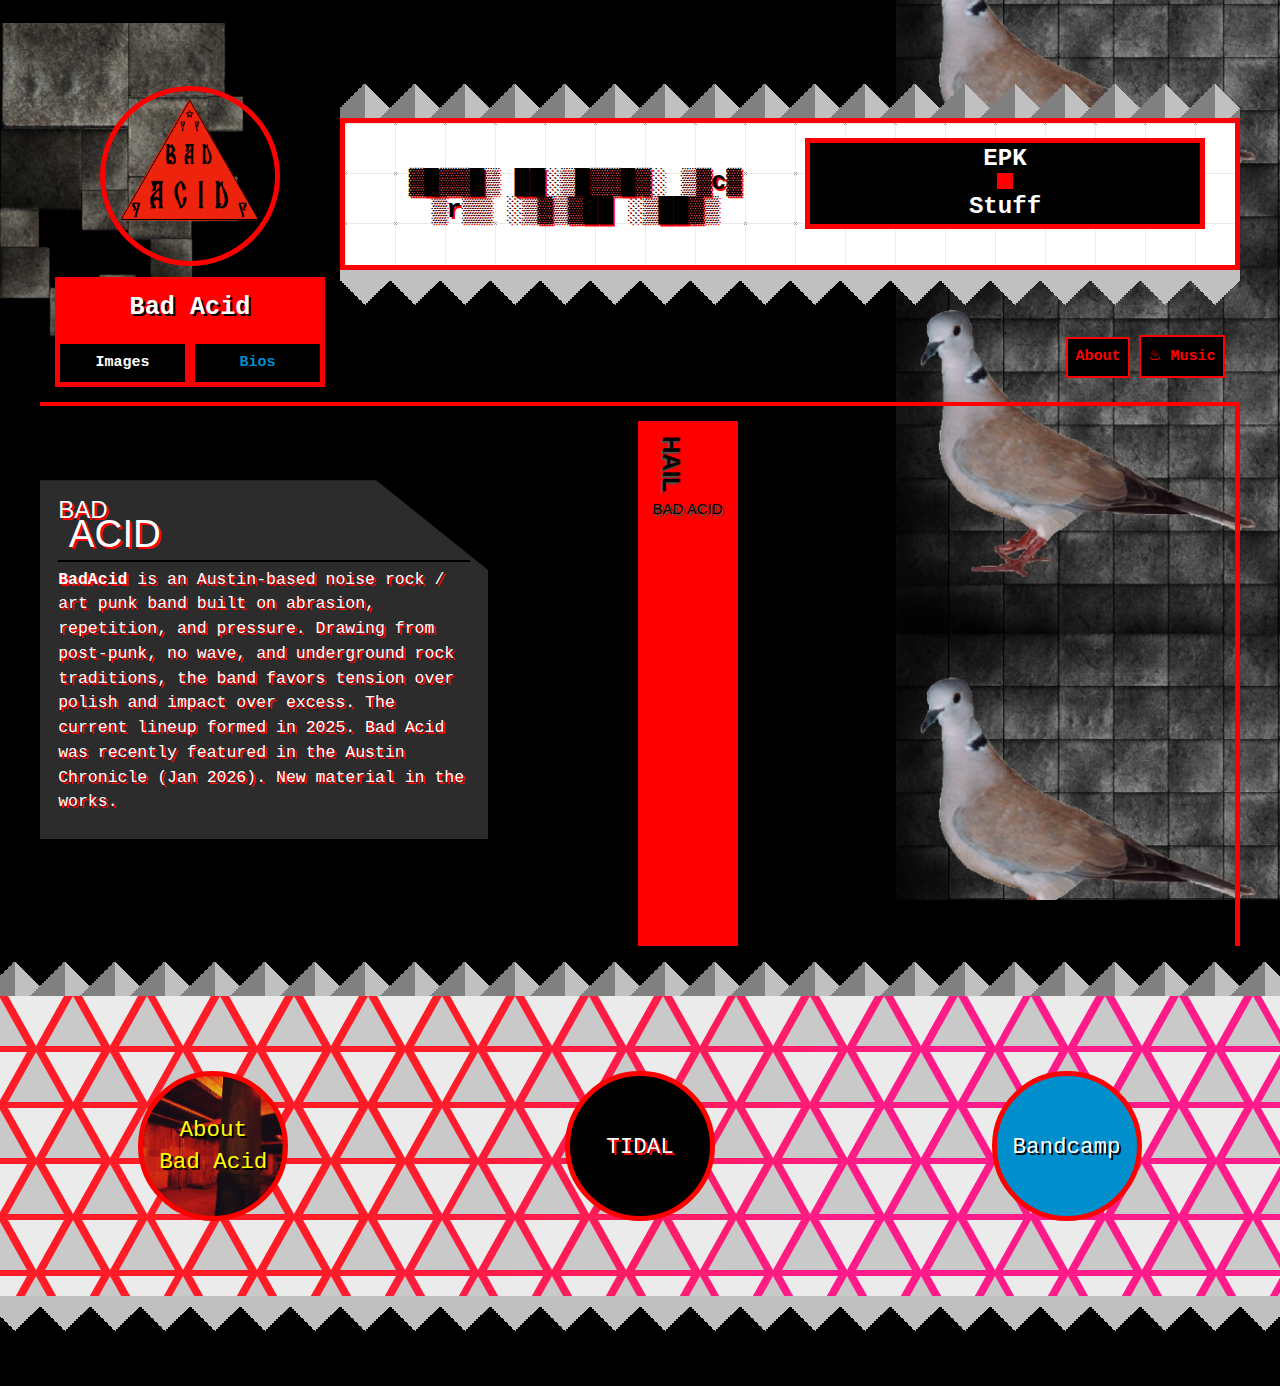
<file: index.html>
<!DOCTYPE html>
<html lang="en">

<head>
	<meta http-equiv="Content-Type" content="text/html; charset=UTF-8" />
	<meta name="viewport" content="width=device-width, initial-scale=1, maximum-scale=1.0" />
	<title>BAD ACID</title>
	<meta name="description" content="Noisy rock from Austin, Texas." />

	{{/* <!-- Twitter Card data -->
	<meta name="twitter:card" content="Bad Acid">
	<meta name="twitter:site" content="@badacidatx">
	<meta name="twitter:title" content="Bad Acid">
	<meta name="twitter:description" content="Noisy rock from Austin, Texas">
	<meta name="twitter:creator" content="@badacidatx">
	<!-- Twitter Summary card images must be at least 120x120px -->
	<meta name="twitter:image" content="theme/default/files/images/bf-social-tile.png">
	*/}}
	<!-- Open Graph data -->
	<meta property="og:title" content="Bad Acid" />
	<meta property="og:type" content="website" />
	<meta property="og:url" content="https://badacid.org" />
	<meta property="og:image" content="theme/default/files/images/bf-social-tile.png" />
	<meta property="og:description" content="Noisy rock from Austin, Texas" />
	<meta property="og:site_name" content="BAD ACID" />

	<!-- Icons -->
	<link rel="shortcut icon" href="core/files/icons/bf44.png" type="image/x-icon" />
	<link rel="icon" href="core/files/icons/bf15.ico" type="image/x-icon" />
	<link rel="apple-touch-icon" href="core/files/icons/bf57.png" />

	<!-- CORE CSS  -->
	<!--<link href="core/css/dev/core.css" type="text/css" rel="stylesheet" media="all"/>-->
	<link href="core/css/brutalist.min.css" type="text/css" rel="stylesheet" media="all" />
	<link href="core/css/blueprintgrid.min.css" type="text/css" rel="stylesheet" media="all" />
	<!-- Theme CSS -->
	<link href="theme/default/css/theme.css" type="text/css" rel="stylesheet" media="all" />
	<link href="theme/default/css/wheeltabtest.css" type="text/css" rel="stylesheet" media="all" />
</head>

<body class="homepage">
	<div class="container-fluid darkangel" style="padding-top: 3em; padding-bottom: 2em;">
		<div class="row">
			<div class="col-xs-12">
				<div class="container-1200" id="uptop">
					<div class="row">
						<div class="col-xs-12 col-sm-4 col-md-3 col-lg-3 no-padding center">
							<div class="padded">
								<a href="index.html"><img class="xlarge-thumb brdr-s-k crop circle red-b"
										src="core/files/images/badacidlogo.png" alt="BadAcid" /></a>
								<div class="brick-wrap lucida bold">
									<a href="https://badacid.org" data-modal-open
										class="brick b100 red invert-h flow-text white-t black-t-s heavy"><span
											class="blink">Bad Acid</span></a>
									<a href="https://badacid.org/images.html" target="_blank"
										class="black white-t brick b50 red-b brdr-s-k invert-h">Images</a>
									<a href="https://badacid.org/bios.html" target="_blank"
										class="brick b50 red-b brdr-s-k olympic-t black invert-h">Bios</a>
								</div>
							</div>
						</div>
						<div class="col-xs-12 col-sm-8 col-md-9 col-lg-9 no-padding">
							<div class="jagged">
								<div class="padded brdr-s-k red-b infinitile">
									<div class="row">
										<div class="col-xs-12 col-sm-6">
											<h1 class="flow-text courier bold black-t baffle-prolonged red-t-s center">
												Noisy rock from Austin, Texas.</h1>
										</div>
										<div class="col-xs-12 col-sm-6">
											<div id="start" class="rotator black red-b brdr-s-k"
												data-rotate-interval="2500" data-rotate-animate="flipInX,flipOutX"
												style="display: block; width: 100%; padding: 0.3em;">
												<div class="center white-t fluid-text lucida bold">EPK<br /><span
														class="rotate-arena"
														style="background: #ff0000; color: #fff; padding: 8px;"></span><br />Stuff
												</div>
												<ul>
													<li>Bios</li>
													<li>Pics</li>
													<li>Music</li>
												</ul>
											</div>
										</div>
									</div>
								</div>
							</div>
							<p class="align-right padded lucida bold">
								<a href="https://badacid.org/bios.html"
									class="black-t btn small-btn black white-h red-t red-b brdr-s-t">About</a>
								<a href="https://bad-acid.bandcamp.com/"
									class="btn small-btn black white-h red-t red-b brdr-s-t"><i class="bi bi-heat"></i>
									Music</a>
							</p>
						</div>
					</div>
					<div class="row home-head">
						<div class="col-xs-10 col-sm-9 col-md-5 col-lg-6 no-padding">
							<div class="bh60 left">
								<div class="sliced-corner pageintro">
									<p class="glitch impact fluid-text white-t red-t-s">BAD<br /><span
											class="bigger">&nbsp;ACID&nbsp;</span></p>
									<p class="lucida white-t red-t-s"
										style="border-top: 2px solid #000; margin: 8px 0 6px 0; padding-top: 6px;">
										<strong>BadAcid</strong> is an Austin-based noise rock / art punk band built on
										abrasion, repetition, and pressure. Drawing from
										post-punk, no wave, and underground rock traditions, the band favors tension
										over polish and impact over excess.
										The current lineup formed in 2025.
										Bad Acid was recently featured in the Austin Chronicle (Jan 2026).
										New material in the works.
									</p>
								</div>
							</div>
						</div>
						<p class="hrumble padded tomato ash-t-s" style="margin-top: 1em;"><span
								class="bigger bold wmv">HAIL</span><br />BAD ACID</p>
					</div>
				</div>
			</div>
		</div>
		<div class="bh33 jagged" id="return1">
			<div class="container-fluid triangle-light anim-bg-neon stack-base">
				<div class="center no-padding stack1">
					<div class="stack1 content center">
						<div class="blocks bh33 b100 center">
							<div class="block bw33"><a href="https://badacid.org/bios.html" target="_blank"
									class="rr10-hover red-b brdr-s-k about-btn black-t-s lemon-t lucida">About<br />Bad
									Acid</a>
							</div>
							<div class="block bw33"><a href="https://tidal.com/artist/52120259/u" target="_blank"
									class="rl10-hover red-b brdr-s-k git-btn red-t-s lucida">TIDAL</a>
							</div>
							<div class="block bw33"><a href="https://bad-acid.bandcamp.com/" target="_blank"
									class="rr25-hover olympic red-b brdr-s-k black-t-s git-btn white-t lucida">Bandcamp</a>
							</div>
						</div>
					</div>
				</div>
			</div>
		</div>
		<!-- Core Scripts -->
		<script src="core/js/jab.js"></script>
		<script src="core/js/jquery.3.js"></script>
		<script src="core/js/brutalist.js"></script>
		<script src="core/js/start.brutalizing.js"></script>
		<!-- Theme Scripts -->
		<script type="text/javascript" src="theme/default/js/raphael.min.js"></script>
		<script type="text/javascript" src="theme/default/js/raphael.icons.js"></script>
		<!-- TRACKING -->
</body>

</html>
</file>
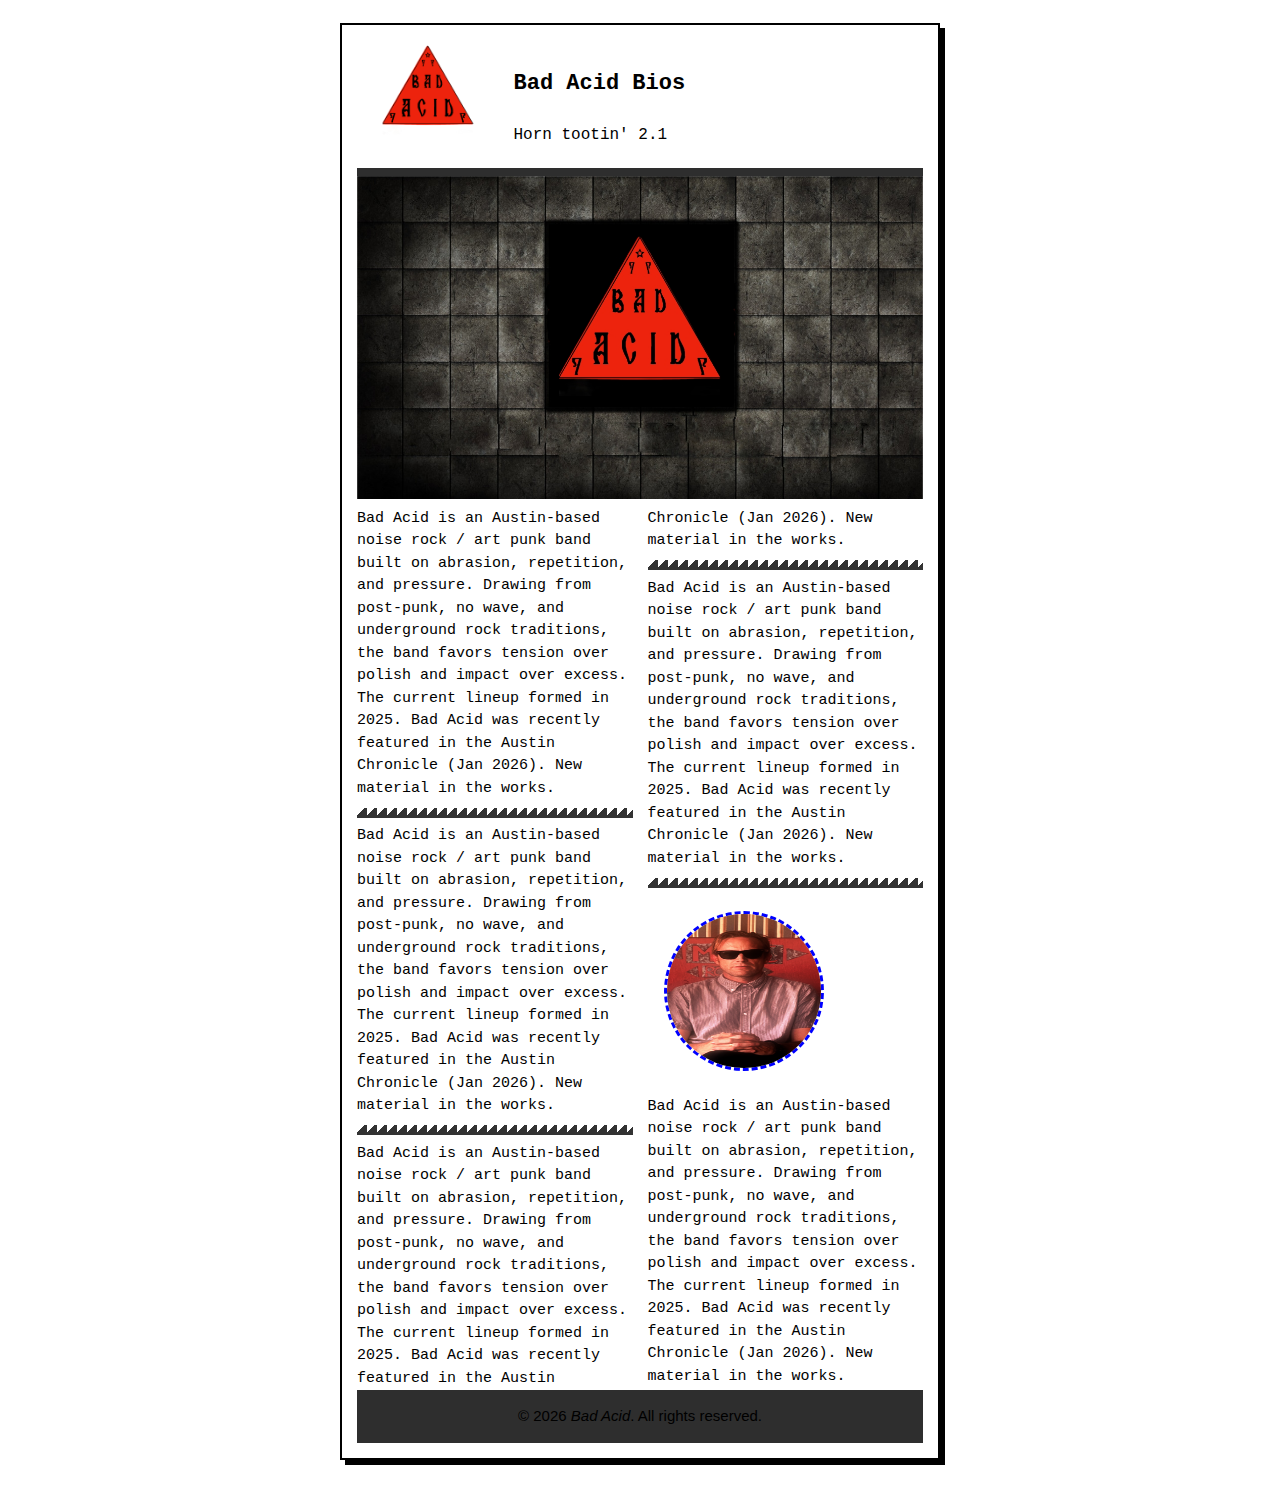
<file: bios.html>
<!DOCTYPE html>
<html lang="en">

<head>
	<meta http-equiv="Content-Type" content="text/html; charset=UTF-8" />
	<meta name="viewport" content="width=device-width, initial-scale=1, maximum-scale=1.0" />
	<title>Bad Acid Bios</title>
	<meta name="description" content="Bios." />

	<!-- Icons -->
	<link rel="shortcut icon" href="../core/files/icons/bf44.png" type="image/x-icon" />
	<link rel="icon" href="../core/files/icons/bf15.ico" type="image/x-icon" />
	<link rel="apple-touch-icon" href="../core/files/icons/bf57.png" />
	<!-- CSS  -->
	<link href="../core/css/brutalist.min.css" type="text/css" rel="stylesheet" media="all" />
	<link href="../core/css/blueprintgrid.min.css" type="text/css" rel="stylesheet" media="all" />
	<link href="theme.css" type="text/css" rel="stylesheet" media="all" />
</head>

<body>

	<div class="vanilla-bean grey-text lucida" style="padding-top: 1.5em; padding-bottom: 1.8em;">
		<div class="email-body box-shadow charcoal-border border-solid-thin padded white">
			<!-- Heading -->
			<div class="row">
				<div class="col-sm-3">
					<a href="http://badacid.org" target="_blank"><img src="../core/files/images/badacidlogo.png"
							alt="Bad Acid" class="responsive" /></a>
				</div>
				<div class="col-sm-9">
					<h1 class="heavy blue-text" style="font-size: 22px; line-height: 120%;">Bad Acid Bios</h1>
					<h2 style="font-size: 16px; line-height: 140%;" class="courier-new">Horn tootin' 2.1</h2>
				</div>
			</div>
			<hr class="thick charcoal" />
			<!-- Cover Image -->
			<img src="../core/files/images/bf-cover.jpg" class="responsive" alt="Brutalist Framework" />
			<!-- BODY -->
			<div class="double-col pad30">
				<p>Bad Acid is an Austin-based noise rock / art punk band built on abrasion, repetition, and pressure.
					Drawing from
					post-punk, no wave, and underground rock traditions, the band favors tension over polish and impact
					over excess.
					The current lineup formed in 2025.
					Bad Acid was recently featured in the Austin Chronicle (Jan 2026).
					New material in the works.
				</p>
				<hr class="jagged-rule-dark" />
				<p>Bad Acid is an Austin-based noise rock / art punk band built on abrasion, repetition, and pressure.
					Drawing from
					post-punk, no wave, and underground rock traditions, the band favors tension over polish and impact
					over excess.
					The current lineup formed in 2025.
					Bad Acid was recently featured in the Austin Chronicle (Jan 2026).
					New material in the works.
				</p>
				<hr class="jagged-rule-dark" />
				<p>Bad Acid is an Austin-based noise rock / art punk band built on abrasion, repetition, and pressure.
					Drawing from
					post-punk, no wave, and underground rock traditions, the band favors tension over polish and impact
					over excess.
					The current lineup formed in 2025.
					Bad Acid was recently featured in the Austin Chronicle (Jan 2026).
					New material in the works.
				</p>
				<hr class="jagged-rule-dark" />
				<p>Bad Acid is an Austin-based noise rock / art punk band built on abrasion, repetition, and pressure.
					Drawing from
					post-punk, no wave, and underground rock traditions, the band favors tension over polish and impact
					over excess.
					The current lineup formed in 2025.
					Bad Acid was recently featured in the Austin Chronicle (Jan 2026).
					New material in the works.
				</p>
				<hr class="jagged-rule-dark" />
				<img src="bp/exotic/lafayette.jpg" alt="Fashionable" class="circle"
					style="width: 160px; height: 160px; border: 3px dashed #0000ff; margin: 16px;" />
				<p>Bad Acid is an Austin-based noise rock / art punk band built on abrasion, repetition, and pressure.
					Drawing from
					post-punk, no wave, and underground rock traditions, the band favors tension over polish and impact
					over excess.
					The current lineup formed in 2025.
					Bad Acid was recently featured in the Austin Chronicle (Jan 2026).
					New material in the works.
				</p>
			</div>


			<!-- Fine Print -->

			<footer class="charcoal vanilla-text center padding">
				<p class="arial-text">&copy; 2026 <em>Bad Acid</em>. All rights reserved.</p>
			</footer>
		</div>
	</div>

</body>

</html>
</file>
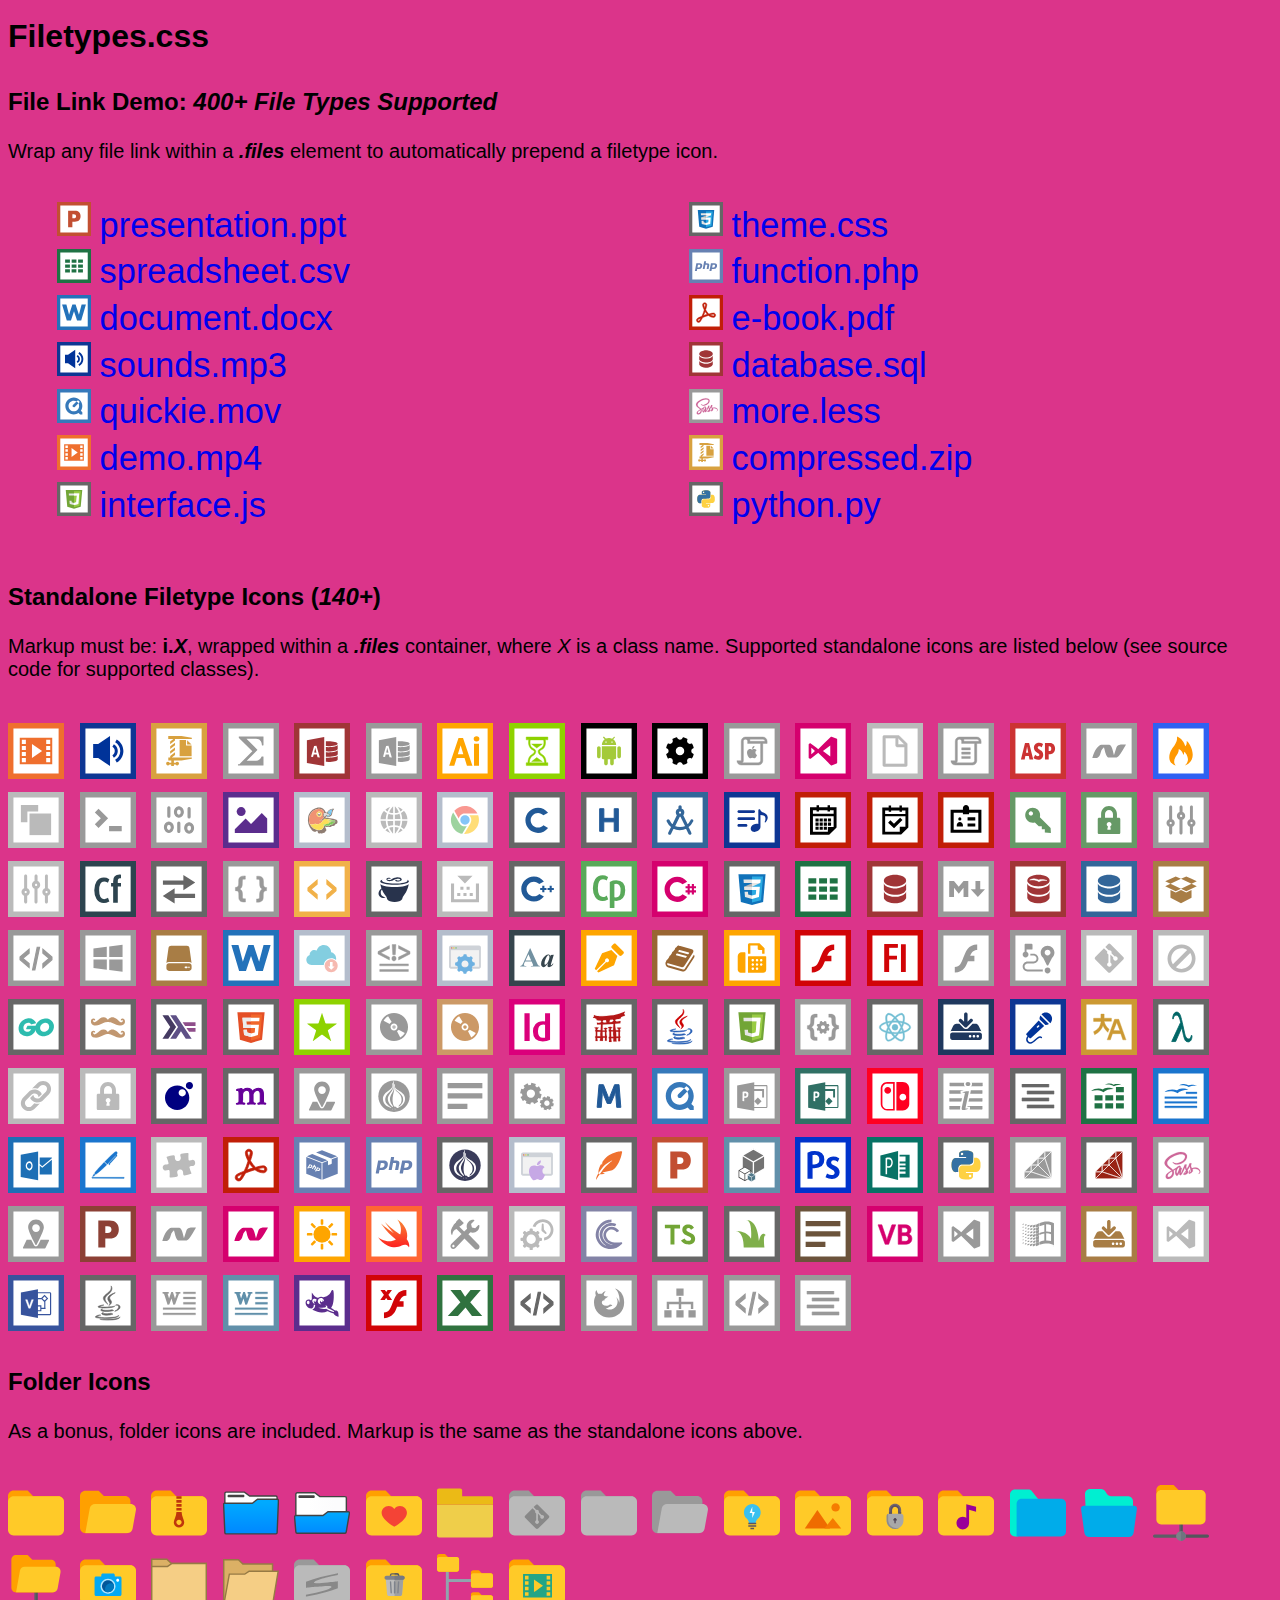
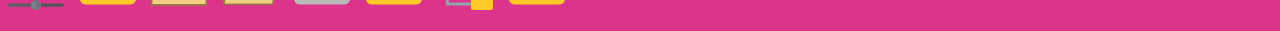
<file: filetypes.html>
<!DOCTYPE html>
<html lang="en">
<head>
	<meta http-equiv="Content-Type" content="text/html; charset=UTF-8"/>
	<meta name="viewport" content="width=device-width, initial-scale=1, maximum-scale=1.0"/>
	<title>Filetypes Demo</title>
	<meta name="description" content="filetype icons style demo" />
	
	<!-- load filetype icons library -->
	<link href="core/css/filetypes/filetypes.min.css" type="text/css" rel="stylesheet" media="all"/>
	
	<style>
		body { background: #db348a; font-family: arial, sans-serif;}
		h1 {margin: 0; padding: 0.3em 0 0.3em 0;}
		h2 { margin: 0; padding: 1em 0 1em 0;}
		a { text-decoration: none; display: block; max-width: 95%;}
		a:hover {background:rgba(255,255,255,0.5);}
		ul {font-size: 2.15em; list-style-type: none; column-count: 2; column-gap: 40px;}
		p {font-size: 1.25em; margin: 0; padding: 0;}
		p.files {font-size: 3.5em; margin-top: 0.75em;}
	</style>
</head>
<body>
<h1>Filetypes.css</h1>
<h2>File Link Demo: <em>400+ File Types Supported</em></h2>
<p>Wrap any file link within a <b><em>.files</em></b> element to automatically prepend a filetype icon.</p>
	<ul class="files">
		<li><a href="/files/docs/presention.ppt">presentation.ppt</a></li>
		<li><a href="/files/docs/spreadsheet.csv">spreadsheet.csv</a></li>
		<li><a href="/files/docs/document.docx">document.docx</a></li>
		<li><a href="/files/media/sounds.mp3">sounds.mp3</a></li>
		<li><a href="/files/media/quickie.mov">quickie.mov</a></li>
		<li><a href="/files/media/demo.mp4">demo.mp4</a></li>
		<li><a href="/files/js/interface.js">interface.js</a></li>
		<li><a href="/files/css/theme.css">theme.css</a></li>
		<li><a href="/files/function.php">function.php</a></li>
		<li><a href="/files/css/e-book.pdf">e-book.pdf</a></li>
		<li><a href="/files/data/database.sql">database.sql</a></li>
		<li><a href="/files/css/more.less">more.less</a></li>
		<li><a href="/files/compressed.zip">compressed.zip</a></li>
		<li><a href="/files/code/python.py">python.py</a></li>
	</ul>
<h2>Standalone Filetype Icons (<em>140+</em>)</h2>
<p>Markup must be: <b>i.<em>X</em></b>, wrapped within a <b><em>.files</em></b> container, where <em>X</em> is a class name. Supported standalone icons are listed below (see source code for supported classes).</p>
<p class="files">
	<i class="mp4"></i>
	<i class="mp3"></i>
	<i class="zip"></i>
	<i class="ac"></i>
	<i class="accdb"></i>
	<i class="accdt"></i>
	<i class="ai"></i>
	<i class="ani"></i>
	<i class="apk"></i>
	<i class="exe"></i>
	<i class="applescript"></i>
	<i class="aspx"></i>
	<i class="blank"></i>
	<i class="bash"></i>
	<i class="asp"></i>
	<i class="axd"></i>
	<i class="aze"></i>
	<i class="bak"></i>
	<i class="cmd"></i>
	<i class="bin"></i>
	<i class="bmp"></i>
	<i class="bowerrc"></i>
	<i class="browser"></i>
	<i class="chrome"></i>
	<i class="c"></i>
	<i class="h"></i>
	<i class="cad"></i>
	<i class="aup"></i>
	<i class="cal"></i>
	<i class="ics"></i>
	<i class="vcs"></i>
	<i class="key"></i>
	<i class="enc"></i>
	<i class="config"></i>
	<i class="editorconfig"></i>
	<i class="cfm"></i>
	<i class="cgi"></i>
	<i class="class"></i>
	<i class="codekit"></i>
	<i class="coffee"></i>
	<i class="compile"></i>
	<i class="cpp"></i>
	<i class="cptx"></i>
	<i class="cs"></i>
	<i class="css"></i>
	<i class="csv"></i>
	<i class="db"></i>
	<i class="md"></i>
	<i class="odb"></i>
	<i class="sqlite"></i>
	<i class="pkg"></i>
	<i class="xsl"></i>
	<i class="dll"></i>
	<i class="dmg"></i>
	<i class="doc"></i>
	<i class="download"></i>
	<i class="dtd"></i>
	<i class="ds-store"></i>
	<i class="eot"></i>
	<i class="svg"></i>
	<i class="epub"></i>
	<i class="fax"></i>
	<i class="swf"></i>
	<i class="fla"></i>
	<i class="swd"></i>
	<i class="gdp"></i>
	<i class="git"></i>
	<i class="ignore"></i>
	<i class="go"></i>
	<i class="hbs"></i>
	<i class="hs"></i>
	<i class="html"></i>
	<i class="ico"></i>
	<i class="ifo"></i>
	<i class="iso"></i>
	<i class="indd"></i>
	<i class="j2"></i>
	<i class="java"></i>
	<i class="js"></i>
	<i class="json"></i>
	<i class="jsx"></i>
	<i class="kmk"></i>
	<i class="kup"></i>
	<i class="lex"></i>
	<i class="lisp"></i>
	<i class="link"></i>
	<i class="lock"></i>
	<i class="lua"></i>
	<i class="m"></i>
	<i class="map"></i>
	<i class="mc"></i>
	<i class="me"></i>
	<i class="mk"></i>
	<i class="mm"></i>
	<i class="mov"></i>
	<i class="mpd"></i>
	<i class="mpp"></i>
	<i class="nes"></i>
	<i class="nfo"></i>
	<i class="nix"></i>
	<i class="ods"></i>
	<i class="odt"></i>
	<i class="ost"></i>
	<i class="pages"></i>
	<i class="part"></i>
	<i class="pdf"></i>
	<i class="phar"></i>
	<i class="php"></i>
	<i class="pl"></i>
	<i class="plist"></i>
	<i class="pom"></i>
	<i class="ppt"></i>
	<i class="ps1"></i>
	<i class="psd"></i>
	<i class="pub"></i>
	<i class="py"></i>
	<i class="gem"></i>
	<i class="rub"></i>
	<i class="sass"></i>
	<i class="sitemap"></i>
	<i class="sldm"></i>
	<i class="skin"></i>
	<i class="sln"></i>
	<i class="sol"></i>
	<i class="swift"></i>
	<i class="sys"></i>
	<i class="tmp"></i>
	<i class="torrent"></i>
	<i class="ts"></i>
	<i class="twig"></i>
	<i class="txt"></i>
	<i class="vb"></i>
	<i class="vbproj"></i>
	<i class="vbs"></i>
	<i class="vdi"></i>
	<i class="vscodeignore"></i>
	<i class="vsd"></i>
	<i class="war"></i>
	<i class="wbk"></i>
	<i class="wps"></i>
	<i class="xcf"></i>
	<i class="xfl"></i>
	<i class="xlm"></i>
	<i class="xml"></i>
	<i class="xpi"></i>
	<i class="xsd"></i>
	<i class="xsl"></i>
	<i class="yml"></i>
</p>
<h2>Folder Icons</h2>
<p>As a bonus, folder icons are included. Markup is the same as the standalone icons above.</p>
<p class="files">
	<i class="folder"></i>
	<i class="folder-open"></i>
	<i class="folder-archive"></i>
	<i class="folder-classic"></i>
	<i class="folder-classic-open"></i>
	<i class="folder-favorite"></i>
	<i class="folder-flat"></i>
	<i class="folder-git"></i>
	<i class="folder-hidden"></i>
	<i class="folder-hidden-open"></i>
	<i class="folder-idea"></i>
	<i class="folder-image"></i>
	<i class="folder-lock"></i>
	<i class="folder-music"></i>
	<i class="folder-neon"></i>
	<i class="folder-neon-open"></i>
	<i class="folder-network"></i>
	<i class="folder-network-open"></i>
	<i class="folder-photo"></i>
	<i class="folder-plain"></i>
	<i class="folder-plain-open"></i>
	<i class="folder-svn"></i>
	<i class="folder-trash"></i>
	<i class="folder-tree"></i>
	<i class="folder-video"></i>
</p>

</body>
</html>
</file>
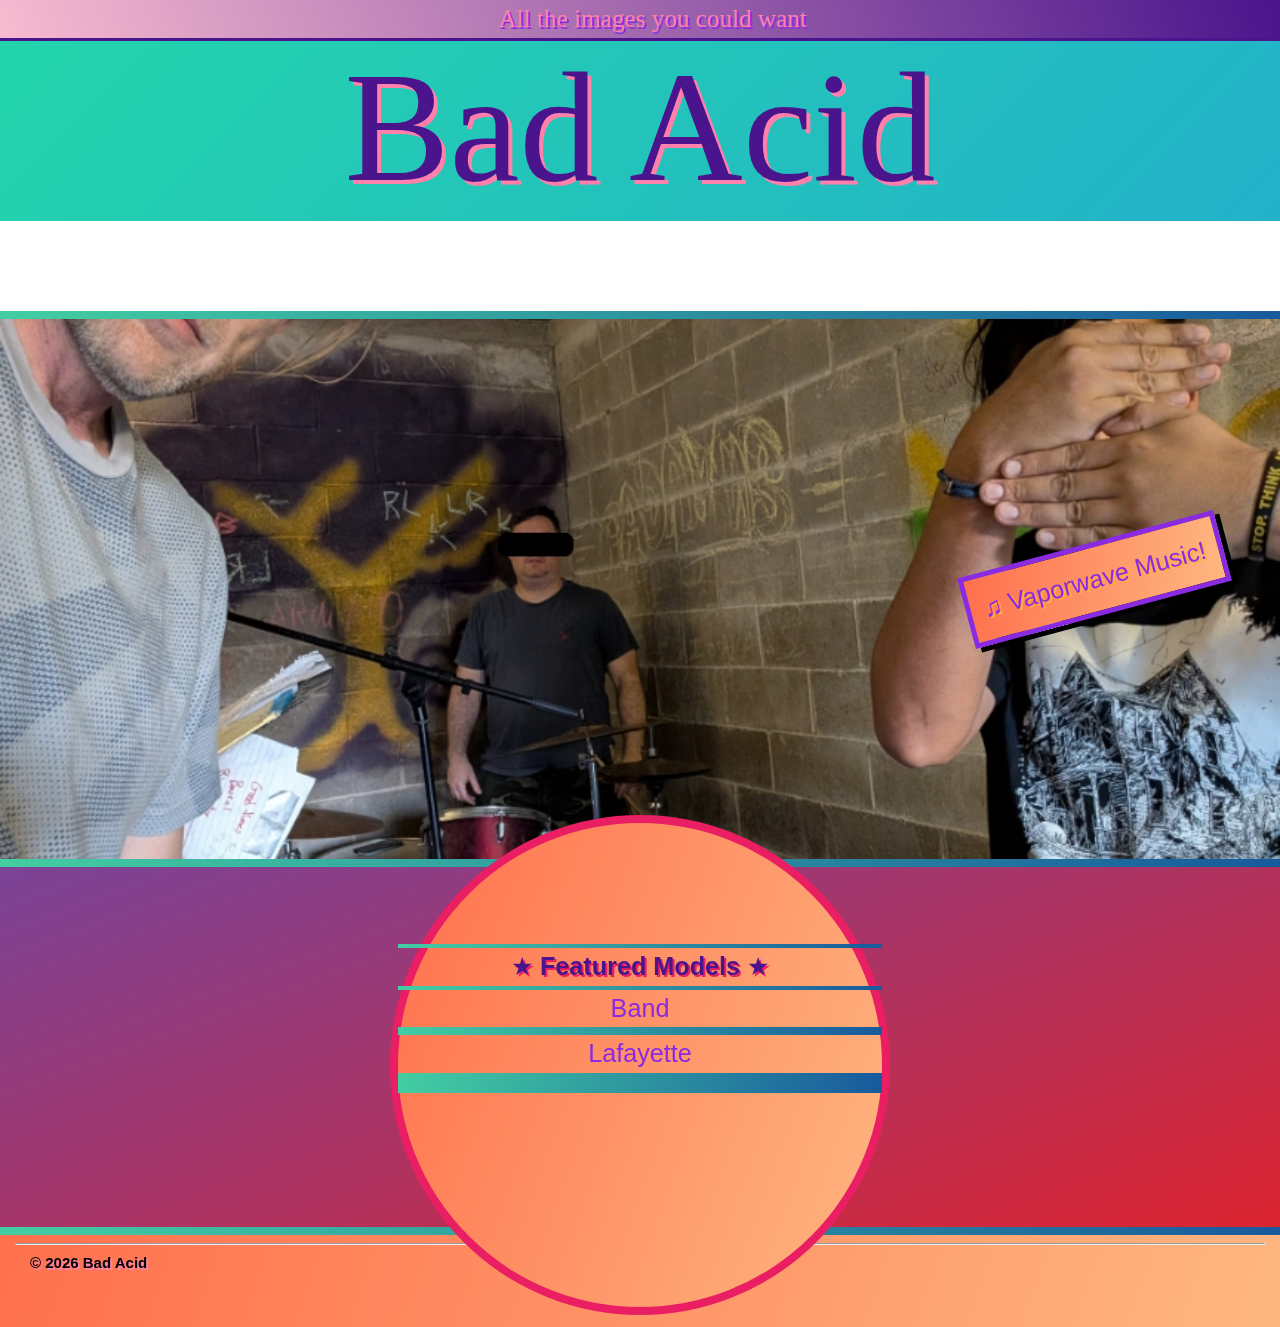
<file: images.html>
<!DOCTYPE html>
<html lang="en">

<head>
	<meta http-equiv="Content-Type" content="text/html; charset=UTF-8" />
	<meta name="viewport" content="width=device-width, initial-scale=1, maximum-scale=1.0" />
	<title>Bad Acid Images</title>
	<meta name="description" content="Fashion and modeling template with exotic vaporwave vibes." />

	<!-- Icons -->
	<link rel="shortcut icon" href="../core/files/icons/bf44.png" type="image/x-icon" />
	<link rel="icon" href="../core/files/icons/bf15.ico" type="image/x-icon" />
	<link rel="apple-touch-icon" href="../core/files/icons/bf57.png" />




	<!-- CSS  -->
	<link href="../core/css/brutalist.min.css" type="text/css" rel="stylesheet" media="all" />
	<link href="../core/css/blueprintgrid.min.css" type="text/css" rel="stylesheet" media="all" />
	<link href="theme.css" type="text/css" rel="stylesheet" media="all" />
</head>

<body>
	<div class="b100 passion glued stack-middle" style="border-bottom: 3px solid #4a148c;">
		<p class="center flow-text cotton-candy-t mauve-t-s georgia"><span style="padding-left: 1em;">All the images you
				could want</span>

		</p>
	</div>
	<div class="container-fluid">
		<!-- Hide this header on devices under 768px -->
		<header class="row bh20 anim-bg-plain hide-under-768 show-over-768">
			<div class="col-xs-12 col-sm-12 col-md-12">
				<h1 class="center palatino grape-t"
					style="margin: 0; text-shadow: 4px 4px #ff80ab; font-size: calc(28px + (200 - 28) * ((100vw - 300px) / (1600 - 300)));">
					Bad Acid</h1>
			</div>
		</header>
		<!-- Show this header on devices over 768px -->
		<header class="row anim-bg-plain show-under-768 hide-over-768">
			<div class="col-xs-12 col-sm-12 col-md-12">
				<h1 class="center palatino grape-t"
					style="margin: 0; text-shadow: 4px 4px #ff80ab; font-size: calc(28px + (100 - 28) * ((100vw - 300px) / (1600 - 300)));">
					Bad Acid</h1>
			</div>
		</header>

		<hr class="thick river" style="margin: 0;" />
		<div class="row emily-exotic">
			<div class="col-xs-12 col-sm-12">
				<div class="bricks bh60 b100 center" style="max-width: 1200px; margin: 0 auto;">
					<div class="brick b100 impact flow-text right-align">
						<a href="https://open.spotify.com/artist/3cQUhWJrp5zmY6pEFXHRWB" target="_blank"
							class="throb rl15 invert-hover sunset mango-t-s skew-right btn small-btn mauve-t mauve-b brdr-s-k box-shadow">
							<i class="bi bi-music"></i> Vaporwave Music!</a>
					</div>
				</div>
			</div>
		</div>
		<hr class="thick river" style="margin: 0;" />
		<div class="row bh40 virgin">
			<div class="col-xs-12 col-sm-12 col-md-12" style="text-align: center;">

				<div class="sunset center circle brdr-s-f pink-b verdana"
					style="display: inline-block; position: relative; margin: -3.5em auto; height: calc(60vh - 40px); width: calc(60vh - 40px);">
					<div
						style="display: inline-block; margin: 0 auto; top: 25%; left: 0; width: 100%; position: absolute;">
						<hr class="thin river" />
						<p class="flow-text grape-t pink-t-s bold"><i class="bi bi-star"></i> Featured Models <i
								class="bi bi-star"></i></p>
						<hr class="thin river" />
						<a href="#mkate" data-modal-open class="flow-text mauve-t zoom-in ph"
							data-src="band2-small.png">Band</a>
						<hr class="thick river" />
						<a href="#desiree" data-modal-open class="flow-text mauve-t zoom-in ph"
							data-src="lafayette.jpg">Lafayette</a>
						<hr class="thick river" />


						<hr class="fat river" />
					</div>
				</div>
			</div>
		</div>



		<hr class="thick river" style="margin: 0;" />
		<div class="row sunset">
			<div class="col-xs-12 col-sm-12">
				<footer>
					<div class="container-1200">

					</div>
					<hr />
					<div class="row">
						<div class="col-xs-12">
							<p class="bold cotton-candy-t-s" style="padding-bottom: 3.5em;">&copy; 2026 Bad Acid</p>
						</div>
					</div>
			</div>
			</footer>
		</div>
	</div>
	</div>



	<div class="modal">
		<div class="modal-inner draggable">
			<span data-modal-close>&times;</span>
			<div class="modal-content"></div>
		</div>
	</div>
	<!-- Kate Modal -->
	<div id="mkate" style="display:none;">
		<div class="hottie padded" style="max-width: 300px;">
			<h5 class="flow-text palatino grape-t bold">Band</h5>
			<img src="band2-small.jpg" class="responsive" alt="Band Model" /><br />
			<p class="padded sunset mauve-t tahoma bold">Bad Acid melts the desert with their hotness! They specialize
				in
				casual apparel modeling.</p>
		</div>
	</div>
	<!-- Desiree Modal -->
	<div id="desiree" style="display:none;">
		<div class="hottie padded" style="max-width: 300px;">
			<h5 class="flow-text palatino grape-t bold">Lafayette</h5>
			<img src="lafayette.jpg" class="responsive" alt="Lafayette Model" /><br />
			<p class="padded sunset mauve-t tahoma bold">Desireable Lafayette designs his own outfits. </p>
		</div>
	</div>


	<!-- Core Scripts -->
	<script src="../core/js/jab.js"></script>
	<script src="../core/js/jquery.3.js"></script>
	<script src="../core/js/brutalist.js"></script>
	<script src="../core/js/start.brutalizing.js"></script>

	<!-- BELL -->
	<script src="../core/bell/js/bell.js"></script>
</body>

</html>
</file>
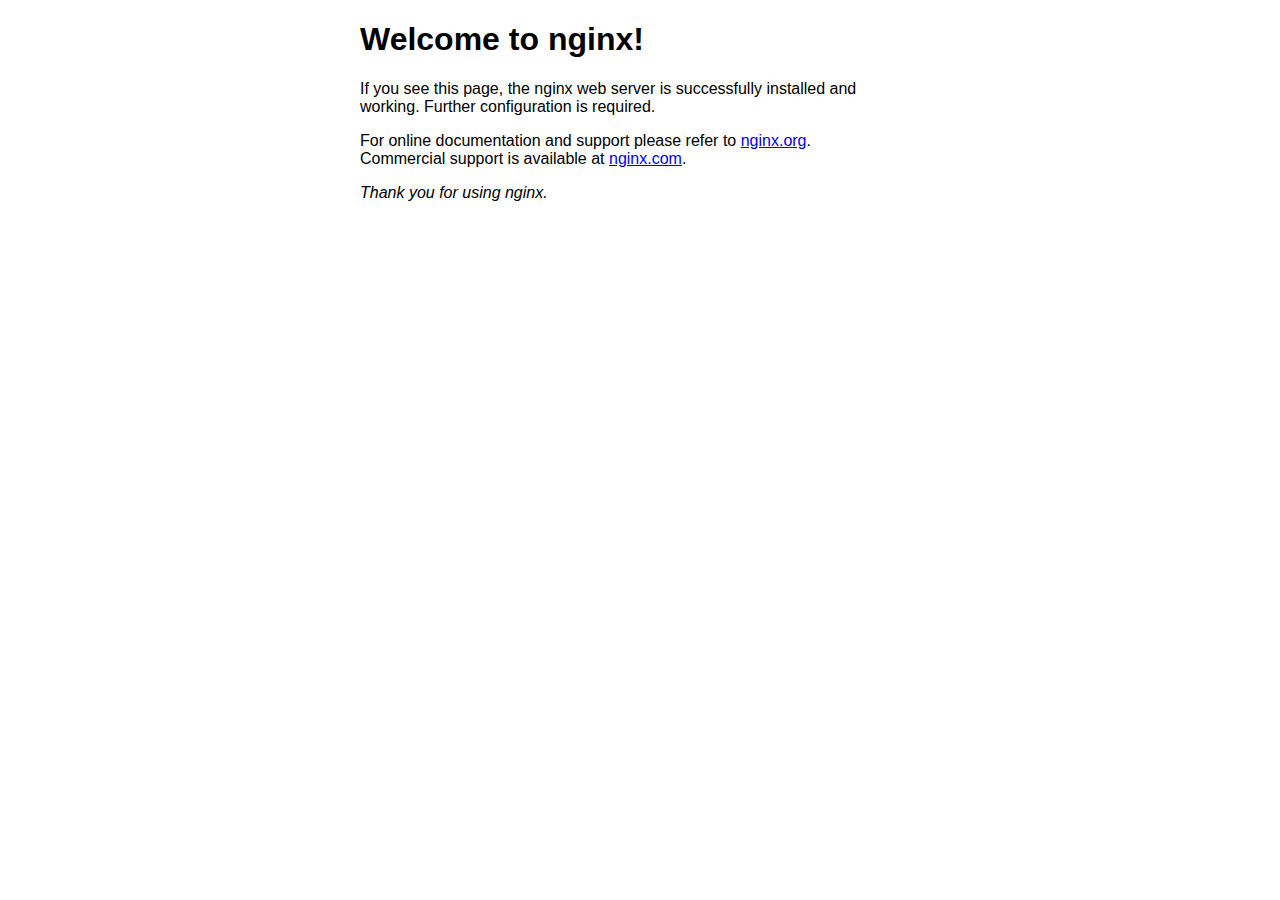
<file: index.nginx-debian.html>
<!DOCTYPE html>
<html>
<head>
<title>Welcome to nginx!</title>
<style>
    body {
        width: 35em;
        margin: 0 auto;
        font-family: Tahoma, Verdana, Arial, sans-serif;
    }
</style>
</head>
<body>
<h1>Welcome to nginx!</h1>
<p>If you see this page, the nginx web server is successfully installed and
working. Further configuration is required.</p>

<p>For online documentation and support please refer to
<a href="http://nginx.org/">nginx.org</a>.<br/>
Commercial support is available at
<a href="http://nginx.com/">nginx.com</a>.</p>

<p><em>Thank you for using nginx.</em></p>
</body>
</html>
</file>
<file: core/css/dev/core.css>
/* Brutalist Framework 2.3.1 CORE CSS */
/* Load Default */
@import url('default.css');
/* Load Grids */
@import url('blueprintgrid.css');
@import url('blueprintgrid_polygrids.css');
/* Load ReBAR */
@import url('rebar.css');
/* Load Flavors */
@import url('flavors.css');
/* Load BUTCH */
@import url('butch.css');
/* Load BUIX */
@import url('buix.css');
/* Load BFX */
@import url('bfx.css');
/* Load bIcons */
@import url('bicons.css');
/* Load Animations */
@import url('animations.css');
</file>
<file: theme/default/css/theme.css>
/* Default Theme Style
===================================================*/ 
header { padding: 1em 0 1em 0; }
.coming-soon { background-image: url('../files/images/concrete-room.jpg');
	background-position: center center; background-size: cover; background-attachment: fixed; 
}
.homepage { background-color: #000;
	background-position: right; background-repeat: repeat-y;
	background-image: url('../files/images/brutal-tiles.jpg'); background-attachment: fixed;
	background-size: 30% auto;
}
.home-head { border-right: 5px solid #ff0000; padding: 0; border-top: 4px solid #ff0000;}
.darkangel { background-image: url('../files/images/blox.png'); background-attachment: fixed; background-size: 25% auto; 
	background-position: left top; background-repeat: no-repeat;
}
/*.home-head:hover { background-image: url('../files/images/kitty/bfx-kat.jpg'); cursor: default;}*/
.glitchybox { width: 220px; max-width: 220px; height: 220px; display: inline-block; position: absolute; left: 3em; top: 8em; }
.sliced-corner { -webkit-clip-path: polygon(0 0, 0 100%, 100% 100%, 100% 25%, 75% 0);
  clip-path: polygon(0 0, 0 100%, 100% 100%, 100% 25%, 75% 0);
}
.pageintro { display: inline-block; max-width: 75%; position: relative; padding: 1.1em; margin-top: 4.5em; background: rgba(74,74,74,0.6); font-size: 1.1em; line-height: 150%;}
.jqtag,.vantag,.csstag{font-size: 0.45em; font-weight: normal; padding: 4px;}
.jqtag {color: #d8d8d8; background: #333;}
.vantag {color: #fff; background: #00BFFF;}
.csstag {color: #fff; background: #FA5858;}
.link-block { text-align: left; background-size: contain; background-position: center center; background-repeat: no-repeat; padding-top: 2.25em; }
.link-block h3, .link-block p { background: rgba(0,0,0,0.8); color: #fff; text-shadow: 2px 2px #ff0000; text-align: left;}
.link-block h3 { border-radius: 45%; -webkit-border-radius: 45%; font-size: 2.5em; display: inline-block; border-bottom: 3px solid #ff0000; padding: 0.3em 0.5em 0.3em 0; }
.link-block h3 i {display:inline-block; background: #ff0000; padding: 8px; width: 1.5em; height: 1.5em; margin-right: -6px; 
	border-radius: 50%; -webkit-border-radius: 50%; color: #000; text-shadow: 2px 2px #fff; text-align: center;
}
.link-block p { margin: 0.5em 0 0 0; min-height: 3.5em; display: block; padding: 0.3em; border-right: 4px solid #ff0000; border-bottom: 2px solid #ff0000;}
.link-block button { margin: 0; padding: 0; }
.link-block a.lbbtn { display: inline-block; text-decoration: none; background: #ff0000; margin: 0 0 1em 0; padding: 1em; 
	font-size: 1.5em; line-height: 140%; font-weight: 600; color: #fff; text-shadow: 2px 2px #000;
}
.link-block a.lbbtn:hover { display: block; width: 100%; text-align: center; text-decoration: none;text-shadow: 2px 2px #fff; color: #000;}
.link-block.rebar { background-image: url('../files/images/gelora/rebar.jpg');}
.link-block.bicons { background-image: url('../files/images/kitty/anarchistkat-sq.jpg');}
.link-block.bfx { background-image: url('../files/images/kitty/bfx-kat.jpg');}
.link-block.buix { background-image: url('../files/images/gelora/backup-sq.jpg');}
.link-block.butch { background-image: url('../files/images/gelora/brutal-mood-4.jpg');}
.link-block.flavors { background-image: url('../files/images/gelora/crazy-grin.jpg');}
.link-block.bell { background-image: url('../files/images/gelora/brutal-mood-1.jpg');}
.link-block.grids { background-image: url('../files/images/gelora/fenced.jpg');}
.link-block.boils { background-image: url('../files/images/gelora/grainy-meditation.jpg');}

.home-head h1 { display: inline-block; font-size: 2em; }
.home-head .stackswitch { max-width: 250px;}
.dontpress { width: 150px; height: 150px; padding-top: 2em; border-radius: 50%; -webkit-border-radius: 50%; display: inline-block; font-size: 1.5em; line-height: 140%; }
.about-btn, .pr-btn { 
	width: 150px; height: 150px; padding-top: 1.75em;
	border-radius: 50%; -webkit-border-radius: 50%; display: inline-block;
	background-repeat: no-repeat; background-size: cover; background-position: center center; 
	font-size: 1.5em; line-height: 140%; 
}
.about-btn { background-image: url('../files/images/liminal-blood.jpg'); }
.pr-btn { background-image: url('../files/images/edgespace.jpg'); }
.git-btn { width: 150px; height: 150px; background: #000; color: #fff; padding-top: 2.5em; border-radius: 50%; -webkit-border-radius: 50%; display: inline-block; line-height: 140%; font-size: 1.5em;  }

.bpmodal { background-image: url('../files/images/gelora/grainy-meditation.jpg'); background-size: cover; background-position: center top; background-repeat: no-repeat; }
.page-title, .page-desc { display: inline-block; float: left; clear: left; }
.page-title { padding: 8px 12px 8px 8px; margin: 20px; background: rgba(0,0,0,0.8); }
.page-title i { margin: 0 12px 0 4px; }
.page-desc { max-width: 80%; padding: 1em; margin: 20px 20px 20px 40px; background: rgba(0,0,0,0.8);}
.page-desc h2 { margin: 0; line-height: 150%; width: 100%; display: block; }
.page-desc p::before { display: block; content: ''; width: 20%; height: 4px; background: #fff; margin-top: 8px; margin-bottom: 8px; padding: 0; }
.about-section { background: url('../files/images/edgespace.jpg');
	background-repeat: no-repeat; background-size: cover; background-position: center center; 
	padding-top: 1.8em; padding-bottom: 1.8em;
}
.demo-cover-1 { background-image: url('../files/images/apocalypse-architecture.jpg'); }
.about-section .tabs input[type="radio"]:checked + label { background: #fff !important; } /* Force white background on active tabs on home page */

.d1, .d2, .d3, .d4 { background: url('../files/images/brutalist001.jpg');}

.menu i::before { width: 1.2em; text-align: center; }
.menu ul li ul li > a:hover, .menu li > a:hover { text-decoration: none; border-bottom: 2px solid #333;}
@media only screen and (min-width: 769px) and (max-width: 1600px){
	.darkangel { background-size: 20% auto;}
}
@media only screen and (max-width: 768px){
	.darkangel { background-size: 33% auto;}
}
@media only screen and (max-width:600px) { 
	.glitchybox { width: 170px; height: 170px; }
	.glitchybox .xlarge-thumb { height: 150px; width: auto; }
	.glitchybox .jumbo-thumb { height: 190px; width: auto;}
}
@media only screen and (min-width: 481px) and (max-width:600px) { .b33.link-block { width: 50%; max-width: 50%; flex-basis: 50%; -webkit-flex-basis: 50%;}}
@media only screen and (max-width:768px) { .about-btn, .pr-btn, .git-btn, .dontpress {width: 120px; height: 120px; font-size: 1.25em; padding-top: 1.5em; }
	.git-btn { padding-top: 2.25em; }
}

/* WHEEL NAV */
.wheelNav {
    height: 560px; max-height: 560px; width: 100%; padding: 0;
    margin: 0 auto; /*background: #330066;*/
    -moz-transition: ease 1s;
    -o-transition: ease 1s;
    -webkit-transition: ease 1s;
    transition: ease 1s;
}
.wheelNavGitHub > svg, .wheelNav > svg { width: 100%; height: 100%;}
.wheelNav > svg text { color: #fff !important; fill: #fff !important; text-shadow: 2px 1px #000; letter-spacing: 2px;
font-size: calc(14px + (24 - 14) * ((100vw - 300px) / (1920 - 300))) !important;
}
@media (max-width: 880px) {
    .wheelNavGitHub {height: 200px;width: 200px;}
    .wheelNav {height: 330px;width: 330px;}
}
@media (max-width: 680px) {
    .wheelNavGitHub {height: 190px;width: 190px;}
    .wheelNav {height: 310px; width: 310px;}
}
@media (max-width: 480px) {
    .wheelNavGitHub {height: 180px;width: 180px;}
    .wheelNav {height: 290px;width: 290px;}
	.pageintro { width: 80%; margin-top: 3em; }
}
/* Css classes for radialWheel */
#wheelnav-radialWheel-slice-0 {
    fill: #cbff71;
}
#wheelnav-radialWheel-slice-1 {
    fill: #a2ff00;
}
#wheelnav-radialWheel-slice-2 {
    fill: #6ad400;
}
#wheelnav-radialWheel-slice-3 {
    fill: #09b501;
}
#wheelnav-radialWheel-slice-4 {
    fill: #028f27;
}
#wheelnav-radialWheel-slice-5 {
    fill: #0a6f25;
}
#wheelnav-radialWheel-slice-6 {
    fill: #ff0000;
}
[class|=wheelnav-radialWheel-slice-hover] {
    stroke-width: 2px; cursor: pointer;
}
[class|=wheelnav-radialWheel-slice-selected] {
    stroke-width: 3px;
}
[class|=wheelnav-radialWheel-title] {
    cursor: pointer;
}
#wheelnav-radialWheel-title-5 > tspan {
    font-family: 'Bookman Old Style', Bookman, 'URW Bookman L', 'Palatino Linotype', serif;
}
.wheelnav-radialWheel-title-basic-5 > tspan { font-size: 17px;}
.wheelnav-radialWheel-title-hover-5 > tspan { font-size: 23px;}
.wheelnav-radialWheel-title-selected-5 > tspan { font-size: 33px;}
.wheelnav-radialWheel-spreader-in,
.wheelnav-radialWheel-spreader-out {
    fill: #0a6f25;
    stroke-width: 3px;
    cursor: pointer;
}
.wheelnav-radialWheel-spreadertitle-in,
.wheelnav-radialWheel-spreadertitle-out { cursor: pointer;}
.wheelnav-radialWheel-marker {
    stroke: orange;
    stroke-width: 3px;
    fill: #666;
    fill-opacity: 0.3;
}
</file>
<file: theme/default/css/wheeltabtest.css>
.wtab{padding-right:5px;padding-left:5px;margin-right:auto;margin-left:auto}.wtab:before,.wtab:after{display:table;content:" "}.wtab:after{clear:both}.wtab-content>.wtab-pane{display:none}.wtab-content>.wtab-current{display:block}.wtab-top-left-round{-moz-border-radius:0 50px 50px 50px;-webkit-border-radius:0 50px 50px 50px;border-radius:0 50px 50px 50px}.wtab-top-left-shadow{-moz-box-shadow:5px 5px 10px 0 silver;-webkit-box-shadow:5px 5px 10px 0 silver;box-shadow:5px 5px 10px 0 silver}.wtab-top-right-round{-moz-border-radius:50px 0 50px 50px;-webkit-border-radius:50px 0 50px 50px;border-radius:50px 0 50px 50px}.wtab-top-right-shadow{-moz-box-shadow:-5px 5px 10px 0 silver;-webkit-box-shadow:-5px 5px 10px 0 silver;box-shadow:-5px 5px 10px 0 silver}.wtab-bottom-right-round{-moz-border-radius:50px 50px 0 50px;-webkit-border-radius:50px 50px 0 50px;border-radius:50px 50px 0 50px}.wtab-bottom-right-shadow{-moz-box-shadow:-5px -5px 10px 0 silver;-webkit-box-shadow:-5px -5px 10px 0 silver;box-shadow:-5px -5px 10px 0 silver}.wtab-bottom-left-round{-moz-border-radius:50px 50px 50px 0;-webkit-border-radius:50px 50px 50px 0;border-radius:50px 50px 50px 0}.wtab-bottom-left-shadow{-moz-box-shadow:5px -5px 10px 0 silver;-webkit-box-shadow:5px -5px 10px 0 silver;box-shadow:5px -5px 10px 0 silver}.wtab-round{-moz-border-radius:50px;-webkit-border-radius:50px;border-radius:50px}.wtab-shadow{-moz-box-shadow:5px 5px 10px 0 silver;-webkit-box-shadow:5px 5px 10px 0 silver;box-shadow:5px 5px 10px 0 silver}.wtab-anim{-webkit-animation-duration:1s;-moz-animation-duration:1s;-o-animation-duration:1s;animation-duration:1s;-webkit-animation-fill-mode:both;-moz-animation-fill-mode:both;-o-animation-fill-mode:both;animation-fill-mode:both}@-webkit-keyframes wtab-anim-fade{0%{opacity:0}100%{opacity:1}}@keyframes wtab-anim-fade{0%{opacity:0}100%{opacity:1}}.wtab-anim-fade{-webkit-animation-name:wtab-anim-fade;-moz-animation-name:wtab-anim-fade;-o-animation-name:wtab-anim-fade;animation-name:wtab-anim-fade}@-webkit-keyframes wtab-anim-slide-down{0%{-webkit-transform:translate3d(0,-15%,0);-moz-transform:translate3d(0,-15%,0);-ms-transform:translate3d(0,-15%,0);-o-transform:translate3d(0,-15%,0);transform:translate3d(0,-15%,0);opacity:0}100%{-webkit-transform:translate3d(0,0,0);-moz-transform:translate3d(0,0,0);-ms-transform:translate3d(0,0,0);-o-transform:translate3d(0,0,0);transform:translate3d(0,0,0);opacity:1}}@keyframes wtab-anim-slide-down{0%{-webkit-transform:translate3d(0,-15%,0);-moz-transform:translate3d(0,-15%,0);-ms-transform:translate3d(0,-15%,0);-o-transform:translate3d(0,-15%,0);transform:translate3d(0,-15%,0);opacity:0}100%{-webkit-transform:translate3d(0,0,0);-moz-transform:translate3d(0,0,0);-ms-transform:translate3d(0,0,0);-o-transform:translate3d(0,0,0);transform:translate3d(0,0,0);opacity:1}}.wtab-anim-slide-down{-webkit-animation-name:wtab-anim-slide-down;-moz-animation-name:wtab-anim-slide-down;-o-animation-name:wtab-anim-slide-down;animation-name:wtab-anim-slide-down}@-webkit-keyframes wtab-anim-slide-up{0%{-webkit-transform:translate3d(0,15%,0);-moz-transform:translate3d(0,15%,0);-ms-transform:translate3d(0,15%,0);-o-transform:translate3d(0,15%,0);transform:translate3d(0,15%,0);opacity:0}100%{-webkit-transform:translate3d(0,0,0);-moz-transform:translate3d(0,0,0);-ms-transform:translate3d(0,0,0);-o-transform:translate3d(0,0,0);transform:translate3d(0,0,0);opacity:1}}@keyframes wtab-anim-slide-up{0%{-webkit-transform:translate3d(0,15%,0);-moz-transform:translate3d(0,15%,0);-ms-transform:translate3d(0,15%,0);-o-transform:translate3d(0,15%,0);transform:translate3d(0,15%,0);opacity:0}100%{-webkit-transform:translate3d(0,0,0);-moz-transform:translate3d(0,0,0);-ms-transform:translate3d(0,0,0);-o-transform:translate3d(0,0,0);transform:translate3d(0,0,0);opacity:1}}.wtab-anim-slide-up{-webkit-animation-name:wtab-anim-slide-up;-moz-animation-name:wtab-anim-slide-up;-o-animation-name:wtab-anim-slide-up;animation-name:wtab-anim-slide-up}@-webkit-keyframes wtab-anim-slide-right{0%{-webkit-transform:translate3d(-15%,0,0);-moz-transform:translate3d(-15%,0,0);-ms-transform:translate3d(-15%,0,0);-o-transform:translate3d(-15%,0,0);transform:translate3d(-15%,0,0);opacity:0}100%{-webkit-transform:translate3d(0,0,0);-moz-transform:translate3d(0,0,0);-ms-transform:translate3d(0,0,0);-o-transform:translate3d(0,0,0);transform:translate3d(0,0,0);opacity:1}}@keyframes wtab-anim-slide-right{0%{-webkit-transform:translate3d(-15%,0,0);-moz-transform:translate3d(-15%,0,0);-ms-transform:translate3d(-15%,0,0);-o-transform:translate3d(-15%,0,0);transform:translate3d(-15%,0,0);opacity:0}100%{-webkit-transform:translate3d(0,0,0);-moz-transform:translate3d(0,0,0);-ms-transform:translate3d(0,0,0);-o-transform:translate3d(0,0,0);transform:translate3d(0,0,0);opacity:1}}.wtab-anim-slide-right{-webkit-animation-name:wtab-anim-slide-right;-moz-animation-name:wtab-anim-slide-right;-o-animation-name:wtab-anim-slide-right;animation-name:wtab-anim-slide-right}@-webkit-keyframes wtab-anim-slide-left{0%{-webkit-transform:translate3d(15%,0,0);-moz-transform:translate3d(15%,0,0);-ms-transform:translate3d(15%,0,0);-o-transform:translate3d(15%,0,0);transform:translate3d(15%,0,0);opacity:0}100%{-webkit-transform:translate3d(0,0,0);-moz-transform:translate3d(0,0,0);-ms-transform:translate3d(0,0,0);-o-transform:translate3d(0,0,0);transform:translate3d(0,0,0);opacity:1}}@keyframes wtab-anim-slide-left{0%{-webkit-transform:translate3d(15%,0,0);-moz-transform:translate3d(15%,0,0);-ms-transform:translate3d(15%,0,0);-o-transform:translate3d(15%,0,0);transform:translate3d(15%,0,0);opacity:0}100%{-webkit-transform:translate3d(0,0,0);-moz-transform:translate3d(0,0,0);-ms-transform:translate3d(0,0,0);-o-transform:translate3d(0,0,0);transform:translate3d(0,0,0);opacity:1}}.wtab-anim-slide-left{-webkit-animation-name:wtab-anim-slide-left;-moz-animation-name:wtab-anim-slide-left;-o-animation-name:wtab-anim-slide-left;animation-name:wtab-anim-slide-left}@-webkit-keyframes wtab-anim-bounce-down{0%,60%,75%,90%,100%{-webkit-animation-timing-function:cubic-bezier(.215,.61,.355,1);animation-timing-function:cubic-bezier(.215,.61,.355,1)}0%{opacity:0;-webkit-transform:translate3d(0,-100px,0);transform:translate3d(0,-100px,0)}60%{opacity:1;-webkit-transform:translate3d(0,25px,0);transform:translate3d(0,25px,0)}65%{-webkit-transform:translate3d(0,-20px,0);transform:translate3d(0,-20px,0)}75%{-webkit-transform:translate3d(0,1px,0);transform:translate3d(0,10px,0)}80%{-webkit-transform:translate3d(0,-5px,0);transform:translate3d(0,-5px,0)}90%{-webkit-transform:translate3d(0,5px,0);transform:translate3d(0,5px,0)}100%{-webkit-transform:none;transform:none}}@keyframes wtab-anim-bounce-down{0%,45%,60%,75%,85%,95%,100%{-webkit-animation-timing-function:cubic-bezier(.215,.61,.355,1);animation-timing-function:cubic-bezier(.215,.61,.355,1)}0%{opacity:0;-webkit-transform:translate3d(0,-100px,0);transform:translate3d(0,-100px,0)}45%{opacity:1;-webkit-transform:translate3d(0,25px,0);transform:translate3d(0,25px,0)}60%{-webkit-transform:translate3d(0,-20px,0);transform:translate3d(0,-20px,0)}75%{-webkit-transform:translate3d(0,1px,0);transform:translate3d(0,10px,0)}85%{-webkit-transform:translate3d(0,-10px,0);transform:translate3d(0,-5px,0)}95%{-webkit-transform:translate3d(0,5px,0);transform:translate3d(0,5px,0)}100%{-webkit-transform:none;transform:none}}.wtab-anim-bounce-down{-webkit-animation-name:wtab-anim-bounce-down;-moz-animation-name:wtab-anim-bounce-down;-o-animation-name:wtab-anim-bounce-down;animation-name:wtab-anim-bounce-down;-webkit-animation-duration:1.5s;-moz-animation-duration:1.5s;-o-animation-duration:1.5s;animation-duration:1.5s}@-webkit-keyframes wtab-anim-bounce-up{0%,60%,75%,90%,100%{-webkit-animation-timing-function:cubic-bezier(.215,.61,.355,1);animation-timing-function:cubic-bezier(.215,.61,.355,1)}0%{opacity:0;-webkit-transform:translate3d(0,100px,0);transform:translate3d(0,100px,0)}60%{opacity:1;-webkit-transform:translate3d(0,-25px,0);transform:translate3d(0,-25px,0)}65%{-webkit-transform:translate3d(0,20px,0);transform:translate3d(0,20px,0)}75%{-webkit-transform:translate3d(0,1px,0);transform:translate3d(0,-10px,0)}80%{-webkit-transform:translate3d(0,5px,0);transform:translate3d(0,5px,0)}90%{-webkit-transform:translate3d(0,5px,0);transform:translate3d(0,-5px,0)}100%{-webkit-transform:none;transform:none}}@keyframes wtab-anim-bounce-up{0%,45%,60%,75%,85%,95%,100%{-webkit-animation-timing-function:cubic-bezier(.215,.61,.355,1);animation-timing-function:cubic-bezier(.215,.61,.355,1)}0%{opacity:0;-webkit-transform:translate3d(0,100px,0);transform:translate3d(0,100px,0)}45%{opacity:1;-webkit-transform:translate3d(0,-25px,0);transform:translate3d(0,-25px,0)}60%{-webkit-transform:translate3d(0,20px,0);transform:translate3d(0,20px,0)}75%{-webkit-transform:translate3d(0,1px,0);transform:translate3d(0,-10px,0)}85%{-webkit-transform:translate3d(0,5px,0);transform:translate3d(0,5px,0)}95%{-webkit-transform:translate3d(0,-5px,0);transform:translate3d(0,-5px,0)}100%{-webkit-transform:none;transform:none}}.wtab-anim-bounce-up{-webkit-animation-name:wtab-anim-bounce-up;-moz-animation-name:wtab-anim-bounce-up;-o-animation-name:wtab-anim-bounce-up;animation-name:wtab-anim-bounce-up;-webkit-animation-duration:1.5s;-moz-animation-duration:1.5s;-o-animation-duration:1.5s;animation-duration:1.5s}@-webkit-keyframes wtab-anim-bounce-right{0%,60%,75%,90%,100%{-webkit-animation-timing-function:cubic-bezier(.215,.61,.355,1);animation-timing-function:cubic-bezier(.215,.61,.355,1)}0%{opacity:0;-webkit-transform:translate3d(-100px,0,0);transform:translate3d(-100px,0,0)}60%{opacity:1;-webkit-transform:translate3d(25px,0,0);transform:translate3d(25px,0,0)}65%{-webkit-transform:translate3d(-20px,0,0);transform:translate3d(-20px,0,0)}75%{-webkit-transform:translate3d(0,1px,0);transform:translate3d(10px,0,0)}80%{-webkit-transform:translate3d(-5px,0,0);transform:translate3d(-5px,0,0)}90%{-webkit-transform:translate3d(5px,0,0);transform:translate3d(5px,0,0)}100%{-webkit-transform:none;transform:none}}@keyframes wtab-anim-bounce-right{0%,45%,60%,75%,85%,95%,100%{-webkit-animation-timing-function:cubic-bezier(.215,.61,.355,1);animation-timing-function:cubic-bezier(.215,.61,.355,1)}0%{opacity:0;-webkit-transform:translate3d(-100px,0,0);transform:translate3d(-100px,0,0)}45%{opacity:1;-webkit-transform:translate3d(25px,0,0);transform:translate3d(25px,0,0)}60%{-webkit-transform:translate3d(-20px,0,0);transform:translate3d(-20px,0,0)}75%{-webkit-transform:translate3d(0,1px,0);transform:translate3d(10px,0,0)}85%{-webkit-transform:translate3d(-5px,0,0);transform:translate3d(-5px,0,0)}95%{-webkit-transform:translate3d(5px,0,0);transform:translate3d(5px,0,0)}100%{-webkit-transform:none;transform:none}}.wtab-anim-bounce-right{-webkit-animation-name:wtab-anim-bounce-right;-moz-animation-name:wtab-anim-bounce-right;-o-animation-name:wtab-anim-bounce-right;animation-name:wtab-anim-bounce-right;-webkit-animation-duration:1.5s;-moz-animation-duration:1.5s;-o-animation-duration:1.5s;animation-duration:1.5s}@-webkit-keyframes wtab-anim-bounce-left{0%,60%,75%,90%,100%{-webkit-animation-timing-function:cubic-bezier(.215,.61,.355,1);animation-timing-function:cubic-bezier(.215,.61,.355,1)}0%{opacity:0;-webkit-transform:translate3d(100px,0,0);transform:translate3d(100px,0,0)}60%{opacity:1;-webkit-transform:translate3d(-25px,0,0);transform:translate3d(-25px,0,0)}65%{-webkit-transform:translate3d(20px,0,0);transform:translate3d(20px,0,0)}75%{-webkit-transform:translate3d(0,1px,0);transform:translate3d(-10px,0,0)}80%{-webkit-transform:translate3d(5px,0,0);transform:translate3d(5px,0,0)}90%{-webkit-transform:translate3d(-3px,0,0);transform:translate3d(-3px,0,0)}100%{-webkit-transform:none;transform:none}}@keyframes wtab-anim-bounce-left{0%,45%,60%,75%,85%,95%,100%{-webkit-animation-timing-function:cubic-bezier(.215,.61,.355,1);animation-timing-function:cubic-bezier(.215,.61,.355,1)}0%{opacity:0;-webkit-transform:translate3d(100px,0,0);transform:translate3d(100px,0,0)}45%{opacity:1;-webkit-transform:translate3d(-25px,0,0);transform:translate3d(-25px,0,0)}60%{-webkit-transform:translate3d(20px,0,0);transform:translate3d(20px,0,0)}75%{-webkit-transform:translate3d(0,1px,0);transform:translate3d(-10px,0,0)}85%{-webkit-transform:translate3d(5px,0,0);transform:translate3d(5px,0,0)}95%{-webkit-transform:translate3d(-3px,0,0);transform:translate3d(-3px,0,0)}100%{-webkit-transform:none;transform:none}}.wtab-anim-bounce-left{-webkit-animation-name:wtab-anim-bounce-left;-moz-animation-name:wtab-anim-bounce-left;-o-animation-name:wtab-anim-bounce-left;animation-name:wtab-anim-bounce-left;-webkit-animation-duration:1.5s;-moz-animation-duration:1.5s;-o-animation-duration:1.5s;animation-duration:1.5s}@-webkit-keyframes wtab-anim-top-left-rotate-down{0%{-webkit-transform-origin:left top;-moz-transform-origin:left top;-ms-transform-origin:left top;-o-transform-origin:left top;transform-origin:left top;-webkit-transform:rotate3d(0,0,1,-10deg);-moz-transform:rotate3d(0,0,1,-10deg);-ms-transform:rotate3d(0,0,1,-10deg);-o-transform:rotate3d(0,0,1,-10deg);transform:rotate3d(0,0,1,-10deg);opacity:0}100%{-webkit-transform-origin:left top;-moz-transform-origin:left top;-ms-transform-origin:left top;-o-transform-origin:left top;transform-origin:left top;-webkit-transform:none;-moz-transform:none;-ms-transform:none;-o-transform:none;transform:none;opacity:1}}@keyframes wtab-anim-top-left-rotate-down{0%{-webkit-transform-origin:left top;transform-origin:left top;-webkit-transform:rotate3d(0,0,1,-10deg);transform:rotate3d(0,0,1,-10deg);opacity:0}100%{-webkit-transform-origin:left top;transform-origin:left top;-webkit-transform:none;transform:none;opacity:1}}.wtab-anim-top-left-rotate-down{-webkit-animation-name:wtab-anim-top-left-rotate-down;-moz-animation-name:wtab-anim-top-left-rotate-down;-o-animation-name:wtab-anim-top-left-rotate-down;animation-name:wtab-anim-top-left-rotate-down}@-webkit-keyframes wtab-anim-top-left-rotate-right{0%{-webkit-transform-origin:left top;-moz-transform-origin:left top;-ms-transform-origin:left top;-o-transform-origin:left top;transform-origin:left top;-webkit-transform:rotate3d(0,0,1,10deg);-moz-transform:rotate3d(0,0,1,10deg);-ms-transform:rotate3d(0,0,1,10deg);-o-transform:rotate3d(0,0,1,10deg);transform:rotate3d(0,0,1,10deg);opacity:0}100%{-webkit-transform-origin:left top;-moz-transform-origin:left top;-ms-transform-origin:left top;-o-transform-origin:left top;transform-origin:left top;-webkit-transform:none;-moz-transform:none;-ms-transform:none;-o-transform:none;transform:none;opacity:1}}@keyframes wtab-anim-top-left-rotate-right{0%{-webkit-transform-origin:left top;transform-origin:left top;-webkit-transform:rotate3d(0,0,1,10deg);transform:rotate3d(0,0,1,10deg);opacity:0}100%{-webkit-transform-origin:left top;transform-origin:left top;-webkit-transform:none;transform:none;opacity:1}}.wtab-anim-top-left-rotate-right{-webkit-animation-name:wtab-anim-top-left-rotate-right;-moz-animation-name:wtab-anim-top-left-rotate-right;-o-animation-name:wtab-anim-top-left-rotate-right;animation-name:wtab-anim-top-left-rotate-right}@-webkit-keyframes wtab-anim-top-right-rotate-left{0%{-webkit-transform-origin:right top;-moz-transform-origin:right top;-ms-transform-origin:right top;-o-transform-origin:right top;transform-origin:right top;-webkit-transform:rotate3d(0,0,1,-10deg);-moz-transform:rotate3d(0,0,1,-10deg);-ms-transform:rotate3d(0,0,1,-10deg);-o-transform:rotate3d(0,0,1,-10deg);transform:rotate3d(0,0,1,-10deg);opacity:0}100%{-webkit-transform-origin:right top;-moz-transform-origin:right top;-ms-transform-origin:right top;-o-transform-origin:right top;transform-origin:right top;-webkit-transform:none;-moz-transform:none;-ms-transform:none;-o-transform:none;transform:none;opacity:1}}@keyframes wtab-anim-top-right-rotate-left{0%{-webkit-transform-origin:right top;transform-origin:right top;-webkit-transform:rotate3d(0,0,1,-10deg);transform:rotate3d(0,0,1,-10deg);opacity:0}100%{-webkit-transform-origin:right top;transform-origin:right top;-webkit-transform:none;transform:none;opacity:1}}.wtab-anim-top-right-rotate-left{-webkit-animation-name:wtab-anim-top-right-rotate-left;-moz-animation-name:wtab-anim-top-right-rotate-left;-o-animation-name:wtab-anim-top-right-rotate-left;animation-name:wtab-anim-top-right-rotate-left}@-webkit-keyframes wtab-anim-top-right-rotate-down{0%{-webkit-transform-origin:right top;-moz-transform-origin:right top;-ms-transform-origin:right top;-o-transform-origin:right top;transform-origin:right top;-webkit-transform:rotate3d(0,0,1,10deg);-moz-transform:rotate3d(0,0,1,10deg);-ms-transform:rotate3d(0,0,1,10deg);-o-transform:rotate3d(0,0,1,10deg);transform:rotate3d(0,0,1,10deg);opacity:0}100%{-webkit-transform-origin:right top;-moz-transform-origin:right top;-ms-transform-origin:right top;-o-transform-origin:right top;transform-origin:right top;-webkit-transform:none;-moz-transform:none;-ms-transform:none;-o-transform:none;transform:none;opacity:1}}@keyframes wtab-anim-top-right-rotate-down{0%{-webkit-transform-origin:right top;transform-origin:right top;-webkit-transform:rotate3d(0,0,1,10deg);transform:rotate3d(0,0,1,10deg);opacity:0}100%{-webkit-transform-origin:right top;transform-origin:right top;-webkit-transform:none;transform:none;opacity:1}}.wtab-anim-top-right-rotate-down{-webkit-animation-name:wtab-anim-top-right-rotate-down;-moz-animation-name:wtab-anim-top-right-rotate-down;-o-animation-name:wtab-anim-top-right-rotate-down;animation-name:wtab-anim-top-right-rotate-down}@-webkit-keyframes wtab-anim-bottom-right-rotate-left{0%{-webkit-transform-origin:right bottom;-moz-transform-origin:right bottom;-ms-transform-origin:right bottom;-o-transform-origin:right bottom;transform-origin:right bottom;-webkit-transform:rotate3d(0,0,1,10deg);-moz-transform:rotate3d(0,0,1,10deg);-ms-transform:rotate3d(0,0,1,10deg);-o-transform:rotate3d(0,0,1,10deg);transform:rotate3d(0,0,1,10deg);opacity:0}100%{-webkit-transform-origin:right bottom;-moz-transform-origin:right bottom;-ms-transform-origin:right bottom;-o-transform-origin:right bottom;transform-origin:right bottom;-webkit-transform:none;-moz-transform:none;-ms-transform:none;-o-transform:none;transform:none;opacity:1}}@keyframes wtab-anim-bottom-right-rotate-left{0%{-webkit-transform-origin:right bottom;transform-origin:right bottom;-webkit-transform:rotate3d(0,0,1,10deg);transform:rotate3d(0,0,1,10deg);opacity:0}100%{-webkit-transform-origin:right bottom;transform-origin:right bottom;-webkit-transform:none;transform:none;opacity:1}}.wtab-anim-bottom-right-rotate-left{-webkit-animation-name:wtab-anim-bottom-right-rotate-left;-moz-animation-name:wtab-anim-bottom-right-rotate-left;-o-animation-name:wtab-anim-bottom-right-rotate-left;animation-name:wtab-anim-bottom-right-rotate-left}@-webkit-keyframes wtab-anim-bottom-right-rotate-up{0%{-webkit-transform-origin:right bottom;-moz-transform-origin:right bottom;-ms-transform-origin:right bottom;-o-transform-origin:right bottom;transform-origin:right bottom;-webkit-transform:rotate3d(0,0,1,-10deg);-moz-transform:rotate3d(0,0,1,-10deg);-ms-transform:rotate3d(0,0,1,-10deg);-o-transform:rotate3d(0,0,1,-10deg);transform:rotate3d(0,0,1,-10deg);opacity:0}100%{-webkit-transform-origin:right bottom;-moz-transform-origin:right bottom;-ms-transform-origin:right bottom;-o-transform-origin:right bottom;transform-origin:right bottom;-webkit-transform:none;-moz-transform:none;-ms-transform:none;-o-transform:none;transform:none;opacity:1}}@keyframes wtab-anim-bottom-right-rotate-up{0%{-webkit-transform-origin:right bottom;transform-origin:right bottom;-webkit-transform:rotate3d(0,0,1,-10deg);transform:rotate3d(0,0,1,-10deg);opacity:0}100%{-webkit-transform-origin:right bottom;transform-origin:right bottom;-webkit-transform:none;transform:none;opacity:1}}.wtab-anim-bottom-right-rotate-up{-webkit-animation-name:wtab-anim-bottom-right-rotate-up;-moz-animation-name:wtab-anim-bottom-right-rotate-up;-o-animation-name:wtab-anim-bottom-right-rotate-up;animation-name:wtab-anim-bottom-right-rotate-up}@-webkit-keyframes wtab-anim-bottom-left-rotate-up{0%{-webkit-transform-origin:left bottom;-moz-transform-origin:left bottom;-ms-transform-origin:left bottom;-o-transform-origin:left bottom;transform-origin:left bottom;-webkit-transform:rotate3d(0,0,1,10deg);-moz-transform:rotate3d(0,0,1,10deg);-ms-transform:rotate3d(0,0,1,10deg);-o-transform:rotate3d(0,0,1,10deg);transform:rotate3d(0,0,1,10deg);opacity:0}100%{-webkit-transform-origin:left bottom;-moz-transform-origin:left bottom;-ms-transform-origin:left bottom;-o-transform-origin:left bottom;transform-origin:left bottom;-webkit-transform:none;-moz-transform:none;-ms-transform:none;-o-transform:none;transform:none;opacity:1}}@keyframes wtab-anim-bottom-left-rotate-up{0%{-webkit-transform-origin:left bottom;transform-origin:left bottom;-webkit-transform:rotate3d(0,0,1,10deg);transform:rotate3d(0,0,1,10deg);opacity:0}100%{-webkit-transform-origin:left bottom;transform-origin:left bottom;-webkit-transform:none;transform:none;opacity:1}}.wtab-anim-bottom-left-rotate-up{-webkit-animation-name:wtab-anim-bottom-left-rotate-up;-moz-animation-name:wtab-anim-bottom-left-rotate-up;-o-animation-name:wtab-anim-bottom-left-rotate-up;animation-name:wtab-anim-bottom-left-rotate-up}@-webkit-keyframes wtab-anim-bottom-left-rotate-right{0%{-webkit-transform-origin:left bottom;-moz-transform-origin:left bottom;-ms-transform-origin:left bottom;-o-transform-origin:left bottom;transform-origin:left bottom;-webkit-transform:rotate3d(0,0,1,-10deg);-moz-transform:rotate3d(0,0,1,-10deg);-ms-transform:rotate3d(0,0,1,-10deg);-o-transform:rotate3d(0,0,1,-10deg);transform:rotate3d(0,0,1,-10deg);opacity:0}100%{-webkit-transform-origin:left bottom;-moz-transform-origin:left bottom;-ms-transform-origin:left bottom;-o-transform-origin:left bottom;transform-origin:left bottom;-webkit-transform:none;-moz-transform:none;-ms-transform:none;-o-transform:none;transform:none;opacity:1}}@keyframes wtab-anim-bottom-left-rotate-right{0%{-webkit-transform-origin:left bottom;transform-origin:left bottom;-webkit-transform:rotate3d(0,0,1,-10deg);transform:rotate3d(0,0,1,-10deg);opacity:0}100%{-webkit-transform-origin:left bottom;transform-origin:left bottom;-webkit-transform:none;transform:none;opacity:1}}.wtab-anim-bottom-left-rotate-right{-webkit-animation-name:wtab-anim-bottom-left-rotate-right;-moz-animation-name:wtab-anim-bottom-left-rotate-right;-o-animation-name:wtab-anim-bottom-left-rotate-right;animation-name:wtab-anim-bottom-left-rotate-right}

#tab>.wtab-content{-ms-word-wrap:break-word;word-wrap:break-word;padding:25px}#tab>[class*=wtab-selected]{background-color:#fff;border-width:0}#tab-wheel:focus{outline:none}[class|=wheelnav-tab-wheel-line-basic]{stroke:#ff0000;stroke-width:1px}[class|=wheelnav-tab-wheel-line-hover],[class|=wheelnav-tab-wheel-line-selected]{stroke:#ff0000;stroke-width:1px}[class|=wheelnav-tab-wheel-slice-basic]{fill:#ff0000;stroke:#ff0000;stroke-width:1px}[class|=wheelnav-tab-wheel-slice-hover]{fill:#000;cursor:pointer;stroke:#000;stroke-width:1px}[class|=wheelnav-tab-wheel-slice-selected]{fill:#000;stroke:#000;stroke-width:1px}[class|=wheelnav-tab-wheel-title]>tspan{font-family:impact,sans-serif;font-size:18px}[class|=wheelnav-tab-wheel-title-basic]{fill:#fff;stroke:#fff}[class|=wheelnav-tab-wheel-title-hover]{fill:#fff;stroke:#fff;cursor:pointer}[class|=wheelnav-tab-wheel-title-selected]{fill:#ff0000;stroke:#ff0000}.wheelnav-tab-wheel-marker{stroke:#ff0000;stroke-width:2px}
</file>
<file: theme.css>
/* BOILERPLATES 2.1
==========================================*/ 

/* EMAIL BOILERPLATE */
.email-body { width: 600px; margin: 0 auto !important; }
@media only screen and (max-width: 620px) {
	.email-body { width: 100%; }
}

/* SOCIAL */
.timeline-date { font-size: 1.1em; line-height: 140%; background: #eee; padding: 6px; font-weight: 600; color: #333; border-radius: 4px !important; -webkit-border-radius: 2px; }
.social-cover { background-image: url('exotic/paradise.jpg'); background-repeat: no-repeat; background-size: cover; background-position: center center; }
.upost { padding: 0.75em; background-color: #eee; }
.post-body { width: 100%; border-bottom: 2px solid #000; padding: 0.33em; }
.postedby { padding: 0.33em; text-align: right; }
.postedby .flagpost, .postedby .likepost { font-size: 1.5em; padding-left: 0.5em; padding-right: 0.5em;}

/* MicroBlog */
#intro { background-image: url('exotic/paradise.jpg'); background-repeat: no-repeat; background-size: cover; background-position: center center; }
.blogcats .block h5 { border-bottom: 2px solid #fff; }
.blogcats .block:hover { opacity: 0.5; }

/* HORROR */
.fear { background-image: url('fear/nightmare.jpg'); background-repeat: no-repeat; background-size: cover; }
.poison-picker .cdp_select { max-width: 300px; padding: 6px; }
.poison-picker .content { max-width: 300px; margin: 0 auto;}

/* VAPORWAVE */
.emily-exotic { background-image: url('exotic/emily-exotic.jpg'); background-size: cover; background-position: center center; background-repeat: no-repeat; }
.sunset .ph { display: block; }
@media only screen and (max-width: 767px) { 
	.center { text-align: center !important; }
}

/* RatedX */
.ratedx { background-image: url('exotic/boobs.jpg'); background-size: cover; background-repeat: no-repeat; background-position: center center; }
</file>
<file: core/css/brutalist.min.css>
/* Defaults 2.4 Minified */
html{font-family:sans-serif;-ms-text-size-adjust:100%;-webkit-text-size-adjust:100%;box-sizing:border-box;-webkit-box-sizing:border-box;-moz-box-sizing:border-box;line-height:1.5}*,:after,:before{-webkit-box-sizing:inherit;-moz-box-sizing:inherit;box-sizing:inherit}@media only screen and (min-width:0){html{font-size:14px}}@media only screen and (min-width:992px){html{font-size:14.5px}}@media only screen and (min-width:1200px){html{font-size:15px}}body{margin:0!important;padding:0!important;max-width:100%!important;-webkit-font-smoothing:antialiased;-moz-osx-font-smoothing:grayscale;counter-reset:section}article,aside,details,figcaption,figure,footer,header,hgroup,main,menu,nav,section,summary{display:block}audio,canvas,progress,video{display:inline-block;vertical-align:baseline}audio:not([controls]){display:none;height:0}[hidden],template{display:none}aside,nav{padding:0;margin:0}a{background-color:transparent;text-decoration:none;-webkit-tap-highlight-color:transparent}a:active,a:hover{outline:0}abbr[title]{border-bottom:1px dotted}b,strong{font-weight:700}cite,dfn,em{font-style:italic}h1{font-size:2em;margin:.67em 0}mark{background:red;color:#000}small{font-size:80%}sub,sup{font-size:75%;line-height:0;position:relative;vertical-align:baseline}sup{top:-.5em}sub{bottom:-.25em}a img,img{border:0;padding:0;margin:0}svg:not(:root){overflow:hidden}figure{margin:0}hr{box-sizing:content-box;height:0}pre{overflow:auto}code,kbd,pre,samp{font-family:monospace,monospace;font-size:1em;display:block}code{background:#000;color:#0f0}button,input,optgroup,select,textarea{color:inherit;font:inherit;margin:0}button{overflow:visible}button,select{text-transform:none}button,html input[type=button],input[type=reset],input[type=submit]{-webkit-appearance:button;cursor:pointer}button[disabled],html input[disabled]{cursor:default}button::-moz-focus-inner,input::-moz-focus-inner{border:0;padding:0}input{line-height:normal}input[type=checkbox],input[type=radio]{box-sizing:border-box;padding:0}input[type=number]::-webkit-inner-spin-button,input[type=number]::-webkit-outer-spin-button{height:auto}input[type=search]{-webkit-appearance:textfield;box-sizing:content-box}input[type=search]::-webkit-search-cancel-button,input[type=search]::-webkit-search-decoration{-webkit-appearance:none}fieldset{border:1px solid silver;margin:0 2px;padding:.35em .625em .75em}legend{border:0;padding:0}textarea{overflow:auto}optgroup{font-weight:700}table{border-collapse:collapse;border-spacing:0}td,th{padding:0}*,:after,:before{box-sizing:inherit}ol,ul{list-style-position:inside}.clearfix{clear:both}h1,h2,h3,h4,h5,h6{font-weight:400;line-height:1.1}h1 a,h2 a,h3 a,h4 a,h5 a,h6 a{font-weight:inherit}h1{font-size:4.2rem;line-height:110%;margin:2.1rem 0 1.68rem 0}h2{font-size:3.56rem;line-height:110%;margin:1.78rem 0 1.424rem 0}h3{font-size:2.92rem;line-height:110%;margin:1.46rem 0 1.168rem 0}h4{font-size:2.28rem;line-height:110%;margin:1.14rem 0 .912rem 0}h5{font-size:1.64rem;line-height:110%;margin:.82rem 0 .656rem 0}h6{font-size:1rem;line-height:110%;margin:.5rem 0 .4rem 0}p{margin:0;padding:0}address{padding:.3em;font-style:italic;font-weight:400}blockquote{padding:.4em;font-weight:400;display:block;line-height:160%;margin-left:.5em}blockquote::before{content:"\201C";font-size:200%;padding:.3em;float:left}.row:after{clear:both!important}.arc-text,.bezier-text,.circle-text,.spiral-text,.wave-text{overflow:hidden}.fittext,.fittext-compress,.fittext-h1,.fittext-h2,.fittext-h3,.fittext-h4,.fittext-h5,.fittext-h6,.fittext-uncompress{line-height:1}

/* ReBAR 2.4 Minified */
.visible{display:flex;visibility:visible}.hidden{display:none;visibility:hidden}@media screen and (min-width:1201px){.show-on-tv,.show-on-xlarge{display:flex;display:-webkit-flex;visibility:visible}.hide-on-tv,.hide-on-xlarge{display:none;visibility:hidden}}@media screen and (min-width:1025px) and (max-width:1200px){.show-on-desktop,.show-on-large{display:flex;display:-webkit-flex;visibility:visible}.hide-on-desktop,.hide-on-large{display:none;visibility:hidden}}@media screen and (min-width:769px) and (max-width:1024px){.show-on-laptop,.show-on-medium{display:flex;display:-webkit-flex;visibility:visible}.hide-on-laptop,.hide-on-medium{display:none;visibility:hidden}}@media screen and (min-width:481px) and (max-width:768px){.show-on-small,.show-on-tablet{display:flex;display:-webkit-flex;visibility:visible}.hide-on-small,.hide-on-tablet{display:none;visibility:hidden}}@media screen and (max-width:480px){.show-on-mobile,.show-on-phone,.show-on-xsmall{display:flex;display:-webkit-flex;visibility:visible}.hide-on-mobile,.hide-on-phone,.hide-on-xsmall{display:none;visibility:hidden}}@media screen and (max-width:240px){.show-under-240{display:flex;display:-webkit-flex;visibility:visible}.hide-under-240{display:none;visibility:hidden}}@media screen and (max-width:320px){.show-under-320{display:flex;display:-webkit-flex;visibility:visible}.hide-under-320{display:none;visibility:hidden}}@media screen and (max-width:360px){.show-under-360{display:flex;display:-webkit-flex;visibility:visible}.hide-under-360{display:none;visibility:hidden}}@media screen and (max-width:480px){.show-under-480{display:flex;display:-webkit-flex;visibility:visible}.hide-under-480{display:none;visibility:hidden}}@media screen and (max-width:540px){.show-under-540{display:flex;display:-webkit-flex;visibility:visible}.hide-under-540{display:none;visibility:hidden}}@media screen and (max-width:640px){.show-under-640{display:flex;display:-webkit-flex;visibility:visibible}.hide-under-640{display:none;visibility:hidden}}@media screen and (max-width:768px){.show-under-768{display:flex;display:-webkit-flex;visibility:visible}.hide-under-768{display:none;visibility:hidden}}@media screen and (max-width:960px){.show-under-960{display:flex;visibility:visible}.hide-under-960{display:none;visibility:hidden}}@media screen and (max-width:1024px){.show-under-1024{display:flex;display:-webkit-flex;visibility:visible}.hide-under-1024{display:none;visibility:hidden}}@media screen and (max-width:1280px){.show-under-1280{display:flex;display:-webkit-flex;visibility:visible}.hide-under-1280{display:none;visibility:hidden}}@media screen and (max-width:1366px){.show-under-1366{display:flex;display:-webkit-flex;visibility:visible}.hide-under-1366{display:none;visibility:hidden}}@media screen and (max-width:1600px){.show-under-1600{display:flex;display:-webkit-flex;visibility:visible}.hide-under-1600{display:none;visibility:hidden}}@media screen and (min-width:241px){.show-over-240{display:flex;display:-webkit-flex;visibility:visible}.hide-over-240{display:none;visibility:hidden}}@media screen and (min-width:321px){.show-over-320{display:flex;display:-webkit-flex;visibility:visible}.hide-over-320{display:none;visibility:hidden}}@media screen and (min-width:361px){.show-over-360{display:flex;display:-webkit-flex;visibility:visible}.hide-over-360{display:none;visibility:hidden}}@media screen and (min-width:481px){.show-over-480{display:flex;display:-webkit-flex;visibility:visible}.hide-over-480{display:none;visibility:hidden}}@media screen and (min-width:541px){.show-over-540{display:flex;display:-webkit-flex;visibility:visible}.hide-over-540{display:none;visibility:hidden}}@media screen and (min-width:641px){.show-over-640{display:flex;display:-webkit-flex;visibility:visibible}.hide-over-640{display:none;visibility:hidden}}@media screen and (min-width:769px){.show-over-768{display:flex;display:-webkit-flex;visibility:visible}.hide-over-768{display:none;visibility:hidden}}@media screen and (min-width:961px){.show-over-960{display:flex;display:-webkit-flex;visibility:visible}.hide-over-960{display:none;visibility:hidden}}@media screen and (min-width:1025px){.show-over-1024{display:flex;display:-webkit-flex;visibility:visible}.hide-over-1024{display:none;visibility:hidden}}@media screen and (min-width:1281px){.show-over-1280{display:flex;display:-webkit-flex;visibility:visible}.hide-over-1280{display:none;visibility:hidden}}@media screen and (min-width:1367px){.show-over-1366{display:flex;display:-webkit-flex;visibility:visible}.hide-over-1366{display:none;visibility:hidden}}@media screen and (min-width:1601px){.show-over-1600{display:flex;display:-webkit-flex;visibility:visible}.hide-over-1600{display:none;visibility:hidden}}@media screen and (min-width:240px) and (max-width:319px){.hide-240-320{display:none;visibility:hidden}.show-240-320{display:flex;display:-webkit-flex;visibility:visible}}@media screen and (min-width:320px) and (max-width:479px){.hide-320-480{display:none;visibility:hidden}.show-320-480{display:flex;display:-webkit-flex;visibility:visible}}@media screen and (min-width:360px) and (max-width:479px){.hide-360-480{display:none;visibility:hidden}.show-360-480{display:flex;display:-webkit-flex;visibility:visible}}@media screen and (min-width:480px) and (max-width:539px){.hide-480-540{display:none;visibility:hidden}.show-480-540{display:flex;display:-webkit-flex;visibility:visible}}@media screen and (min-width:540px) and (max-width:639px){.hide-540-640{display:none;visibility:hidden}.show-540-640{display:flex;display:-webkit-flex;visibility:visible}}@media screen and (min-width:640px) and (max-width:767px){.hide-640-768{display:none;visibility:hidden}.show-640-768{display:flex;display:-webkit-flex;visibility:visible}}@media screen and (min-width:768px) and (max-width:959px){.hide-768-960{display:none;visibility:hidden}.show-768-960{display:flex;display:-webkit-flex;visibility:visible}}@media screen and (min-width:960px) and (max-width:1023px){.hide-960-1024{display:none;visibility:hidden}.show-960-1024{display:flex;display:-webkit-flex;visibility:visible}}@media screen and (min-width:1024px) and (max-width:1279px){.hide-1024-1280{display:none;visibility:hidden}.show-1024-1280{display:flex;display:-webkit-flex;visibility:visible}}@media screen and (min-width:1280px) and (max-width:1365px){.hide-1280-1366{display:none;visibility:hidden}.show-1280-1366{display:flex;display:-webkit-flex;visibility:visible}}@media screen and (min-width:1366px) and (max-width:1600px){.hide-1366-1600{display:none;visibility:hidden}.show-1366-1600{display:flex;display:-webkit-flex;visibility:visible}}@media screen and (max-height:320px){.hide-under-320h{display:none;visibility:hidden}.show-under-320h{display:flex;display:-webkit-flex;visibility:visible}}@media screen and (max-height:480px){.hide-under-480h{display:none;visibility:hidden}.show-under-480h{display:flex;display:-webkit-flex;visibility:visible}}@media screen and (max-height:540px){.hide-under-540h{display:none;visibility:hidden}.show-under-540h{display:flex;display:-webkit-flex;visibility:visible}}@media screen and (max-height:640px){.hide-under-640h{display:none;visibility:hidden}.show-under-640h{display:flex;display:-webkit-flex;visibility:visible}}@media screen and (max-height:768px){.hide-under-768h{display:none;visibility:hidden}.show-under-768h{display:flex;display:-webkit-flex;visibility:visible}}@media screen and (max-height:960px){.hide-under-960h{display:none;visibility:hidden}.show-under-960h{display:flex;display:-webkit-flex;visibility:visible}}@media screen and (max-height:1024px){.hide-under-1024h{display:none;visibility:hidden}.show-under-1024h{display:flex;display:-webkit-flex;visibility:visible}}@media screen and (min-height:321px){.hide-over-320h{display:none;visibility:hidden}.show-over-320h{display:flex;display:-webkit-flex;visibility:visible}}@media screen and (min-height:481px){.hide-over-480h{display:none;visibility:hidden}.show-over-480h{display:flex;display:-webkit-flex;visibility:visible}}@media screen and (min-height:541px){.hide-over-540h{display:none;visibility:hidden}.show-over-540h{display:flex;display:-webkit-flex;visibility:visible}}@media screen and (min-height:641px){.hide-over-640h{display:none;visibility:hidden}.show-over-640h{display:flex;display:-webkit-flex;visibility:visible}}@media screen and (min-height:769px){.hide-over-768h{display:none;visibility:hidden}.show-over-768h{display:flex;display:-webkit-flex;visibility:visible}}@media screen and (min-height:961px){.hide-over-960h{display:none;visibility:hidden}.show-over-960h{display:flex;display:-webkit-flex;visibility:visible}}@media screen and (min-height:1025px){.hide-over-1024h{display:none;visibility:hidden}.show-over-1024h{display:flex;display:-webkit-flex;visibility:visible}}@media only screen and (orientation:landscape){.show-on-landscape{display:flex;display:-webkit-flex;visibility:visible}.show-on-portrait{display:none;visibility:hidden}.hide-on-landscape{display:none;visibility:hidden}}@media only screen and (orientation:portrait){.show-on-portrait{display:flex;display:-webkit-flex;visibility:visible}.show-on-landscape{display:none;visibility:hidden}.hide-on-portrait{display:none;visibility:hidden}}@media print{.print-only{display:block;visibility:visible}.screen-only{display:none;visibility:hidden}.link,a{text-decoration:underline}.print-monochrome{color:#000;background:#fff}.print-monochrome figure,.print-monochrome img,.print-monochrome picture{-webkit-filter:grayscale(100%);filter:grayscale(100%)}}@media screen{.print-only{display:none;visibility:hidden}.screen-only{display:flex;display:-webkit-flex;visibility:visible}}

/* BUTCH 2.4 Minified */
.no-pad,.no-padding{padding:0!important}.padded,.padding{padding:1em}.comfortable{padding:3.33em}.solitary{margin:3.33em}.sociable{margin:-1.5em}.paranoid{margin-left:1.75em;margin-right:1.75em}.isolated{margin-top:1.75em;margin-bottom:1.75em}.spacer,.spacer-tall{display:block;margin:0;padding:0}.spacer{height:2.5em}.spacer-tall{height:6em}.confined{margin:0!important;padding:0!important}.hide{display:none!important;visibility:hidden!important}.no-select,input[type=range],input[type=range]+.thumb{-webkit-touch-callout:none;-webkit-user-select:none;-moz-user-select:none;-ms-user-select:none;user-select:none}.center-block{display:block;margin-left:auto;margin-right:auto}.truncate{display:block;white-space:nowrap;overflow:hidden;text-overflow:ellipsis}.enlarge,.enlarge-h:hover,.enlarged,.enlarged-h:hover{-ms-transform:scale(1.5,1.5);-webkit-transform:scale(1.5,1.5);transform:scale(1.5,1.5)}.double-size,.scale-2x,.scale-2x-h:hover{-ms-transform:scale(2,2);-webkit-transform:scale(2,2);transform:scale(2,2)}.scale-3x,.scale-3x-h:hover,.triple-size{-ms-transform:scale(3,3);-webkit-transform:scale(3,3);transform:scale(3,3)}.scale-4x,.scale-4x-h:hover{-ms-transform:scale(4,4);-webkit-transform:scale(4,4);transform:scale(4,4)}.shrink,.shrink-h:hover,.shrunk,.shrunk-h:hover{-ms-transform:scale(.75,.75);-webkit-transform:scale(.75,.75);transform:scale(.75,.75)}.half-size,.half-size-h:hover{-ms-transform:scale(.5,.5);-webkit-transform:scale(.5,.5);transform:scale(.5,.5)}.quarter-size,.quarter-size-h:hover{-ms-transform:scale(.25,.25);-webkit-transform:scale(.25,.25);transform:scale(.25,.25)}.skew,.skew-h:hover,.skew-hover:hover,.skew-left,.skew-left-h:hover,.skew-left-hover:hover{-webkit-transform:skew(20deg);-moz-transform:skew(20deg);-o-transform:skew(20deg);-moz-transform:skewX(20deg);-ms-transform:skewX(20deg);-webkit-transform:skewX(20deg);transform:skewX(20deg)}.skew-r-h:hover,.skew-right,.skew-right-h:hover,.skew-right-hover:hover{-webkit-transform:skew(-20deg);-moz-transform:skew(-20deg);-o-transform:skew(-20deg);-moz-transform:skewX(-20deg);-ms-transform:skewX(-20deg);-webkit-transform:skewX(-20deg);transform:skewX(-20deg)}.perspective,.perspective-hover:hover,.perspective-left,.perspective-left-hover:hover{-ms-transform:skew(15deg,10deg);-webkit-transform:skew(15deg,10deg);transform:skew(15deg,10deg)}.perspective-right,.perspective-right-hover:hover{-ms-transform:skew(-15deg,-10deg);-webkit-transform:skew(-15deg,-10deg);transform:skew(-15deg,-10deg)}.rr5,.rr5-h:hover,.rr5-hover:hover{-ms-transform:rotate(5deg);-webkit-transform:rotate(5deg);transform:rotate(5deg)}.rl5,.rl5-h:hover,.rl5-hover:hover{-ms-transform:rotate(-5deg);-webkit-transform:rotate(-5deg);transform:rotate(-5deg)}.rr10,.rr10-h:hover,.rr10-hover:hover{-ms-transform:rotate(10deg);-webkit-transform:rotate(10deg);transform:rotate(10deg)}.rl10,.rl10-h:hover,.rl10-hover:hover{-ms-transform:rotate(-10deg);-webkit-transform:rotate(-10deg);transform:rotate(-10deg)}.rr15,.rr15-h:hover,.rr15-hover:hover{-ms-transform:rotate(15deg);-webkit-transform:rotate(15deg);transform:rotate(15deg)}.rl15,.rl15-h:hover,.rl15-hover:hover{-ms-transform:rotate(-15deg);-webkit-transform:rotate(-15deg);transform:rotate(-15deg)}.rr20,.rr20-h:hover,.rr20-hover:hover{-ms-transform:rotate(20deg);-webkit-transform:rotate(20deg);transform:rotate(20deg)}.rl20,.rl20-h:hover,.rl20-hover:hover{-ms-transform:rotate(-20deg);-webkit-transform:rotate(-20deg);transform:rotate(-20deg)}.rl25,.rl25-h:hover,.rl25-hover:hover{-ms-transform:rotate(-25deg);-webkit-transform:rotate(-25deg);transform:rotate(-25deg)}.rr25,.rr25-h:hover,.rr25-hover:hover{-ms-transform:rotate(25deg);-webkit-transform:rotate(25deg);transform:rotate(25deg)}.rl30,.rl30-h:hover,.rl30-hover:hover{-ms-transform:rotate(-30deg);-webkit-transform:rotate(-30deg);transform:rotate(-30deg)}.rr30,.rr30-h:hover,.rr30-hover:hover{-ms-transform:rotate(30deg);-webkit-transform:rotate(30deg);transform:rotate(30deg)}.rl35,.rl35-h:hover,.rl35-hover:hover{-ms-transform:rotate(-35deg);-webkit-transform:rotate(-35deg);transform:rotate(-35deg)}.rr35,.rr35-h:hover,.rr35-hover:hover{-ms-transform:rotate(35deg);-webkit-transform:rotate(35deg);transform:rotate(35deg)}.rl40,.rl40-h:hover,.rl40-hover:hover{-ms-transform:rotate(-40deg);-webkit-transform:rotate(-40deg);transform:rotate(-40deg)}.rr40,.rr40-h:hover,.rr40-hover:hover{-ms-transform:rotate(40deg);-webkit-transform:rotate(40deg);transform:rotate(40deg)}.rl45,.rl45-h:hover,.rl45-hover:hover{-ms-transform:rotate(-45deg);-webkit-transform:rotate(-45deg);transform:rotate(-45deg)}.rr45,.rr45-h:hover,.rr45-hover:hover{-ms-transform:rotate(45deg);-webkit-transform:rotate(45deg);transform:rotate(45deg)}.rl50,.rl50-h:hover,.rl50-hover:hover{-ms-transform:rotate(-50deg);-webkit-transform:rotate(-50deg);transform:rotate(-50deg)}.rr50,.rr50-h:hover,.rr50-hover:hover{-ms-transform:rotate(50deg);-webkit-transform:rotate(50deg);transform:rotate(50deg)}.rl55,.rl55-h:hover,.rl55-hover:hover{-ms-transform:rotate(-55deg);-webkit-transform:rotate(-55deg);transform:rotate(-55deg)}.rr55,.rr55-h:hover,.rr55-hover:hover{-ms-transform:rotate(55deg);-webkit-transform:rotate(55deg);transform:rotate(55deg)}.rl60,.rl60-h:hover,.rl60-hover:hover{-ms-transform:rotate(-60deg);-webkit-transform:rotate(-60deg);transform:rotate(-60deg)}.rr60,.rr60-h:hover,.rr60-hover:hover{-ms-transform:rotate(60deg);-webkit-transform:rotate(60deg);transform:rotate(60deg)}.rl65,.rl65-h:hover,.rl65-hover:hover{-ms-transform:rotate(-65deg);-webkit-transform:rotate(-65deg);transform:rotate(-65deg)}.rr65,.rr65-h:hover,.rr65-hover:hover{-ms-transform:rotate(65deg);-webkit-transform:rotate(65deg);transform:rotate(65deg)}.rl70,.rl70-h:hover,.rl70-hover:hover{-ms-transform:rotate(-70deg);-webkit-transform:rotate(-70deg);transform:rotate(-70deg)}.rr70,.rr70-h:hover,.rr70-hover:hover{-ms-transform:rotate(70deg);-webkit-transform:rotate(70deg);transform:rotate(70deg)}.rl75,.rl75-h:hover,.rl75-hover:hover{-ms-transform:rotate(-75deg);-webkit-transform:rotate(-75deg);transform:rotate(-75deg)}.rr75,.rr75-h:hover,.rr75-hover:hover{-ms-transform:rotate(75deg);-webkit-transform:rotate(75deg);transform:rotate(75deg)}.rl80,.rl80-h:hover,.rl80-hover:hover{-ms-transform:rotate(-80deg);-webkit-transform:rotate(-80deg);transform:rotate(-80deg)}.rr80,.rr80-h:hover,.rr80-hover:hover{-ms-transform:rotate(80deg);-webkit-transform:rotate(80deg);transform:rotate(80deg)}.rl85,.rl85-h:hover,.rl85-hover:hover{-ms-transform:rotate(-85deg);-webkit-transform:rotate(-85deg);transform:rotate(-85deg)}.rr30-h:hover,.rr85,.rr85-hover:hover{-ms-transform:rotate(85deg);-webkit-transform:rotate(85deg);transform:rotate(85deg)}.rl90,.rl90-h:hover,.rl90-hover:hover{-ms-transform:rotate(-90deg);-webkit-transform:rotate(-90deg);transform:rotate(-90deg)}.rr90,.rr90-h:hover,.rr90-hover:hover{-ms-transform:rotate(90deg);-webkit-transform:rotate(90deg);transform:rotate(90deg)}.flip-h:hover,.flip-hover:hover,.flip-up-h:hover,.flip-up-hover:hover{cursor:pointer;cursor:hand}.flip,.flip-h:hover,.flip-hover:hover,img.flip{-moz-transform:scaleX(-1);-o-transform:scaleX(-1);-webkit-transform:scaleX(-1);transform:scaleX(-1);filter:FlipH;-ms-filter:"FlipH"}.flip-up,.flip-up-h:hover,.flip-up-hover:hover,img.flip-up{-moz-transform:scaleY(-1);-o-transform:scaleY(-1);-webkit-transform:scaleY(-1);transform:scaleY(-1);filter:FlipV;-ms-filter:"FlipV"}.blur,.blur-h:hover,.blur-hover:hover,img.blur{filter:blur(4px);-webkit-filter:blur(4px);-moz-filter:blur(4px);-o-filter:blur(4px);-ms-filter:blur(4px)}.blur-i,.blur-i-h:hover,img.blur-i{filter:blur(6px);-webkit-filter:blur(6px);-moz-filter:blur(6px);-o-filter:blur(6px);-ms-filter:blur(6px)}.blur-d,.blur-d-h:hover,img.blur-d{filter:blur(2px);-webkit-filter:blur(2px);-moz-filter:blur(2px);-o-filter:blur(2px);-ms-filter:blur(2px)}.darken,.darken-h:hover,.darken-hover:hover,img.darken{filter:brightness(.5);-webkit-filter:brightness(0.5);-moz-filter:brightness(0.5);-o-filter:brightness(0.5);-ms-filter:brightness(0.5)}.darken-i,.darken-i-h:hover,img.darken-i{filter:brightness(.75);-webkit-filter:brightness(0.75);-moz-filter:brightness(0.75);-o-filter:brightness(0.75);-ms-filter:brightness(0.75)}.darken-d,.darken-d-h:hover,img.darken-d{filter:brightness(.25);-webkit-filter:brightness(0.25);-moz-filter:brightness(0.25);-o-filter:brightness(0.25);-ms-filter:brightness(0.25)}.lighten,.lighten-h:hover,.lighten-hover:hover,img.lighten{filter:brightness(2);-webkit-filter:brightness(2);-moz-filter:brightness(2);-o-filter:brightness(2);-ms-filter:brightness(2)}.lighten-i,.lighten-i-h:hover,img.lighten-i{filter:brightness(2.5);-webkit-filter:brightness(2.5);-moz-filter:brightness(2.5);-o-filter:brightness(2.5);-ms-filter:brightness(2.5)}.lighten-d,.lighten-d-h:hover,img.lighten-d{filter:brightness(1.5);-webkit-filter:brightness(1.5);-moz-filter:brightness(1.5);-o-filter:brightness(1.5);-ms-filter:brightness(1.5)}.hue,.hue-h:hover,.hue-hover:hover,img.hue{filter:hue-rotate(90deg);-webkit-filter:hue-rotate(90deg);-moz-filter:hue-rotate(90deg);-o-filter:hue-rotate(90deg);-ms-filter:hue-rotate(90deg)}.hue-i,.hue-i-h:hover,img.hue-i{filter:hue-rotate(135deg);-webkit-filter:hue-rotate(135deg);-moz-filter:hue-rotate(135deg);-o-filter:hue-rotate(135deg);-ms-filter:hue-rotate(135deg)}.hue-d,.hue-d-h:hover,img.hue-d{filter:hue-rotate(45deg);-webkit-filter:hue-rotate(45deg);-moz-filter:hue-rotate(45deg);-o-filter:hue-rotate(45deg);-ms-filter:hue-rotate(45deg)}.invert,.invert-h:hover,.invert-hover:hover,img.invert{filter:invert(100%);-webkit-filter:invert(100%);-moz-filter:invert(100%);-o-filter:invert(100%);-ms-filter:invert(100%)}.grayscale,.grayscale-h:hover,.grayscale-hover:hover,img.grayscale{filter:grayscale(100%);-webkit-filter:grayscale(100%);-moz-filter:grayscale(100%);-o-filter:grayscale(100%);-ms-filter:grayscale(100%)}.grayscale-d,.grayscale-d-h:hover,img.grayscale-d{filter:grayscale(50%);-webkit-filter:grayscale(50%);-moz-filter:grayscale(50%);-o-filter:grayscale(50%);-ms-filter:grayscale(100%)}.sepia,.sepia-h:hover,.sepia-hover:hover,img.sepia{filter:sepia(100%);-webkit-filter:sepia(100%);-moz-filter:sepia(100%);-o-filter:sepia(100%);-ms-filter:sepia(100%)}.sepia-d,.sepia-d-h:hover,img.sepia-d{filter:sepia(50%);-webkit-filter:sepia(50%);-moz-filter:sepia(50%);-o-filter:sepia(50%);-ms-filter:sepia(50%)}.saturate,.saturate-h:hover,.saturate-hover:hover,img.saturate{filter:saturate(150%);-webkit-filter:saturate(150%);-moz-filter:saturate(150%);-o-filter:saturate(150%);-ms-filter:saturate(150%)}.saturate-i,.saturate-i-h:hover,img.saturate-i{filter:saturate(200%);-webkit-filter:saturate(200%);-moz-filter:saturate(200%);-o-filter:saturate(200%);-ms-filter:saturate(200%)}.saturate-d,.saturate-d-h:hover,img.saturate-d{filter:saturate(50%);-webkit-filter:saturate(50%);-moz-filter:saturate(50%);-o-filter:saturate(50%);-ms-filter:saturate(50%)}.contrast,.contrast-h:hover,.contrast-hover:hover,img.contrast{filter:contrast(150%);-webkit-filter:contrast(150%);-moz-filter:contrast(150%);-o-filter:contrast(150%);-ms-filter:contrast(150%)}.contrast-i,.contrast-i-h:hover,img.contrast-i{filter:contrast(200%);-webkit-filter:contrast(200%);-moz-filter:contrast(200%);-o-filter:contrast(200%);-ms-filter:contrast(200%)}.contrast-d,.contrast-d-h:hover,img.contrast-d{filter:contrast(50%);-webkit-filter:contrast(50%);-moz-filter:contrast(50%);-o-filter:contrast(50%);-ms-filter:contrast(50%)}.glassmorph{background:linear-gradient(107.18deg,rgba(255,255,255,.5) 1.84%,rgba(255,255,255,.2) 100%);backdrop-filter:blur(8px)}.grayscale-bg{backdrop-filter:grayscale(1)}.sepia-bg{backdrop-filter:sepia(.5)}.saturate-bg{backdrop-filter:saturate(1.8)}.hue-bg{backdrop-filter:hue-rotate(120deg)}.brighten-bg{backdrop-filter:brightness(1.5)}.transparent{background:0 0!important}.transparent-h:hover,.transparent-hover:hover{opacity:0;background:0 0;-moz-opacity:0}.opacity,.opacity-h:hover,.semi-transparent,.semi-transparent-h:hover,.semi-transparent-hover:hover{-moz-opacity:0.5;opacity:.5}.hi-opacity,.hi-opacity-h:hover,.high-opacity,.high-opacity-hover:hover{-moz-opacity:0.75;opacity:.75}.lo-opacity,.lo-opacity-h:hover,.low-opacity,.low-opacity-hover:hover{-moz-opacity:0.25;opacity:.25}.circle,.circle-float-left,.circle-float-right,.circle>img,.circle>picture img{border-radius:50%;-moz-border-radius:50%;-webkit-border-radius:50%}.sketchbox{border-radius:2em 1em 4em/.5em 3em}.rounded{border-radius:1em;-moz-border-radius:1em;-webkit-border-radius:1em}.circle-float-left{float:left;shape-outside:circle(50%)}.circle-float-right{float:right;shape-outside:circle(50%)}.notched{--notchSize:1em;clip-path:polygon(0% var(--notchSize),var(--notchSize) 0%,calc(100% - var(--notchSize)) 0%,100% var(--notchSize),100% calc(100% - var(--notchSize)),calc(100% - var(--notchSize)) 100%,var(--notchSize) 100%,0% calc(100% - var(--notchSize)))}.b-s-t,.border-solid-thin,.brdr-s-t{border-style:solid;border-width:2px}.b-s-k,.border-solid-thick,.brdr-s-k{border-style:solid;border-width:5px}.b-s-f,.border-solid-fat,.brdr-s-f{border-style:solid;border-width:8px}.b-d-t,.border-dotted-thin,.brdr-d-t{border-style:dotted;border-width:2px}.b-d-k,.border-dotted-thick,.brdr-d-k{border-style:dotted;border-width:5px}.b-d-f,.border-dotted-fat,.brdr-d-f{border-style:dotted;border-width:8px}.b-a-t,.border-dashed-thin,.brdr-a-t{border-style:dashed;border-width:2px}.b-a-k,.border-dashed-thick,.brdr-a-k{border-style:dashed;border-width:5px}.b-a-f,.border-dashed-fat,.brdr-a-f{border-style:dashed;border-width:8px}.b-b-t,.border-double-thin{border-style:double;border-width:4px}.b-b-k,.border-double-thick{border-style:double;border-width:8px}.b-b-f,.border-double-fat{border-style:double;border-width:12px}.o-s-t,.ol-s-t,.outline-solid-thin{outline-style:solid;outline-width:2px}.o-s-k,.ol-s-k,.outline-solid-thick{outline-style:solid;outline-width:5px}.o-s-f,.ol-s-f,.outline-solid-fat{outline-style:solid;outline-width:8px}.o-d-t,.ol-d-t,.outline-dotted-thin{outline-style:dotted;outline-width:2px}.o-d-k,.ol-d-k,.outline-dotted-thick{outline-style:dotted;outline-width:5px}.o-d-f,.ol-d-f,.outline-dotted-fat{outline-style:dotted;outline-width:8px}.o-a-t,.ol-a-t,.outline-dashed-thin{outline-style:dashed;outline-width:2px}.o-a-k,.ol-a-k,.outline-dashed-thick{outline-style:dashed;outline-width:5px}.o-a-f,.ol-a-f,.outline-dashed-fat{outline-style:dashed;outline-width:8px}.o-b-t,.outline-double-thin{outline-style:double;outline-width:4px}.o-b-k,.outline-double-thick{outline-style:double;outline-width:8px}.o-b-f,.outline-double-fat{outline-style:double;outline-width:12px}.os-2{outline-offset:2px}.os-5{outline-offset:5px}.os-10{outline-offset:10px}.os-15{outline-offset:15px}.os-20{outline-offset:20px}.jagged,.jagged2{position:relative;margin-top:50px;margin-bottom:50px;padding:0;display:block}.jagged2::after,.jagged2::before,.jagged::after,.jagged::before{right:0;left:0;display:block;height:90px;background-size:50px 100%;position:absolute;content:'';pointer-events:none}.jagged::before{top:-90px;background-image:-webkit-gradient(linear,0 0,300% 100%,color-stop(.25,transparent),color-stop(.25,silver));background-image:linear-gradient(315deg,grey 25%,transparent 25%),linear-gradient(45deg,silver 25%,transparent 25%);background-position:50%}.jagged2::after,.jagged::after{top:100%;background-image:-webkit-gradient(linear,0 0,300% 100%,color-stop(.25,silver),color-stop(.25,grey));background-image:linear-gradient(135deg,silver 25%,transparent 25%),linear-gradient(225deg,silver 25%,transparent 25%);background-position:50%}.jagged2::before{top:-30px;height:30px!important;background-image:-webkit-gradient(linear,0 0,200% 100%,color-stop(.25,transparent),color-stop(.25,silver));background-image:linear-gradient(315deg,silver 50%,transparent 50%),linear-gradient(65deg,grey 20%,transparent 25%);background-position:50%}hr.jagged-rule-dark{border:none!important;height:10px;background:linear-gradient(-135deg,transparent 5px,transparent 0) 0 5px,linear-gradient(135deg,transparent 5px,#333 0) 0 5px;background-color:transparent;background-position:left bottom;background-repeat:repeat-x;background-size:10px 10px}hr.jagged-rule-light{border:none!important;height:10px;background:linear-gradient(-135deg,transparent 5px,transparent 0) 0 5px,linear-gradient(135deg,transparent 5px,#f2f2f2 0) 0 5px;background-color:transparent;background-position:left bottom;background-repeat:repeat-x;background-size:10px 10px}hr.fat,hr.thick,hr.thin{margin:0}hr.fat{height:12px;border:none!important}hr.thick{height:8px;border:none!important}hr.thin{height:4px;border:none!important}hr.cut-dark,hr.cut-light{border:none!important}hr.cut-light{border-top:2px dashed #d8d8d8!important}hr.cut-dark:after,hr.cut-light:after{content:'\002702';display:inline-block;position:relative;top:-16px;left:25px;padding:0 3px;background:0 0;font-size:20px}hr.cut-light:after{color:#d8d8d8}hr.cut-dark{border-top:2px dashed #424242!important}hr.cut-dark:after{color:#424242}.brutal-border-dark{border:10px solid pink;border-image:repeating-linear-gradient(45deg,#d8d8d8,#d8d8d8 1%,#424242 1%,#424242 8%) 10}.brutal-border-light{border:10px solid pink;border-image:repeating-linear-gradient(45deg,#424242,#424242 1%,#d8d8d8 1%,#d8d8d8 8%) 10}.bevel{border-style:outset;-moz-box-shadow:inset 4px 4px 4px rgba(255,255,255,.5),inset -4px -4px 4px rgba(0,0,0,.5);-webkit-box-shadow:inset 4px 4px 4px rgba(255,255,255,.5),inset -4px -4px 4px rgba(0,0,0,.5);box-shadow:inset 4px 4px 4px rgba(255,255,255,.5),inset -4px -4px 4px rgba(0,0,0,.5)}.emboss{border-style:inset;box-shadow:0 1px 2px #fff,0 -1px 1px #666,inset 0 -1px 1px rgba(0,0,0,.5),inset 0 1px 1px rgba(255,255,255,.8);-moz-box-shadow:0 1px 2px #fff,0 -1px 1px #666,inset 0 -1px 1px rgba(0,0,0,.5),inset 0 1px 1px rgba(255,255,255,.8);-webkit-box-shadow:0 1px 2px #fff,0 -1px 1px #666,inset 0 -1px 1px rgba(0,0,0,.5),inset 0 1px 1px rgba(255,255,255,.8)}.love-b{border:3px solid;-webkit-border-image:-webkit-gradient(linear,left top,right top,from(#743ad5),to(#d53a9d));-webkit-border-image:linear-gradient(to right,#743ad5 0%,#d53a9d 100%);-o-border-image:linear-gradient(to right,#743ad5 0%,#d53a9d 100%);border-image:-webkit-gradient(linear,left top,right top,from(#743ad5),to(#d53a9d));border-image:linear-gradient(to right,#743ad5 0%,#d53a9d 100%);border-image-slice:1;border-width:3px}.lush-b{border:3px solid;-webkit-border-image:-webkit-gradient(linear,left top,right top,from(#3d7821),to(#a8e063));-webkit-border-image:linear-gradient(to right,#3d7821 0%,#a8e063 100%);-o-border-image:linear-gradient(to right,#3d7821 0%,#a8e063 100%);border-image:-webkit-gradient(linear,left top,right top,from(#3d7821),to(#a8e063));border-image:linear-gradient(to right,#3d7821 0%,#a8e063 100%);border-image-slice:1;border-width:3px}.frost-b{border:3px solid;-webkit-border-image:-webkit-gradient(linear,left top,right top,from(#000428),to(#004e92));-webkit-border-image:linear-gradient(to right,#000428 0%,#004e92 100%);-o-border-image:linear-gradient(to right,#000428 0%,#004e92 100%);border-image:-webkit-gradient(linear,left top,right top,from(#000428),to(#004e92));border-image:linear-gradient(to right,#000428 0%,#004e92 100%);border-image-slice:1;border-width:3px}.dusk-b{border:3px solid;-webkit-border-image:-webkit-gradient(linear,left top,right top,from(#ffd89b),to(#19547b));-webkit-border-image:linear-gradient(to right,#ffd89b 0%,#19547b 100%);-o-border-image:linear-gradient(to right,#ffd89b 0%,#19547b 100%);border-image:-webkit-gradient(linear,left top,right top,from(#ffd89b),to(#19547b));border-image:linear-gradient(to right,#ffd89b 0%,#19547b 100%);border-image-slice:1;border-width:3px}.virgin-b{border:3px solid;-webkit-border-image:-webkit-gradient(linear,left top,right top,from(#7b4397),to(#dc2430));-webkit-border-image:linear-gradient(to right,#7b4397 0%,#dc2430 100%);-o-border-image:linear-gradient(to right,#7b4397 0%,#dc2430 100%);border-image:-webkit-gradient(linear,left top,right top,from(#7b4397),to(#dc2430));border-image:linear-gradient(to right,#7b4397 0%,#dc2430 100%);border-image-slice:1;border-width:3px}.sunset-b{border:3px solid;-webkit-border-image:-webkit-gradient(linear,left top,right top,from(#ff704d),to(#feb781));-webkit-border-image:linear-gradient(to right,#ff704d 0%,#feb781 100%);-o-border-image:linear-gradient(to right,#ff704d 0%,#feb781 100%);border-image:-webkit-gradient(linear,left top,right top,from(#ff704d),to(#feb781));border-image:linear-gradient(to right,#ff704d 0%,#feb781 100%);border-image-slice:1;border-width:3px}.shades-b{border:3px solid;-webkit-border-image:-webkit-gradient(linear,left top,right top,from(#bdc3c7),to(#2c3e50));-webkit-border-image:linear-gradient(to right,#bdc3c7 0%,#2c3e50 100%);-o-border-image:linear-gradient(to right,#bdc3c7 0%,#2c3e50 100%);border-image:-webkit-gradient(linear,left top,right top,from(#bdc3c7),to(#2c3e50));border-image:linear-gradient(to right,#bdc3c7 0%,#2c3e50 100%);border-image-slice:1;border-width:3px}.river-b{border:3px solid;-webkit-border-image:-webkit-gradient(linear,left top,right top,from(#43cea2),to(#185a9d));-webkit-border-image:linear-gradient(to right,#43cea2 0%,#185a9d 100%);-o-border-image:linear-gradient(to right,#43cea2 0%,#185a9d 100%);border-image:-webkit-gradient(linear,left top,right top,from(#43cea2),to(#185a9d));border-image:linear-gradient(to right,#43cea2 0%,#185a9d 100%);border-image-slice:1;border-width:3px}.hottie-b{border:3px solid;-webkit-border-image:-webkit-gradient(linear,left top,right top,from(#ff512f),to(#dd2476));-webkit-border-image:linear-gradient(to right,#ff512f 0%,#dd2476 100%);-o-border-image:linear-gradient(to right,#ff512f 0%,#dd2476 100%);border-image:-webkit-gradient(linear,left top,right top,from(#ff512f),to(#dd2476));border-image:linear-gradient(to right,#ff512f 0%,#dd2476 100%);border-image-slice:1;border-width:3px}.box-shadow,.box-shadow-bottom,.box-shadow-double,.box-shadow-fat,.box-shadow-quad,.box-shadow-right,.box-shadow-thick,.box-shadow-triple{display:block;margin-bottom:.75em}.box-shadow-bottom:after,.box-shadow-double:after,.box-shadow-fat:after,.box-shadow-quad:after,.box-shadow-right:after,.box-shadow-thick:after,.box-shadow-triple:after,.box-shadow:after{display:block;content:'';clear:both}.box-s,.box-shadow{box-shadow:5px 5px 0 #000}.box-s-k,.box-shadow-thick{box-shadow:8px 8px 0 #000}.box-s-f,.box-shadow-fat{box-shadow:12px 12px 0 #000}.box-s-d,.box-shadow-double{box-shadow:5px 5px 0 #000,10px 10px 0 #2e2e2e}.box-s-t,.box-shadow-triple{box-shadow:3px 3px 0 #000,6px 6px 0 #2e2e2e,9px 9px 0 #585858}.box-s-q,.box-shadow-quad{box-shadow:4px 4px 0 #000,8px 8px 0 #2e2e2e,12px 12px 0 #585858,16px 16px 0 #848484}.box-s-b,.box-shadow-bottom{box-shadow:0 6px 0 #000}.box-s-r,.box-shadow-right{box-shadow:6px 0 #000}.box-s-l{box-shadow:-6px 0 #000}.box-s-a{box-shadow:0 -6px 0 #000}.box-s-p{box-shadow:3px 3px 0 #000,6px 6px 0 #2e2e2e,9px 9px 0 #585858,12px 12px 0 #848484,15px 15px 0 #a4a4a4}.box-s-s{box-shadow:2px 2px 0 #000,4px 4px 0 #2e2e2e,6px 6px 0 #585858,8px 8px 0 #848484,10px 10px 0 #a4a4a4,12px 12px 0 #bdbdbd}.arial,.arial-text{font-family:arial,sans-serif}.arial-black,.arial-black-text{font-family:'Arial Black',Gadget,sans-serif}.comic,.comic-sans,.comic-sans-text{font-family:'Comic Sans MS',sans-serif}.tahoma,.tahoma-text{font-family:tahoma,sans-serif}.helvetica,.helvetica-text{font-family:Helvetica,sans-serif}.impact,.impact-text{font-family:Impact,Charcoal,sans-serif}.verdana,.verdana-text{font-family:Verdana,Geneva,sans-serif}.courier,.courier-new,.courier-new-text{font-family:'Courier New',Courier,monospace}.lucida,.lucida-text{font-family:'Lucida Console',Monaco,monospace}.georgia,.georgia-text{font-family:Georgia,serif}.times,.times-new-roman,.times-text{font-family:'Times New Roman',Times,serif}.palatino,.palatino-text{font-family:'Palatino Linotype','Book Antiqua',Palatino,serif}.link{text-decoration:underline;font-weight:600}.link:hover,a:hover{cursor:pointer;text-decoration:none}.fineprint{font-size:60%}.smaller{font-size:80%}.bigger,.larger{font-size:160%}.huge{font-size:240%}.normal{font-weight:400}.bold{font-weight:600}.heavy{font-weight:900}.justify{text-align:justify}.center,.text-center{text-align:center!important}.align-right,.right,.right-align,.right-t{text-align:right!important}.align-left,.left,.left-align,.left-t{text-align:left!important}.rtl{direction:rtl}.wmv{writing-mode:vertical-lr}.indent{text-indent:1cm!important}.wordspace-small,.ws-sm{word-spacing:0.33em}.wordspace-medium,.ws-md{word-spacing:0.75em}.wordspace-large,.ws-lg{word-spacing:1.25em}.wb-keep,.wordbreak-keep{word-break:keep-all}.wb-all,.wordbreak-all{word-break:break-all}.wordwrap-break,.ww-break{word-wrap:break-word}.tal-l,.tal-left{text-align-last:left}.tal-r,.tal-right{text-align-last:right}.tal-c,.tal-center{text-align-last:center}.tal-j,.tal-justify{text-align-last:justify}.nowrap{white-space:nowrap}.spread{letter-spacing:3px}.oblique{font-style:oblique}.dbl-spaced,.spaced-2x{line-height:200%!important}.spaced-3x,.tpl-spaced{line-height:300%!important}.spaced-4x{line-height:400%!important}.allcaps{text-transform:uppercase!important}.alllower,.lowercase{text-transform:lowercase!important}.capitalize,.capitals{text-transform:capitalize!important}.smallcaps{font-variant:small-caps!important}.guard,.guard-text{-webkit-user-select:none;-moz-user-select:none;-ms-user-select:none;user-select:none}ul.disc{list-style-type:disc}ul.square{list-style-type:square}ul.circle{list-style-type:circle}ul.circle,ul.disc,ul.square{padding:0}ul.arrow,ul.brutal,ul.brutal ul,ul.bullseye,ul.bullseye ul,ul.burst,ul.burst ul,ul.check,ul.diamond,ul.diamond ul,ul.fisheye,ul.fisheye ul,ul.heart,ul.heart ul,ul.lozenge,ul.lozenge ul,ul.sparkle,ul.sparkle ul,ul.triangle,ul.triangle ul,ul.xmark,ul.xmark ul{list-style-type:none;padding:0}ul.diamond li,ul.triangle li{list-style-position:outside}ul.arrow li:before,ul.brutal li:before,ul.bullseye li:before,ul.burst li:before,ul.check li:before,ul.diamond li:before,ul.fisheye li:before,ul.heart li:before,ul.lozenge li:before,ul.sparkle li:before,ul.triangle li:before,ul.xmark li:before{margin-right:.5em}ul.diamond li:before{content:'\25C6'}ul.heart li:before{content:'\2764'}ul.lozenge li:before{content:'\25C8'}ul.sparkle li:before{content:'\2748'}ul.triangle li:before{content:'\25B6'}ul.brutal li{list-style-position:outside}ul.brutal li:before{content:'\25B0'}ul.bullseye li:before{content:'\25CE'}ul.burst li:before{content:'\2738'}ul.fisheye li:before{content:'\25C9'}ul.arrow li:before{content:'\27A4'}ul.tags,ul.tags-check,ul.tags-hash,ul.tags-xmark{list-style:none;padding:0;margin:0}ul.tags li,ul.tags-check li,ul.tags-hash li,ul.tags-xmark li{display:inline-block;list-style-type:none;padding:0;margin:.4rem}ul.tags-check li:before,ul.tags-hash li:before,ul.tags-xmark li:before{font-weight:600;margin-right:.2rem;text-align:center;width:1rem}ul.tags-hash li:before{content:'#'}ul.check li:before,ul.tags-check li:before{content:'\2714'}ul.tags-xmark li:before,ul.xmark li:before{content:'\2718'}ol,ol.alpha,ol.none,ol.roman{padding:0}ol.roman{list-style-type:upper-roman}ol.alpha{list-style-type:upper-alpha}ol.none,ul.none{list-style-type:none}dl dt{font-size:125%}dl dd:before{float:left;width:1em;content:'\2771'}.count-reset,h1.count-reset,h2.count-reset,h3.count-reset,h4.count-reset,h5.count-reset{counter-reset:section}.subcount-reset,h2.subcount-reset,h3.subcount-reset,h4.subcount-reset,h5.subcount-reset{counter-reset:subsection}.count h1::before,.count h2::before,.count h3::before,.count h4::before,.count h5::before,.count p::before{counter-increment:section;content:counter(section) " / "}.count .subcount h2::before,.count .subcount h3::before,.count .subcount h4::before,.count .subcount h5::before,.count .subcount h6::before,.count .subcount p::before{counter-increment:subsection;content:counter(section) "." counter(subsection) " "}.col2{-moz-column-count:2;-webkit-column-count:2;column-count:2}.col3{-moz-column-count:3;-webkit-column-count:3;column-count:3}.col4{-moz-column-count:4;-webkit-column-count:4;column-count:4}.col5{-moz-column-count:5;-webkit-column-count:5;column-count:5}.col6{-moz-column-count:6;-webkit-column-count:6;column-count:6}.col7{-moz-column-count:7;-webkit-column-count:7;column-count:7}.col8{-moz-column-count:8;-webkit-column-count:8;column-count:8}.col9{-moz-column-count:9;-webkit-column-count:9;column-count:9}.gap10{-webkit-column-gap:10px;-moz-column-gap:10px;column-gap:10px}.gap20{-webkit-column-gap:20px;-moz-column-gap:20px;column-gap:20px}.gap30{-webkit-column-gap:30px;-moz-column-gap:30px;column-gap:30px}.gap40{-webkit-column-gap:40px;-moz-column-gap:40px;column-gap:40px}.gap50{-webkit-column-gap:50px;-moz-column-gap:50px;column-gap:50px}.gap60{-webkit-column-gap:60px;-moz-column-gap:60px;column-gap:60px}.fluid-text{font-size:calc(12px + (32 - 12) * ((100vw - 300px) / (1920 - 300)));line-height:100%}h1.fluid-text{font-size:calc(28px + (128 - 28) * ((100vw - 300px) / (1920 - 300)))}h2.fluid-text{font-size:calc(22px + (96 - 22) * ((100vw - 300px) / (1920 - 300)))}h3.fluid-text{font-size:calc(18px + (76 - 18) * ((100vw - 300px) / (1920 - 300)))}h4.fluid-text{font-size:calc(16px + (64 - 16) * ((100vw - 300px) / (1920 - 300)))}h5.fluid-text{font-size:calc(14px + (54 - 14) * ((100vw - 300px) / (1920 - 300)))}h6.fluid-text{font-size:calc(14px + (44 - 14) * ((100vw - 300px) / (1920 - 300)))}@media only screen and (min-width:360px){.flow-text{font-size:1.2rem}}@media only screen and (min-width:390px){.flow-text{font-size:1.224rem}}@media only screen and (min-width:420px){.flow-text{font-size:1.248rem}}@media only screen and (min-width:450px){.flow-text{font-size:1.272rem}}@media only screen and (min-width:480px){.flow-text{font-size:1.296rem}}@media only screen and (min-width:510px){.flow-text{font-size:1.32rem}}@media only screen and (min-width:540px){.flow-text{font-size:1.344rem}}@media only screen and (min-width:570px){.flow-text{font-size:1.368rem}}@media only screen and (min-width:600px){.flow-text{font-size:1.392rem}}@media only screen and (min-width:630px){.flow-text{font-size:1.416rem}}@media only screen and (min-width:660px){.flow-text{font-size:1.44rem}}@media only screen and (min-width:690px){.flow-text{font-size:1.464rem}}@media only screen and (min-width:720px){.flow-text{font-size:1.488rem}}@media only screen and (min-width:750px){.flow-text{font-size:1.512rem}}@media only screen and (min-width:780px){.flow-text{font-size:1.536rem}}@media only screen and (min-width:810px){.flow-text{font-size:1.56rem}}@media only screen and (min-width:840px){.flow-text{font-size:1.584rem}}@media only screen and (min-width:870px){.flow-text{font-size:1.608rem}}@media only screen and (min-width:900px){.flow-text{font-size:1.632rem}}@media only screen and (min-width:930px){.flow-text{font-size:1.656rem}}@media only screen and (min-width:960px){.flow-text{font-size:1.68rem}}@media only screen and (max-width:360px){.flow-text{font-size:1.2rem}}table.responsive{border:1px solid #ccc;border-collapse:collapse;margin:0;padding:0;width:100%;table-layout:fixed}table.responsive caption{font-size:1.5em;margin:.5em 0 .75em}table.responsive tr{border:1px solid #ddd;padding:.35em}table.responsive td,table.responsive th{padding:.625em;text-align:center}table.responsive th{font-size:.85em;letter-spacing:.1em;text-transform:uppercase}@media screen and (max-width:600px){table.responsive{border:0}table.responsive caption{font-size:1.3em}table.responsive thead{border:none;clip:rect(0 0 0 0);height:1px;margin:-1px;overflow:hidden;padding:0;position:absolute;width:1px}table.responsive tr{border-bottom:3px solid #ddd;display:block;margin-bottom:.625em}table.responsive td{border-bottom:1px solid #ddd;display:block;font-size:.8em;text-align:right}table.responsive td:before{content:attr(data-label);float:left;font-weight:700;text-transform:uppercase}table.responsive td:last-child{border-bottom:0}}.responsive img,img.responsive,video{width:100%;height:auto!important}.video{position:relative;padding-bottom:56.25%;height:0}.video iframe{position:absolute;top:0;left:0;width:100%;height:100%}.cover{background-size:cover;-webkit-background-size:cover;background-repeat:no-repeat}.cover.topleft{background-position:left top}.cover.centertop{background-position:center top}.cover.topright{background-position:right top}.cover.leftcenter{background-position:left center}.cover-center,.cover.center{background-position:center center}.cover.rightcenter{background-position:right center}.cover.bottomleft{background-position:left bottom}.cover.bottomcenter{background-position:center bottom}.cover.bottomright{background-position:right bottom}@media only screen and (min-width:768px) and (max-width:959px){.jagged,.jagged2{position:relative;margin-top:25px;margin-bottom:25px}.jagged2::after,.jagged2::before,.jagged::after,.jagged::before{height:45px;background-size:25px 100%}.jagged2::before,.jagged::before{top:-45px}.solitary{margin:.5em}.padded,.padding{padding:.75em}.comfortable{padding:1.5em}}@media only screen and (max-width:767px){.jagged{position:relative;margin-top:25px;margin-bottom:25px}.jagged::after,.jagged::before{height:45px;background-size:25px 100%}.jagged::before{top:-45px}.solitary{margin:.3em}.padded,.padding{padding:.5em}.comfortable{padding-left:1em!important;padding-right:1em!important;padding-top:1.5em!important;padding-bottom:1.5em!important}.col2,.col3,.col4,.col5,.col6,.col7,.col8,.col9,.double-col,.oct-col,.quad-col,.quint-col,.sept-col,.six-col,.triple-col{-moz-column-count:1;-webkit-column-count:1;column-count:1}.pad10,.pad20,.pad30,.pad40,.pad50,.pad60{-webkit-column-gap:0px;-moz-column-gap:0px;column-gap:0}}

/* Flavors 2.4 Minified */
.vanilla,.vanilla-h:hover,.white,.white-h:hover{background-color:#fff!important}.vanilla-t,.white-t{color:#fff!important}.vanilla-t-s,.white-t-s{text-shadow:2px 2px #fff!important}.vanilla-b,.white-b{border-color:#fff!important}.vanilla-o,.white-o{outline-color:#fff!important}.cream,.cream-h:hover{background-color:#fbfbef!important}.cream-t{color:#fbfbef!important}.cream-t-s{text-shadow:2px 2px #fbfbef!important}.cream-b{border-color:#fbfbef!important}.cream-o{outline-color:#fbfbef!important}.coconut,.coconut-h:hover{background-color:#f7f9e0!important}.coconut-t{color:#f7f9e0!important}.coconut-t-s{text-shadow:2px 2px #f7f9e0!important}.coconut-b{border-color:#f7f9e0!important}.coconut-o{outline-color:#f7f9e0!important}.rice,.rice-h:hover{background-color:#f4f1e4!important}.rice-t{color:#f4f1e4!important}.rice-t-s{text-shadow:2px 2px #f4f1e4!important}.rice-b{border-color:#f4f1e4!important}.rice-o{outline-color:#f4f1e4!important}.silver,.silver-h:hover{background-color:silver!important}.silver-t{color:silver!important}.silver-t-s{text-shadow:2px 2px silver!important}.silver-b{border-color:silver!important}.silver-o{outline-color:silver!important}.smoke,.smoke-h:hover{background-color:#d9dddc!important}.smoke-t{color:#d9dddc!important}.smoke-t-s{text-shadow:2px 2px #d9dddc!important}.smoke-b{border-color:#d9dddc!important}.smoke-o{outline-color:#d9dddc!important}.gray,.gray-h:hover,.grey,.grey-h:hover{background-color:grey!important}.gray-t,.grey-t{color:grey!important}.gray-t-s,.grey-t-s{text-shadow:2px 2px grey!important}.gray-b,.grey-b{border-color:grey!important}.gray-o,.grey-o{outline-color:grey!important}.black,.black-h:hover{background-color:#000!important}.black-t{color:#000!important}.black-t-s{text-shadow:2px 2px #000!important}.black-b{border-color:#000!important}.black-o{outline-color:#000!important}.fog,.fog-h:hover{background-color:#655967!important}.fog-t{color:#655967!important}.fog-b{border-color:#655967!important}.fog-o{outline-color:$655967!important}.fossil,.fossil-h:hover{background-color:#787276!important}.fossil-t{color:#787276!important}.fossil-b{border-color:#787276!important}.fossil-o{outline-color:#787276!important}.ash,.ash-h:hover{background-color:#544c4a!important}.ash-t{color:#544c4a!important}.ash-t-s{text-shadow:2px 2px #544c4a!important}.ash-b{border-color:#544c4a!important}.ash-o{outline-color:#544c4a!important}.charcoal,.charcoal-h:hover{background-color:#2e2e2e!important}.charcoal-t{color:#2e2e2e!important}.charcoal-t-s{text-shadow:2px 2px #2e2e2e!important}.charcoal-b{border-color:#2e2e2e!important}.charcoal-o{outline-color:#2e2e2e!important}.mushroom,.mushroom-h:hover{background-color:#cfd8dc!important}.mushroom-t{color:#cfd8dc!important}.mushroom-t-s{text-shadow:2px 2px #cfd8dc!important}.mushroom-b{border-color:#cfd8dc!important}.mushroom-o{outline-color:#cfd8dc!important}.platinum,.platinum-h:hover{background-color:#e6e6e6!important}.platinum-t{color:#e6e6e6!important}.platinum-t-s{text-shadow:2px 2px #e6e6e6!important}.platinum-b{border-color:#e6e6e6!important}.platinum-o{outline-color:#e6e6e6!important}.red,.red-h:hover,.tomato,.tomato-h:hover{background-color:red!important}.red-t,.tomato-t{color:red!important}.red-t-s,.tomato-t-s{text-shadow:2px 2px red!important}.red-b,.tomato-b{border-color:red!important}.red-o,.tomato-o{outline-color:red!important}.strawberry,.strawberry-h:hover{background-color:#fe2e2e!important}.strawberry-t{color:#fe2e2e!important}.strawberry-t-s{text-shadow:2px 2px #fe2e2e!important}.strawberry-b{border-color:#fe2e2e!important}.strawberry-o{outline-color:#fe2e2e!important}.rose,.rose-h:hover{background-color:#e3242b!important}.rose-t{color:#e3242b!important}.rose-t-s{text-shadow:2px 2px #e3242b!important}.rose-b{border-color:#e3242b!important}.rose-o{outline-color:#e3242b!important}.blood,.blood-h:hover,.maroon,.maroon-h:hover{background-color:maroon!important}.blood-t,.maroon-t{color:maroon!important}.blood-t-s,.maroon-t-s{text-shadow:2px 2px maroon!important}.blood-b,.maroon-b{border-color:maroon!important}.blood-o,.maroon-o{outline-color:maroon!important}.blood-orange,.blood-orange-h:hover{background-color:#dd2c00!important}.blood-orange-t{color:#dd2c00!important}.blood-orange-t-s{text-shadow:2px 2px #dd2c00!important}.blood-orange-b{border-color:#dd2c00!important}.blood-orange-o{outline-color:#dd2c00!important}.cherry,.cherry-h:hover{background-color:#b52026!important}.cherry-t{color:#b52026!important}.cherry-t-s{text-shadow:2px 2px #b52026!important}.cherry-b{border-color:#b52026!important}.cherry-o{outline-color:#b52026!important}.apple,.apple-h:hover{background-color:#a91b0d!important}.apple-t{color:#a91b0d!important}.apple-t-s{text-shadow:2px 2px #a91b0d!important}.apple-b{border-color:#a91b0d!important}.apple-o{outline-color:#a91b0d!important}.chili,.chili-h:hover,.chilli,.chilli-h:hover{background-color:#c21807!important}.chili-t,.chilli-t{color:#c21807!important}.chili-t-s,.chilli-t-s{text-shadow:2px 2px #c21807!important}.chili-b,.chilli-b{border-color:#c21807!important}.chili-o,.chilli-o{outline-color:#c21807!important}.cranberry,.cranberry-h:hover{background-color:#950714!important}.cranberry-t{color:#950714!important}.cranberry-t-s{text-shadow:2px 2px #950714!important}.cranberry-b{border-color:#950714!important}.cranberry-o{outline-color:#950714!important}.black-cherry,.black-cherry-h:hover,.sangria,.sangria-h:hover{background-color:#5e1914!important}.black-cherry-t,.sangria-t{color:#5e1914!important}.black-cherry-t-s,.sangria-t-s{text-shadow:2px 2px #5e1914!important}.black-cherry-b,.sangria-b{border-color:#5e1914!important}.black-cherry-o,.sangria-o{outline-color:#5e1914!important}.scarlet,.scarlet-h:hover{background-color:#900d09!important}.scarlet-t{color:#900d09!important}.scarlet-t-s{text-shadow:2px 2px #900d09!important}.scarlet-b{border-color:#900d09!important}.scarlet-o{outline-color:#900d09!important}.fruit-punch,.fruit-punch-h:hover,.punch,.punch-h:hover{background-color:#6f0215!important}.fruit-punch-t,.punch-t{color:#6f0215!important}.fruit-punch-t-s,.punch-t-s{text-shadow:2px 2px #6f0215!important}.fruit-punch-b,.punch-b{border-color:#6f0215!important}.fruit-punch-o,.punch-o{outline-color:#6f0215!important}.grapefruit,.grapefruit-h:hover{background-color:#f25f53!important}.grapefruit-t{color:#f25f53!important}.grapefruit-t-s{text-shadow:2px 2px #f25f53!important}.grapefruit-b{border-color:#f25f53!important}.grapefruit-o{outline-color:#f25f53!important}.mahogany,.mahogany-h:hover{background-color:#420d09!important}.mahogany-t{color:#420d09!important}.mahogany-t-s{text-shadow:2px 2px #420d09!important}.mahogany-b{border-color:#420d09!important}.mahogany-o{outline-color:#420d09!important}.orange,.orange-h:hover{background-color:#fc6600!important}.orange-t{color:#ff9800!important}.orange-t-s{text-shadow:2px 2px #ff9800!important}.orange-b{border-color:#ff9800!important}.orange-o{outline-color:#ff9800!important}.pumpkin,.pumpkin-h:hover{background-color:#e65100!important}.pumpkin-t{color:#e65100!important}.pumpkin-t-s{text-shadow:2px 2px #e65100!important}.pumpkin-b{border-color:#e65100!important}.pumpkin-o{outline-color:#e65100!important}.mango,.mango-h:hover{background-color:#ffab40!important}.mango-t{color:#ffab40!important}.mango-t-s{text-shadow:2px 2px #ffab40!important}.mango-b{border-color:#ffab40!important}.mango-o{outline-color:#ffab40!important}.tangerine,.tangerine-h:hover{background-color:#f9812a!important}.tangerine-t{color:#f9812a!important}.tangerine-t-s{text-shadow:2px 2px #f9812a!important}.tangerine-b{border-color:#f9812a!important}.tangerine-o{outline-color:#f9812a!important}.peach,.peach-h:hover{background-color:#ffab91!important}.peach-t{color:#ffab91!important}.peach-t-s{text-shadow:2px 2px #ffab91!important}.peach-b{border-color:#ffab91!important}.peach-o{outline-color:#ffab91!important}.carrot,.carrot-h:hover{background-color:#ef6c00!important}.carrot-t{color:#ef6c00!important}.carrot-t-s{text-shadow:2px 2px #ef6c00!important}.carrot-b{border-color:#ef6c00!important}.carrot-o{outline-color:#ef6c00!important}.fire,.fire-h:hover{background-color:#fda50f!important}.fire-t{color:#fda50f!important}.fire-t-s{text-shadow:2px 2px #fda50f!important}.fire-b{border-color:#fda50f!important}.fire-o{outline-color:#fda50f!important}.squash,.squash-h:hover{background-color:#c95c0a!important}.squash-t{color:#c95c0a!important}.squash-t-s{text-shadow:2px 2px #c95c0a!important}.squash-b{border-color:#c95c0a!important}.squash-o{outline-color:#c95c0a!important}.yam,.yam-h:hover{background-color:#cc5801!important}.yam-t{color:#cc5801!important}.yam-t-s{text-shadow:2px 2px #cc5801!important}.yam-b{border-color:#cc5801!important}.yam-o{outline-color:#cc5801!important}.rust,.rust-h:hover{background-color:#b43104!important}.rust-t{color:#b43104!important}.rust-t-s{text-shadow:2px 2px #b43104!important}.rust-b{border-color:#b43104!important}.rust-o{outline-color:#b43104!important}.deep-orange,.deep-orange-h:hover,.papaya,.papaya-h:hover{background-color:#ff4000!important}.deep-orange-t,.papaya-t{color:#ff4000!important}.deep-orange-t-s,.papaya-t-s{text-shadow:2px 2px #ff4000!important}.deep-orange-b,.papaya-b{border-color:#ff4000!important}.deep-orange-o,.papaya-o{outline-color:#ff4000!important}.bbq,.bbq-h:hover{background-color:#5a140c!important}.bbq-t{color:#5a140c!important}.bbq-t-s{text-shadow:2px 2px #5a140c!important}.bbq-b{border-color:#5a140c!important}.bbq-o{outline-color:#5a140c!important}.pink,.pink-h:hover{background-color:#e91e63!important}.pink-t{color:#e91e63!important}.pink-t-s{text-shadow:2px 2px #e91e63!important}.pink-b{border-color:#e91e63!important}.pink-o{outline-color:#e91e63!important}.fuchsia,.fuchsia-h:hover{background-color:#f0f!important}.fuchsia-t{color:#f0f!important}.fuchsia-t-s{text-shadow:2px 2px #f0f!important}.fuchsia-b{border-color:#f0f!important}.fuchsia-o{outline-color:#f0f!important}.blush,.blush-h:hover{background-color:#d986a2!important}.blush-t{color:#d986a2!important}.blush-t-s{text-shadow:2px 2px #d986a2!important}.blush-b{border-color:#d986a2!important}.blush-o{outline-color:#d986a2!important}.cotton-candy,.cotton-candy-h:hover{background-color:#ff80ab!important}.cotton-candy-t{color:#ff80ab!important}.cotton-candy-t-s{text-shadow:2px 2px #ff80ab!important}.cotton-candy-b{border-color:#ff80ab!important}.cotton-candy-o{outline-color:#ff80ab!important}.bubblegum,.bubblegum-h:hover{background-color:#f8bbd0!important}.bubblegum-t{color:#f8bbd0!important}.bubblegum-t-s{text-shadow:2px 2px #f8bbd0!important}.bubblegum-b{border-color:#f8bbd0!important}.bubblegum-o{outline-color:#f8bbd0!important}.raspberry,.raspberry-h:hover{background-color:#ad1457!important}.raspberry-t{color:#ad1457!important}.raspberry-t-s{text-shadow:2px 2px #ad1457!important}.raspberry-b{border-color:#ad1457!important}.raspberry-o{outline-color:#ad1457!important}.salmon,.salmon-h:hover{background-color:salmon!important}.salmon-t{color:salmon!important}.salmon-t-s{text-shadow:2px 2px salmon!important}.salmon-b{border-color:salmon!important}.salmon-o{outline-color:salmon!important}.taffy,.taffy-h:hover{background-color:#fa86c4!important}.taffy-t{color:#fa86c4!important}.taffy-t-s{text-shadow:2px 2px #fa86c4!important}.taffy-b{border-color:#fa86c4!important}.taffy-o{outline-color:#fa86c4!important}.purple,.purple-h:hover{background-color:purple!important}.purple-t{color:purple!important}.purple-t-s{text-shadow:2px 2px purple!important}.purple-b{border-color:purple!important}.purple-o{outline-color:purple!important}.grape,.grape-h:hover{background-color:#4a148c!important}.grape-t{color:#4a148c!important}.grape-t-s{text-shadow:2px 2px #4a148c!important}.grape-b{border-color:#4a148c!important}.grape-o{outline-color:#4a148c!important}.eggplant,.eggplant-h:hover{background-color:#7b1fa2!important}.eggplant-t{color:#7b1fa2!important}.eggplant-t-s{text-shadow:2px 2px #7b1fa2!important}.eggplant-b{border-color:#7b1fa2!important}.eggplant-o{outline-color:#7b1fa2!important}.lavender,.lavender-h:hover,.light-purple,.light-purple-h:hover{background-color:#d0a9f5!important}.lavender-t,.light-purple-t{color:#d0a9f5!important}.lavender-t-s,.light-purple-t-s{text-shadow:2px 2px #d0a9f5!important}.lavender-b,.light-purple-b{border-color:#d0a9f5!important}.lavender-o,.light-purple-o{outline-color:#d0a9f5!important}.deep-plum,.deep-plum-h:hover,.plum,.plum-h:hover{background-color:#240b3b!important}.deep-plum-t,.plum-t{color:#240b3b!important}.deep-plum-t-s,.plum-t-s{text-shadow:2px 2px #240b3b!important}.deep-plum-b,.plum-b{border-color:#240b3b!important}.deep-plum-o,.plum-o{outline-color:#240b3b!important}.blackberry,.blackberry-h:hover{background-color:#200f1f!important}.blackberry-t{color:#200f1f!important}.blackberry-t-s{text-shadow:2px 2px #200f1f!important}.blackberry-b{border-color:#200f1f!important}.blackberry-o{outline-color:#200f1f!important}.lilac,.lilac-h:hover{background-color:#e3cef6!important}.lilac-t{color:#e3cef6!important}.lilac-t-s{text-shadow:2px 2px #e3cef6!important}.lilac-b{border-color:#e3cef6!important}.lilac-o{outline-color:#e3cef6!important}.mauve,.mauve-h:hover{background-color:#8a2be2!important}.mauve-t{color:#8a2be2!important}.mauve-t-s{text-shadow:2px 2px #8a2be2!important}.mauve-b{border-color:#8a2be2!important}.mauve-o{outline-color:#8a2be2!important}.blue,.blue-h:hover{background-color:#00f!important}.blue-t{color:#00f!important}.blue-t-s{text-shadow:2px 2px #00f!important}.blue-b{border-color:#00f!important}.blue-o{outline-color:#00f!important}.olympic,.olympic-h:hover{background-color:#008ecc!important}.olympic-t{color:#008ecc!important}.olympic-t-s{text-shadow:2px 2px #008ecc!important}.olympic-b{border-color:#008ecc!important}.olympic-o{outline-color:#008ecc!important}.blueberry,.blueberry-h:hover{background-color:#485b88!important}.blueberry-t{color:#485b88!important}.blueberry-t-s{text-shadow:2px 2px #485b88!important}.blueberry-b{border-color:#485b88!important}.blueberry-o{outline-color:#485b88!important}.light-blue,.light-blue-h:hover,.water,.water-h:hover{background-color:#add8e6!important}.light-blue-t,.water-t{color:#add8e6!important}.light-blue-t-s,.water-t-s{text-shadow:2px 2px #add8e6!important}.light-blue-b,.water-b{border-color:#add8e6!important}.light-blue-o,.water-o{outline-color:#add8e6!important}.poolwater,.poolwater-h:hover{background-color:#81d4fa!important}.poolwater-t{color:#81d4fa!important}.poolwater-t-s{text-shadow:2px 2px #81d4fa!important}.poolwater-b{border-color:#81d4fa!important}.poolwater-o{outline-color:#81d4fa!important}.navy,.navy-blue,.navy-blue-h:hover,.navy-h:hover{background-color:navy!important}.navy-blue-t,.navy-t{color:navy!important}.navy-blue-t-s,.navy-t-s{text-shadow:2px 2px navy!important}.navy-b,.navy-blue-b{border-color:navy!important}.navy-blue-o,.navy-o{outline-color:navy!important}.denim,.denim-h:hover{background-color:#151e3d!important}.denim-t{color:#151e3d!important}.denim-t-s{text-shadow:2px 2px #151e3d!important}.denim-b{border-color:#151e3d!important}.denim-o{outline-color:#151e3d!important}.azure,.azure-h:hover{background-color:#0080fe!important}.azure-t{color:#0080fe!important}.azure-t-s{text-shadow:2px 2px #0080fe!important}.azure-b{border-color:#0080fe!important}.azure-o{outline-color:#0080fe!important}.cornflower,.cornflower-h:hover{background-color:#6693f5!important}.cornflower-t{color:#6693f5!important}.cornflower-t-s{text-shadow:2px 2px #6693f5!important}.cornflower-b{border-color:#6693f5!important}.cornflower-o{outline-color:#6693f5!important}.sapphire,.sapphire-h:hover{background-color:#0f52ba!important}.sapphire-t{color:#0f52ba!important}.sapphire-t-s{text-shadow:2px 2px #0f52ba!important}.sapphire-b{border-color:#0f52ba!important}.sapphire-o{outline-color:#0f52ba!important}.sky,.sky-h:hover{background-color:#95c8d8!important}.sky-t{color:#95c8d8!important}.sky-t-s{text-shadow:2px 2px #95c8d8!important}.sky-b{border-color:#95c8d8!important}.sky-o{outline-color:#95c8d8!important}.midnight,.midnight-h:hover{background-color:#0b243b!important}.midnight-t{color:#0b243b!important}.midnight-t-s{text-shadow:2px 2px #0b243b!important}.midnight-b{border-color:#0b243b!important}.midnight-o{outline-color:#0b243b!important}.pastel,.pastel-h:hover{background-color:#a9bcf5!important}.pastel-t{color:#a9bcf5!important}.pastel-t-s{text-shadow:2px 2px #a9bcf5!important}.pastel-b{border-color:#a9bcf5!important}.pastel-o{outline-color:#a9bcf5!important}.indigo,.indigo-h:hover{background-color:#281e5d!important}.indigo-t{color:#281e5d!important}.indigo-t-s{text-shadow:2px 2px #281e5d!important}.indigo-b{border-color:#281e5d!important}.indigo-o{outline-color:#281e5d!important}.brown,.brown-h:hover{background-color:#795548!important}.brown-t{color:#795548!important}.brown-t-s{text-shadow:2px 2px #795548!important}.brown-b{border-color:#795548!important}.brown-o{outline-color:#795548!important}.cinnamon,.cinnamon-h:hover{background-color:#622a0f!important}.cinnamon-t{color:#622a0f!important}.cinnamon-t-s{text-shadow:2px 2px #622a0f!important}.cinnamon-b{border-color:#622a0f!important}.cinnamon-o{outline-color:#622a0f!important}.cocoa,.cocoa-h:hover{background-color:#4c3428!important}.cocoa-t{color:#4c3428!important}.cocoa-t-s{text-shadow:2px 2px #4c3428!important}.cocoa-b{border-color:#4c3428!important}.cocoa-o{outline-color:#4c3428!important}.chocolate,.chocolate-h:hover,.dark-chocolate,.dark-chocolate-h:hover{background-color:#3e2723!important}.chocolate-t,.dark-chocolate-t{color:#3e2723!important}.chocolate-t-s,.dark-chocolate-t-s{text-shadow:2px 2px #3e2723!important}.chocolate-b,.dark-chocolate-b{border-color:#3e2723!important}.chocolate-o,.dark-chocolate-o{outline-color:#3e2723!important}.cappuccino,.cappuccino-h:hover,.light-brown,.light-brown-h:hover{background-color:#be9b7b!important}.cappuccino-t,.light-brown-t{color:#be9b7b!important}.cappuccino-t-s,.light-brown-t-s{text-shadow:2px 2px #be9b7b!important}.cappuccino-b,.light-brown-b{border-color:#be9b7b!important}.cappuccino-o,.light-brown-o{outline-color:#be9b7b!important}.coffee,.coffee-h:hover{background-color:#6f4e37!important}.coffee-t{color:#6f4e37!important}.coffee-t-s{text-shadow:2px 2px #6f4e37!important}.coffee-b{border-color:#6f4e37!important}.coffee-o{outline-color:#6f4e37!important}.wheat,.wheat-h:hover{background-color:#dac3a1!important}.wheat-t{color:#dac3a1!important}.wheat-t-s{text-shadow:2px 2px #dac3a1!important}.wheat-b{border-color:#dac3a1!important}.wheat-o{outline-color:#dac3a1!important}.peanut,.peanut-butter,.peanut-butter-h:hover,.peanut-h:hover{background-color:#c29963!important}.peanut-butter-t,.peanut-t{color:#c29963!important}.peanut-butter-t-s,.peanut-t-s{text-shadow:2px 2px #c29963!important}.peanut-b,.peanut-butter-b{border-color:#c29963!important}.peanut-butter-o,.peanut-o{outline-color:#c29963!important}.cider,.cider-h:hover{background-color:#b3672b!important}.cider-t{color:#b3672b!important}.cider-t-s{text-shadow:2px 2px #b3672b!important}.cider-b{border-color:#b3672b!important}.cider-o{outline-color:#b3672b!important}.sand,.sand-h:hover{background-color:#c2b280!important}.sand-t{color:#c2b280!important}.sand-t-s{text-shadow:2px 2px #c2b280!important}.sand-b{border-color:#c2b280!important}.sand-o{outline-color:#c2b280!important}.steak,.steak-h:hover{background-color:#583722!important}.steak-t{color:#583722!important}.steak-t-s{text-shadow:2px 2px #583722!important}.steak-b{border-color:#583722!important}.steak-o{outline-color:#583722!important}.spice,.spice-h:hover{background-color:#793802!important}.spice-t{color:#793802!important}.spice-t-s{text-shadow:2px 2px #793802!important}.spice-b{border-color:#793802!important}.spice-o{outline-color:#793802!important}.cucumber,.cucumber-h:hover,.green,.green-h:hover{background-color:green!important}.cucumber-t,.green-t{color:green!important}.cucumber-t-s,.green-t-s{text-shadow:2px 2px green!important}.cucumber-b,.green-b{border-color:green!important}.cucumber-o,.green-o{outline-color:green!important}.green-tea,.green-tea-h:hover{background-color:#a3a53f!important}.green-tea-t{color:#a3a53f!important}.green-tea-b{border-color:#a3a53f!important}.green-tea-o{outline-color:#a3a53f!important}.grass,.grass-h:hover{background-color:#667c26!important}.grass-t{color:#667c26!important}.pear,.pear-h:hover{background-color:#5bc236!important}.pear-t{color:#5bc236!important}.pear-t-s{text-shadow:2px 2px #5bc236!important}.pear-b{border-color:#5bc236!important}.pear-o{outline-color:#5bc236!important}.pickle,.pickle-h:hover{background-color:#597d35!important}.pickle-t{color:#597d35!important}.pickle-t-s{text-shadow:2px 2px #597d35!important}.pickle-b{border-color:#597d35!important}.pickle-o{outline-color:#597d35!important}.lime,.lime-h:hover{background-color:#0f0!important}.lime-t{color:#0f0!important}.lime-t-s{text-shadow:2px 2px #0f0!important}.lime-b{border-color:#0f0!important}.lime-o{outline-color:#0f0!important}.slime,.slime-h:hover{background-color:#bce954!important}.slime-t{color:#bce954!important}.slime-t-s{text-shadow:2px 2px #bce954!important}.slime-b{border-color:#bce954!important}.slime-o{outline-color:#bce954!important}.kiwi,.kiwi-h:hover{background-color:#58fa82!important}.kiwi-t{color:#58fa82!important}.kiwi-t-s{text-shadow:2px 2px #f8fa82!important}.kiwi-b{border-color:#f8fa82!important}.kiwi-o{outline-color:#f8fa82!important}.olive,.olive-h:hover{background-color:olive!important}.olive-t{color:olive!important}.olive-t-s{text-shadow:2px 2px olive!important}.olive-b{border-color:olive!important}.olive-o{outline-color:olive!important}.pistachio,.pistachio-h:hover{background-color:#81c784!important}.pistachio-t{color:#81c784!important}.pistachio-t-s{text-shadow:2px 2px #81c784!important}.pistachio-b{border-color:#81c784!important}.pistachio-o{outline-color:#81c784!important}.mint,.mint-h:hover{background-color:#99edc3!important}.mint-t{color:#99edc3!important}.mint-t-s{text-shadow:2px 2px #99edc3!important}.mint-b{border-color:#99edc3!important}.mint-o{outline-color:#99edc3!important}.sage,.sage-h:hover{background-color:#728c69!important}.sage-t{color:#728c69!important}.sage-t-s{text-shadow:2px 2px #728c69!important}.sage-b{border-color:#728c69!important}.sage-o{outline-color:#728c69!important}.seaweed,.seaweed-h:hover{background-color:#2c4f29!important}.seaweed-t{color:#2c4f29!important}.seaweed-t-s{text-shadow:2px 2px #2c4f29!important}.seaweed-b{border-color:#2c4f29!important}.seaweed-o{outline-color:#2c4f29!important}.spinach,.spinach-h:hover{background-color:#1b5e20!important}.spinach-t{color:#1b5e20!important}.spinach-t-s{text-shadow:2px 2px #1b5e20!important}.spinach-b{border-color:#1b5e20!important}.spinach-o{outline-color:#1b5e20!important}.lemon,.lemon-h:hover,.yellow,.yellow-h:hover{background-color:#ff0!important}.lemon-t,.yellow-t{color:#ff0!important}.lemon-t-s,.yellow-t-s{text-shadow:2px 2px #ff0!important}.lemon-b,.yellow-b{border-color:#ff0!important}.lemon-o,.yellow-o{outline-color:#ff0!important}.banana,.banana-h:hover{background-color:#f4fa58!important}.banana-t{color:#f4fa58!important}.banana-t-s{text-shadow:2px 2px #f4fa58!important}.banana-b{border-color:#f4fa58!important}.banana-o{outline-color:#f4fa58!important}.beer,.beer-h:hover,.gold,.gold-h:hover{background-color:#fbb117!important}.beer-t,.gold-t{color:#fbb117!important}.beer-t-s,.gold-t-s{text-shadow:2px 2px #fbb117!important}.beer-b,.gold-b{border-color:#fbb117!important}.beer-o,.gold-o{outline-color:#fbb117!important}.butter,.butter-h:hover{background-color:#f2f5a9!important}.butter-t{color:#f2f5a9!important}.butter-t-s{text-shadow:2px 2px #f2f5a9!important}.butter-b{border-color:#f2f5a9!important}.butter-o{outline-color:#f2f5a9!important}.cheddar,.cheddar-h:hover{background-color:#f7b92a!important}.cheddar-t{color:#f7b92a!important}.cheddar-t-s{text-shadow:2px 2px #f7b92a!important}.cheddar-b{border-color:#f7b92a!important}.cheddar-o{outline-color:#f7b92a!important}.caramel,.caramel-h:hover{background-color:#c68e17!important}.caramel-t{color:#c68e17!important}.caramel-t-s{text-shadow:2px 2px #c68e17!important}.caramel-b{border-color:#c68e17!important}.caramel-o{outline-color:#c68e17!important}.corn,.corn-h:hover{background-color:#e4cd05!important}.corn-t{color:#e4cd05!important}.corn-t-s{text-shadow:2px 2px #e4cd05!important}.corn-b{border-color:#e4cd05!important}.corn-o{outline-color:#e4cd05!important}.amber,.amber-h:hover,.honey,.honey-h:hover{background-color:#ffc107!important}.amber-t,.honey-t{color:#ffc107!important}.amber-t-s,.honey-t-s{text-shadow:2px 2px #ffc107!important}.amber-b,.honey-b{border-color:#ffc107!important}.amber-o,.honey-o{outline-color:#ffc107!important}.pineapple,.pineapple-h:hover{background-color:#ffe874!important}.pineapple-t{color:#ffe874!important}.pineapple-t-s{text-shadow:2px 2px #ffe874!important}.pineapple-b{border-color:#ffe874!important}.pineapple-o{outline-color:#ffe874!important}.mustard,.mustard-h:hover{background-color:#ffdb58!important}.mustard-t{color:#ffdb58!important}.mustard-t-s{text-shadow:2px 2px #ffdb58!important}.mustard-b{border-color:#ffdb58!important}.mustard-o{outline-color:#ffdb58!important}.flaxen,.flaxen-h:hover{background-color:#d6b75a!important}.flaxen-t{color:#d6b75a!important}.flaxen-t-s{text-shadow:2px 2px #d6b75a!important}.flaxen-b{border-color:#d6b75a!important}.flaxen-o{outline-color:#d6b75a!important}.dijon,.dijon-h:hover{background-color:#c29200!important}.dijon-t{color:#c29200!important}.dijon-t-s{text-shadow:2px 2px #c29200!important}.dijon-b{border-color:#c29200!important}.dijon-o{outline-color:#c29200!important}.mono,.monochrome{background-color:#fff!important;color:#000!important}.mono-inv{background-color:#000!important;color:#fff!important}.spinach-carrot{background-color:#1b5e20!important;color:#ef6c00!important}.strawberry-banana{background-color:#fe2e2e!important;color:#f4fa58!important}.orange-cream{background-color:orange!important;color:#fbfbef!important}.lemon-lime{background-color:#ff0!important;color:#0f0!important}.honey-blueberry{color:#485b88!important;background-color:#ffc107!important}.chocolate-strawberry{color:#fe2e2e!important;background-color:#4c3428!important}.bbq-fire{color:#fda50f!important;background-color:#5a140c!important}.steak-beer{color:#fbb117!important;background-color:#583722!important}.pumpkin-butter{color:#f2f5a9!important;background-color:#e65100!important}.plush{background-color:#d0a9f5!important;color:#8a2be2!important}.vanilla-chocolate{background-color:#fff!important;color:#4c3428!important}.raspberry-bubblegum{background-color:#ad1457!important;color:#f8bbd0!important}.mint-chocolate{background-color:#99edc3!important;color:#4c3428!important}.peach-plum{background-color:#ffab91!important;color:purple!important}.cherry-vanilla{background-color:#b52026!important;color:#fff!important}.pool-party{background-color:#4a148c!important;color:#81d4fa!important}.chocolate-pb,.chocolate-peanut,.chocolate-peanut-butter{background-color:#4c3428!important;color:#c29963!important}.pb-pickle,.peanut-butter-pickle,.peanut-pickle{background-color:#c29963!important;color:#597d35!important}.sapphire-sky{background-color:#0f52ba!important;color:#95c8d8!important}.midnight-sky{background-color:#0b243b!important;color:#95c8d8!important}.seaweed-slime{background-color:#2c4f29!important;color:#bce954!important}.navy-fire{background-color:navy!important;color:#fda50f!important}.pear-blueberry{background-color:#5bc236!important;color:#485b88!important}.silver-blood{background-color:silver!important;color:maroon!important}.mango-cherry{background-color:#ffab40!important;color:#b52026!important}.blueprint{background-color:#008ecc!important;color:#fbfbef!important}.greek{background-color:#fbfbef!important;color:#008ecc!important}.sweden{background-color:#00f!important;color:#ff0!important}.success{background-color:#a5d6a7!important;color:green!important}.warning{background-color:#f2f5a9!important;color:#b47000!important}.alert{background-color:#fe2e2e!important;color:maroon!important}.info{background-color:#add8e6!important;color:#2196f3!important}.disabled{background-color:#e6e6e6!important;color:grey!important}.ready{background-color:#ffab40!important;color:#e65100!important}.blueberry-pomegranate{background-color:#485b88!important;color:maroon!important}.olive-mushroom{background-color:olive!important;color:#cfd8dc!important}.happiness,.strawberry-banana-gradient{background:#fe2e2e;background:-webkit-linear-gradient(150deg,#fe2e2e,#f4fa58);background:-o-linear-gradient(150deg,#fe2e2e,#f4fa58);background:-moz-linear-gradient(150deg,#fe2e2e,#f4fa58);background:linear-gradient(150deg,#fe2e2e,#f4fa58)}.monochrome-gradient,.monogradient{background:#fff;background:-webkit-linear-gradient(#fff,#000);background:-o-linear-gradient(#fff,#000);background:-moz-linear-gradient(#fff,#000);background:linear-gradient(#fff,#000)}.sweden-gradient,.swedish{background:#00f;background:-webkit-linear-gradient(#00f,#ff0);background:-o-linear-gradient(#00f,#ff0);background:-moz-linear-gradient(#00f,#ff0);background:linear-gradient(#00f,#ff0)}.cherry-delight,.vanilla-cherry-gradient{background:#fff;background:-webkit-linear-gradient(#fff,#b52026);background:-o-linear-gradient(#fff,#b52026);background:-moz-linear-gradient(#fff,#b52026);background:linear-gradient(#fff,#b52026)}.orange-cream-gradient,.pina-colada{background:#ffe874;background:-webkit-linear-gradient(#ffe874,#f7f9e0);background:-o-linear-gradient(#ffe874,#f7f9e0);background:-moz-linear-gradient(#ffe874,#v);background:linear-gradient(#ffe874,#f7f9e0)}.blueberry-pomegranate-gradient,.deep-desire{background:#485b88;background:-webkit-linear-gradient(135deg,#485b88,maroon);background:-o-linear-gradient(135deg,#485b88,maroon);background:-moz-linear-gradient(135deg,#485b88,maroon);background:linear-gradient(135deg,#485b88,maroon)}.lemon-lime-gradient,.sprite{background:#ff0;background:-webkit-linear-gradient(45deg,#ff0,#0f0);background:-o-linear-gradient(45deg,#ff0,#0f0);background:-moz-linear-gradient(45deg,#ff0,#0f0);background:linear-gradient(45deg,#ff0,#0f0)}.vanilla-chip,.vanilla-chocolate-gradient{background:#fff;background:-webkit-linear-gradient(#fff,#4c3428);background:-o-linear-gradient(#fff,#4c3428);background:-moz-linear-gradient(#fff,#4c3428);background:linear-gradient(#fff,#4c3428)}.aqua,.water-blueberry-gradient{background:#add8e6;background:-webkit-linear-gradient(#add8e6,#485b88);background:-o-linear-gradient(#add8e6,#485b88);background:-moz-linear-gradient(#add8e6,#485b88);background:linear-gradient(#add8e6,#485b88)}.fresh,.kiwi-cucumber-gradient{background:#58fa82;background:-webkit-linear-gradient(#58fa82,green);background:-o-linear-gradient(#58fa82,green);background:-moz-linear-gradient(#58fa82,green);background:linear-gradient(#58fa82,green)}.bubble-gum-grape-gradient,.passion{background:#f8bbd0;background:-webkit-linear-gradient(69deg,#f8bbd0,#4a148c);background:-o-linear-gradient(69deg,#f8bbd0,#4a148c);background:-moz-linear-gradient(69deg,#f8bbd0,#4a148c);background:linear-gradient(69deg,#f8bbd0,#4a148c)}.neapolitan{background:#4c3428;background:-webkit-linear-gradient(255deg,#4c3428,#4c3428,#fe2e2e,#fe2e2e,#fbfbef,#fbfbef);background:-o-linear-gradient(255deg,#4c3428,#4c3428,#fe2e2e,#fe2e2e,#fbfbef,#fbfbef);background:-moz-linear-gradient(255deg,#4c3428,#4c3428,#fe2e2e,#fe2e2e,#fbfbef,#fbfbef);background:linear-gradient(255deg,#4c3428,#4c3428,#fe2e2e,#fe2e2e,#fbfbef,#fbfbef)}.blood-black-gradient,.vampire{background:maroon;background:-webkit-linear-gradient(maroon,#000);background:-o-linear-gradient(maroon,#000);background:-moz-linear-gradient(maroon,#000);background:linear-gradient(maroon,#000)}.mint-chip,.mint-chocolate-gradient{background:#a5d6a7;background:-webkit-linear-gradient(#a5d6a7,#4c3428);background:-o-linear-gradient(#a5d6a7,#4c3428);background:-moz-linear-gradient(#a5d6a7,#4c3428);background:linear-gradient(#a5d6a7,#4c3428)}.pride,.pride-gradient,.rainbow{background:red;background:-webkit-linear-gradient(245deg,red,#ff9800,#ff0,green,#00f,purple);background:-o-linear-gradient(245deg,red,#ff9800,#ff0,green,#00f,purple);background:-moz-linear-gradient(245deg,red,#ff9800,#ff0,green,#00f,purple);background:linear-gradient(245deg,red,#ff9800,#ff0,green,#00f,purple)}.watermelon{background:#d03b3b;background:-webkit-linear-gradient(#1c6123,#d5f3d8,#d03b3b,#d03b3b,#d5f3d8,#1c6123);background:-o-linear-gradient(#1c6123,#d5f3d8,#d03b3b,#d03b3b,#d5f3d8,#1c6123);background:-moz-linear-gradient(#1c6123,#d5f3d8,#d03b3b,#d03b3b,#d5f3d8,#1c6123);background:linear-gradient(#1c6123,#d5f3d8,#d03b3b,#d03b3b,#d5f3d8,#1c6123)}.dragonfruit{background:#e0e0e0;background:-webkit-linear-gradient(#5eb81b,#d5036f,#e0e0e0,#e0e0e0,#e0e0e0,#e0e0e0,#d5036f,#5eb81b);background:-o-linear-gradient(#5eb81b,#d5036f,#e0e0e0,#e0e0e0,#e0e0e0,#e0e0e0,#d5036f,#5eb81b);background:-moz-linear-gradient(#5eb81b,#d5036f,#e0e0e0,#e0e0e0,#e0e0e0,#e0e0e0,#d5036f,#5eb81b);background:linear-gradient(#5eb81b,#d5036f,#e0e0e0,#e0e0e0,#e0e0e0,#e0e0e0,#d5036f,#5eb81b)}.oreo{background:#271f13;background:-webkit-linear-gradient(#271f13,#271f13,#efefef,#efefef,#271f13,#271f13);background:-o-linear-gradient(#271f13,#271f13,#efefef,#efefef,#271f13,#271f13);background:-moz-linear-gradient(#271f13,#271f13,#efefef,#efefef,#271f13,#271f13);background:linear-gradient(#271f13,#271f13,#efefef,#efefef,#271f13,#271f13)}.peppermint{background:#fff;background:-webkit-linear-gradient(red,#fff,#fff,red,#fff,#fff,red);background:-o-linear-gradient(red,#fff,#fff,red,#fff,#fff,red);background:-moz-linear-gradient(red,#fff,#fff,red,#fff,#fff,red);background:linear-gradient(red,#fff,#fff,red,#fff,#fff,red)}.bacon{background:#bd8865;background:-webkit-linear-gradient(#3b1210,#bd8865,#bd8865,#761d1d,#761d1d,#bd8865,#bd8865,#3b1210);background:-o-linear-gradient(#3b1210,#bd8865,#bd8865,#761d1d,#761d1d,#bd8865,#bd8865,#3b1210);background:-moz-linear-gradient(#3b1210,#bd8865,#bd8865,#761d1d,#761d1d,#bd8865,#bd8865,#3b1210);background:linear-gradient(#3b1210,#bd8865,#bd8865,#761d1d,#761d1d,#bd8865,#bd8865,#3b1210)}.halloween{background:#fc6600;background:-webkit-linear-gradient(#000,#fc6600);background:-o-linear-gradient(#000,#fc6600);background:-moz-linear-gradient(#000,#fc6600);background:linear-gradient(#000,#fc6600)}.octoberfest{background:#fbb117;background:-webkit-linear-gradient(310deg,#000,#fc6600,#fbb117);background:-o-linear-gradient(310deg,#000,#fc6600,#fbb117);background:-moz-linear-gradient(310deg,#000,#fc6600,#fbb117);background:linear-gradient(310deg,#000,#fc6600,#fbb117)}.caramel-apple{background:#c68e17;background:-webkit-linear-gradient(#c68e17,#5bc236,#5bc236);background:-o-linear-gradient(#c68e17,#5bc236,#5bc236);background:-moz-linear-gradient(#c68e17,#5bc236,#5bc236);background:linear-gradient(#c68e17,#5bc236,#5bc236)}.ireland{background:#f62828;background:-webkit-linear-gradient(125deg,#00713d,#fff,#f37736);background:-o-linear-gradient(125deg,#00713d,#fff,#f37736);background:-moz-linear-gradient(125deg,#00713d,#fff,#f37736);background:linear-gradient(125deg,#00713d,#fff,#f37736)}.autumn{background:#ba2d0b;background:-webkit-linear-gradient(319deg,#ba2d0b 0,#fe7f2d 37%,#ffbf46 100%);background:-o-linear-gradient(319deg,#ba2d0b 0,#fe7f2d 37%,#ffbf46 100%);background:-moz-linear-gradient(319deg,#ba2d0b 0,#fe7f2d 37%,#ffbf46 100%);background:linear-gradient(319deg,#ba2d0b 0,#fe7f2d 37%,#ffbf46 100%)}.winter{background:#058195;background:-webkit-linear-gradient(135deg,#5dafb0,#058195,#344f75);background:-o-linear-gradient(135deg,#5dafb0,#058195,#344f75);background:-moz-linear-gradient(135deg,#5dafb0,#058195,#344f75);background:linear-gradient(135deg,#5dafb0,#058195,#344f75)}.spring{background:#e2f945;background:-webkit-linear-gradient(140deg,#e2f945,#6fdf32,#27f2ca,#148b03);background:-o-linear-gradient(140deg,#e2f945,#6fdf32,#27f2ca,#148b03);background:-moz-linear-gradient(140deg,#e2f945,#6fdf32,#27f2ca,#148b03);background:linear-gradient(140deg,#e2f945,#6fdf32,#27f2ca,#148b03)}.summer{background:#f17b13;background:-webkit-linear-gradient(150deg,#fbe025,#32effa);background:-o-linear-gradient(150deg,#fbe025,#32effa);background:-moz-linear-gradient(150deg,#fbe025,#32effa);background:linear-gradient(150deg,#fbe025,#32effa)}.lush{background:#3d7821;background:-webkit-linear-gradient(150deg,#3d7821,#a8e063);background:-o-linear-gradient(150deg,#3d7821,#a8e063);background:-moz-linear-gradient(150deg,#3d7821,#a8e063);background:linear-gradient(150deg,#3d7821,#a8e063)}.evergreen{background:#000e21;background:-webkit-linear-gradient(117deg,#000e21,#51713a);background:-o-linear-gradient(117deg,#000e21,#51713a);background:-moz-linear-gradient(117deg,#000e21,#51713a);background:linear-gradient(117deg,#000e21,#51713a)}.hottie{background:#ff512f;background:-webkit-linear-gradient(120deg,#ff512f,#dd2476);background:-o-linear-gradient(120deg,#ff512f,#dd2476);background:-moz-linear-gradient(120deg,#ff512f,#dd2476);background:linear-gradient(120deg,#ff512f,#dd2476)}.river{background:#43cea2;background:-webkit-linear-gradient(100deg,#43cea2,#185a9d);background:-o-linear-gradient(100deg,#43cea2,#185a9d);background:-moz-linear-gradient(100deg,#43cea2,#185a9d);background:linear-gradient(100deg,#43cea2,#185a9d)}.sunset{background:#ff704d;background:-webkit-linear-gradient(110deg,#ff704d,#feb781);background:-o-linear-gradient(110deg,#ff704d,#feb781);background:-moz-linear-gradient(110deg,#ff704d,#feb781);background:linear-gradient(110deg,#ff704d,#feb781)}.dusk{background:#ffd89b;background:-webkit-linear-gradient(120deg,#ffd89b,#19547b);background:-o-linear-gradient(120deg,#ffd89b,#19547b);background:-moz-linear-gradient(120deg,#ffd89b,#19547b);background:linear-gradient(120deg,#ffd89b,#19547b)}.virgin{background:#7b4397;background:-webkit-linear-gradient(160deg,#7b4397,#dc2430);background:-o-linear-gradient(160deg,#7b4397,#dc2430);background:-moz-linear-gradient(160deg,#7b4397,#dc2430);background:linear-gradient(160deg,#7b4397,#dc2430)}.shades{background:#bdc3c7;background:-webkit-linear-gradient(170deg,#bdc3c7,#2c3e50);background:-o-linear-gradient(170deg,#bdc3c7,#2c3e50);background:-moz-linear-gradient(170deg,#bdc3c7,#2c3e50);background:linear-gradient(170deg,#bdc3c7,#2c3e50)}.liminal{background:#222234;background:-webkit-linear-gradient(101deg,#222234,#425466,#425466,#222234);background:-o-linear-gradient(101deg,#222234,#425466,#425466,#222234);background:-moz-linear-gradient(101deg,#222234,#425466,#425466,#222234);background:linear-gradient(101deg,#222234,#425466,#425466,#222234)}.emptiness{background:#000;background:-webkit-linear-gradient(121deg,#000,#4d4855);background:-o-linear-gradient(121deg,#000,#4d4855);background:-moz-linear-gradient(121deg,#000,#4d4855);background:linear-gradient(121deg,#000,#4d4855)}.clean{background-color:#edf1f4;background:#edf1f4;background:-webkit-linear-gradient(147deg,#edf1f4,#c3cbdc);background:-o-linear-gradient(147deg,#edf1f4,#c3cbdc);background:-moz-linear-gradient(147deg,#edf1f4,#c3cbdc);background:linear-gradient(147deg,#edf1f4,#c3cbdc)}.socialize{background:#b621fe;background:-webkit-linear-gradient(170deg,#b621fe,#1fd1f9);background:-o-linear-gradient(170deg,#b621fe,#1fd1f9);background:-moz-linear-gradient(170deg,#b621fe,#1fd1f9);background:linear-gradient(170deg,#b621fe,#1fd1f9)}.violence{background:#000;background:-webkit-linear-gradient(145deg,#000,#923cb5);background:-o-linear-gradient(145deg,#000,#923cb5);background:-moz-linear-gradient(145deg,#000,#923cb5);background:linear-gradient(145deg,#000,#923cb5)}.viking{background:#fce055;background:-webkit-linear-gradient(319deg,#fce055 0,#256eff 37%,#46237a 100%);background:-o-linear-gradient(319deg,#fce055 0,#256eff 37%,#46237a 100%);background:-moz-linear-gradient(319deg,#fce055 0,#256eff 37%,#46237a 100%);background:linear-gradient(319deg,#fce055 0,#256eff 37%,#46237a 100%)}

/* bIcons 2.4 Minified */
.bi:before{display:inline-block;font:normal normal normal 14px/1 arial;font-size:inherit;text-rendering:auto;line-height:inherit;-webkit-font-smoothing:antialiased;-moz-osx-font-smoothing:grayscale}.bi.bi-2x{font-size:2em}.bi.bi-3x{font-size:3em}.bi.bi-4x{font-size:4em}.bi.bi-5x{font-size:5em}.bi.bi-6x{font-size:6em}@media screen and (min-width:320px){.bi.bi-fi{font-size:calc(16px + (160 - 16) * ((100vw - 300px) / (1600 - 300)))}}@media screen and (max-width:319px){.bi.bi-fi{font-size:1.6rem}}.bi-alert::before{content:"\2755"}.bi-biohazard::before{content:"\2623"}.bi-black-flag::before{content:"\1F3F4"}.bi-bomb::before{content:"\1F4A3"}.bi-danger::before{content:"\1F6A7"}.bi-dead::before{content:"\2620"}.bi-explode::before{content:"\1F4A5"}.bi-radioactive::before{content:"\2622"}.bi-red-alert::before{content:"\2757"}.bi-red-flag::before{content:"\1F6A9"}.bi-red-light::before{content:"\1F6A8"}.bi-restricted::before{content:"\26D4"}.bi-sos::before{content:"\1F198"}.bi-warning::before{content:"\26A0"}.bi-wrong::before{content:"\274C"}.bi-yield::before{content:"\26DB"}.bi-converge-right::before{content:"\269E"}.bi-converge-left::before{content:"\269F"}.bi-left::before{content:"\2794";-webkit-transform:scaleX(-1);transform:scaleX(-1)}.bi-right::before{content:"\2794"}.bi-up::before{content:"\25B4"}.bi-down::before{content:"\25BE"}.bi-charrow::before{content:"\27B2"}.bi-farrow::before{content:"\27A0"}.bi-point-left::before{content:"\261A"}.bi-point-right::before{content:"\261B"}.bi-two-way::before{content:"\26D6"}.bi-two-way-o::before{content:"\26D7"}.bi-down-right::before{content:"\27A5"}.bi-up-right::before{content:"\27A6"}.bi-next::before{content:"\2771"}.bi-prev::before{content:"\2770"}.bi-archery::before{content:"\1F3F9"}.bi-baseball::before{content:"\26BE"}.bi-basketball::before{content:"\1F3C0"}.bi-beach::before{content:"\26F1"}.bi-bicycle::before{content:"\1F6B4"}.bi-billiards::before{content:"\1F3B1"}.bi-birthday::before{content:"\1F382"}.bi-bowling::before{content:"\1F3B3"}.bi-canoe::before{content:"\1F6F6"}.bi-celebrate::before{content:"\1F942"}.bi-christmas::before{content:"\1F384"}.bi-dating::before{content:"\1F49E"}.bi-dining::before{content:"\1F37D"}.bi-drama::before{content:"\1F3AD"}.bi-football::before{content:"\1F3C8"}.bi-gaming::before{content:"\1F3AE"}.bi-golf::before{content:"\26F3"}.bi-halloween::before{content:"\1F383"}.bi-lift::before{content:"\1F3CB"}.bi-model::before{content:"\1F483"}.bi-movies::before{content:"\1F3A5"}.bi-party::before{content:"\1F389"}.bi-rowing::before{content:"\1F6A3"}.bi-run::before{content:"\🏃"}.bi-sailboat::before{content:"\26F5"}.bi-soccer::before{content:"\26BD"}.bi-surf::before{content:"\1F3C4"}.bi-swim::before{content:"\1F3CA"}.bi-tennis::before{content:"\1F3BE"}.bi-volleyball::before{content:"\1F3D0"}.bi-walk::before{content:"\1F6B6"}.bi-airplane::before{content:"\2708"}.bi-alarm::before{content:"\23F0"}.bi-anchor::before{content:"\2693"}.bi-article::before{content:"\1F4F0"}.bi-atm::before{content:"\1F3E7"}.bi-award::before{content:"\1F3C5"}.bi-badge::before{content:"\1F396"}.bi-balloon::before{content:"\1F388"}.bi-battery::before{content:"\1F50B"}.bi-bike::before{content:"\1F6B2"}.bi-bolt::before{content:"\1F529"}.bi-books::before{content:"\1F4DA"}.bi-book-open::before{content:"\1F4D6"}.bi-book-red::before{content:"\1F4D5"}.bi-book-blue::before{content:"\1F4D8"}.bi-book-green::before{content:"\1F4D7"}.bi-book-yellow::before{content:"\1F4D2"}.bi-briefcase::before{content:"\1F4BC"}.bi-bulb::before,.idea::before{content:"\1F4A1"}.bi-camera::before{content:"\1F4F7"}.bi-candle::before{content:"\1F56F"}.bi-card::before{content:"\1F4B3"}.bi-cart::before,.bi-shop::before{content:"\1F6D2"}.bi-castle::before{content:"\1F3F0"}.bi-cd::before{content:"\1F4BD"}.bi-chains::before{content:"\26D3"}.bi-church::before{content:"\26EA"}.bi-computer::before{content:"\1F4BB"}.bi-cosmetic::before{content:"\1F484"}.bi-diamond::before{content:"\1F48E"}.bi-dice::before{content:"\1F3B2"}.bi-door::before{content:"\1F6AA"}.bi-dress::before{content:"\1F457"}.bi-factory::before{content:"\1F3ED"}.bi-flashlight::before{content:"\1F526"}.bi-fountain::before{content:"\26F2"}.bi-fuel::before{content:"\26FD"}.bi-gift::before{content:"\1F381"}.bi-cap::before,.bi-edu::before,.bi-grad::before{content:"\1F393"}.bi-guitar::before{content:"\1F3B8"}.bi-hammer::before{content:"\1F528"}.bi-home::before,.bi-house::before{content:"\1F3E0"}.bi-key::before{content:"\1F511"}.bi-knife::before{content:"\1F52A"}.bi-mailbox::before{content:"\1F4EA"}.bi-map::before,.bi-world::before{content:"\1F5FA"}.bi-mic::before{content:"\1F3A4"}.bi-microscope::before{content:"\1F52C"}.bi-notepad::before{content:"\1F5D2"}.bi-palette::before{content:"\1F3A8"}.bi-pants::before{content:"\1F456"}.bi-piano::before{content:"\1F3B9"}.bi-pick::before{content:"\26CF"}.bi-plug::before,.bi-plugin::before{content:"\1F50C"}.bi-poop::before,.bi-shit::before{content:"\1F4A9"}.bi-radio::before{content:"\1F4FB"}.bi-robot::before{content:"\1F916"}.bi-roller-coaster::before{content:"\1F3A2"}.bi-ruler::before{content:"\1F4CF"}.bi-saxaphone::before{content:"\1F3B7"}.bi-school::before{content:"\1F3EB"}.bi-ship::before{content:"\⛴"}.bi-shower::before{content:"\1F6BF"}.bi-skull::before{content:"\1F480"}.bi-tag::before{content:"\1F516"}.bi-target::before{content:"\1F3AF"}.bi-telescope::before{content:"\1F52D"}.bi-ticket::before{content:"\1F3AB"}.bi-toilet::before{content:"\1F6BD"}.bi-trophy::before{content:"\1F3C6"}.bi-truck::before{content:"\26DF"}.bi-trumpet::before{content:"\1F3BA"}.bi-tv::before{content:"\1F4FA"}.bi-umbrella::before{content:"\☂"}.bi-vhs::before{content:"\1F4FC"}.bi-violin::before{content:"\1F3BB"}.bi-wrench::before{content:"\1F527"}.bi-alien::before{content:"\1F47D"}.bi-bat::before{content:"\1F987"}.bi-clown::before{content:"\1F921"}.bi-evil::before{content:"\1F608"}.bi-fairy::before{content:"\1F9DA"}.bi-freak::before{content:"\1F479"}.bi-genie::before{content:"\1F9DE"}.bi-ghost::before{content:"\1F47B"}.bi-mermaid::before{content:"\1F9DC"}.bi-sick::before{content:"\1F922"}.bi-spider::before{content:"\1F577"}.bi-unicorn::before{content:"\1F984"}.bi-web::before{content:"\1F578"}.bi-wizard::before{content:"\1F9D9"}.bi-vampire::before{content:"\1F9DB"}.bi-zombie::before{content:"\1F9DF"}.bi-bitcoin::before{content:"\20BF"}.bi-euro::before{content:"\20AC"}.bi-kip::before{content:"\20AD"}.bi-lira::before{content:"\20A4"}.bi-peso::before{content:"\20B1"}.bi-won::before{content:"\20A9"}.bi-communist::before{content:"\262D"}.bi-cross::before{content:"\2670"}.bi-faith::before{content:"\🕊"}.bi-islam::before{content:"\262A"}.bi-jew::before{content:"\2721"}.bi-khanda::before{content:"\262C"}.bi-peace::before{content:"\262E"}.bi-pentagram::before{content:"\26E4"}.bi-pentagram-i::before{content:"\26E7"}.bi-yin-yang::before{content:"\262F"}.bi-amp::before{content:"\26A1"}.bi-angle::before{content:"\2220"}.bi-alternate::before{content:"\26D5"}.bi-atomic::before{content:"\269B"}.bi-audio::before{content:"\1F3A7"}.bi-awareness::before{content:"\1F397"}.bi-balance::before,.bi-justice::before{content:"\2696"}.bi-heart-black::before{content:"\1F5A4"}.bi-bowtie::before{content:"\22C8"}.bi-celsius::before{content:"\2103"}.bi-farenheit::before{content:"\2109"}.bi-comet::before{content:"\1F320"}.bi-core::before,.bi-fisheye::before{content:"\25C9"}.bi-deploy::before,.bi-trident::before{content:"\1F531"}.bi-divorce::before{content:"\26AE"}.bi-family::before{content:"\1F46A"}.bi-female::before{content:"\♀"}.bi-finish-line::before{content:"\1F3C1"}.bi-fleur::before{content:"\269C"}.bi-free::before{content:"\1F193"}.bi-gay::before{content:"\26A3"}.bi-global::before{content:"\1F310"}.bi-handicap::before{content:"\267F"}.bi-heat::before{content:"\2668"}.bi-heart::before,.bi-love::before{content:"\2764"}.bi-heart-o::before,.bi-love-o::before{content:"\2661"}.bi-heart-blue::before{content:"\1F499"}.bi-heart-yellow::before{content:"\1F49B"}.bi-heart-red::before{content:"\1F9E1"}.bi-heart-green::before{content:"\1F49A"}.bi-heart-purple::before{content:"\1F49C"}.bi-history::before{content:"\210D"}.bi-infinity::before{content:"\221E"}.bi-king::before{content:"\265A"}.bi-launch::before,.bi-rocket::before{content:"\1F680"}.bi-lesbian::before{content:"\26A2"}.bi-loz::before{content:"\25C8"}.bi-male::before{content:"\♂"}.bi-marriage::before{content:"\26AD"}.bi-medical::before{content:"\☤"}.bi-men::before{content:"\1F6B9"}.bi-music::before{content:"\♫"}.bi-musical::before{content:"\1F3B6"}.bi-new::before{content:"\1F195"}.bi-no-smoking::before{content:"\1F6AD"}.bi-smoking::before{content:"\1F6AC"}.bi-numero::before{content:"\2116"}.bi-ohm::before{content:"\2126"}.bi-100::before,.bi-real::before{content:"\1F4AF"}.bi-paper-recycle::before{content:"\267C"}.bi-partners::before{content:"\26AF"}.bi-paws::before{content:"\1F43E"}.bi-per::before{content:"\214C"}.bi-pinwheel::before{content:"\2735"}.bi-prescribe::before{content:"\211E"}.bi-queen::before{content:"\265B"}.bi-recycle::before{content:"\267B"}.bi-reference::before{content:"\203B"}.bi-sleep::before{content:"\1F4A4"}.bi-sol::before{content:"\1F506"}.bi-sparkle::before{content:"\2734"}.bi-speak::before{content:"\1F5E3"}.bi-strength::before,.bi-strong::before{content:"\1F4AA"}.bi-superstar::before{content:"\1F31F"}.bi-spy::before{content:"\1F575"}.bi-symphony::before{content:"\1F3BC"}.bi-tel::before{content:"\2121"}.bi-temperature::before{content:"\🌡"}.bi-underage::before{content:"\1F51E"}.bi-unequal::before{content:"\2260"}.bi-unisex::before{content:"\1F6BB"}.bi-wait::before{content:"\231B"}.bi-women::before{content:"\1F6BA"}.bi-magic::before,.bi-wonder::before{content:"\2728"}.bi-happy::before{content:"\☺"}.bi-sad::before{content:"\☹"}.bi-action::before{content:"\1F3AC"}.bi-play::before{content:"\23EF"}.bi-pause::before{content:"\23F8"}.bi-stop::before{content:"\23F9"}.bi-rec::before{content:"\23FA"}.bi-ff::before{content:"\23E9"}.bi-seek-next::before{content:"\23ED"}.bi-rewind::before{content:"\23EA"}.bi-seek-prev::before{content:"\23EE"}.bi-shuffle::before{content:"\1F500"}.bi-repeat::before{content:"\1F501"}.bi-repeat-once::before{content:"\1F502"}.bi-refresh::before,.bi-sync::before{content:"\1F504"}.bi-verify::before{content:"\2705"}.bi-box::before{content:"\2610"}.bi-box-check::before{content:"\2611"}.bi-box-x::before{content:"\2612"}.bi-check::before{content:"\2714"}.bi-create::before{content:"\1F4AB"}.bi-add::before{content:"\271A"}.bi-cut::before{content:"\2702"}.bi-delete::before{content:"\2718"}.bi-phone::before{content:"\260E"}.bi-phone-o::before{content:"\260F"}.bi-call::before{content:"\1F4DE"}.bi-email::before{content:"\2709"}.bi-clear::before{content:"\❎"}.bi-close::before,.bi-exit::before{content:"\2716"}.bi-close-o::before,.bi-exit-o::before{content:"\2297"}.bi-announce::before,.bi-megaphone::before{content:"\1F4E2"}.bi-app-install::before{content:"\1F4F2"}.bi-broadcast::before{content:"\1F4E1"}.bi-compress::before{content:"\1F5DC"}.bi-directory::before,.bi-folder::before{content:"\1F4C2"}.bi-nav::before,.bi-navigate::before,.bi-sitemap::before{content:"\26EF"}.bi-bell::before,.bi-notify::before{content:"\1F514"}.bi-unnotify::before{content:"\1F515"}.bi-fill::before{content:"\25CD"}.bi-filter::before{content:"\1F4F6"}.bi-flag::before{content:"\2691"}.bi-flag-o::before{content:"\2690"}.bi-grid::before{content:"\25A6"}.bi-time::before{content:"\231A"}.bi-database::before{content:"\1F6E2"}.bi-lock::before{content:"\1F512"}.bi-unlock::before{content:"\1F513"}.bi-encrypt::before{content:"\1F510"}.bi-mute::before{content:"\1F507"}.bi-vol-l::before{content:"\1F508"}.bi-vol-m::before{content:"\1F509"}.bi-vol-h::before{content:"\1F50A"}.bi-watch::before{content:"\1F441"}.bi-help::before{content:"\2753"}.bi-help-o::before{content:"\2754"}.bi-calendar::before{content:"\1F4C5"}.bi-date::before{content:"\1F4C6"}.bi-package::before{content:"\1F4E6"}.bi-attachment::before{content:"\1F4CE"}.bi-image::before{content:"\1F3B4"}.bi-clipboard::before{content:"\1F4CB"}.bi-control::before{content:"\26EE"}.bi-corners::before{content:"\26F6"}.bi-hub::before,.bi-network::before{content:"\2749"}.bi-pk::before,.bi-primary-key::before{content:"\26BF"}.bi-look::before{content:"\1F440"}.bi-think::before,.bi-thought::before{content:"\1F4AD"}.bi-conjunction::before,.bi-isolate::before{content:"\260C"}.bi-join::before,.bi-opposition::before{content:"\260D"}.bi-edit::before,.bi-pencil::before{content:"\270E"}.bi-edit-active::before{content:"\270F"}.bi-sign::before{content:"\2712"}.bi-compose::before{content:"\270D"}.bi-forum::before{content:"\1F5E8"}.bi-gear::before,.bi-settings::before{content:"\26ED"}.bi-data-disk::before{content:"\1F4BF"}.bi-data-disk-gold::before{content:"\1F4C0"}.bi-document::before,.bi-file::before{content:"\1F4C4"}.bi-doc-edit::before,.bi-file-edit::before{content:"\1F4DD"}.bi-script::before{content:"\1F4C3"}.bi-read::before{content:"\1F4DC"}.bi-pin::before{content:"\1F4CC"}.bi-pinpoint::before{content:"\1F4CD"}.bi-save::before{content:"\1F4BE"}.bi-star::before{content:"\2605"}.bi-star-o::before{content:"\2606"}.bi-favorite::before{content:"\2B50"}.bi-tools::before{content:"\1F6E0"}.bi-bar-graph::before,.bi-stats::before{content:"\1F4CA"}.bi-analytics::before,.bi-charts::before{content:"\1F4C8"}.bi-chat::before{content:"\1F4AC"}.bi-approve::before{content:"\1F44D"}.bi-disapprove::before{content:"\1F44E"}.bi-wave::before{content:"\1F44B"}.bi-f-off::before{content:"\1F595"}.bi-halt::before{content:"\270B"}.bi-video::before{content:"\1F3A6"}.bi-download::before{content:"\1F4E5"}.bi-upload::before{content:"\1F4E4"}.bi-increase::before{content:"\1F53C"}.bi-decrease::before{content:"\1F53D"}.bi-top::before{content:"\1F51D"}.bi-back::before{content:"\1F519"}.bi-migrate::before{content:"\21B9"}.bi-pull-left::before{content:"\219A"}.bi-push-right::before{content:"\219B"}.bi-expand::before,.bi-scale-up::before{content:"\21F1";-webkit-transform:scaleX(-1);transform:scaleX(-1)}.bi-condense::before,.bi-scale-down::before{content:"\21F2"}.bi-undo::before{content:"\21B6"}.bi-redo::before{content:"\21B7"}.bi-up-down::before{content:"\21F3"}.bi-zoom-left::before{content:"\1F50D"}.bi-zoom-right::before{content:"\1F50E"}.bi-cols::before,.bi-columns::before{content:"\2637"}.bi-menu::before,.bi-rows::before{content:"\2630"}.bi-cols-over-rows::before{content:"\2631"}.bi-cols-between-rows::before{content:"\2632"}.bi-cols-under-rows::before{content:"\2634"}.bi-panes::before,.bi-quadrant::before{content:"\229E"}.bi-half-panes::before{content:"\229F"}.bi-row-over-cols::before{content:"\2636"}.bi-row-between-cols::before{content:"\2635"}.bi-row-under-cols::before{content:"\2633"}.bi-autumn::before,.bi-fall::before{content:"\1F342"}.bi-cactus::before{content:"\1F335"}.bi-camp::before,.bi-camping::before{content:"\26FA"}.bi-cloud::before{content:"\2601"}.bi-clover::before{content:"\1F340"}.bi-dick::before,.bi-eggplant::before{content:"\1F346"}.bi-daisy::before{content:"\1F33C"}.bi-earth::before{content:"\1F30E"}.bi-exotic::before{content:"\1F33A"}.bi-fire::before,.bi-hot::before{content:"\1F525"}.bi-flower::before{content:"\273F"}.bi-galaxy::before{content:"\1F30C"}.bi-hurricane::before{content:"\1F300"}.bi-leaf::before{content:"\1F341"}.bi-mountain::before{content:"\1F5FB"}.bi-ocean::before{content:"\1F30A"}.bi-palm::before{content:"\1F334"}.bi-pine::before{content:"\1F332"}.bi-ass::before,.bi-butt::before,.bi-peach::before{content:"\1F351"}.bi-rain::before{content:"\26C6"}.bi-rainbow::before{content:"\1F308"}.bi-rose::before{content:"\1F339"}.bi-snowflake::before{content:"\2744"}.bi-shamrock::before{content:"\2618"}.bi-shooting-star::before{content:"\1F320"}.bi-sprout::before{content:"\1F331"}.bi-sun::before{content:"\2600"}.bi-weather::before{content:"\26C5"}.bi-sunflower::before{content:"\1F33B"}.bi-sunset-land::before{content:"\1F304"}.bi-sunset-sea::before{content:"\1F305"}.bi-t-storm::before,.bi-thunderstorm::before{content:"\26C8"}.bi-tornado::before{content:"\1F32A"}.bi-tree::before{content:"\1F333"}.bi-tulip::before{content:"\1F337"}.bi-volcano::before{content:"\1F30B"}.bi-water::before{content:"\1F4A7"}.bi-moist::before,.bi-wet::before{content:"\1F4A6"}.bi-alligator::before,.bi-gator::before{content:"\1F40A"}.bi-bird::before,.bi-parrot::before{content:"\1F426"}.bi-butterfly::before{content:"\1F98B"}.bi-camel::before{content:"\1F42B"}.bi-cat::before{content:"\1F408"}.bi-cow::before{content:"\1F404"}.bi-crab::before{content:"\1F980"}.bi-deer::before{content:"\1F98C"}.bi-dog::before{content:"\1F415"}.bi-dragon::before{content:"\1F409"}.bi-duck::before{content:"\1F986"}.bi-eagle::before{content:"\1F985"}.bi-elephant::before{content:"\1F418"}.bi-fish::before{content:"\1F41F"}.bi-frog::before{content:"\1F438"}.bi-horse::before{content:"\1F434"}.bi-ladybug::before{content:"\1F41E"}.bi-lion::before{content:"\1F981"}.bi-monkey::before{content:"\1F412"}.bi-octopus::before{content:"\1F419"}.bi-owl::before{content:"\1F989"}.bi-panda::before{content:"\1F43C"}.bi-penguin::before{content:"\1F427"}.bi-pig::before{content:"\1F416"}.bi-poodle::before{content:"\1F429"}.bi-rabbit::before{content:"\1F407"}.bi-rat::before{content:"\1F400"}.bi-rhino::before{content:"\1F98F"}.bi-shark::before{content:"\1F988"}.bi-sheep::before{content:"\1F411"}.bi-shrimp::before{content:"\1F990"}.bi-snail::before{content:"\1F40C"}.bi-snake::before{content:"\1F40D"}.bi-turkey::before{content:"\1F983"}.bi-turtle::before{content:"\1F422"}.bi-whale::before{content:"\1F433"}.bi-apple::before{content:"\1F34E"}.bi-bacon::before{content:"\1F953"}.bi-banana::before{content:"\1F34C"}.bi-beer::before{content:"\1F37A"}.bi-bread::before{content:"\1F35E"}.bi-burger::before,.bi-hamburger::before{content:"\1F354"}.bi-carrot::before{content:"\1F955"}.bi-cheese::before{content:"\1F9C0"}.bi-cherry::before{content:"\1F352"}.bi-coconut::before{content:"\1F965"}.bi-coffee::before,.bi-covfefe::before{content:"\2615"}.bi-cone::before{content:"\1F366"}.bi-corn::before{content:"\1F33D"}.bi-cookie::before{content:"\1F36A"}.bi-donut::before{content:"\1F369"}.bi-drink::before{content:"\1F964"}.bi-drumstick::before{content:"\1F357"}.bi-grape::before,.bi-grapes::before{content:"\1F347"}.bi-honey::before{content:"\1F36F"}.bi-hotdog::before{content:"\1F32D"}.bi-kiwi::before{content:"\1F95D"}.bi-lemon::before{content:"\1F34B"}.bi-martini::before{content:"\1F378"}.bi-mushroom::before{content:"\1F344"}.bi-orange::before{content:"\1F34A"}.bi-pancake::before,.bi-pancakes::before{content:"\1F95E"}.bi-pear::before{content:"\1F350"}.bi-pickle::before{content:"\1F952"}.bi-pie::before{content:"\1F967"}.bi-pineapple::before{content:"\1F34D"}.bi-pizza::before{content:"\1F355"}.bi-potato::before{content:"\1F954"}.bi-pretzel::before{content:"\1F968"}.bi-salad::before{content:"\1F957"}.bi-sammich::before,.bi-sandwich::before{content:"\1F96A"}.bi-steak::before{content:"\1F969"}.bi-strawberry::before{content:"\1F353"}.bi-sushi::before{content:"\1F363"}.bi-taco::before{content:"\1F32E"}.bi-tomato::before{content:"\1F345"}.bi-watermelon::before{content:"\1F349"}.bi-wine::before{content:"\1F377"}.bi-aquarius::before{content:"\2652"}.bi-aries::before{content:"\2648"}.bi-cancer::before{content:"\264B"}.bi-capricorn::before{content:"\2651"}.bi-gemini::before{content:"\264A"}.bi-leo::before{content:"\264C"}.bi-libra::before{content:"\264E"}.bi-pisces::before{content:"\2653"}.bi-saggitarius::before{content:"\2650"}.bi-scorpius::before{content:"\264F"}.bi-taurus::before{content:"\2649"}.bi-virgo::before{content:"\264D"}.bi-mercury::before{content:"\263F"}.bi-jupiter::before{content:"\2643"}.bi-saturn::before{content:"\2644"}.bi-uranus::before{content:"\2645"}.bi-neptune::before{content:"\2646"}.bi-pluto::before{content:"\2647"}.bi-ceres::before{content:"\26B3"}.bi-chiron::before{content:"\26B7"}.bi-juno::before{content:"\26B5"}.bi-lilith::before{content:"\26B8"}.bi-pallas::before{content:"\26B4"}.bi-vesta::before{content:"\26B6"}

/* BFX 2.4 Minified */
.blink-slow{animation:blinker 750ms steps(1,end) infinite}.blink{animation:blinker .5s steps(1,end) infinite}.blink-182{animation:blinker 364ms steps(1,end) infinite}.blink-fast{animation:blinker 160ms steps(1,end) infinite}.strobe{animation:blinker 80ms steps(1,end) infinite}@keyframes blinker{0%{opacity:1}50%{opacity:0}100%{opacity:1}}.bitshadow,.cellophane-text{letter-spacing:.1em}.brutal-text{text-shadow:.35rem -.35rem rgba(178,217,35,.75),-.3rem -.3rem rgba(39,172,227,.75),0 .5rem rgba(255,213,25,.75)}.brutal-text-mono{text-shadow:.35rem -.35rem rgba(100,100,100,.75),-.3rem -.3rem rgba(150,150,150,.75),0 .5rem rgba(200,200,200,.75)}.brutal-text-neon,.neon-text{text-shadow:.4rem -.4rem 2px rgba(255,105,180,.9),-.4rem -.2rem 2px rgba(251,167,58,.9),-.2rem .3rem 2px rgba(72,222,252,.9),-.5rem .5rem 2px #3eff28}.cellophane{text-shadow:0 0 2px #eee,4px 4px 2px teal,-4px -2px 2px maroon}.bitshadow{text-shadow:.256rem .128rem 0 #e79c10,-.128rem -.256rem 0 #d53a33}.fittext,.fittext-c,.fittext-cc,.fittext-x,.fittext-xx{line-height:100%}.fittext-x,.fittext-xx{max-width:100%}.rotate-arena{display:inline-block}.tumbletext span{display:inline-block;position:relative}.tumbletext.backwards>span{animation:tumbleBackwards 1s ease-in-out forwards}.tumbletext.forwards>span{animation:tumbleForwards 1s ease-in-out forwards}.tumbletext.mixed>span:nth-child(even){animation:tumbleBackwards 1s ease-in-out forwards}.tumbletext.mixed>span:nth-child(odd){animation:tumbleForwards 1s ease-in-out forwards}@keyframes tumbleForwards{from{top:0;transform:rotate(0)}to{top:.9em;transform:rotate(-15deg)}}@keyframes tumbleBackwards{from{top:0;transform:rotate(0)}to{top:1em;transform:rotate(25deg)}}.caffeinated,.crumble,.rumble,.strumble,.trumble{cursor:pointer}.hrumble{cursor:-webkit-grabbing;cursor:grabbing}.mdrumble{cursor:crosshair}.glitch{-webkit-animation:glitch1 2.5s infinite;animation:glitch1 2.5s infinite}span.glitch{-webkit-animation:glitch2 1.25s infinite;animation:glitch2 1.25s infinite}@-webkit-keyframes glitch1{0%{-webkit-transform:none;transform:none;opacity:1}7%{-webkit-transform:skew(-.5deg,-.9deg);transform:skew(-.5deg,-.9deg);opacity:.75}10%{-webkit-transform:none;transform:none;opacity:1}27%{-webkit-transform:none;transform:none;opacity:1}30%{-webkit-transform:skew(.8deg,-.1deg);transform:skew(.8deg,-.1deg);opacity:.75}35%{-webkit-transform:none;transform:none;opacity:1}52%{-webkit-transform:none;transform:none;opacity:1}55%{-webkit-transform:skew(-1deg,.2deg);transform:skew(-1deg,.2deg);opacity:.75}50%{-webkit-transform:none;transform:none;opacity:1}72%{-webkit-transform:none;transform:none;opacity:1}75%{-webkit-transform:skew(.4deg,1deg);transform:skew(.4deg,1deg);opacity:.75}80%{-webkit-transform:none;transform:none;opacity:1}100%{-webkit-transform:none;transform:none;opacity:1}}@keyframes glitch1{0%{-webkit-transform:none;transform:none;opacity:1}7%{-webkit-transform:skew(-.5deg,-.9deg);transform:skew(-.5deg,-.9deg);opacity:.75}10%{-webkit-transform:none;transform:none;opacity:1}27%{-webkit-transform:none;transform:none;opacity:1}30%{-webkit-transform:skew(.8deg,-.1deg);transform:skew(.8deg,-.1deg);opacity:.75}35%{-webkit-transform:none;transform:none;opacity:1}52%{-webkit-transform:none;transform:none;opacity:1}55%{-webkit-transform:skew(-1deg,.2deg);transform:skew(-1deg,.2deg);opacity:.75}50%{-webkit-transform:none;transform:none;opacity:1}72%{-webkit-transform:none;transform:none;opacity:1}75%{-webkit-transform:skew(.4deg,1deg);transform:skew(.4deg,1deg);opacity:.75}80%{-webkit-transform:none;transform:none;opacity:1}100%{-webkit-transform:none;transform:none;opacity:1}}@-webkit-keyframes glitch2{0%{-webkit-transform:none;transform:none;opacity:1}7%{-webkit-transform:skew(-.7deg,-5deg);transform:skew(-.7deg,-5deg);opacity:.75}10%{-webkit-transform:none;transform:none;opacity:1}27%{-webkit-transform:none;transform:none;opacity:1}30%{-webkit-transform:skew(.6deg,-.2deg);transform:skew(.6deg,-.2deg);opacity:.5}35%{-webkit-transform:none;transform:none;opacity:1}52%{-webkit-transform:none;transform:none;opacity:1}55%{-webkit-transform:skew(-45deg,5deg);transform:skew(-45deg,5deg);opacity:.75}50%{-webkit-transform:none;transform:none;opacity:1}72%{-webkit-transform:none;transform:none;opacity:1}75%{-webkit-transform:skew(.5deg,12deg);transform:skew(.5deg,12deg);opacity:.25}80%{-webkit-transform:none;transform:none;opacity:1}100%{-webkit-transform:none;transform:none;opacity:1}}@keyframes glitch2{0%{-webkit-transform:none;transform:none;opacity:1}7%{-webkit-transform:skew(-.7deg,-5deg);transform:skew(-.7deg,-5deg);opacity:.75}10%{-webkit-transform:none;transform:none;opacity:1}27%{-webkit-transform:none;transform:none;opacity:1}30%{-webkit-transform:skew(.6deg,-.2deg);transform:skew(.6deg,-.2deg);opacity:.5}35%{-webkit-transform:none;transform:none;opacity:1}52%{-webkit-transform:none;transform:none;opacity:1}55%{-webkit-transform:skew(-15deg,.5deg);transform:skew(-15deg,.5deg);opacity:.75}50%{-webkit-transform:none;transform:none;opacity:1}72%{-webkit-transform:none;transform:none;opacity:1}75%{-webkit-transform:skew(.5deg,12deg);transform:skew(.5deg,12deg);opacity:.25}80%{-webkit-transform:none;transform:none;opacity:1}100%{-webkit-transform:none;transform:none;opacity:1}}.shift-glitch{-moz-animation:shift 4s ease-in-out infinite alternate;-webkit-animation:shift 4s ease-in-out infinite alternate;animation:shift 4s ease-in-out infinite alternate}@-moz-keyframes shift{0%,100%,40%,44%,58%,61%,65%,69%,73%{-moz-transform:skewX(0);transform:skewX(0)}41%{-moz-transform:skewX(10deg);transform:skewX(10deg)}42%{-moz-transform:skewX(-10deg);transform:skewX(-10deg)}59%{-moz-transform:skewX(40deg) skewY(10deg);transform:skewX(40deg) skewY(10deg)}60%{-moz-transform:skewX(-40deg) skewY(-10deg);transform:skewX(-40deg) skewY(-10deg)}63%{-moz-transform:skewX(10deg) skewY(-5deg);transform:skewX(10deg) skewY(-5deg)}70%{-moz-transform:skewX(-50deg) skewY(-20deg);transform:skewX(-50deg) skewY(-20deg)}71%{-moz-transform:skewX(10deg) skewY(-10deg);transform:skewX(10deg) skewY(-10deg)}}@-webkit-keyframes shift{0%,100%,40%,44%,58%,61%,65%,69%,73%{-webkit-transform:skewX(0);transform:skewX(0)}41%{-webkit-transform:skewX(10deg);transform:skewX(10deg)}42%{-webkit-transform:skewX(-10deg);transform:skewX(-10deg)}59%{-webkit-transform:skewX(40deg) skewY(10deg);transform:skewX(40deg) skewY(10deg)}60%{-webkit-transform:skewX(-40deg) skewY(-10deg);transform:skewX(-40deg) skewY(-10deg)}63%{-webkit-transform:skewX(10deg) skewY(-5deg);transform:skewX(10deg) skewY(-5deg)}70%{-webkit-transform:skewX(-50deg) skewY(-20deg);transform:skewX(-50deg) skewY(-20deg)}71%{-webkit-transform:skewX(10deg) skewY(-10deg);transform:skewX(10deg) skewY(-10deg)}}@keyframes shift{0%,100%,40%,44%,58%,61%,65%,69%,73%{-moz-transform:skewX(0);-ms-transform:skewX(0);-webkit-transform:skewX(0);transform:skewX(0)}41%{-moz-transform:skewX(10deg);-ms-transform:skewX(10deg);-webkit-transform:skewX(10deg);transform:skewX(10deg)}42%{-moz-transform:skewX(-10deg);-ms-transform:skewX(-10deg);-webkit-transform:skewX(-10deg);transform:skewX(-10deg)}59%{-moz-transform:skewX(40deg) skewY(10deg);-ms-transform:skewX(40deg) skewY(10deg);-webkit-transform:skewX(40deg) skewY(10deg);transform:skewX(40deg) skewY(10deg)}60%{-moz-transform:skewX(-40deg) skewY(-10deg);-ms-transform:skewX(-40deg) skewY(-10deg);-webkit-transform:skewX(-40deg) skewY(-10deg);transform:skewX(-40deg) skewY(-10deg)}63%{-moz-transform:skewX(10deg) skewY(-5deg);-ms-transform:skewX(10deg) skewY(-5deg);-webkit-transform:skewX(10deg) skewY(-5deg);transform:skewX(10deg) skewY(-5deg)}70%{-moz-transform:skewX(-50deg) skewY(-20deg);-ms-transform:skewX(-50deg) skewY(-20deg);-webkit-transform:skewX(-50deg) skewY(-20deg);transform:skewX(-50deg) skewY(-20deg)}71%{-moz-transform:skewX(10deg) skewY(-10deg);-ms-transform:skewX(10deg) skewY(-10deg);-webkit-transform:skewX(10deg) skewY(-10deg);transform:skewX(10deg) skewY(-10deg)}}.throb{animation-name:throb;display:inline-block!important;animation-iteration-count:infinite;animation-duration:2s}@keyframes throb{0%{transform:scale(.75);-webkit-transform:scale(.75);-ms-transform:scale(.75)}20%{transform:scale(1);-webkit-transform:scale(1);-ms-transform:scale(1)}40%{transform:scale(.75);-webkit-transform:scale(.75);-ms-transform:scale(.75)}60%{transform:scale(1);-webkit-transform:scale(1);-ms-transform:scale(1)}80%{transform:scale(.75);-webkit-transform:scale(.75);-ms-transform:scale(.75)}100%{transform:scale(.75);-webkit-transform:scale(.75);-ms-transform:scale(.75)}}.throb-throw{animation-name:throbthrow;display:inline-block!important;animation-iteration-count:infinite;animation-duration:2.5s}@keyframes throbthrow{0%{transform:scale(.75);-webkit-transform:scale(.75);-ms-transform:scale(.75)}20%{transform:rotate(45deg) scale(1.25);-webkit-transform:rotate(45deg) scale(1);-ms-transform:rotate(45deg) scale(1)}40%{transform:scale(.75);-webkit-transform:scale(.75);-ms-transform:scale(.75)}60%{transform:rotate(45deg) scale(1.25);-webkit-transform:rotate(45deg) scale(1);-ms-transform:rotate(45deg) scale(1)}80%{transform:scale(.75);-webkit-transform:scale(.75);-ms-transform:scale(.75)}100%{transform:scale(.75);-webkit-transform:scale(.75);-ms-transform:scale(.75)}}.spin,.spin-cycle,.spin-fast,.spin-r,.spin-r-fast,.spin-r-xfast,.spin-reverse,.spin-reverse-fast,.spin-xfast{animation-iteration-count:infinite;animation-timing-function:linear}.spin{animation-name:spin;animation-duration:5s}.spin-fast{animation-name:spin;animation-duration:1.5s}.spin-r,.spin-reverse{animation-name:spin-reverse;animation-duration:5s}.spin-r-fast,.spin-reverse-fast{animation-name:spin-reverse;animation-duration:1.5s}.spin-xfast{animation-name:spin;animation-duration:.5s}.spin-r-xfast{animation-name:spin-reverse;animation-duration:.5s}.spin-cycle{animation-name:spin-cycle;animation-duration:5s}@keyframes spin{from{transform:rotate(0);-ms-transform:rotate(0);-webkit-transform:rotate(0)}to{transform:rotate(360deg);-ms-transform:rotate(360deg);-webkit-transform:rotate(360deg)}}@keyframes spin-reverse{from{transform:rotate(360deg);-ms-transform:rotate(360deg);-webkit-transform:rotate(360deg)}to{transform:rotate(0);-ms-transform:rotate(0);-webkit-transform:rotate(0)}}@keyframes spin-cycle{0%{transform:rotate(360deg);-ms-transform:rotate(360deg);-webkit-transform:rotate(360deg)}25%{transform:rotate(0);-ms-transform:rotate(0);-webkit-transform:rotate(0)}50%{transform:rotate(180deg);-ms-transform:rotate(180deg);-webkit-transform:rotate(180deg)}75%{transform:rotate(90deg);-ms-transform:rotate(90deg);-webkit-transform:rotate(90deg)}100%{transform:rotate(360deg);-ms-transform:rotate(360deg);-webkit-transform:rotate(360deg)}}.anim-bg-plain,.gathering{background:linear-gradient(-45deg,#ee7752,#e73c7e,#23a6d5,#23d5ab);background-size:400% 400%;-webkit-animation:Gradient 15s ease infinite;-moz-animation:Gradient 15s ease infinite;animation:Gradient 15s ease infinite}@-webkit-keyframes Gradient{0%{background-position:0 50%}50%{background-position:100% 50%}100%{background-position:0 50%}}@-moz-keyframes Gradient{0%{background-position:0 50%}50%{background-position:100% 50%}100%{background-position:0 50%}}@keyframes Gradient{0%{background-position:0 50%}50%{background-position:100% 50%}100%{background-position:0 50%}}.anim-bg-vampire,.fright-night{background:#860000;background:radial-gradient(circle,#860000 0,#610b0b 50%,#000 100%);background-size:500% 500%;-webkit-animation:Vampire 23s ease infinite;-moz-animation:Vampire 23s ease infinite;animation:Vampire 23s ease infinite}@-webkit-keyframes Vampire{0%{background-position:0 50%}50%{background-position:100% 50%}100%{background-position:0 50%}}@-moz-keyframes Vampire{0%{background-position:0 50%}50%{background-position:100% 50%}100%{background-position:0 50%}}@keyframes Vampire{0%{background-position:0 50%}50%{background-position:100% 50%}100%{background-position:0 50%}}.anim-bg-pastel,.pastelize{background:linear-gradient(217deg,red,rgba(255,0,0,0) 70.71%),linear-gradient(127deg,#0f0,rgba(0,255,0,0) 70.71%),linear-gradient(336deg,#00f,rgba(0,0,255,0) 70.71%);background-size:400% 400%;-webkit-animation:Pastel 13s ease infinite;-moz-animation:Pastel 13s ease infinite;animation:Pastel 13s ease infinite}@-webkit-keyframes Pastel{0%{background-position:0 50%}50%{background-position:100% 50%}100%{background-position:0 50%}}@-moz-keyframes Pastel{0%{background-position:0 50%}50%{background-position:100% 50%}100%{background-position:0 50%}}@keyframes Pastel{0%{background-position:0 50%}50%{background-position:100% 50%}100%{background-position:0 50%}}.anim-bg-hot,.heat{color:#000;background:linear-gradient(98deg,red,#ffab40,#ff9800,#f4fa58);background-size:400% 400%;-webkit-animation:Hot 12s ease infinite;-moz-animation:Hot 12s ease infinite;animation:Hot 12s ease infinite}@-webkit-keyframes Hot{0%{background-position:0 50%}50%{background-position:100% 50%}100%{background-position:0 50%}}@-moz-keyframes Hot{0%{background-position:0 50%}50%{background-position:100% 50%}100%{background-position:0 50%}}@-o-keyframes Hot{0%{background-position:0 50%}50%{background-position:100% 50%}100%{background-position:0 50%}}@keyframes Hot{0%{background-position:0 50%}50%{background-position:100% 50%}100%{background-position:0 50%}}.anim-bg-water,.flood{color:#fff;background-image:radial-gradient(circle,#add8e6,#81d4fa,#2196f3,#81d4fa,#add8e6);background-size:500% 500%;-webkit-animation:Water 22s ease-in-out infinite;-moz-animation:Water 22s ease-in-out infinite;animation:Water 22s ease-in-out infinite}@-webkit-keyframes Water{0%{background-position:0 50%}50%{background-position:100% 50%}100%{background-position:0 50%}}@-moz-keyframes Water{0%{background-position:0 50%}50%{background-position:100% 50%}100%{background-position:0 50%}}@-o-keyframes Water{0%{background-position:0 50%}50%{background-position:100% 50%}100%{background-position:0 50%}}@keyframes Water{0%{background-position:0 50%}50%{background-position:100% 50%}100%{background-position:0 50%}}.anim-bg-shine,.shine{color:#000;background:linear-gradient(-45deg,grey,grey,#e6e6e6,grey,grey,#e6e6e6,grey,grey,#e6e6e6);background-size:400% 400%;-webkit-animation:Shine 9s ease-in-out infinite;-moz-animation:Shine 9s ease-in-out infinite;animation:Shine 9s ease-in-out infinite}@-webkit-keyframes Shine{0%{background-position:0 50%}50%{background-position:100% 50%}100%{background-position:0 50%}}@-moz-keyframes Shine{0%{background-position:0 50%}50%{background-position:100% 50%}100%{background-position:0 50%}}@keyframes Shine{0%{background-position:0 50%}50%{background-position:100% 50%}100%{background-position:0 50%}}.anim-bg-neon,.neon{color:#000;background:linear-gradient(-60deg,#000,#0f0,#0cf,#f39,#c6f,#000,#83ff17,#fffb21,#000,#ff1c27,#ff1c27,#000,#ff1c8a,#ff1c8a,#ff1c27,#ff1c27);background-size:500% 500%;-webkit-animation:Neon 14s ease-in-out infinite;-moz-animation:Neon 14s ease-in-out infinite;animation:Neon 14s ease-in-out infinite}@-webkit-keyframes Neon{0%{background-position:0 50%}50%{background-position:100% 50%}100%{background-position:0 50%}}@-moz-keyframes Neon{0%{background-position:0 50%}50%{background-position:100% 50%}100%{background-position:0 50%}}@-o-keyframes Neon{0%{background-position:0 50%}50%{background-position:100% 50%}100%{background-position:0 50%}}@keyframes Neon{0%{background-position:0 50%}50%{background-position:100% 50%}100%{background-position:0 50%}}.anim-bg-earth,.earthly{color:#fff;background:linear-gradient(55deg,#305ca8,#2f673b,#2f673b,#2f673b,#305ca8,#305ca8,#305ca8,#5a4f2f,#5a4f2f,#5a4f2f,#2f673b,#2f673b,#2f673b,#305ca8,#305ca8,#305ca8);background-size:450% 450%;-webkit-animation:Earth 24s ease-in-out infinite;-moz-animation:Earth 24s ease-in-out infinite;animation:Earth 24s ease-in-out infinite}@-webkit-keyframes Earth{0%{background-position:0 50%}50%{background-position:100% 50%}100%{background-position:0 50%}}@-moz-keyframes Earth{0%{background-position:0 50%}50%{background-position:100% 50%}100%{background-position:0 50%}}@-o-keyframes Earth{0%{background-position:0 50%}50%{background-position:100% 50%}100%{background-position:0 50%}}@keyframes Earth{0%{background-position:0 50%}50%{background-position:100% 50%}100%{background-position:0 50%}}@-webkit-keyframes bg-scrolling-reverse{100%{background-position:50px 50px}}@-moz-keyframes bg-scrolling-reverse{100%{background-position:50px 50px}}@-o-keyframes bg-scrolling-reverse{100%{background-position:50px 50px}}@keyframes bg-scrolling-reverse{100%{background-position:50px 50px}}@-webkit-keyframes bg-scrolling{0%{background-position:50px 50px}}@-moz-keyframes bg-scrolling{0%{background-position:50px 50px}}@-o-keyframes bg-scrolling{0%{background-position:50px 50px}}@keyframes bg-scrolling{0%{background-position:50px 50px}}.infinitile{background:url("[data-uri]") repeat 0 0;-webkit-animation:bg-scrolling-reverse .92s infinite;-moz-animation:bg-scrolling-reverse .92s infinite;-o-animation:bg-scrolling-reverse .92s infinite;animation:bg-scrolling-reverse .92s infinite;-webkit-animation-timing-function:linear;-moz-animation-timing-function:linear;-o-animation-timing-function:linear;animation-timing-function:linear}.psychedelic{background:linear-gradient(233deg,#e56420,#c22525,#3d9c31,#37bbde);background-blend-mode:hard-light;-webkit-animation:hue-rotate 3s linear infinite;animation:hue-rotate 3s linear infinite}@-webkit-keyframes hue-rotate{from{-webkit-filter:hue-rotate(0);-moz-filter:hue-rotate(0);-ms-filter:hue-rotate(0);filter:hue-rotate(0)}to{-webkit-filter:hue-rotate(360deg);-moz-filter:hue-rotate(360deg);-ms-filter:hue-rotate(360deg);filter:hue-rotate(360deg)}}@keyframes hue-rotate{from{-webkit-filter:hue-rotate(0);-moz-filter:hue-rotate(0);-ms-filter:hue-rotate(0);filter:hue-rotate(0)}to{-webkit-filter:hue-rotate(360deg);-moz-filter:hue-rotate(360deg);-ms-filter:hue-rotate(360deg);filter:hue-rotate(360deg)}}.triangle-dark,.triangle-light{position:relative;width:100%;height:100%;overflow:hidden}.triangle-dark .content,.triangle-light .content{position:relative!important}.triangle-pattern,.upsdwn-triangle{position:absolute;z-index:inherit}.multi-blend{mix-blend-mode:multiply}.screen-blend{mix-blend-mode:screen}.overlay-blend{mix-blend-mode:overlay}.darken-blend{mix-blend-mode:darken}.lighten-blend{mix-blend-mode:lighten}.dodge-blend{mix-blend-mode:color-dodge}.burn-blend{mix-blend-mode:color-burn}.hard-blend{mix-blend-mode:hard-light}.soft-blend{mix-blend-mode:soft-light}.diff-blend{mix-blend-mode:difference}.exc-blend{mix-blend-mode:exclusion}.hue-blend{mix-blend-mode:hue}.sat-blend{mix-blend-mode:saturation}.color-blend{mix-blend-mode:color}.lum-blend{mix-blend-mode:luminosity}.init-blend{mix-blend-mode:initial}.inherit-blend{mix-blend-mode:inherit}.isolate-blend{mix-blend-mode:isolate}.unblend{mix-blend-mode:unset!important}.spotlight{position:fixed;top:0;left:0;width:100%;height:100%;pointer-events:none;background:radial-gradient(50px 50px at center center,transparent,transparent 100px,rgba(0,0,0,.6) 150px);opacity:0;animation:fadein 2s 1s 1 both}@keyframes fadein{0%{opacity:0}100%{opacity:1}}.swede-split{--s:20vmin;--p:calc(var(--s) / 2);--c1:yellow;--c2:blue;--c3:white;--bg:var(--c3);--d:6000ms;--e:cubic-bezier(0.76, 0, 0.24, 1);background-color:var(--bg);background-image:linear-gradient(45deg,var(--c1) 25%,transparent 25%),linear-gradient(-45deg,var(--c1) 25%,transparent 25%),linear-gradient(45deg,transparent 75%,var(--c2) 75%),linear-gradient(-45deg,transparent 75%,var(--c2) 75%);background-size:var(--s) var(--s);background-position:calc(var(--p) * 1) calc(var(--p) * 0),calc(var(--p) * -1) calc(var(--p) * 1),calc(var(--p) * 1) calc(var(--p) * -1),calc(var(--p) * -1) calc(var(--p) * 0);animation:color var(--d) var(--e) infinite,position var(--d) var(--e) infinite}@keyframes color{0%,25%{--bg:var(--c3)}26%,50%{--bg:var(--c1)}51%,75%{--bg:var(--c3)}100%,76%{--bg:var(--c2)}}@keyframes position{0%{background-position:calc(var(--p) * 1) calc(var(--p) * 0),calc(var(--p) * -1) calc(var(--p) * 1),calc(var(--p) * 1) calc(var(--p) * -1),calc(var(--p) * -1) calc(var(--p) * 0)}25%{background-position:calc(var(--p) * 1) calc(var(--p) * 4),calc(var(--p) * -1) calc(var(--p) * 5),calc(var(--p) * 1) calc(var(--p) * 3),calc(var(--p) * -1) calc(var(--p) * 4)}50%{background-position:calc(var(--p) * 3) calc(var(--p) * 8),calc(var(--p) * -3) calc(var(--p) * 9),calc(var(--p) * 2) calc(var(--p) * 7),calc(var(--p) * -2) calc(var(--p) * 8)}75%{background-position:calc(var(--p) * 3) calc(var(--p) * 12),calc(var(--p) * -3) calc(var(--p) * 13),calc(var(--p) * 2) calc(var(--p) * 11),calc(var(--p) * -2) calc(var(--p) * 12)}100%{background-position:calc(var(--p) * 5) calc(var(--p) * 16),calc(var(--p) * -5) calc(var(--p) * 17),calc(var(--p) * 5) calc(var(--p) * 15),calc(var(--p) * -5) calc(var(--p) * 16)}}@media (prefers-reduced-motion){.swedesplit{animation:none}}.gradient-text{font-size:72px;background:-webkit-linear-gradient(#eee,#333);-webkit-background-clip:text;-webkit-text-fill-color:transparent}

/* BUIX 2.4 Minified */
@font-face{font-family:bicons;src:url("fonts/icomoon.woff") format('woff'),url("fonts/icomoon.ttf") format('truetype'),url("fonts/icomoon.otf") format('opentype'),url("fonts/icomoon.eot") format('embedded-opentype')}.btn,.button,button,input[type=submit]{text-align:center;display:inline-block;cursor:pointer;padding:.33em;line-height:150%}.btn.btn-jumbo,.btn.jumbo-btn,.button.jumbo-btn,button.btn-jumbo,button.jumbo-btn{padding:1.75em}.btn.btn-large,.btn.btn-lg,.btn.large-btn,.btn.lg-btn,.button.large-btn,button.btn-large,button.btn-lg,button.large-btn,button.lg-btn{padding:1.33em}.btn.btn-md,.btn.btn-medium,.btn.md-btn,.btn.medium-btn,.button.medium-btn,button.btn-md,button.btn-medium,button.md-btn,button.medium-btn{padding:1em}.btn.btn-sm,.btn.btn-small,.btn.sm-btn,.btn.small-btn,.button.small-btn,button.btn-sm,button.btn-small,button.sm-btn,button.small-btn{padding:.5em}.btn.btn-tiny,.btn.tiny-btn,.button.tiny-btn,button.btn-tiny,button.tiny-btn{padding:.2em}.btn.btn-full,.btn.full-btn,.button.full-btn,button.btn-full,button.full-btn{display:block;width:100%;text-align:center}nav a{display:block}nav a.active{text-decoration:underline}nav a:hover{text-decoration:underline}nav ul li ul li a{padding-left:.5em}nav ul li ul li ul li a{padding-left:1em}nav ul li ul li ul li ul li a{padding-left:1.5em}nav.simple ul,ul.simple-nav{display:block;width:100%;font-size:1.2em;margin:0 auto;padding:0!important;list-style:none;background:0 0;border-bottom:1px solid #fff;border-top:1px solid #fff}nav.simple li,ul.simple-nav li{display:block;width:100%;border-top:1px solid #fff;border-bottom:1px solid #fff;padding:.45em}nav.simple ul li a,ul.simple-nav li a{display:block;text-decoration:none;width:100%;padding:0}nav.simple ul li span.des,ul.simple-nav li span.des{display:none}nav.simple ul li a:hover span.des,ul.simple-nav li a:hover span.des{display:block;font-size:.8em;padding:10px 0}nav.simple ul li.active,ul.simple-nav li.active{font-size:140%;font-weight:600}ul.simple-nav li ul{list-style:none;padding:0;margin:0}ul.simple-nav li ul li{list-style:none;padding-left:.8em;margin:0}ul.simple-nav li ul li a{border:none}ul.simple-nav li ul li a:hover{border-top:none;border-right:3px solid #fff;border-left:3px solid #fff}.jagged nav{padding:0;margin:0}ul.tree-list{list-style-type:none;margin:0;padding:0}ul.tree-list ul{padding:0 0 0 1.2em;margin:0;list-style-type:none}.tree-list .parent{cursor:pointer;-webkit-user-select:none;-moz-user-select:none;-ms-user-select:none;user-select:none}.tree-list .parent::before{content:"\25B6";display:inline-block;margin-right:6px}.tree-list .parent-down::before{-ms-transform:rotate(90deg);-webkit-transform:rotate(90deg);transform:rotate(90deg)}.tree-list .nested{display:none}.tree-list .active{display:block}.items div{border:1px solid gray;margin:5px;padding:10px}.pager div{float:left;border:1px solid gray;margin:5px;padding:10px}.pager div.disabled{opacity:.25}.pager .pageNumbers a{display:inline-block;padding:0 10px;color:gray}.pager .pageNumbers a.active{color:orange}.pager{overflow:hidden}.pager .firstPage,.pager .lastPage,.pager .nextPage,.pager .previousPage{cursor:pointer}.paginate-no-scroll .items div{height:250px}.picprotect{position:relative;display:none;left:0;bottom:30%;width:100%;margin:auto;z-index:500;text-align:center}.picprotect .pp-msg{position:absolute;left:0;display:block;width:100%;min-height:100%;max-width:100%;padding:1.2em;margin:0 auto;background-color:rgba(0,0,0,.7);color:#ddd;text-align:left;font-size:1.1em;line-height:150%}a.scrolltop{display:block;width:100%;padding:.6em;font-size:1.6em;text-align:center}a.scrolltop:hover{text-decoration:line-through}.resize{resize:both;-moz-resize:both;overflow:auto}.stack-auto{display:flex}.stack-auto.draggable{position:absolute}.stack-auto.brick,.stack-auto.draggable{display:inline-block!important}.stack-base,.stack0{z-index:0!important}.stack1{z-index:1!important}.stack2{z-index:2!important}.stack3{z-index:3!important}.stack4{z-index:4!important}.stack5{z-index:5!important}.stack6{z-index:6!important}.stack7{z-index:7!important}.stack8{z-index:8!important}.stack9{z-index:9!important}.stack-middle{z-index:29!important}.stack-high{z-index:49!important}.stack-top{z-index:99!important}.stackswitch{position:relative}.stackswitch .layers{position:relative}.stackswitch .layers div{width:100%;display:none}.stackswitch .layers div.active{display:block}.glued{position:-webkit-sticky;position:sticky;top:0}.sticky{position:fixed}.sticky-bottom{position:fixed;bottom:0}.sticky-bottom-right{position:fixed;bottom:0;right:0}.sticky-bottom-left{position:fixed;bottom:0;left:0}.sticky-top{position:fixed;top:0}.sticky-top-right{position:fixed;top:0;right:0}.sticky-top-left{position:fixed;top:0;left:0}.reveal.hover{display:inline-block;transition:transform 2s;-webkit-transition:transform 2s}.reveal.hover .secret{display:none}.reveal.hover:active,.reveal.hover:focus,.reveal.hover:hover{cursor:pointer;-ms-transform:scale(1.5,1.5);-webkit-transform:scale(1.5,1.5);transform:scale(1.5,1.5)}.reveal.hover:active .secret,.reveal.hover:focus .secret,.reveal.hover:hover .secret{display:block}.reveal.toggle{margin-bottom:1.2rem 0}.reveal.toggle input[type=checkbox].toggle{display:none}.label-toggle{display:block;padding:.75rem;cursor:pointer;transition:all .25s ease-out}.label-toggle::before{content:' ';display:inline-block;vertical-align:middle;transform:translateY(-2px);transition:transform .2s ease-out}.toggle:checked+.label-toggle::after{content:'X';position:relative;right:-20px}.toggle:checked+.label-toggle::before{transform:rotate(90deg) translateX(-3px)}.toggle:checked+.label-toggle{padding-left:1.25em}.toggle-content{max-height:0;overflow:hidden;transition:max-height .25s ease-in-out}.toggle:checked+.label-toggle+.toggle-content{max-height:350px}.toggle:checked+.label-toggle{border-bottom-right-radius:0;border-bottom-left-radius:0}.cdp-wrap select{width:100%}.cdp_element{display:none}.load-more__btn{margin:.5rem 0;display:block;font-size:1.75rem;line-height:150%;text-decoration:none;padding:.5rem;text-align:left;position:relative;background:#bdbdbd;color:#585858}.load-more__btn:hover{background:#a4a4a4}.load-more__btn .loadcount{height:auto;position:absolute;right:0;top:0;font-size:16px;font-weight:600;line-height:100%;display:inline-block;background:#a4a4a4;color:#585858;padding:4px 8px;border-bottom-left-radius:10px 5px;-webkit-border-bottom-left-radius:10px 5px;-moz-border-bottom-left-radius:10px 5px}.load-more__btn:hover .loadcount{background:#bdbdbd}.b-loader>div,.b-loader>p,section.b-loader>article,ul.b-loader>li{margin:.33rem 0;padding:.25em}.b-loader.no-counter .load-more__btn .loadcount{display:none!important;visibility:hidden!important}.thumbs-large,.thumbs-medium,.thumbs-micro,.thumbs-small,.thumbs-tiny,.thumbs-xlarge{display:flex;flex-wrap:wrap;padding:0;margin:0}.micro-thumb img,.thumbs-micro img,img.micro-thumb,picture.micro-thumb img{height:40px;width:auto}.thumbs-tiny img,.tiny-thumb img,img.tiny-thumb,picture.tiny-thumb img{height:60px;width:auto}.small-thumb img,.thumbs-small img,img.small-thumb,picture.small-thumb img{height:90px;width:auto}.medium-thumb img,.thumbs-medium img,img.medium-thumb,picture.medium-thumb img{height:120px;width:auto}.large-thumb img,.thumbs-large img,img.large-thumb,picture.large-thumb img{height:150px;width:auto}.thumbs-xlarge img,.xlarge-thumb img,img.xlarge-thumb,picture.xlarge-thumb img{height:180px;width:auto}.jumbo-thumb img,img.jumbo-thumb,picture.jumbo-thumb img{height:240px;width:auto}.micro-thumb.crop img,.thumbs-micro.crop img,img.micro-thumb.crop,picture.micro-thumb.crop img{height:40px;width:40px;object-fit:cover}.thumbs-tiny.crop img,.tiny-thumb.crop img,img.tiny-thumb.crop,picture.tiny-thumb.crop img{height:60px;width:60px;object-fit:cover}.small-thumb.crop img,.thumbs-small.crop img,img.small-thumb.crop,picture.small-thumb.crop img{height:90px;width:90px;object-fit:cover}.medium-thumb.crop img,.thumbs-medium.crop img,img.medium-thumb.crop,picture.medium-thumb.crop img{height:120px;width:120px;object-fit:cover}.large-thumb.crop img,.thumbs-large.crop img,img.large-thumb.crop,picture.large-thumb.crop img{height:150px;width:150px;object-fit:cover}.thumbs-xlarge.crop img,.xlarge-thumb.crop img,img.xlarge-thumb.crop,picture.xlarge-thumb.crop img{height:180px;width:180px;object-fit:cover}.jumbo-thumb.crop img,img.jumbo-thumb.crop,picture.jumbo-thumb.crop img{height:240px;width:240px;object-fit:cover}.jumbo-thumb.crop.circle img,.large-thumb.crop.circle img,.medium-thumb.crop.circle img,.micro-thumb.crop.circle img,.small-thumb.crop.circle img,.thumbs-large.crop.circle img,.thumbs-medium.crop.circle img,.thumbs-micro.crop.circle img,.thumbs-small.crop.circle img,.thumbs-tiny.crop.circle img,.thumbs-xlarge.crop.circle img,.tiny-thumb.crop.circle img,.xlarge-thumb.crop.circle img,img.jumbo-thumb.crop.circle,img.large-thumb.crop.circle,img.medium-thumb.crop.circle,img.micro-thumb.crop.circle,img.small-thumb.crop.circle,img.tiny-thumb.crop.circle,img.xlarge-thumb.crop.circle,picture.jumbo-thumb.crop.circle img,picture.large-thumb.crop.circle img,picture.medium-thumb.crop.circle img,picture.micro-thumb.crop.circle img,picture.small-thumb.crop.circle img,picture.tiny-thumb.crop.circle img,picture.xlarge-thumb.crop.circle img{border-radius:50%;-webkit-border-radius:50%;-moz-border-radius:50%;margin:.25em;padding:0}.blocked{cursor:not-allowed!important}.cell{cursor:cell}.crosshair{cursor:crosshair}.draggable,.move{cursor:move}.grab{cursor:-webkit-grab;cursor:grab}.help{cursor:help}.pointer{cursor:pointer}.resize-h{resize:horizontal;overflow:auto}.resize-v{resize:vertical;overflow:auto}.resize-both{resize:both;overflow:auto}.wait{cursor:wait}.zoom-in{cursor:zoom-in}.zoom-out{cursor:zoom-out}.preview-container img{max-width:300px!important;height:auto!important}.highlight:focus-within{background:#f3f781!important;box-shadow:0 0 0 100vmax rgba(0,0,0,.7)}.loopscroll{position:relative;max-height:100vh;max-width:100%;overflow:auto;display:flex;min-height:200px;-webkit-overflow-scrolling:touch;scrollbar-width:none;flex-direction:column;align-items:flex-start;-webkit-touch-callout:none;-webkit-user-select:none;-moz-user-select:none;-ms-user-select:none;user-select:none}.loopscroll::-webkit-scrollbar{width:0;height:0}.loopscroll::-webkit-scrollbar-track{background:#f1f1f1}.loopscroll::-webkit-scrollbar-thumb{background:#888}.loopscroll::-webkit-scrollbar-thumb:hover{background:#555}.loopscroll .loop-item{flex:none;transition:transform .2s;max-width:100%}.loopscroll .loop-item a,.loopscroll .loop-item a:visited{text-decoration:none}.loopscroll .loop-item:hover{transform:translate3d(2rem,0,0)}.modal{display:none}.vanilla-modal .modal{display:block;position:fixed;content:"";top:0;left:0;right:0;bottom:0;background:rgba(0,0,0,.6);z-index:-1;opacity:0;transition:opacity .2s,z-index 0s .2s;text-align:center;overflow:hidden;overflow-y:auto;white-space:nowrap;-webkit-overflow-scrolling:touch}.vanilla-modal .modal>*{display:inline-block;white-space:normal;vertical-align:middle;text-align:left}.vanilla-modal .modal:before{display:inline-block;overflow:hidden;width:0;height:100%;vertical-align:middle;content:""}.vanilla-modal.modal-visible .modal{z-index:9999;opacity:1;transition:opacity .2s}.modal-inner{position:relative;overflow:hidden;max-width:90%;max-height:90%;overflow-x:hidden;overflow-y:auto;background:#fff;z-index:-1;opacity:0;transform:scale(0);transition:opacity .2s,transform .2s,z-index 0s .2s}.modal-visible .modal-inner{z-index:10000;opacity:1;transform:scale(1);transition:opacity .2s,transform .2s}[data-modal-close]{position:absolute;z-index:10003;right:0;top:0;width:30px;height:30px;line-height:30px;font-size:20px;font-weight:600;cursor:pointer;text-align:center;background:#fff;color:#000;box-shadow:-1px 1px 2px rgba(0,0,0,.2)}[data-modal-close]:hover{color:#fff;background:#000}.modal-lite{left:50%;top:-50%;margin:-250px 0 0 -32%;opacity:0;width:65%;position:absolute;visibility:hidden;box-shadow:0 3px 7px rgba(0,0,0,.25);box-sizing:border-box;transition:all .4s ease-in-out;-moz-transition:all .4s ease-in-out;-o-transition-property:all .4s ease-in-out;-webkit-transition:all .4s ease-in-out}.modal-lite.fullscreen{width:100%;height:100%;left:0;margin:0}.modal-lite.draggable:active{transition:none;-webkit-transition-property:none;-moz-transition-property:none;-o-transition-property:none;transition-property:none}.modal-lite:target{opacity:1;top:50%;visibility:visible}.modal-lite.fullscreen:target{top:0;position:fixed;z-index:8899}.modal-lite .modal-footer,.modal-lite .modal-head{border-bottom:1px solid #e7e7e7}.modal-lite .modal-footer{border:none;border-top:1px solid #e7e7e7}.modal-lite h2,.modal-lite h3,.modal-lite h4{margin:0}.modal-lite .modal-content,.modal-lite .modal-footer,.modal-lite .modal-head{padding:10px}.modal-content{position:relative;z-index:9999}.modal-lite.fullscreen .modal-content{height:100vh}.modal-lite .modal-content-body.scroll-y{max-height:70vh;overflow-y:scroll}.modal-lite .overlay{background:rgba(0,0,0,.8);height:100%;width:100%;left:0;top:0;position:fixed;z-index:9989}.modal-lite .overlay.opacity{opacity:.8}.modal-content-body iframe{width:98%;margin:0 auto}form{display:block}form fieldset{margin:.75em}form fieldset legend{font-weight:600}form .form-group{display:block;margin-top:.75em;margin-bottom:.75em}form input[type=email],form input[type=number],form input[type=password],form input[type=tel],form input[type=text],form input[type=url]{padding:.4em;margin:.25em;display:block;width:98.5%}form input[type=checkbox]{width:1.5em;height:1.5em;margin:.25em}form input[type=radio]{width:1.5em;height:1.5em;margin:.25em}label.checkbox,label.radio{line-height:1.5em;font-size:1.1em;margin:.25em}form select{width:98.5%;padding:.4em;margin:.25em}form select option{background:#ccc;color:#333;font-size:1.35em}form textarea{width:98.5%;min-height:3em;padding:.4em;margin:.25em}form input[type=email]:active,form input[type=email]:focus,form input[type=number]:active,form input[type=number]:focus,form input[type=tel]:active,form input[type=tel]:focus,form input[type=text]:active,form input[type=text]:focus,form input[type=url]:active,form input[type=url]:focus,form select:active,form select:focus,form textarea:active,form textarea:focus{border:3px solid #333;outline:0!important}form input[type=submit]{padding:.75em;margin:.25em}form .errorMsg{padding:.5em;background:red;color:#ff0;display:none;font-size:12px}.flatpickr-wrapper{display:inline-block;width:100%;position:relative;box-sizing:content-box}.flatpickr-wrapper input{cursor:pointer;position:relative;z-index:1}.flatpickr-wrapper .flatpickr-calendar{background:#fff;color:#484848;border:1px solid #ddd;font-size:13px;border-radius:4px;position:absolute;top:100%;left:0;margin-top:3px;opacity:0;z-index:0;visibility:hidden;overflow:hidden;-webkit-transition:opacity 75ms;transition:opacity 75ms;width:100%;max-width:256px}.flatpickr-wrapper .flatpickr-calendar .flatpickr-months{background:0 0;color:#000;padding:4px 0;text-align:center;font-size:135%}.flatpickr-wrapper .flatpickr-calendar .flatpickr-months .flatpickr-next-month,.flatpickr-wrapper .flatpickr-calendar .flatpickr-months .flatpickr-prev-month{text-decoration:none;cursor:pointer}.flatpickr-wrapper .flatpickr-calendar .flatpickr-months .flatpickr-next-month:hover,.flatpickr-wrapper .flatpickr-calendar .flatpickr-months .flatpickr-prev-month:hover{color:#f64747}.flatpickr-wrapper .flatpickr-calendar .flatpickr-months .flatpickr-prev-month{float:left;margin-left:.4em}.flatpickr-wrapper .flatpickr-calendar .flatpickr-months .flatpickr-next-month{float:right;margin-right:.4em}.flatpickr-wrapper .flatpickr-calendar .flatpickr-months .flatpickr-current-month{font-weight:300}.flatpickr-wrapper .flatpickr-calendar .flatpickr-months .flatpickr-current-month span{font-weight:700}.flatpickr-wrapper .flatpickr-calendar table{border-collapse:collapse;margin:0;padding:0;width:100%;background:0 0}.flatpickr-wrapper .flatpickr-calendar table thead{font-size:90%;background:0 0}.flatpickr-wrapper .flatpickr-calendar table td,.flatpickr-wrapper .flatpickr-calendar table th{text-align:center;width:14.3%}.flatpickr-wrapper .flatpickr-calendar table th{color:#999;padding:2px 0 4px;font-weight:700}.flatpickr-wrapper .flatpickr-calendar table tr{background:0 0}.flatpickr-wrapper .flatpickr-calendar table td{cursor:pointer;padding:0}.flatpickr-wrapper .flatpickr-calendar table td .flatpickr-day{background:0 0;display:inline-block;width:100%;max-width:32px;line-height:32px;text-align:center;padding:0;margin:0 1px 1px 0;border:1px solid transparent;border-radius:150px}.flatpickr-wrapper .flatpickr-calendar table td:hover .flatpickr-day{background:#e6e6e6;border-color:#e6e6e6}.flatpickr-wrapper .flatpickr-calendar table td:first-child .flatpickr-day{margin-left:1px}.flatpickr-wrapper .flatpickr-calendar table td.today .flatpickr-day{border-color:#f64747}.flatpickr-wrapper .flatpickr-calendar table td.today:hover .flatpickr-day{border-color:#f64747;background-color:#f64747;color:#fff}.flatpickr-wrapper .flatpickr-calendar table td.selected .flatpickr-day,.flatpickr-wrapper .flatpickr-calendar table td.selected:hover .flatpickr-day{background-color:red;color:#fff;border-color:red}.flatpickr-wrapper .flatpickr-calendar .disabled,.flatpickr-wrapper .flatpickr-calendar .disabled .flatpickr-day,.flatpickr-wrapper .flatpickr-calendar .disabled:hover .flatpickr-day{color:#ddd;background:0 0;border-color:transparent;cursor:default}.flatpickr-wrapper.inline .flatpickr-calendar,.flatpickr-wrapper.open .flatpickr-calendar{z-index:100;opacity:1;visibility:visible}.flatpickr-wrapper.inline .flatpickr-calendar{position:static}.flatpickr-time{overflow:auto;border-top:1px solid rgba(72,72,72,.15)}.flatpickr-hour,.flatpickr-minute{background:0 0;-webkit-appearance:none;box-shadow:none;border:0;border-radius:0;display:inline-block;margin:0;padding:0 2%;height:38px;line-height:38px;cursor:pointer;float:left;font-weight:700;width:36%;color:#484848}.flatpickr-hour:focus,.flatpickr-minute:focus{outline:0;border:0}.flatpickr-hour{font-weight:700;text-align:right}.flatpickr-minute{width:26%;font-weight:300;text-align:left}.flatpickr-am-pm:hover,.flatpickr-hour:hover,.flatpickr-minute:hover{background:#f5f5f5}.flatpickr-am-pm,.flatpickr-time-separator{height:38px;display:block;line-height:38px;float:left;text-align:center;width:5%}.flatpickr-am-pm{width:20%;padding:0 2%;cursor:pointer;text-align:left}.flatpickr-time input[type=number]{width:30%!important;padding:0}.flatpickr-time input[type=number]::-webkit-inner-spin-button,.flatpickr-time input[type=number]::-webkit-outer-spin-button{-webkit-appearance:none;margin:0}.card-input{width:100%;background-color:#fff;padding-left:66px;padding-right:40px;position:relative;box-sizing:border-box;border:1px solid #ccc;margin:0 auto}.card-input input{width:100%;letter-spacing:1px;font-size:20px;padding:15px 15px 15px 25px;border:0;outline:0;box-sizing:border-box}.card-type{width:60px;height:40px;background-repeat:no-repeat;background-size:contain;background-position:center center;background:url('images/card.png');position:absolute;top:4px;left:4px}.card-type.mastercard{background:url('images/mastercard.png')}.card-type.visa{background:url('images/visa.png')}.card-type.amex{background:url('images/amex.png')}.card-type.discover{background:url('images/discover.png')}.card-valid{position:absolute;top:0;right:15px;line-height:60px;font-size:1.5em;font-family:bicons;color:#ccc}.card-valid.active{color:#42ca7c}.card-cvv input,.card-exp input{font-size:20px;padding:15px;box-sizing:border-box;max-width:75%}.card-cvv input.error,.card-exp input.error{border:1px solid #c2313c;outline:0;box-shadow:0 4px 8px 0 rgba(238,76,87,.3)}.tabs{display:flex;flex-wrap:wrap}.tabs label{order:1;display:block;padding:1rem 2rem;margin-right:.2rem;cursor:pointer;transition:background ease .2s}.tabs .tab{order:99;flex-grow:1;width:100%;display:none;padding:1rem}.tabs input[type=radio]{display:none}.tabs input[type=radio]:checked+label{background:#fff}.tabs input[type=radio]:checked+label::after{content:"";display:block;height:4px;background:#000}.tabs input[type=radio]:checked+label+.tab{display:block}@media (max-width:45em){.tabs .tab,.tabs label{order:initial}.tabs label{width:100%;margin-right:0;margin-top:.2rem}}.tab__header{display:block;clear:both}.tab__header>div{display:inline-block;vertical-align:top;float:left;padding:10px;background:#333;color:#fff;-webkit-box-shadow:0 1px 1px 0 rgba(0,0,0,.75);-moz-box-shadow:0 1px 1px 0 rgba(0,0,0,.75);box-shadow:0 1px 1px 0 rgba(0,0,0,.75)}.tab__header>div:hover{background:#0288d1;cursor:pointer}.tab__header>div.tab__header--active{background:#0288d1}.tab__content{display:block;clear:both;background:#fafafa;color:#212121;width:100%;height:inherit;overflow:auto;padding:0 0 20px 0}.tab__content>div{display:inline-block;vertical-align:top;float:left;display:none}.tab__content>div.tab__content--active{display:block}.b-tabs{margin:2em;max-width:100%}.b-tabs-header{display:block;margin:0;padding:0;overflow:hidden}.b-tabs-header li{display:inline-block;float:left}.b-tabs-title{background:#f5f5f5;border:1px solid #ccc;cursor:pointer;display:block;margin-right:.5em;padding:1em 1.5em;transition:all .25s}.b-tabs-title:hover{text-decoration:none}.b-tabs-title-active{background:#fff;border-bottom-color:#fff;border-top-left-radius:.75em}.b-tabs-content{border:1px solid #ccc;line-height:1.5;margin-top:-1px;padding:1em 2em 3em}[role=tablist]{border-bottom:1px solid #d3d3d3;list-style:none;margin:0;padding:0}[role=tablist] *{-webkit-box-sizing:border-box;box-sizing:border-box}@media (min-width:30em){[role=tablist] li{display:inline-block}}[role=tab]{border:1px solid transparent;border-top-color:#d3d3d3;display:block;padding:.5em 1em;text-decoration:none}@media (min-width:30em){[role=tab]{border-top-color:transparent;border-top-left-radius:.5em;border-top-right-radius:.5em;display:inline-block;margin-bottom:-1px}}[role=tab][aria-selected=true]{background-color:#d3d3d3}@media (min-width:30em){[role=tab][aria-selected=true]{background-color:transparent;border:1px solid #d3d3d3;border-bottom-color:#fff}}[role=tab]:hover:not([aria-selected=true]){background-color:#f7f7f7}@media (min-width:30em){[role=tab]:hover:not([aria-selected=true]){border:1px solid #d3d3d3}}[hidden]{display:none}.scroller-wrap{display:block;width:100%;overflow:hidden}.scroll-down,.scroll-left,.scroll-right,.scroll-up{display:block;position:relative;overflow:hidden}.scroll-left{animation:scroll-left 10s linear infinite;width:calc(100% * 2)}.scroll-right{animation:scroll-right 10s linear infinite;width:calc(100% * 2)}.scroll-up{animation:scroll-up 10s linear infinite}.scroll-down{animation:scroll-down 10s linear infinite}.scroll-left .scroll-item,.scroll-right .scroll-item{display:block}.scroll-right .scroll-item{float:right}.scroll-left .scroll-item{float:left}.scroll-down .scroll-item,.scroll-up .scroll-item{display:block!important}.scroll-down:hover,.scroll-left:hover,.scroll-right:hover,.scroll-up:hover{animation-play-state:paused}@keyframes scroll-left{0%{left:100%}100%{left:-100%}}@keyframes scroll-right{0%{right:100%}100%{right:-100%}}@keyframes scroll-up{0%{top:100%}100%{top:-250%}}@keyframes scroll-down{0%{bottom:220%}100%{bottom:-220%}}

/* Animations 2.4 Minified */
@charset "UTF-8";.animated{-webkit-animation-duration:1s;animation-duration:1s;-webkit-animation-fill-mode:both;animation-fill-mode:both}.animated.infinite{-webkit-animation-iteration-count:infinite;animation-iteration-count:infinite}.animated.hinge{-webkit-animation-duration:2s;animation-duration:2s}@-webkit-keyframes bounce{0%,100%,20%,53%,80%{-webkit-transition-timing-function:cubic-bezier(.215,.61,.355,1);transition-timing-function:cubic-bezier(.215,.61,.355,1);-webkit-transform:translate3d(0,0,0);transform:translate3d(0,0,0)}40%,43%{-webkit-transition-timing-function:cubic-bezier(.755,.050,.855,.060);transition-timing-function:cubic-bezier(.755,.050,.855,.060);-webkit-transform:translate3d(0,-30px,0);transform:translate3d(0,-30px,0)}70%{-webkit-transition-timing-function:cubic-bezier(.755,.050,.855,.060);transition-timing-function:cubic-bezier(.755,.050,.855,.060);-webkit-transform:translate3d(0,-15px,0);transform:translate3d(0,-15px,0)}90%{-webkit-transform:translate3d(0,-4px,0);transform:translate3d(0,-4px,0)}}@keyframes bounce{0%,100%,20%,53%,80%{-webkit-transition-timing-function:cubic-bezier(.215,.61,.355,1);transition-timing-function:cubic-bezier(.215,.61,.355,1);-webkit-transform:translate3d(0,0,0);transform:translate3d(0,0,0)}40%,43%{-webkit-transition-timing-function:cubic-bezier(.755,.050,.855,.060);transition-timing-function:cubic-bezier(.755,.050,.855,.060);-webkit-transform:translate3d(0,-30px,0);transform:translate3d(0,-30px,0)}70%{-webkit-transition-timing-function:cubic-bezier(.755,.050,.855,.060);transition-timing-function:cubic-bezier(.755,.050,.855,.060);-webkit-transform:translate3d(0,-15px,0);transform:translate3d(0,-15px,0)}90%{-webkit-transform:translate3d(0,-4px,0);transform:translate3d(0,-4px,0)}}.bounce{-webkit-animation-name:bounce;animation-name:bounce;-webkit-transform-origin:center bottom;-ms-transform-origin:center bottom;transform-origin:center bottom}@-webkit-keyframes flash{0%,100%,50%{opacity:1}25%,75%{opacity:0}}@keyframes flash{0%,100%,50%{opacity:1}25%,75%{opacity:0}}.flash{-webkit-animation-name:flash;animation-name:flash}@-webkit-keyframes pulse{0%{-webkit-transform:scale3d(1,1,1);transform:scale3d(1,1,1)}50%{-webkit-transform:scale3d(1.05,1.05,1.05);transform:scale3d(1.05,1.05,1.05)}100%{-webkit-transform:scale3d(1,1,1);transform:scale3d(1,1,1)}}@keyframes pulse{0%{-webkit-transform:scale3d(1,1,1);transform:scale3d(1,1,1)}50%{-webkit-transform:scale3d(1.05,1.05,1.05);transform:scale3d(1.05,1.05,1.05)}100%{-webkit-transform:scale3d(1,1,1);transform:scale3d(1,1,1)}}.pulse{-webkit-animation-name:pulse;animation-name:pulse}@-webkit-keyframes rubberBand{0%{-webkit-transform:scale3d(1,1,1);transform:scale3d(1,1,1)}30%{-webkit-transform:scale3d(1.25,.75,1);transform:scale3d(1.25,.75,1)}40%{-webkit-transform:scale3d(.75,1.25,1);transform:scale3d(.75,1.25,1)}50%{-webkit-transform:scale3d(1.15,.85,1);transform:scale3d(1.15,.85,1)}65%{-webkit-transform:scale3d(.95,1.05,1);transform:scale3d(.95,1.05,1)}75%{-webkit-transform:scale3d(1.05,.95,1);transform:scale3d(1.05,.95,1)}100%{-webkit-transform:scale3d(1,1,1);transform:scale3d(1,1,1)}}@keyframes rubberBand{0%{-webkit-transform:scale3d(1,1,1);transform:scale3d(1,1,1)}30%{-webkit-transform:scale3d(1.25,.75,1);transform:scale3d(1.25,.75,1)}40%{-webkit-transform:scale3d(.75,1.25,1);transform:scale3d(.75,1.25,1)}50%{-webkit-transform:scale3d(1.15,.85,1);transform:scale3d(1.15,.85,1)}65%{-webkit-transform:scale3d(.95,1.05,1);transform:scale3d(.95,1.05,1)}75%{-webkit-transform:scale3d(1.05,.95,1);transform:scale3d(1.05,.95,1)}100%{-webkit-transform:scale3d(1,1,1);transform:scale3d(1,1,1)}}.rubberBand{-webkit-animation-name:rubberBand;animation-name:rubberBand}@-webkit-keyframes shake{0%,100%{-webkit-transform:translate3d(0,0,0);transform:translate3d(0,0,0)}10%,30%,50%,70%,90%{-webkit-transform:translate3d(-10px,0,0);transform:translate3d(-10px,0,0)}20%,40%,60%,80%{-webkit-transform:translate3d(10px,0,0);transform:translate3d(10px,0,0)}}@keyframes shake{0%,100%{-webkit-transform:translate3d(0,0,0);transform:translate3d(0,0,0)}10%,30%,50%,70%,90%{-webkit-transform:translate3d(-10px,0,0);transform:translate3d(-10px,0,0)}20%,40%,60%,80%{-webkit-transform:translate3d(10px,0,0);transform:translate3d(10px,0,0)}}.shake{-webkit-animation-name:shake;animation-name:shake}@-webkit-keyframes swing{20%{-webkit-transform:rotate3d(0,0,1,15deg);transform:rotate3d(0,0,1,15deg)}40%{-webkit-transform:rotate3d(0,0,1,-10deg);transform:rotate3d(0,0,1,-10deg)}60%{-webkit-transform:rotate3d(0,0,1,5deg);transform:rotate3d(0,0,1,5deg)}80%{-webkit-transform:rotate3d(0,0,1,-5deg);transform:rotate3d(0,0,1,-5deg)}100%{-webkit-transform:rotate3d(0,0,1,0deg);transform:rotate3d(0,0,1,0deg)}}@keyframes swing{20%{-webkit-transform:rotate3d(0,0,1,15deg);transform:rotate3d(0,0,1,15deg)}40%{-webkit-transform:rotate3d(0,0,1,-10deg);transform:rotate3d(0,0,1,-10deg)}60%{-webkit-transform:rotate3d(0,0,1,5deg);transform:rotate3d(0,0,1,5deg)}80%{-webkit-transform:rotate3d(0,0,1,-5deg);transform:rotate3d(0,0,1,-5deg)}100%{-webkit-transform:rotate3d(0,0,1,0deg);transform:rotate3d(0,0,1,0deg)}}.swing{-webkit-transform-origin:top center;-ms-transform-origin:top center;transform-origin:top center;-webkit-animation-name:swing;animation-name:swing}@-webkit-keyframes tada{0%{-webkit-transform:scale3d(1,1,1);transform:scale3d(1,1,1)}10%,20%{-webkit-transform:scale3d(.9,.9,.9) rotate3d(0,0,1,-3deg);transform:scale3d(.9,.9,.9) rotate3d(0,0,1,-3deg)}30%,50%,70%,90%{-webkit-transform:scale3d(1.1,1.1,1.1) rotate3d(0,0,1,3deg);transform:scale3d(1.1,1.1,1.1) rotate3d(0,0,1,3deg)}40%,60%,80%{-webkit-transform:scale3d(1.1,1.1,1.1) rotate3d(0,0,1,-3deg);transform:scale3d(1.1,1.1,1.1) rotate3d(0,0,1,-3deg)}100%{-webkit-transform:scale3d(1,1,1);transform:scale3d(1,1,1)}}@keyframes tada{0%{-webkit-transform:scale3d(1,1,1);transform:scale3d(1,1,1)}10%,20%{-webkit-transform:scale3d(.9,.9,.9) rotate3d(0,0,1,-3deg);transform:scale3d(.9,.9,.9) rotate3d(0,0,1,-3deg)}30%,50%,70%,90%{-webkit-transform:scale3d(1.1,1.1,1.1) rotate3d(0,0,1,3deg);transform:scale3d(1.1,1.1,1.1) rotate3d(0,0,1,3deg)}40%,60%,80%{-webkit-transform:scale3d(1.1,1.1,1.1) rotate3d(0,0,1,-3deg);transform:scale3d(1.1,1.1,1.1) rotate3d(0,0,1,-3deg)}100%{-webkit-transform:scale3d(1,1,1);transform:scale3d(1,1,1)}}.tada{-webkit-animation-name:tada;animation-name:tada}@-webkit-keyframes wobble{0%{-webkit-transform:none;transform:none}15%{-webkit-transform:translate3d(-25%,0,0) rotate3d(0,0,1,-5deg);transform:translate3d(-25%,0,0) rotate3d(0,0,1,-5deg)}30%{-webkit-transform:translate3d(20%,0,0) rotate3d(0,0,1,3deg);transform:translate3d(20%,0,0) rotate3d(0,0,1,3deg)}45%{-webkit-transform:translate3d(-15%,0,0) rotate3d(0,0,1,-3deg);transform:translate3d(-15%,0,0) rotate3d(0,0,1,-3deg)}60%{-webkit-transform:translate3d(10%,0,0) rotate3d(0,0,1,2deg);transform:translate3d(10%,0,0) rotate3d(0,0,1,2deg)}75%{-webkit-transform:translate3d(-5%,0,0) rotate3d(0,0,1,-1deg);transform:translate3d(-5%,0,0) rotate3d(0,0,1,-1deg)}100%{-webkit-transform:none;transform:none}}@keyframes wobble{0%{-webkit-transform:none;transform:none}15%{-webkit-transform:translate3d(-25%,0,0) rotate3d(0,0,1,-5deg);transform:translate3d(-25%,0,0) rotate3d(0,0,1,-5deg)}30%{-webkit-transform:translate3d(20%,0,0) rotate3d(0,0,1,3deg);transform:translate3d(20%,0,0) rotate3d(0,0,1,3deg)}45%{-webkit-transform:translate3d(-15%,0,0) rotate3d(0,0,1,-3deg);transform:translate3d(-15%,0,0) rotate3d(0,0,1,-3deg)}60%{-webkit-transform:translate3d(10%,0,0) rotate3d(0,0,1,2deg);transform:translate3d(10%,0,0) rotate3d(0,0,1,2deg)}75%{-webkit-transform:translate3d(-5%,0,0) rotate3d(0,0,1,-1deg);transform:translate3d(-5%,0,0) rotate3d(0,0,1,-1deg)}100%{-webkit-transform:none;transform:none}}.wobble{-webkit-animation-name:wobble;animation-name:wobble}@-webkit-keyframes bounceIn{0%,100%,20%,40%,60%,80%{-webkit-transition-timing-function:cubic-bezier(.215,.61,.355,1);transition-timing-function:cubic-bezier(.215,.61,.355,1)}0%{opacity:0;-webkit-transform:scale3d(.3,.3,.3);transform:scale3d(.3,.3,.3)}20%{-webkit-transform:scale3d(1.1,1.1,1.1);transform:scale3d(1.1,1.1,1.1)}40%{-webkit-transform:scale3d(.9,.9,.9);transform:scale3d(.9,.9,.9)}60%{opacity:1;-webkit-transform:scale3d(1.03,1.03,1.03);transform:scale3d(1.03,1.03,1.03)}80%{-webkit-transform:scale3d(.97,.97,.97);transform:scale3d(.97,.97,.97)}100%{opacity:1;-webkit-transform:scale3d(1,1,1);transform:scale3d(1,1,1)}}@keyframes bounceIn{0%,100%,20%,40%,60%,80%{-webkit-transition-timing-function:cubic-bezier(.215,.61,.355,1);transition-timing-function:cubic-bezier(.215,.61,.355,1)}0%{opacity:0;-webkit-transform:scale3d(.3,.3,.3);transform:scale3d(.3,.3,.3)}20%{-webkit-transform:scale3d(1.1,1.1,1.1);transform:scale3d(1.1,1.1,1.1)}40%{-webkit-transform:scale3d(.9,.9,.9);transform:scale3d(.9,.9,.9)}60%{opacity:1;-webkit-transform:scale3d(1.03,1.03,1.03);transform:scale3d(1.03,1.03,1.03)}80%{-webkit-transform:scale3d(.97,.97,.97);transform:scale3d(.97,.97,.97)}100%{opacity:1;-webkit-transform:scale3d(1,1,1);transform:scale3d(1,1,1)}}.bounceIn{-webkit-animation-name:bounceIn;animation-name:bounceIn;-webkit-animation-duration:.75s;animation-duration:.75s}@-webkit-keyframes bounceInDown{0%,100%,60%,75%,90%{-webkit-transition-timing-function:cubic-bezier(.215,.61,.355,1);transition-timing-function:cubic-bezier(.215,.61,.355,1)}0%{opacity:0;-webkit-transform:translate3d(0,-3000px,0);transform:translate3d(0,-3000px,0)}60%{opacity:1;-webkit-transform:translate3d(0,25px,0);transform:translate3d(0,25px,0)}75%{-webkit-transform:translate3d(0,-10px,0);transform:translate3d(0,-10px,0)}90%{-webkit-transform:translate3d(0,5px,0);transform:translate3d(0,5px,0)}100%{-webkit-transform:none;transform:none}}@keyframes bounceInDown{0%,100%,60%,75%,90%{-webkit-transition-timing-function:cubic-bezier(.215,.61,.355,1);transition-timing-function:cubic-bezier(.215,.61,.355,1)}0%{opacity:0;-webkit-transform:translate3d(0,-3000px,0);transform:translate3d(0,-3000px,0)}60%{opacity:1;-webkit-transform:translate3d(0,25px,0);transform:translate3d(0,25px,0)}75%{-webkit-transform:translate3d(0,-10px,0);transform:translate3d(0,-10px,0)}90%{-webkit-transform:translate3d(0,5px,0);transform:translate3d(0,5px,0)}100%{-webkit-transform:none;transform:none}}.bounceInDown{-webkit-animation-name:bounceInDown;animation-name:bounceInDown}@-webkit-keyframes bounceInLeft{0%,100%,60%,75%,90%{-webkit-transition-timing-function:cubic-bezier(.215,.61,.355,1);transition-timing-function:cubic-bezier(.215,.61,.355,1)}0%{opacity:0;-webkit-transform:translate3d(-3000px,0,0);transform:translate3d(-3000px,0,0)}60%{opacity:1;-webkit-transform:translate3d(25px,0,0);transform:translate3d(25px,0,0)}75%{-webkit-transform:translate3d(-10px,0,0);transform:translate3d(-10px,0,0)}90%{-webkit-transform:translate3d(5px,0,0);transform:translate3d(5px,0,0)}100%{-webkit-transform:none;transform:none}}@keyframes bounceInLeft{0%,100%,60%,75%,90%{-webkit-transition-timing-function:cubic-bezier(.215,.61,.355,1);transition-timing-function:cubic-bezier(.215,.61,.355,1)}0%{opacity:0;-webkit-transform:translate3d(-3000px,0,0);transform:translate3d(-3000px,0,0)}60%{opacity:1;-webkit-transform:translate3d(25px,0,0);transform:translate3d(25px,0,0)}75%{-webkit-transform:translate3d(-10px,0,0);transform:translate3d(-10px,0,0)}90%{-webkit-transform:translate3d(5px,0,0);transform:translate3d(5px,0,0)}100%{-webkit-transform:none;transform:none}}.bounceInLeft{-webkit-animation-name:bounceInLeft;animation-name:bounceInLeft}@-webkit-keyframes bounceInRight{0%,100%,60%,75%,90%{-webkit-transition-timing-function:cubic-bezier(.215,.61,.355,1);transition-timing-function:cubic-bezier(.215,.61,.355,1)}0%{opacity:0;-webkit-transform:translate3d(3000px,0,0);transform:translate3d(3000px,0,0)}60%{opacity:1;-webkit-transform:translate3d(-25px,0,0);transform:translate3d(-25px,0,0)}75%{-webkit-transform:translate3d(10px,0,0);transform:translate3d(10px,0,0)}90%{-webkit-transform:translate3d(-5px,0,0);transform:translate3d(-5px,0,0)}100%{-webkit-transform:none;transform:none}}@keyframes bounceInRight{0%,100%,60%,75%,90%{-webkit-transition-timing-function:cubic-bezier(.215,.61,.355,1);transition-timing-function:cubic-bezier(.215,.61,.355,1)}0%{opacity:0;-webkit-transform:translate3d(3000px,0,0);transform:translate3d(3000px,0,0)}60%{opacity:1;-webkit-transform:translate3d(-25px,0,0);transform:translate3d(-25px,0,0)}75%{-webkit-transform:translate3d(10px,0,0);transform:translate3d(10px,0,0)}90%{-webkit-transform:translate3d(-5px,0,0);transform:translate3d(-5px,0,0)}100%{-webkit-transform:none;transform:none}}.bounceInRight{-webkit-animation-name:bounceInRight;animation-name:bounceInRight}@-webkit-keyframes bounceInUp{0%,100%,60%,75%,90%{-webkit-transition-timing-function:cubic-bezier(.215,.61,.355,1);transition-timing-function:cubic-bezier(.215,.61,.355,1)}0%{opacity:0;-webkit-transform:translate3d(0,3000px,0);transform:translate3d(0,3000px,0)}60%{opacity:1;-webkit-transform:translate3d(0,-20px,0);transform:translate3d(0,-20px,0)}75%{-webkit-transform:translate3d(0,10px,0);transform:translate3d(0,10px,0)}90%{-webkit-transform:translate3d(0,-5px,0);transform:translate3d(0,-5px,0)}100%{-webkit-transform:translate3d(0,0,0);transform:translate3d(0,0,0)}}@keyframes bounceInUp{0%,100%,60%,75%,90%{-webkit-transition-timing-function:cubic-bezier(.215,.61,.355,1);transition-timing-function:cubic-bezier(.215,.61,.355,1)}0%{opacity:0;-webkit-transform:translate3d(0,3000px,0);transform:translate3d(0,3000px,0)}60%{opacity:1;-webkit-transform:translate3d(0,-20px,0);transform:translate3d(0,-20px,0)}75%{-webkit-transform:translate3d(0,10px,0);transform:translate3d(0,10px,0)}90%{-webkit-transform:translate3d(0,-5px,0);transform:translate3d(0,-5px,0)}100%{-webkit-transform:translate3d(0,0,0);transform:translate3d(0,0,0)}}.bounceInUp{-webkit-animation-name:bounceInUp;animation-name:bounceInUp}@-webkit-keyframes bounceOut{20%{-webkit-transform:scale3d(.9,.9,.9);transform:scale3d(.9,.9,.9)}50%,55%{opacity:1;-webkit-transform:scale3d(1.1,1.1,1.1);transform:scale3d(1.1,1.1,1.1)}100%{opacity:0;-webkit-transform:scale3d(.3,.3,.3);transform:scale3d(.3,.3,.3)}}@keyframes bounceOut{20%{-webkit-transform:scale3d(.9,.9,.9);transform:scale3d(.9,.9,.9)}50%,55%{opacity:1;-webkit-transform:scale3d(1.1,1.1,1.1);transform:scale3d(1.1,1.1,1.1)}100%{opacity:0;-webkit-transform:scale3d(.3,.3,.3);transform:scale3d(.3,.3,.3)}}.bounceOut{-webkit-animation-name:bounceOut;animation-name:bounceOut;-webkit-animation-duration:.75s;animation-duration:.75s}@-webkit-keyframes bounceOutDown{20%{-webkit-transform:translate3d(0,10px,0);transform:translate3d(0,10px,0)}40%,45%{opacity:1;-webkit-transform:translate3d(0,-20px,0);transform:translate3d(0,-20px,0)}100%{opacity:0;-webkit-transform:translate3d(0,2000px,0);transform:translate3d(0,2000px,0)}}@keyframes bounceOutDown{20%{-webkit-transform:translate3d(0,10px,0);transform:translate3d(0,10px,0)}40%,45%{opacity:1;-webkit-transform:translate3d(0,-20px,0);transform:translate3d(0,-20px,0)}100%{opacity:0;-webkit-transform:translate3d(0,2000px,0);transform:translate3d(0,2000px,0)}}.bounceOutDown{-webkit-animation-name:bounceOutDown;animation-name:bounceOutDown}@-webkit-keyframes bounceOutLeft{20%{opacity:1;-webkit-transform:translate3d(20px,0,0);transform:translate3d(20px,0,0)}100%{opacity:0;-webkit-transform:translate3d(-2000px,0,0);transform:translate3d(-2000px,0,0)}}@keyframes bounceOutLeft{20%{opacity:1;-webkit-transform:translate3d(20px,0,0);transform:translate3d(20px,0,0)}100%{opacity:0;-webkit-transform:translate3d(-2000px,0,0);transform:translate3d(-2000px,0,0)}}.bounceOutLeft{-webkit-animation-name:bounceOutLeft;animation-name:bounceOutLeft}@-webkit-keyframes bounceOutRight{20%{opacity:1;-webkit-transform:translate3d(-20px,0,0);transform:translate3d(-20px,0,0)}100%{opacity:0;-webkit-transform:translate3d(2000px,0,0);transform:translate3d(2000px,0,0)}}@keyframes bounceOutRight{20%{opacity:1;-webkit-transform:translate3d(-20px,0,0);transform:translate3d(-20px,0,0)}100%{opacity:0;-webkit-transform:translate3d(2000px,0,0);transform:translate3d(2000px,0,0)}}.bounceOutRight{-webkit-animation-name:bounceOutRight;animation-name:bounceOutRight}@-webkit-keyframes bounceOutUp{20%{-webkit-transform:translate3d(0,-10px,0);transform:translate3d(0,-10px,0)}40%,45%{opacity:1;-webkit-transform:translate3d(0,20px,0);transform:translate3d(0,20px,0)}100%{opacity:0;-webkit-transform:translate3d(0,-2000px,0);transform:translate3d(0,-2000px,0)}}@keyframes bounceOutUp{20%{-webkit-transform:translate3d(0,-10px,0);transform:translate3d(0,-10px,0)}40%,45%{opacity:1;-webkit-transform:translate3d(0,20px,0);transform:translate3d(0,20px,0)}100%{opacity:0;-webkit-transform:translate3d(0,-2000px,0);transform:translate3d(0,-2000px,0)}}.bounceOutUp{-webkit-animation-name:bounceOutUp;animation-name:bounceOutUp}@-webkit-keyframes fadeIn{0%{opacity:0}100%{opacity:1}}@keyframes fadeIn{0%{opacity:0}100%{opacity:1}}.fadeIn{-webkit-animation-name:fadeIn;animation-name:fadeIn}@-webkit-keyframes fadeInDown{0%{opacity:0;-webkit-transform:translate3d(0,-100%,0);transform:translate3d(0,-100%,0)}100%{opacity:1;-webkit-transform:none;transform:none}}@keyframes fadeInDown{0%{opacity:0;-webkit-transform:translate3d(0,-100%,0);transform:translate3d(0,-100%,0)}100%{opacity:1;-webkit-transform:none;transform:none}}.fadeInDown{-webkit-animation-name:fadeInDown;animation-name:fadeInDown}@-webkit-keyframes fadeInDownBig{0%{opacity:0;-webkit-transform:translate3d(0,-2000px,0);transform:translate3d(0,-2000px,0)}100%{opacity:1;-webkit-transform:none;transform:none}}@keyframes fadeInDownBig{0%{opacity:0;-webkit-transform:translate3d(0,-2000px,0);transform:translate3d(0,-2000px,0)}100%{opacity:1;-webkit-transform:none;transform:none}}.fadeInDownBig{-webkit-animation-name:fadeInDownBig;animation-name:fadeInDownBig}@-webkit-keyframes fadeInLeft{0%{opacity:0;-webkit-transform:translate3d(-100%,0,0);transform:translate3d(-100%,0,0)}100%{opacity:1;-webkit-transform:none;transform:none}}@keyframes fadeInLeft{0%{opacity:0;-webkit-transform:translate3d(-100%,0,0);transform:translate3d(-100%,0,0)}100%{opacity:1;-webkit-transform:none;transform:none}}.fadeInLeft{-webkit-animation-name:fadeInLeft;animation-name:fadeInLeft}@-webkit-keyframes fadeInLeftBig{0%{opacity:0;-webkit-transform:translate3d(-2000px,0,0);transform:translate3d(-2000px,0,0)}100%{opacity:1;-webkit-transform:none;transform:none}}@keyframes fadeInLeftBig{0%{opacity:0;-webkit-transform:translate3d(-2000px,0,0);transform:translate3d(-2000px,0,0)}100%{opacity:1;-webkit-transform:none;transform:none}}.fadeInLeftBig{-webkit-animation-name:fadeInLeftBig;animation-name:fadeInLeftBig}@-webkit-keyframes fadeInRight{0%{opacity:0;-webkit-transform:translate3d(100%,0,0);transform:translate3d(100%,0,0)}100%{opacity:1;-webkit-transform:none;transform:none}}@keyframes fadeInRight{0%{opacity:0;-webkit-transform:translate3d(100%,0,0);transform:translate3d(100%,0,0)}100%{opacity:1;-webkit-transform:none;transform:none}}.fadeInRight{-webkit-animation-name:fadeInRight;animation-name:fadeInRight}@-webkit-keyframes fadeInRightBig{0%{opacity:0;-webkit-transform:translate3d(2000px,0,0);transform:translate3d(2000px,0,0)}100%{opacity:1;-webkit-transform:none;transform:none}}@keyframes fadeInRightBig{0%{opacity:0;-webkit-transform:translate3d(2000px,0,0);transform:translate3d(2000px,0,0)}100%{opacity:1;-webkit-transform:none;transform:none}}.fadeInRightBig{-webkit-animation-name:fadeInRightBig;animation-name:fadeInRightBig}@-webkit-keyframes fadeInUp{0%{opacity:0;-webkit-transform:translate3d(0,100%,0);transform:translate3d(0,100%,0)}100%{opacity:1;-webkit-transform:none;transform:none}}@keyframes fadeInUp{0%{opacity:0;-webkit-transform:translate3d(0,100%,0);transform:translate3d(0,100%,0)}100%{opacity:1;-webkit-transform:none;transform:none}}.fadeInUp{-webkit-animation-name:fadeInUp;animation-name:fadeInUp}@-webkit-keyframes fadeInUpBig{0%{opacity:0;-webkit-transform:translate3d(0,2000px,0);transform:translate3d(0,2000px,0)}100%{opacity:1;-webkit-transform:none;transform:none}}@keyframes fadeInUpBig{0%{opacity:0;-webkit-transform:translate3d(0,2000px,0);transform:translate3d(0,2000px,0)}100%{opacity:1;-webkit-transform:none;transform:none}}.fadeInUpBig{-webkit-animation-name:fadeInUpBig;animation-name:fadeInUpBig}@-webkit-keyframes fadeOut{0%{opacity:1}100%{opacity:0}}@keyframes fadeOut{0%{opacity:1}100%{opacity:0}}.fadeOut{-webkit-animation-name:fadeOut;animation-name:fadeOut}@-webkit-keyframes fadeOutDown{0%{opacity:1}100%{opacity:0;-webkit-transform:translate3d(0,100%,0);transform:translate3d(0,100%,0)}}@keyframes fadeOutDown{0%{opacity:1}100%{opacity:0;-webkit-transform:translate3d(0,100%,0);transform:translate3d(0,100%,0)}}.fadeOutDown{-webkit-animation-name:fadeOutDown;animation-name:fadeOutDown}@-webkit-keyframes fadeOutDownBig{0%{opacity:1}100%{opacity:0;-webkit-transform:translate3d(0,2000px,0);transform:translate3d(0,2000px,0)}}@keyframes fadeOutDownBig{0%{opacity:1}100%{opacity:0;-webkit-transform:translate3d(0,2000px,0);transform:translate3d(0,2000px,0)}}.fadeOutDownBig{-webkit-animation-name:fadeOutDownBig;animation-name:fadeOutDownBig}@-webkit-keyframes fadeOutLeft{0%{opacity:1}100%{opacity:0;-webkit-transform:translate3d(-100%,0,0);transform:translate3d(-100%,0,0)}}@keyframes fadeOutLeft{0%{opacity:1}100%{opacity:0;-webkit-transform:translate3d(-100%,0,0);transform:translate3d(-100%,0,0)}}.fadeOutLeft{-webkit-animation-name:fadeOutLeft;animation-name:fadeOutLeft}@-webkit-keyframes fadeOutLeftBig{0%{opacity:1}100%{opacity:0;-webkit-transform:translate3d(-2000px,0,0);transform:translate3d(-2000px,0,0)}}@keyframes fadeOutLeftBig{0%{opacity:1}100%{opacity:0;-webkit-transform:translate3d(-2000px,0,0);transform:translate3d(-2000px,0,0)}}.fadeOutLeftBig{-webkit-animation-name:fadeOutLeftBig;animation-name:fadeOutLeftBig}@-webkit-keyframes fadeOutRight{0%{opacity:1}100%{opacity:0;-webkit-transform:translate3d(100%,0,0);transform:translate3d(100%,0,0)}}@keyframes fadeOutRight{0%{opacity:1}100%{opacity:0;-webkit-transform:translate3d(100%,0,0);transform:translate3d(100%,0,0)}}.fadeOutRight{-webkit-animation-name:fadeOutRight;animation-name:fadeOutRight}@-webkit-keyframes fadeOutRightBig{0%{opacity:1}100%{opacity:0;-webkit-transform:translate3d(2000px,0,0);transform:translate3d(2000px,0,0)}}@keyframes fadeOutRightBig{0%{opacity:1}100%{opacity:0;-webkit-transform:translate3d(2000px,0,0);transform:translate3d(2000px,0,0)}}.fadeOutRightBig{-webkit-animation-name:fadeOutRightBig;animation-name:fadeOutRightBig}@-webkit-keyframes fadeOutUp{0%{opacity:1}100%{opacity:0;-webkit-transform:translate3d(0,-100%,0);transform:translate3d(0,-100%,0)}}@keyframes fadeOutUp{0%{opacity:1}100%{opacity:0;-webkit-transform:translate3d(0,-100%,0);transform:translate3d(0,-100%,0)}}.fadeOutUp{-webkit-animation-name:fadeOutUp;animation-name:fadeOutUp}@-webkit-keyframes fadeOutUpBig{0%{opacity:1}100%{opacity:0;-webkit-transform:translate3d(0,-2000px,0);transform:translate3d(0,-2000px,0)}}@keyframes fadeOutUpBig{0%{opacity:1}100%{opacity:0;-webkit-transform:translate3d(0,-2000px,0);transform:translate3d(0,-2000px,0)}}.fadeOutUpBig{-webkit-animation-name:fadeOutUpBig;animation-name:fadeOutUpBig}@-webkit-keyframes flip{0%{-webkit-transform:perspective(400px) rotate3d(0,1,0,-360deg);transform:perspective(400px) rotate3d(0,1,0,-360deg);-webkit-animation-timing-function:ease-out;animation-timing-function:ease-out}40%{-webkit-transform:perspective(400px) translate3d(0,0,150px) rotate3d(0,1,0,-190deg);transform:perspective(400px) translate3d(0,0,150px) rotate3d(0,1,0,-190deg);-webkit-animation-timing-function:ease-out;animation-timing-function:ease-out}50%{-webkit-transform:perspective(400px) translate3d(0,0,150px) rotate3d(0,1,0,-170deg);transform:perspective(400px) translate3d(0,0,150px) rotate3d(0,1,0,-170deg);-webkit-animation-timing-function:ease-in;animation-timing-function:ease-in}80%{-webkit-transform:perspective(400px) scale3d(.95,.95,.95);transform:perspective(400px) scale3d(.95,.95,.95);-webkit-animation-timing-function:ease-in;animation-timing-function:ease-in}100%{-webkit-transform:perspective(400px);transform:perspective(400px);-webkit-animation-timing-function:ease-in;animation-timing-function:ease-in}}@keyframes flip{0%{-webkit-transform:perspective(400px) rotate3d(0,1,0,-360deg);transform:perspective(400px) rotate3d(0,1,0,-360deg);-webkit-animation-timing-function:ease-out;animation-timing-function:ease-out}40%{-webkit-transform:perspective(400px) translate3d(0,0,150px) rotate3d(0,1,0,-190deg);transform:perspective(400px) translate3d(0,0,150px) rotate3d(0,1,0,-190deg);-webkit-animation-timing-function:ease-out;animation-timing-function:ease-out}50%{-webkit-transform:perspective(400px) translate3d(0,0,150px) rotate3d(0,1,0,-170deg);transform:perspective(400px) translate3d(0,0,150px) rotate3d(0,1,0,-170deg);-webkit-animation-timing-function:ease-in;animation-timing-function:ease-in}80%{-webkit-transform:perspective(400px) scale3d(.95,.95,.95);transform:perspective(400px) scale3d(.95,.95,.95);-webkit-animation-timing-function:ease-in;animation-timing-function:ease-in}100%{-webkit-transform:perspective(400px);transform:perspective(400px);-webkit-animation-timing-function:ease-in;animation-timing-function:ease-in}}.animated.flip{-webkit-backface-visibility:visible;backface-visibility:visible;-webkit-animation-name:flip;animation-name:flip}@-webkit-keyframes flipInX{0%{-webkit-transform:perspective(400px) rotate3d(1,0,0,90deg);transform:perspective(400px) rotate3d(1,0,0,90deg);-webkit-transition-timing-function:ease-in;transition-timing-function:ease-in;opacity:0}40%{-webkit-transform:perspective(400px) rotate3d(1,0,0,-20deg);transform:perspective(400px) rotate3d(1,0,0,-20deg);-webkit-transition-timing-function:ease-in;transition-timing-function:ease-in}60%{-webkit-transform:perspective(400px) rotate3d(1,0,0,10deg);transform:perspective(400px) rotate3d(1,0,0,10deg);opacity:1}80%{-webkit-transform:perspective(400px) rotate3d(1,0,0,-5deg);transform:perspective(400px) rotate3d(1,0,0,-5deg)}100%{-webkit-transform:perspective(400px);transform:perspective(400px)}}@keyframes flipInX{0%{-webkit-transform:perspective(400px) rotate3d(1,0,0,90deg);transform:perspective(400px) rotate3d(1,0,0,90deg);-webkit-transition-timing-function:ease-in;transition-timing-function:ease-in;opacity:0}40%{-webkit-transform:perspective(400px) rotate3d(1,0,0,-20deg);transform:perspective(400px) rotate3d(1,0,0,-20deg);-webkit-transition-timing-function:ease-in;transition-timing-function:ease-in}60%{-webkit-transform:perspective(400px) rotate3d(1,0,0,10deg);transform:perspective(400px) rotate3d(1,0,0,10deg);opacity:1}80%{-webkit-transform:perspective(400px) rotate3d(1,0,0,-5deg);transform:perspective(400px) rotate3d(1,0,0,-5deg)}100%{-webkit-transform:perspective(400px);transform:perspective(400px)}}.flipInX{-webkit-backface-visibility:visible!important;backface-visibility:visible!important;-webkit-animation-name:flipInX;animation-name:flipInX}@-webkit-keyframes flipInY{0%{-webkit-transform:perspective(400px) rotate3d(0,1,0,90deg);transform:perspective(400px) rotate3d(0,1,0,90deg);-webkit-transition-timing-function:ease-in;transition-timing-function:ease-in;opacity:0}40%{-webkit-transform:perspective(400px) rotate3d(0,1,0,-20deg);transform:perspective(400px) rotate3d(0,1,0,-20deg);-webkit-transition-timing-function:ease-in;transition-timing-function:ease-in}60%{-webkit-transform:perspective(400px) rotate3d(0,1,0,10deg);transform:perspective(400px) rotate3d(0,1,0,10deg);opacity:1}80%{-webkit-transform:perspective(400px) rotate3d(0,1,0,-5deg);transform:perspective(400px) rotate3d(0,1,0,-5deg)}100%{-webkit-transform:perspective(400px);transform:perspective(400px)}}@keyframes flipInY{0%{-webkit-transform:perspective(400px) rotate3d(0,1,0,90deg);transform:perspective(400px) rotate3d(0,1,0,90deg);-webkit-transition-timing-function:ease-in;transition-timing-function:ease-in;opacity:0}40%{-webkit-transform:perspective(400px) rotate3d(0,1,0,-20deg);transform:perspective(400px) rotate3d(0,1,0,-20deg);-webkit-transition-timing-function:ease-in;transition-timing-function:ease-in}60%{-webkit-transform:perspective(400px) rotate3d(0,1,0,10deg);transform:perspective(400px) rotate3d(0,1,0,10deg);opacity:1}80%{-webkit-transform:perspective(400px) rotate3d(0,1,0,-5deg);transform:perspective(400px) rotate3d(0,1,0,-5deg)}100%{-webkit-transform:perspective(400px);transform:perspective(400px)}}.flipInY{-webkit-backface-visibility:visible!important;backface-visibility:visible!important;-webkit-animation-name:flipInY;animation-name:flipInY}@-webkit-keyframes flipOutX{0%{-webkit-transform:perspective(400px);transform:perspective(400px)}30%{-webkit-transform:perspective(400px) rotate3d(1,0,0,-20deg);transform:perspective(400px) rotate3d(1,0,0,-20deg);opacity:1}100%{-webkit-transform:perspective(400px) rotate3d(1,0,0,90deg);transform:perspective(400px) rotate3d(1,0,0,90deg);opacity:0}}@keyframes flipOutX{0%{-webkit-transform:perspective(400px);transform:perspective(400px)}30%{-webkit-transform:perspective(400px) rotate3d(1,0,0,-20deg);transform:perspective(400px) rotate3d(1,0,0,-20deg);opacity:1}100%{-webkit-transform:perspective(400px) rotate3d(1,0,0,90deg);transform:perspective(400px) rotate3d(1,0,0,90deg);opacity:0}}.flipOutX{-webkit-animation-name:flipOutX;animation-name:flipOutX;-webkit-animation-duration:.75s;animation-duration:.75s;-webkit-backface-visibility:visible!important;backface-visibility:visible!important}@-webkit-keyframes flipOutY{0%{-webkit-transform:perspective(400px);transform:perspective(400px)}30%{-webkit-transform:perspective(400px) rotate3d(0,1,0,-15deg);transform:perspective(400px) rotate3d(0,1,0,-15deg);opacity:1}100%{-webkit-transform:perspective(400px) rotate3d(0,1,0,90deg);transform:perspective(400px) rotate3d(0,1,0,90deg);opacity:0}}@keyframes flipOutY{0%{-webkit-transform:perspective(400px);transform:perspective(400px)}30%{-webkit-transform:perspective(400px) rotate3d(0,1,0,-15deg);transform:perspective(400px) rotate3d(0,1,0,-15deg);opacity:1}100%{-webkit-transform:perspective(400px) rotate3d(0,1,0,90deg);transform:perspective(400px) rotate3d(0,1,0,90deg);opacity:0}}.flipOutY{-webkit-backface-visibility:visible!important;backface-visibility:visible!important;-webkit-animation-name:flipOutY;animation-name:flipOutY;-webkit-animation-duration:.75s;animation-duration:.75s}@-webkit-keyframes lightSpeedIn{0%{-webkit-transform:translate3d(100%,0,0) skewX(-30deg);transform:translate3d(100%,0,0) skewX(-30deg);opacity:0}60%{-webkit-transform:skewX(20deg);transform:skewX(20deg);opacity:1}80%{-webkit-transform:skewX(-5deg);transform:skewX(-5deg);opacity:1}100%{-webkit-transform:none;transform:none;opacity:1}}@keyframes lightSpeedIn{0%{-webkit-transform:translate3d(100%,0,0) skewX(-30deg);transform:translate3d(100%,0,0) skewX(-30deg);opacity:0}60%{-webkit-transform:skewX(20deg);transform:skewX(20deg);opacity:1}80%{-webkit-transform:skewX(-5deg);transform:skewX(-5deg);opacity:1}100%{-webkit-transform:none;transform:none;opacity:1}}.lightSpeedIn{-webkit-animation-name:lightSpeedIn;animation-name:lightSpeedIn;-webkit-animation-timing-function:ease-out;animation-timing-function:ease-out}@-webkit-keyframes lightSpeedOut{0%{opacity:1}100%{-webkit-transform:translate3d(100%,0,0) skewX(30deg);transform:translate3d(100%,0,0) skewX(30deg);opacity:0}}@keyframes lightSpeedOut{0%{opacity:1}100%{-webkit-transform:translate3d(100%,0,0) skewX(30deg);transform:translate3d(100%,0,0) skewX(30deg);opacity:0}}.lightSpeedOut{-webkit-animation-name:lightSpeedOut;animation-name:lightSpeedOut;-webkit-animation-timing-function:ease-in;animation-timing-function:ease-in}@-webkit-keyframes rotateIn{0%{-webkit-transform-origin:center;transform-origin:center;-webkit-transform:rotate3d(0,0,1,-200deg);transform:rotate3d(0,0,1,-200deg);opacity:0}100%{-webkit-transform-origin:center;transform-origin:center;-webkit-transform:none;transform:none;opacity:1}}@keyframes rotateIn{0%{-webkit-transform-origin:center;transform-origin:center;-webkit-transform:rotate3d(0,0,1,-200deg);transform:rotate3d(0,0,1,-200deg);opacity:0}100%{-webkit-transform-origin:center;transform-origin:center;-webkit-transform:none;transform:none;opacity:1}}.rotateIn{-webkit-animation-name:rotateIn;animation-name:rotateIn}@-webkit-keyframes rotateInDownLeft{0%{-webkit-transform-origin:left bottom;transform-origin:left bottom;-webkit-transform:rotate3d(0,0,1,-45deg);transform:rotate3d(0,0,1,-45deg);opacity:0}100%{-webkit-transform-origin:left bottom;transform-origin:left bottom;-webkit-transform:none;transform:none;opacity:1}}@keyframes rotateInDownLeft{0%{-webkit-transform-origin:left bottom;transform-origin:left bottom;-webkit-transform:rotate3d(0,0,1,-45deg);transform:rotate3d(0,0,1,-45deg);opacity:0}100%{-webkit-transform-origin:left bottom;transform-origin:left bottom;-webkit-transform:none;transform:none;opacity:1}}.rotateInDownLeft{-webkit-animation-name:rotateInDownLeft;animation-name:rotateInDownLeft}@-webkit-keyframes rotateInDownRight{0%{-webkit-transform-origin:right bottom;transform-origin:right bottom;-webkit-transform:rotate3d(0,0,1,45deg);transform:rotate3d(0,0,1,45deg);opacity:0}100%{-webkit-transform-origin:right bottom;transform-origin:right bottom;-webkit-transform:none;transform:none;opacity:1}}@keyframes rotateInDownRight{0%{-webkit-transform-origin:right bottom;transform-origin:right bottom;-webkit-transform:rotate3d(0,0,1,45deg);transform:rotate3d(0,0,1,45deg);opacity:0}100%{-webkit-transform-origin:right bottom;transform-origin:right bottom;-webkit-transform:none;transform:none;opacity:1}}.rotateInDownRight{-webkit-animation-name:rotateInDownRight;animation-name:rotateInDownRight}@-webkit-keyframes rotateInUpLeft{0%{-webkit-transform-origin:left bottom;transform-origin:left bottom;-webkit-transform:rotate3d(0,0,1,45deg);transform:rotate3d(0,0,1,45deg);opacity:0}100%{-webkit-transform-origin:left bottom;transform-origin:left bottom;-webkit-transform:none;transform:none;opacity:1}}@keyframes rotateInUpLeft{0%{-webkit-transform-origin:left bottom;transform-origin:left bottom;-webkit-transform:rotate3d(0,0,1,45deg);transform:rotate3d(0,0,1,45deg);opacity:0}100%{-webkit-transform-origin:left bottom;transform-origin:left bottom;-webkit-transform:none;transform:none;opacity:1}}.rotateInUpLeft{-webkit-animation-name:rotateInUpLeft;animation-name:rotateInUpLeft}@-webkit-keyframes rotateInUpRight{0%{-webkit-transform-origin:right bottom;transform-origin:right bottom;-webkit-transform:rotate3d(0,0,1,-90deg);transform:rotate3d(0,0,1,-90deg);opacity:0}100%{-webkit-transform-origin:right bottom;transform-origin:right bottom;-webkit-transform:none;transform:none;opacity:1}}@keyframes rotateInUpRight{0%{-webkit-transform-origin:right bottom;transform-origin:right bottom;-webkit-transform:rotate3d(0,0,1,-90deg);transform:rotate3d(0,0,1,-90deg);opacity:0}100%{-webkit-transform-origin:right bottom;transform-origin:right bottom;-webkit-transform:none;transform:none;opacity:1}}.rotateInUpRight{-webkit-animation-name:rotateInUpRight;animation-name:rotateInUpRight}@-webkit-keyframes rotateOut{0%{-webkit-transform-origin:center;transform-origin:center;opacity:1}100%{-webkit-transform-origin:center;transform-origin:center;-webkit-transform:rotate3d(0,0,1,200deg);transform:rotate3d(0,0,1,200deg);opacity:0}}@keyframes rotateOut{0%{-webkit-transform-origin:center;transform-origin:center;opacity:1}100%{-webkit-transform-origin:center;transform-origin:center;-webkit-transform:rotate3d(0,0,1,200deg);transform:rotate3d(0,0,1,200deg);opacity:0}}.rotateOut{-webkit-animation-name:rotateOut;animation-name:rotateOut}@-webkit-keyframes rotateOutDownLeft{0%{-webkit-transform-origin:left bottom;transform-origin:left bottom;opacity:1}100%{-webkit-transform-origin:left bottom;transform-origin:left bottom;-webkit-transform:rotate3d(0,0,1,45deg);transform:rotate3d(0,0,1,45deg);opacity:0}}@keyframes rotateOutDownLeft{0%{-webkit-transform-origin:left bottom;transform-origin:left bottom;opacity:1}100%{-webkit-transform-origin:left bottom;transform-origin:left bottom;-webkit-transform:rotate3d(0,0,1,45deg);transform:rotate3d(0,0,1,45deg);opacity:0}}.rotateOutDownLeft{-webkit-animation-name:rotateOutDownLeft;animation-name:rotateOutDownLeft}@-webkit-keyframes rotateOutDownRight{0%{-webkit-transform-origin:right bottom;transform-origin:right bottom;opacity:1}100%{-webkit-transform-origin:right bottom;transform-origin:right bottom;-webkit-transform:rotate3d(0,0,1,-45deg);transform:rotate3d(0,0,1,-45deg);opacity:0}}@keyframes rotateOutDownRight{0%{-webkit-transform-origin:right bottom;transform-origin:right bottom;opacity:1}100%{-webkit-transform-origin:right bottom;transform-origin:right bottom;-webkit-transform:rotate3d(0,0,1,-45deg);transform:rotate3d(0,0,1,-45deg);opacity:0}}.rotateOutDownRight{-webkit-animation-name:rotateOutDownRight;animation-name:rotateOutDownRight}@-webkit-keyframes rotateOutUpLeft{0%{-webkit-transform-origin:left bottom;transform-origin:left bottom;opacity:1}100%{-webkit-transform-origin:left bottom;transform-origin:left bottom;-webkit-transform:rotate3d(0,0,1,-45deg);transform:rotate3d(0,0,1,-45deg);opacity:0}}@keyframes rotateOutUpLeft{0%{-webkit-transform-origin:left bottom;transform-origin:left bottom;opacity:1}100%{-webkit-transform-origin:left bottom;transform-origin:left bottom;-webkit-transform:rotate3d(0,0,1,-45deg);transform:rotate3d(0,0,1,-45deg);opacity:0}}.rotateOutUpLeft{-webkit-animation-name:rotateOutUpLeft;animation-name:rotateOutUpLeft}@-webkit-keyframes rotateOutUpRight{0%{-webkit-transform-origin:right bottom;transform-origin:right bottom;opacity:1}100%{-webkit-transform-origin:right bottom;transform-origin:right bottom;-webkit-transform:rotate3d(0,0,1,90deg);transform:rotate3d(0,0,1,90deg);opacity:0}}@keyframes rotateOutUpRight{0%{-webkit-transform-origin:right bottom;transform-origin:right bottom;opacity:1}100%{-webkit-transform-origin:right bottom;transform-origin:right bottom;-webkit-transform:rotate3d(0,0,1,90deg);transform:rotate3d(0,0,1,90deg);opacity:0}}.rotateOutUpRight{-webkit-animation-name:rotateOutUpRight;animation-name:rotateOutUpRight}@-webkit-keyframes hinge{0%{-webkit-transform-origin:top left;transform-origin:top left;-webkit-animation-timing-function:ease-in-out;animation-timing-function:ease-in-out}20%,60%{-webkit-transform:rotate3d(0,0,1,80deg);transform:rotate3d(0,0,1,80deg);-webkit-transform-origin:top left;transform-origin:top left;-webkit-animation-timing-function:ease-in-out;animation-timing-function:ease-in-out}40%,80%{-webkit-transform:rotate3d(0,0,1,60deg);transform:rotate3d(0,0,1,60deg);-webkit-transform-origin:top left;transform-origin:top left;-webkit-animation-timing-function:ease-in-out;animation-timing-function:ease-in-out;opacity:1}100%{-webkit-transform:translate3d(0,700px,0);transform:translate3d(0,700px,0);opacity:0}}@keyframes hinge{0%{-webkit-transform-origin:top left;transform-origin:top left;-webkit-animation-timing-function:ease-in-out;animation-timing-function:ease-in-out}20%,60%{-webkit-transform:rotate3d(0,0,1,80deg);transform:rotate3d(0,0,1,80deg);-webkit-transform-origin:top left;transform-origin:top left;-webkit-animation-timing-function:ease-in-out;animation-timing-function:ease-in-out}40%,80%{-webkit-transform:rotate3d(0,0,1,60deg);transform:rotate3d(0,0,1,60deg);-webkit-transform-origin:top left;transform-origin:top left;-webkit-animation-timing-function:ease-in-out;animation-timing-function:ease-in-out;opacity:1}100%{-webkit-transform:translate3d(0,700px,0);transform:translate3d(0,700px,0);opacity:0}}.hinge{-webkit-animation-name:hinge;animation-name:hinge}@-webkit-keyframes rollIn{0%{opacity:0;-webkit-transform:translate3d(-100%,0,0) rotate3d(0,0,1,-120deg);transform:translate3d(-100%,0,0) rotate3d(0,0,1,-120deg)}100%{opacity:1;-webkit-transform:none;transform:none}}@keyframes rollIn{0%{opacity:0;-webkit-transform:translate3d(-100%,0,0) rotate3d(0,0,1,-120deg);transform:translate3d(-100%,0,0) rotate3d(0,0,1,-120deg)}100%{opacity:1;-webkit-transform:none;transform:none}}.rollIn{-webkit-animation-name:rollIn;animation-name:rollIn}@-webkit-keyframes rollOut{0%{opacity:1}100%{opacity:0;-webkit-transform:translate3d(100%,0,0) rotate3d(0,0,1,120deg);transform:translate3d(100%,0,0) rotate3d(0,0,1,120deg)}}@keyframes rollOut{0%{opacity:1}100%{opacity:0;-webkit-transform:translate3d(100%,0,0) rotate3d(0,0,1,120deg);transform:translate3d(100%,0,0) rotate3d(0,0,1,120deg)}}.rollOut{-webkit-animation-name:rollOut;animation-name:rollOut}@-webkit-keyframes zoomIn{0%{opacity:0;-webkit-transform:scale3d(.3,.3,.3);transform:scale3d(.3,.3,.3)}50%{opacity:1}}@keyframes zoomIn{0%{opacity:0;-webkit-transform:scale3d(.3,.3,.3);transform:scale3d(.3,.3,.3)}50%{opacity:1}}.zoomIn{-webkit-animation-name:zoomIn;animation-name:zoomIn}@-webkit-keyframes zoomInDown{0%{opacity:0;-webkit-transform:scale3d(.1,.1,.1) translate3d(0,-1000px,0);transform:scale3d(.1,.1,.1) translate3d(0,-1000px,0);-webkit-animation-timing-function:cubic-bezier(.55,.055,.675,.19);animation-timing-function:cubic-bezier(.55,.055,.675,.19)}60%{opacity:1;-webkit-transform:scale3d(.475,.475,.475) translate3d(0,60px,0);transform:scale3d(.475,.475,.475) translate3d(0,60px,0);-webkit-animation-timing-function:cubic-bezier(.175,.885,.32,1);animation-timing-function:cubic-bezier(.175,.885,.32,1)}}@keyframes zoomInDown{0%{opacity:0;-webkit-transform:scale3d(.1,.1,.1) translate3d(0,-1000px,0);transform:scale3d(.1,.1,.1) translate3d(0,-1000px,0);-webkit-animation-timing-function:cubic-bezier(.55,.055,.675,.19);animation-timing-function:cubic-bezier(.55,.055,.675,.19)}60%{opacity:1;-webkit-transform:scale3d(.475,.475,.475) translate3d(0,60px,0);transform:scale3d(.475,.475,.475) translate3d(0,60px,0);-webkit-animation-timing-function:cubic-bezier(.175,.885,.32,1);animation-timing-function:cubic-bezier(.175,.885,.32,1)}}.zoomInDown{-webkit-animation-name:zoomInDown;animation-name:zoomInDown}@-webkit-keyframes zoomInLeft{0%{opacity:0;-webkit-transform:scale3d(.1,.1,.1) translate3d(-1000px,0,0);transform:scale3d(.1,.1,.1) translate3d(-1000px,0,0);-webkit-animation-timing-function:cubic-bezier(.55,.055,.675,.19);animation-timing-function:cubic-bezier(.55,.055,.675,.19)}60%{opacity:1;-webkit-transform:scale3d(.475,.475,.475) translate3d(10px,0,0);transform:scale3d(.475,.475,.475) translate3d(10px,0,0);-webkit-animation-timing-function:cubic-bezier(.175,.885,.32,1);animation-timing-function:cubic-bezier(.175,.885,.32,1)}}@keyframes zoomInLeft{0%{opacity:0;-webkit-transform:scale3d(.1,.1,.1) translate3d(-1000px,0,0);transform:scale3d(.1,.1,.1) translate3d(-1000px,0,0);-webkit-animation-timing-function:cubic-bezier(.55,.055,.675,.19);animation-timing-function:cubic-bezier(.55,.055,.675,.19)}60%{opacity:1;-webkit-transform:scale3d(.475,.475,.475) translate3d(10px,0,0);transform:scale3d(.475,.475,.475) translate3d(10px,0,0);-webkit-animation-timing-function:cubic-bezier(.175,.885,.32,1);animation-timing-function:cubic-bezier(.175,.885,.32,1)}}.zoomInLeft{-webkit-animation-name:zoomInLeft;animation-name:zoomInLeft}@-webkit-keyframes zoomInRight{0%{opacity:0;-webkit-transform:scale3d(.1,.1,.1) translate3d(1000px,0,0);transform:scale3d(.1,.1,.1) translate3d(1000px,0,0);-webkit-animation-timing-function:cubic-bezier(.55,.055,.675,.19);animation-timing-function:cubic-bezier(.55,.055,.675,.19)}60%{opacity:1;-webkit-transform:scale3d(.475,.475,.475) translate3d(-10px,0,0);transform:scale3d(.475,.475,.475) translate3d(-10px,0,0);-webkit-animation-timing-function:cubic-bezier(.175,.885,.32,1);animation-timing-function:cubic-bezier(.175,.885,.32,1)}}@keyframes zoomInRight{0%{opacity:0;-webkit-transform:scale3d(.1,.1,.1) translate3d(1000px,0,0);transform:scale3d(.1,.1,.1) translate3d(1000px,0,0);-webkit-animation-timing-function:cubic-bezier(.55,.055,.675,.19);animation-timing-function:cubic-bezier(.55,.055,.675,.19)}60%{opacity:1;-webkit-transform:scale3d(.475,.475,.475) translate3d(-10px,0,0);transform:scale3d(.475,.475,.475) translate3d(-10px,0,0);-webkit-animation-timing-function:cubic-bezier(.175,.885,.32,1);animation-timing-function:cubic-bezier(.175,.885,.32,1)}}.zoomInRight{-webkit-animation-name:zoomInRight;animation-name:zoomInRight}@-webkit-keyframes zoomInUp{0%{opacity:0;-webkit-transform:scale3d(.1,.1,.1) translate3d(0,1000px,0);transform:scale3d(.1,.1,.1) translate3d(0,1000px,0);-webkit-animation-timing-function:cubic-bezier(.55,.055,.675,.19);animation-timing-function:cubic-bezier(.55,.055,.675,.19)}60%{opacity:1;-webkit-transform:scale3d(.475,.475,.475) translate3d(0,-60px,0);transform:scale3d(.475,.475,.475) translate3d(0,-60px,0);-webkit-animation-timing-function:cubic-bezier(.175,.885,.32,1);animation-timing-function:cubic-bezier(.175,.885,.32,1)}}@keyframes zoomInUp{0%{opacity:0;-webkit-transform:scale3d(.1,.1,.1) translate3d(0,1000px,0);transform:scale3d(.1,.1,.1) translate3d(0,1000px,0);-webkit-animation-timing-function:cubic-bezier(.55,.055,.675,.19);animation-timing-function:cubic-bezier(.55,.055,.675,.19)}60%{opacity:1;-webkit-transform:scale3d(.475,.475,.475) translate3d(0,-60px,0);transform:scale3d(.475,.475,.475) translate3d(0,-60px,0);-webkit-animation-timing-function:cubic-bezier(.175,.885,.32,1);animation-timing-function:cubic-bezier(.175,.885,.32,1)}}.zoomInUp{-webkit-animation-name:zoomInUp;animation-name:zoomInUp}@-webkit-keyframes zoomOut{0%{opacity:1}50%{opacity:0;-webkit-transform:scale3d(.3,.3,.3);transform:scale3d(.3,.3,.3)}100%{opacity:0}}@keyframes zoomOut{0%{opacity:1}50%{opacity:0;-webkit-transform:scale3d(.3,.3,.3);transform:scale3d(.3,.3,.3)}100%{opacity:0}}.zoomOut{-webkit-animation-name:zoomOut;animation-name:zoomOut}@-webkit-keyframes zoomOutDown{40%{opacity:1;-webkit-transform:scale3d(.475,.475,.475) translate3d(0,-60px,0);transform:scale3d(.475,.475,.475) translate3d(0,-60px,0);-webkit-animation-timing-function:cubic-bezier(.55,.055,.675,.19);animation-timing-function:cubic-bezier(.55,.055,.675,.19)}100%{opacity:0;-webkit-transform:scale3d(.1,.1,.1) translate3d(0,2000px,0);transform:scale3d(.1,.1,.1) translate3d(0,2000px,0);-webkit-transform-origin:center bottom;transform-origin:center bottom;-webkit-animation-timing-function:cubic-bezier(.175,.885,.32,1);animation-timing-function:cubic-bezier(.175,.885,.32,1)}}@keyframes zoomOutDown{40%{opacity:1;-webkit-transform:scale3d(.475,.475,.475) translate3d(0,-60px,0);transform:scale3d(.475,.475,.475) translate3d(0,-60px,0);-webkit-animation-timing-function:cubic-bezier(.55,.055,.675,.19);animation-timing-function:cubic-bezier(.55,.055,.675,.19)}100%{opacity:0;-webkit-transform:scale3d(.1,.1,.1) translate3d(0,2000px,0);transform:scale3d(.1,.1,.1) translate3d(0,2000px,0);-webkit-transform-origin:center bottom;transform-origin:center bottom;-webkit-animation-timing-function:cubic-bezier(.175,.885,.32,1);animation-timing-function:cubic-bezier(.175,.885,.32,1)}}.zoomOutDown{-webkit-animation-name:zoomOutDown;animation-name:zoomOutDown}@-webkit-keyframes zoomOutLeft{40%{opacity:1;-webkit-transform:scale3d(.475,.475,.475) translate3d(42px,0,0);transform:scale3d(.475,.475,.475) translate3d(42px,0,0)}100%{opacity:0;-webkit-transform:scale(.1) translate3d(-2000px,0,0);transform:scale(.1) translate3d(-2000px,0,0);-webkit-transform-origin:left center;transform-origin:left center}}@keyframes zoomOutLeft{40%{opacity:1;-webkit-transform:scale3d(.475,.475,.475) translate3d(42px,0,0);transform:scale3d(.475,.475,.475) translate3d(42px,0,0)}100%{opacity:0;-webkit-transform:scale(.1) translate3d(-2000px,0,0);transform:scale(.1) translate3d(-2000px,0,0);-webkit-transform-origin:left center;transform-origin:left center}}.zoomOutLeft{-webkit-animation-name:zoomOutLeft;animation-name:zoomOutLeft}@-webkit-keyframes zoomOutRight{40%{opacity:1;-webkit-transform:scale3d(.475,.475,.475) translate3d(-42px,0,0);transform:scale3d(.475,.475,.475) translate3d(-42px,0,0)}100%{opacity:0;-webkit-transform:scale(.1) translate3d(2000px,0,0);transform:scale(.1) translate3d(2000px,0,0);-webkit-transform-origin:right center;transform-origin:right center}}@keyframes zoomOutRight{40%{opacity:1;-webkit-transform:scale3d(.475,.475,.475) translate3d(-42px,0,0);transform:scale3d(.475,.475,.475) translate3d(-42px,0,0)}100%{opacity:0;-webkit-transform:scale(.1) translate3d(2000px,0,0);transform:scale(.1) translate3d(2000px,0,0);-webkit-transform-origin:right center;transform-origin:right center}}.zoomOutRight{-webkit-animation-name:zoomOutRight;animation-name:zoomOutRight}@-webkit-keyframes zoomOutUp{40%{opacity:1;-webkit-transform:scale3d(.475,.475,.475) translate3d(0,60px,0);transform:scale3d(.475,.475,.475) translate3d(0,60px,0);-webkit-animation-timing-function:cubic-bezier(.55,.055,.675,.19);animation-timing-function:cubic-bezier(.55,.055,.675,.19)}100%{opacity:0;-webkit-transform:scale3d(.1,.1,.1) translate3d(0,-2000px,0);transform:scale3d(.1,.1,.1) translate3d(0,-2000px,0);-webkit-transform-origin:center bottom;transform-origin:center bottom;-webkit-animation-timing-function:cubic-bezier(.175,.885,.32,1);animation-timing-function:cubic-bezier(.175,.885,.32,1)}}@keyframes zoomOutUp{40%{opacity:1;-webkit-transform:scale3d(.475,.475,.475) translate3d(0,60px,0);transform:scale3d(.475,.475,.475) translate3d(0,60px,0);-webkit-animation-timing-function:cubic-bezier(.55,.055,.675,.19);animation-timing-function:cubic-bezier(.55,.055,.675,.19)}100%{opacity:0;-webkit-transform:scale3d(.1,.1,.1) translate3d(0,-2000px,0);transform:scale3d(.1,.1,.1) translate3d(0,-2000px,0);-webkit-transform-origin:center bottom;transform-origin:center bottom;-webkit-animation-timing-function:cubic-bezier(.175,.885,.32,1);animation-timing-function:cubic-bezier(.175,.885,.32,1)}}.zoomOutUp{-webkit-animation-name:zoomOutUp;animation-name:zoomOutUp}@-webkit-keyframes slideInDown{0%{-webkit-transform:translateY(-100%);transform:translateY(-100%);visibility:visible}100%{-webkit-transform:translateY(0);transform:translateY(0)}}@keyframes slideInDown{0%{-webkit-transform:translateY(-100%);transform:translateY(-100%);visibility:visible}100%{-webkit-transform:translateY(0);transform:translateY(0)}}.slideInDown{-webkit-animation-name:slideInDown;animation-name:slideInDown}@-webkit-keyframes slideInLeft{0%{-webkit-transform:translateX(-100%);transform:translateX(-100%);visibility:visible}100%{-webkit-transform:translateX(0);transform:translateX(0)}}@keyframes slideInLeft{0%{-webkit-transform:translateX(-100%);transform:translateX(-100%);visibility:visible}100%{-webkit-transform:translateX(0);transform:translateX(0)}}.slideInLeft{-webkit-animation-name:slideInLeft;animation-name:slideInLeft}@-webkit-keyframes slideInRight{0%{-webkit-transform:translateX(100%);transform:translateX(100%);visibility:visible}100%{-webkit-transform:translateX(0);transform:translateX(0)}}@keyframes slideInRight{0%{-webkit-transform:translateX(100%);transform:translateX(100%);visibility:visible}100%{-webkit-transform:translateX(0);transform:translateX(0)}}.slideInRight{-webkit-animation-name:slideInRight;animation-name:slideInRight}@-webkit-keyframes slideInUp{0%{-webkit-transform:translateY(100%);transform:translateY(100%);visibility:visible}100%{-webkit-transform:translateY(0);transform:translateY(0)}}@keyframes slideInUp{0%{-webkit-transform:translateY(100%);transform:translateY(100%);visibility:visible}100%{-webkit-transform:translateY(0);transform:translateY(0)}}.slideInUp{-webkit-animation-name:slideInUp;animation-name:slideInUp}@-webkit-keyframes slideOutDown{0%{-webkit-transform:translateY(0);transform:translateY(0)}100%{visibility:hidden;-webkit-transform:translateY(100%);transform:translateY(100%)}}@keyframes slideOutDown{0%{-webkit-transform:translateY(0);transform:translateY(0)}100%{visibility:hidden;-webkit-transform:translateY(100%);transform:translateY(100%)}}.slideOutDown{-webkit-animation-name:slideOutDown;animation-name:slideOutDown}@-webkit-keyframes slideOutLeft{0%{-webkit-transform:translateX(0);transform:translateX(0)}100%{visibility:hidden;-webkit-transform:translateX(-100%);transform:translateX(-100%)}}@keyframes slideOutLeft{0%{-webkit-transform:translateX(0);transform:translateX(0)}100%{visibility:hidden;-webkit-transform:translateX(-100%);transform:translateX(-100%)}}.slideOutLeft{-webkit-animation-name:slideOutLeft;animation-name:slideOutLeft}@-webkit-keyframes slideOutRight{0%{-webkit-transform:translateX(0);transform:translateX(0)}100%{visibility:hidden;-webkit-transform:translateX(100%);transform:translateX(100%)}}@keyframes slideOutRight{0%{-webkit-transform:translateX(0);transform:translateX(0)}100%{visibility:hidden;-webkit-transform:translateX(100%);transform:translateX(100%)}}.slideOutRight{-webkit-animation-name:slideOutRight;animation-name:slideOutRight}@-webkit-keyframes slideOutUp{0%{-webkit-transform:translateY(0);transform:translateY(0)}100%{visibility:hidden;-webkit-transform:translateY(-100%);transform:translateY(-100%)}}@keyframes slideOutUp{0%{-webkit-transform:translateY(0);transform:translateY(0)}100%{visibility:hidden;-webkit-transform:translateY(-100%);transform:translateY(-100%)}}.slideOutUp{-webkit-animation-name:slideOutUp;animation-name:slideOutUp}
</file>
<file: core/css/blueprintgrid.min.css>
/* Blueprint Grid 1.1 (minified)
 * http://www.blueprintgrid.com 
 * Author: Brad Fogelstrom
 * License: MIT
*/

/* B3Grid */
.container,.container-1200,.container-1600,.container-960,.container-fluid,.wrap,.wrapper{margin-right:auto;margin-left:auto;padding-right:0;padding-left:0}.container-fluid,.wrap,.wrapper{width:100%;max-width:100%}.container-960{max-width:960px}.container-1200{max-width:1200px}.container-1600{max-width:1600px}.no-padding{padding-right:0!important;padding-left:0!important}.block-wrap,.blocks,.brick-wrap,.bricks,.pane,.row,.tiles{box-sizing:border-box;-moz-box-sizing:border-box;-webkit-box-sizing:border-box;display:-ms-flex;display:-webkit-box;display:-moz-box;display:-ms-flexbox;display:-webkit-flex;display:flex;-ms-flex:0 1 auto;-webkit-box-flex:0;flex:0 1 auto;-ms-flex-direction:row;-moz-flex-direction:row;-webkit-flex-direction:row;-webkit-box-orient:horizontal;-webkit-box-direction:normal;flex-direction:row;-ms-flex-wrap:wrap;flex-wrap:wrap;-webkit-flex-wrap:wrap;-moz-flex-wrap:wrap;margin-right:0;margin-left:0}.block,.brick,.tiles>li{box-sizing:border-box;-moz-box-sizing:border-box;-webkit-box-sizing:border-box}.block{display:block;flex:1;-ms-flex:1;-webkit-flex:1;flex-grow:1}.brick{display:inline-block;margin:0;padding:.5em}.col,.cols,.column,.columns{flex-direction:column;-webkit-flex-direction:column;-ms-flex-direction:column;-moz-flex-direction:column;-webkit-box-orient:vertical}.row-rev,.row.rev,.row.reverse,.tiles.rev{-ms-flex-direction:row-reverse;-moz-flex-direction:row-reverse;-webkit-flex-direction:row-reverse;-webkit-box-orient:horizontal;-webkit-box-direction:reverse;flex-direction:row-reverse}.col-rev,.col.rev,.col.reverse{-ms-flex-direction:column-reverse;-moz-flex-direction:column-reverse;-webkit-flex-direction:column-reverse;-webkit-box-orient:vertical;-webkit-box-direction:reverse;flex-direction:column-reverse}.first{-webkit-box-ordinal-group:0;-moz-box-ordinal-group:0;-ms-flex-order:-1;-webkit-order:-1;order:-1}.featured{-webkit-box-ordinal-group:0;-moz-box-ordinal-group:0;-ms-flex-order:-2;-webkit-order:-2;order:-2}.last{-webkit-box-ordinal-group:2;-moz-box-ordinal-group:2;-ms-flex-order:1;-webkit-order:1;order:1}ul.tiles{list-style-type:none!important;width:100%;padding:0;margin:0}ul.tiles>li{max-width:100%;padding:0;margin:0}ul.tiles.padded>li{padding:1em}ul.tiles>li>a{display:block;width:100%;height:100%;padding:1em}.start,.top{-ms-flex-align:start;-webkit-box-align:start;align-self:flex-start;-webkit-align-self:flex-start;align-items:flex-start;-webkit-align-items:flex-start;-ms-flex-pack:start;-webkit-box-pack:start;justify-content:flex-start;-moz-justify-content:flex-start;-webkit-justify-content:flex-start;text-align:start}.bottom,.end{-ms-flex-pack:end;-webkit-box-pack:end;-ms-flex-align:end;-webkit-box-align:end;justify-content:flex-end;-moz-justify-content:flex-end;-webkit-justify-content:flex-end;align-self:flex-end;-webkit-align-self:flex-end;align-items:flex-end;-webkit-align-items:flex-end;text-align:end}.center,.middle{-ms-flex-pack:center;-webkit-box-pack:center;justify-content:center;-moz-justify-content:center;-webkit-justify-content:center;-webkit-align-self:center;-ms-flex-align:center;-webkit-box-align:center;align-items:center;-webkit-align-items:center;align-content:center;-webkit-align-content:center;text-align:center}.around{-ms-flex-pack:distribute;justify-content:space-around;-moz-justify-content:space-around;-webkit-justify-content:space-around}.evenly{justify-content:space-evenly;-moz-justify-content:space-evenly;-webkit-justify-content:space-evenly}.between{-ms-flex-pack:justify;-webkit-box-pack:justify;justify-content:space-between;-moz-justify-content:space-between;-webkit-justify-content:space-between}.stretch,ul.tiles>li{align-self:stretch!important;-webkit-align-self:stretch!important;align-items:stretch!important;-webkit-align-items:stretch!important;align-content:stretch!important;-webkit-align-content:stretch!important}.baseline{align-items:baseline!important;-webkit-align-items:baseline!important;align-self:baseline!important;-webkit-align-self:baseline!important;align-content:baseline!important;-webkit-align-content:baseline!important}.b5,.bw5{-ms-flex-preferred-size:5%;-webkit-flex-basis:5%;flex-basis:5%;width:5%;max-width:5%}.b10,.bw10{-ms-flex-preferred-size:10%;-webkit-flex-basis:10%;flex-basis:10%;width:10%;max-width:10%}.b15,.bw15{-ms-flex-preferred-size:15%;-webkit-flex-basis:15%;flex-basis:15%;width:15%;max-width:15%}.b20,.bw20{-ms-flex-preferred-size:20%;-webkit-flex-basis:20%;flex-basis:20%;width:20%;max-width:20%}.b25,.bw25{-ms-flex-preferred-size:25%;-webkit-flex-basis:25%;flex-basis:25%;width:25%;max-width:25%}.b30,.bw30{-ms-flex-preferred-size:30%;-webkit-flex-basis:30%;flex-basis:30%;width:30%;max-width:30%}.b34,.bw-one-third,.bw33,.bw34{-ms-flex-preferred-size:33.33%;-webkit-flex-basis:33.33%;flex-basis:33.33%;width:33.33%;max-width:33.33%}.b35,.bw35{-ms-flex-preferred-size:35%;-webkit-flex-basis:35%;flex-basis:35%;width:35%;max-width:35%}.b40,.bw40{-ms-flex-preferred-size:40%;-webkit-flex-basis:40%;flex-basis:40%;width:40%;max-width:40%}.b45,.bw45{-ms-flex-preferred-size:45%;-webkit-flex-basis:45%;flex-basis:45%;width:45%;max-width:45%}.b50,.bw50{-ms-flex-preferred-size:50%;-webkit-flex-basis:50%;flex-basis:50%;width:50%;max-width:50%}.b55,.bw55{-ms-flex-preferred-size:55%;-webkit-flex-basis:55%;flex-basis:55%;width:55%;max-width:55%}.b60,.bw60{-ms-flex-preferred-size:60%;-webkit-flex-basis:60%;flex-basis:60%;width:60%;max-width:60%}.b65,.bw65{-ms-flex-preferred-size:65%;-webkit-flex-basis:65%;flex-basis:65%;width:65%;max-width:65%}.b66,.b67,.bw-two-thirds,.bw66,.bw67{-ms-flex-preferred-size:66.67%;-webkit-flex-basis:66.67%;flex-basis:66.67%;width:66.67%;max-width:66.67%}.b70,.bw70{-ms-flex-preferred-size:70%;-webkit-flex-basis:70%;flex-basis:70%;width:70%;max-width:70%}.b75,.bw75{-ms-flex-preferred-size:75%;-webkit-flex-basis:75%;flex-basis:75%;width:75%;max-width:75%}.b80,.bw80{-ms-flex-preferred-size:80%;-webkit-flex-basis:80%;flex-basis:80%;width:80%;max-width:80%}.b85,.bw85{-ms-flex-preferred-size:85%;-webkit-flex-basis:85%;flex-basis:85%;width:85%;max-width:85%}.b90,.bw95{-ms-flex-preferred-size:90%;-webkit-flex-basis:90%;flex-basis:90%;width:90%;max-width:90%}.b95,.bw95{-ms-flex-preferred-size:95%;-webkit-flex-basis:95%;flex-basis:95%;width:95%;max-width:95%}.b100,.bw100{-ms-flex-preferred-size:100%;-webkit-flex-basis:100%;flex-basis:100%;width:100%;max-width:100%}.bh5{height:5vh}.bh10{height:10vh}.bh15{height:15vh}.bh20{height:20vh}.bh25{height:25vh}.bh30{height:30vh}.bh-one-third,.bh33,.bh34{height:33.33vh}.bh35{height:35vh}.bh40{height:40vh}.bh45{height:45vh}.bh50{height:50vh}.bh55{height:55vh}.bh60{height:60vh}.bh65{height:65vh}.bh-two-thirds,.bh66,.bh67{height:66.67vh}.bh70{height:70vh}.bh75{height:75vh}.bh80{height:80vh}.bh85{height:85vh}.bh90{height:90vh}.bh95{height:95vh}.bh100{height:100vh}.h5{height:5%;max-height:5%}.h10{height:10%;max-height:10%}.h15{height:15%;max-height:15%}.h20{height:20%;max-height:20%}.h25{height:25%;max-height:25%}.h30{height:30%;max-height:30%}.h-one-third,.h33,.h34{height:33.33%;max-height:33.33%}.h35{height:35%;max-height:35%}.h40{height:40%;max-height:40%}.h45{height:45%;max-height:45%}.h50{height:50%;max-height:50%}.h55{height:55%;max-height:55%}.h60{height:60%;max-height:60%}.h65{height:65%;max-height:65%}.h-two-thirds,.h66,.h67{height:66.67%;max-height:66.67%}.h70{height:70%;max-height:70%}.h75{height:75%;max-height:75%}.h80{height:80%;max-height:80%}.h85{height:85%;max-height:85%}.h90{height:90%;max-height:90%}.h95{height:95%;max-height:95%}.h100{height:100%;max-height:100%}.block.g0,.block.no-grow{flex-grow:0;-webkit-flex-grow:0;-moz-flex-grow:0}.block.g1{flex-grow:1;-webkit-flex-grow:1;-moz-flex-grow:1}.block.g2{flex-grow:2;-webkit-flex-grow:2;-moz-flex-grow:2}.block.g3{flex-grow:3;-webkit-flex-grow:3;-moz-flex-grow:3}.block.g4{flex-grow:4;-webkit-flex-grow:4;-moz-flex-grow:4}.block.g5{flex-grow:5;-webkit-flex-grow:5;-moz-flex-grow:5}.block.g6{flex-grow:6;-webkit-flex-grow:6;-moz-flex-grow:6}.sixths>.block,.sixths>.brick,ul.tiles.sixths li{width:calc(100% / 6);max-width:16.67%}.fifths>.block,.fifths>.brick,ul.tiles.fifths li{width:calc(100% / 5);max-width:20%}.fourths>.block,.fourths>.brick,.quarters>.block,.quarters>.brick,ul.tiles.fourths li,ul.tiles.quarters li{width:calc(100% / 4);max-width:25%}.thirds>.block,.thirds>.brick,ul.tiles.thirds li{width:calc(100% / 3);max-width:33.33%}.halves>.block,.halves>.brick,ul.tiles.halves li{width:calc(100% / 2);max-width:50%}.full,.full>.block,.full>.brick,ul.tiles.full li{width:100%;max-width:100%}

/* Panes */
.pane,.pane>.block{box-sizing:border-box;-moz-box-sizing:border-box;-webkit-box-sizing:border-box;margin:0;padding:0;max-width:100%;overflow:hidden}.pane{width:100vw;height:100vh}.pane>.block{-webkit-flex-basis:100%;flex-basis:100%;width:100%;height:100%;max-height:100%}.pane>.block .pane{display:none!important;visibility:hidden!important}.pane.halves>.block{-webkit-flex-basis:50%;flex-basis:50%;width:50%;max-width:50%;height:50%;max-height:50%}.pane.thirds>.block{-webkit-flex-basis:calc(100% / 3);flex-basis:calc(100% / 3);width:calc(100% / 3);max-width:calc(100% / 3);height:calc(100% / 3);max-height:calc(100% / 3)}.pane.quarters>.block{-webkit-flex-basis:25%;flex-basis:25%;width:25%;max-width:25%;height:25%;max-height:25%}.pane.fifths>.block{-webkit-flex-basis:20%;flex-basis:20%;width:20%;max-width:20%;height:20%;max-height:20%}.pane.sixths>.block{-webkit-flex-basis:calc(100% / 6);flex-basis:calc(100% / 6);width:calc(100% / 6);max-width:calc(100% / 6);height:calc(100% / 6);max-height:calc(100% / 6)}.pane.fifths.full>.block,.pane.halves.full>.block,.pane.quarters.full>.block,.pane.sixths.full>.block,.pane.thirds.full>.block{height:100%;max-height:100%}.pane.thirds.ph-halves>.block{height:50%;max-height:50%}.pane.quarters.ph-halves>.block{height:50%;max-height:50%}.pane.quarters.ph-thirds>.block{height:calc(100% / 3);max-height:calc(100% / 3)}.pane.fifths.ph-halves>.block{height:50%;max-height:50%}.pane.fifths.ph-thirds>.block{height:calc(100% / 3);max-height:calc(100% / 3)}.pane.fifths.ph-quarters>.block{height:25%;max-height:25%}.pane.sixths.ph-halves>.block{height:50%;max-height:50%}.pane.sixths.ph-thirds>.block{height:calc(100% / 3);max-height:calc(100% / 3)}.pane.sixths.ph-quarters>.block{height:25%;max-height:25%}.pane.sixths.ph-fifths>.block{height:20%;max-height:20%}.pane.fifths.full>.block:nth-child(1n+6),.pane.fifths.ph-halves>.block:nth-child(1n+11),.pane.fifths.ph-quarters>.block:nth-child(1n+21),.pane.fifths.ph-thirds>.block:nth-child(1n+16),.pane.fifths>.block:nth-child(1n+26),.pane.full.halves>.block:nth-child(1n+3),.pane.halves>.block:nth-child(1n+5),.pane.quarters.full>.block:nth-child(1n+5),.pane.quarters.ph-halves>.block:nth-child(1n+9),.pane.quarters.ph-thirds>.block:nth-child(1n+13),.pane.quarters>.block:nth-child(1n+17),.pane.single>.block:nth-child(1n+2),.pane.sixths.full>.block:nth-child(1n+7),.pane.sixths.ph-fifths>.block:nth-child(1n+31),.pane.sixths.ph-halves>.block:nth-child(1n+13),.pane.sixths.ph-quarters>.block:nth-child(1n+25),.pane.sixths.ph-thirds>.block:nth-child(1n+19),.pane.sixths>.block:nth-child(1n+37),.pane.thirds.full>.block:nth-child(1n+4),.pane.thirds.ph-halves>.block:nth-child(1n+7),.pane.thirds>.block:nth-child(1n+10){display:none!important;visibility:hidden!important}

/* CSS Grid */
.grid{display:grid;grid-gap:0;grid-auto-flow:row;padding:0;margin:0}.grid.col{grid-auto-flow:column}.grid.gap{grid-gap:1.25rem}.grid.col-1{grid-auto-columns:100%;grid-template-columns:auto}.grid.col-2{grid-auto-columns:50%;grid-template-columns:auto auto}.grid.col-3{grid-auto-columns:calc(100% / 3);grid-template-columns:auto auto auto}.grid.col-4{grid-auto-columns:25%;grid-template-columns:auto auto auto auto}.grid.col-5{grid-auto-columns:20%;grid-template-columns:auto auto auto auto auto}.grid.col-6{grid-auto-columns:calc(100% / 6);grid-template-columns:auto auto auto auto auto auto}.grid.rh-one-fifth{grid-auto-rows:20vh}.grid.rh-one-fourth,.grid.rh-one-quarter{grid-auto-rows:25vh}.grid.rh-one-third{grid-auto-rows:33.33vh}.grid.rh-half{grid-auto-rows:50vh}.grid.rh-two-thirds{grid-auto-rows:66.67vh}.grid.rh-three-fourths,.grid.rh-three-quarters{grid-auto-rows:75vh}.grid.rh-full{grid-auto-rows:100vh}.grid>.c-start-1{grid-column-start:1}.grid>.c-start-2{grid-column-start:2}.grid>.c-start-3{grid-column-start:3}.grid>.c-start-4{grid-column-start:4}.grid>.c-start-5{grid-column-start:5}.grid>.c-start-6{grid-column-start:6}.grid>.r-start-1{grid-row-start:1}.grid>.r-start-2{grid-row-start:2}.grid>.r-start-3{grid-row-start:3}.grid>.r-start-4{grid-row-start:4}.grid>.r-start-5{grid-row-start:5}.grid>.r-start-6{grid-row-start:6}.grid>.c-span-1{grid-column-end:span 1}.grid>.c-span-2{grid-column-end:span 2}.grid>.c-span-3{grid-column-end:span 3}.grid>.c-span-4{grid-column-end:span 4}.grid>.c-span-5{grid-column-end:span 5}.grid>.c-span-6{grid-column-end:span 6}.grid>.r-span-1{grid-row-end:span 1}.grid>.r-span-2{grid-row-end:span 2}.grid>.r-span-3{grid-row-end:span 3}.grid>.r-span-4{grid-row-end:span 4}.grid>.r-span-5{grid-row-end:span 5}.grid>.r-span-6{grid-row-end:span 6}

/* PrintGrid */
.pgrid{-moz-column-fill:auto;-webkit-column-fill:auto;column-fill:auto;-webkit-column-gap:1em;-moz-column-gap:1em;column-gap:1em;margin:0;padding:0}.pgrid.balance{-moz-column-fill:balance;-webkit-column-fill:balance;column-fill:balance}.pgrid>.c-span{-webkit-column-span:all;column-span:all}.pgrid>ol,.pgrid>ul{margin:0;padding:0}.cc1,.col1,.single-col{-moz-column-count:1;-webkit-column-count:1;column-count:1}.cc2,.col2,.double-col{-moz-column-count:2;-webkit-column-count:2;column-count:2}.cc3,.col3,.triple-col{-moz-column-count:3;-webkit-column-count:3;column-count:3}.cc4,.col4,.quad-col{-moz-column-count:4;-webkit-column-count:4;column-count:4}.cc5,.col5,.quint-col{-moz-column-count:5;-webkit-column-count:5;column-count:5}.cc6,.col6,.six-col{-moz-column-count:6;-webkit-column-count:6;column-count:6}.cc7,.col7,.sept-col{-moz-column-count:7;-webkit-column-count:7;column-count:7}.cc8,.col8,.oct-col{-moz-column-count:8;-webkit-column-count:8;column-count:8}.cc9,.col9{-moz-column-count:9;-webkit-column-count:9;column-count:9}.cc10{-moz-column-count:10;-webkit-column-count:10;column-count:10}.cc11{-moz-column-count:11;-webkit-column-count:11;column-count:11}.cc12{-moz-column-count:12;-webkit-column-count:12;column-count:12}.cw-cm-1{-moz-column-width:1cm;-webkit-column-width:1cm;column-width:1cm}.cw-cm-2{-moz-column-width:2cm;-webkit-column-width:2cm;column-width:2cm}.cw-cm-3{-moz-column-width:3cm;-webkit-column-width:3cm;column-width:3cm}.cw-cm-4{-moz-column-width:4cm;-webkit-column-width:4cm;column-width:4cm}.cw-cm-5{-moz-column-width:5cm;-webkit-column-width:5cm;column-width:5cm}.cw-cm-6{-moz-column-width:6cm;-webkit-column-width:6cm;column-width:6cm}.cw-cm-7{-moz-column-width:7cm;-webkit-column-width:7cm;column-width:7cm}.cw-cm-8{-moz-column-width:8cm;-webkit-column-width:8cm;column-width:8cm}.cw-cm-9{-moz-column-width:9cm;-webkit-column-width:9cm;column-width:9cm}.cw-cm-10{-moz-column-width:10cm;-webkit-column-width:10cm;column-width:10cm}.cw-cm-11{-moz-column-width:11cm;-webkit-column-width:11cm;column-width:11cm}.cw-cm-12{-moz-column-width:12cm;-webkit-column-width:12cm;column-width:12cm}.cw-em-5{-moz-column-width:5em;-webkit-column-width:5em;column-width:5em}.cw-em-10{-moz-column-width:10em;-webkit-column-width:10em;column-width:10em}.cw-em-15{-moz-column-width:15em;-webkit-column-width:15em;column-width:15em}.cw-em-20{-moz-column-width:20em;-webkit-column-width:20em;column-width:20em}.cw-em-25{-moz-column-width:25em;-webkit-column-width:25em;column-width:25em}.cw-em-30{-moz-column-width:30em;-webkit-column-width:30em;column-width:30em}.no-gap{-webkit-column-gap:0;-moz-column-gap:0;column-gap:0}.cg-2x{-webkit-column-gap:2em;-moz-column-gap:2em;column-gap:2em}.cg-3x{-webkit-column-gap:3em;-moz-column-gap:3em;column-gap:3em}.cg-4x{-webkit-column-gap:4em;-moz-column-gap:4em;column-gap:4em}.cg-5x{-webkit-column-gap:5em;-moz-column-gap:5em;column-gap:5em}.cg-6x{-webkit-column-gap:6em;-moz-column-gap:6em;column-gap:6em}

/* Paper Pages */
.paper{display:block;padding:0;margin:0 auto;width:100%;height:auto}.paper>.page{box-sizing:border-box;-moz-box-sizing:border-box;-webkit-box-sizing:border-box;padding:1cm;margin:0 auto}.paper>.page.no-pad{padding:0}.paper>.page.a0{width:33.1in;max-width:841mm;height:46.8in;max-height:1189mm}.paper>.page.a1{width:23.4in;max-width:594mm;height:33.1in;max-height:841mm}.paper>.page.a2{width:16.5in;max-width:420mm;height:23.4in;max-height:594mm}.paper>.page.a3{width:11.7in;max-width:297mm;height:16.5in;max-height:420mm}.paper>.page.a4{width:8.3in;max-width:210mm;height:11.7in;max-height:297mm}.paper>.page.a5{width:5.8in;max-width:148mm;height:8.3in;max-height:210mm}.paper>.page.a6{width:4.1in;max-width:105mm;height:5.8in;max-height:148mm}.paper>.page.a7{width:2.9in;max-width:74mm;height:4.1in;max-height:105mm}.paper>.page.b5{width:176mm;max-width:176mm;height:250mm;max-height:250mm}.paper>.page.c5{width:162mm;max-width:162mm;height:229mm;max-height:229mm}.paper>.page.letter{width:8.5in;max-width:216mm;height:11in;max-height:279mm}.paper>.page.gov-letter{width:8in;max-width:203mm;height:10in;max-height:254mm}.paper>.page.half-letter{width:5.5in;max-width:140mm;height:8.5in;max-height:216mm}.paper>.page.legal{width:8.5in;max-width:216mm;height:14in;max-height:356mm}.paper>.page.gov-legal{width:8.5in;max-width:216mm;height:13in;max-height:330mm}.paper>.page.tabloid{width:11in;max-width:279mm;height:17in;max-height:432mm}.paper>.page.ledger{width:17in;max-width:432mm;height:11in;max-height:279mm}.paper>.page.jr-legal{width:5in;max-width:127mm;height:8in;max-height:203mm}

/* === MEDIA QUERIES === */
/* XXL Devices */
@media only screen and (min-width:1601px){.xxl-100,.xxl-full{-ms-flex-preferred-size:100%;-webkit-flex-basis:100%;flex-basis:100%;width:100%;max-width:100%}.xxl-95{-ms-flex-preferred-size:95%;-webkit-flex-basis:95%;flex-basis:95%;width:95%;max-width:95%}.xxl-90{-ms-flex-preferred-size:90%;-webkit-flex-basis:90%;flex-basis:90%;width:90%;max-width:90%}.xxl-85{-ms-flex-preferred-size:85%;-webkit-flex-basis:85%;flex-basis:85%;width:85%;max-width:85%}.xxl-80{-ms-flex-preferred-size:80%;-webkit-flex-basis:80%;flex-basis:80%;width:80%;max-width:80%}.xxl-75{-ms-flex-preferred-size:75%;-webkit-flex-basis:75%;flex-basis:75%;width:75%;max-width:75%}.xxl-70{-ms-flex-preferred-size:70%;-webkit-flex-basis:70%;flex-basis:70%;width:70%;max-width:70%}.xxl-66,.xxl-67,.xxl-two-thirds{-ms-flex-preferred-size:66.67%;-webkit-flex-basis:66.67%;flex-basis:66.67%;width:66.67%;max-width:66.67%}.xxl-65{-ms-flex-preferred-size:65%;-webkit-flex-basis:65%;flex-basis:65%;width:65%;max-width:65%}.xxl-60{-ms-flex-preferred-size:60%;-webkit-flex-basis:60%;flex-basis:60%;width:60%;max-width:60%}.xxl-55{-ms-flex-preferred-size:55%;-webkit-flex-basis:55%;flex-basis:55%;width:55%;max-width:55%}.xxl-50{-ms-flex-preferred-size:50%;-webkit-flex-basis:50%;flex-basis:50%;width:50%;max-width:50%}.xxl-45{-ms-flex-preferred-size:45%;-webkit-flex-basis:45%;flex-basis:45%;width:45%;max-width:45%}.xxl-40{-ms-flex-preferred-size:40%;-webkit-flex-basis:40%;flex-basis:40%;width:40%;max-width:40%}.xxl-35{-ms-flex-preferred-size:35%;-webkit-flex-basis:35%;flex-basis:35%;width:35%;max-width:35%}.xxl-33,.xxl-34,.xxl-one-third{-ms-flex-preferred-size:33.33%;-webkit-flex-basis:33.33%;flex-basis:33.33%;width:33.33%;max-width:33.33%}.xxl-30{-ms-flex-preferred-size:30%;-webkit-flex-basis:30%;flex-basis:30%;width:30%;max-width:30%}.xxl-25{-ms-flex-preferred-size:25%;-webkit-flex-basis:25%;flex-basis:25%;width:25%;max-width:25%}.xxl-20{-ms-flex-preferred-size:20%;-webkit-flex-basis:20%;flex-basis:20%;width:20%;max-width:20%}.xxl-15{-ms-flex-preferred-size:15%;-webkit-flex-basis:15%;flex-basis:15%;width:15%;max-width:15%}.xxl-10{-ms-flex-preferred-size:10%;-webkit-flex-basis:10%;flex-basis:10%;width:10%;max-width:10%}.xxl-5{-ms-flex-preferred-size:5%;-webkit-flex-basis:5%;flex-basis:5%;width:5%;max-width:5%}.bh5-xxl{height:5vh}.bh10-xxl{height:10vh}.bh15-xxl{height:15vh}.bh20-xxl{height:20vh}.bh25-xxl{height:25vh}.bh30-xxl{height:30vh}.bh-one-third-xxl,.bh33-xxl,.bh34-xxl{height:33.33vh}.bh35-xxl{height:35vh}.bh40-xxl{height:40vh}.bh45-xxl{height:45vh}.bh50-xxl{height:50vh}.bh55-xxl{height:55vh}.bh60-xxl{height:60vh}.bh65-xxl{height:65vh}.bh-two-thirds-xxl,.bh66-xxl,.bh67-xxl{height:66.67vh}.bh70-xxl{height:70vh}.bh75-xxl{height:75vh}.bh80-xxl{height:80vh}.bh85-xxl{height:85vh}.bh90-xxl{height:90vh}.bh95-xxl{height:95vh}.bh100-xxl{height:100vh}.h5-xxl{height:5%;max-height:5%}.h10-xxl{height:10%;max-height:10%}.h15-xxl{height:15%;max-height:15%}.h20-xxl{height:20%;max-height:20%}.h25-xxl{height:25%;max-height:25%}.h30-xxl{height:30%;max-height:30%}.h-one-third-xxl,.h33-xxl,.h34-xxl{height:33.33%;max-height:33.33%}.h35-xxl{height:35%;max-height:35%}.h40-xxl{height:40%;max-height:40%}.h45-xxl{height:45%;max-height:45%}.h50-xxl{height:50%;max-height:50%}.h55-xxl{height:55%;max-height:55%}.h60-xxl{height:60%;max-height:60%}.h65-xxl{height:65%;max-height:65%}.h-two-thirds-xxl,.h66-xxl,.h67-xxl{height:66.67%;max-height:66.67%}.h70-xxl{height:70%;max-height:70%}.h75-xxl{height:75%;max-height:75%}.h80-xxl{height:80%;max-height:80%}.h85-xxl{height:85%;max-height:85%}.h90-xxl{height:90%;max-height:90%}.h95-xxl{height:95%;max-height:95%}.h100-xxl{height:100%;max-height:100%}.block.g0-xxl,.block.no-grow-xxl{flex-grow:0;-webkit-flex-grow:0;-moz-flex-grow:0}.block.g1-xxl{flex-grow:1;-webkit-flex-grow:1;-moz-flex-grow:1}.block.g2-xxl{flex-grow:2;-webkit-flex-grow:2;-moz-flex-grow:2}.block.g3-xxl{flex-grow:3;-webkit-flex-grow:3;-moz-flex-grow:3}.block.g4-xxl{flex-grow:4;-webkit-flex-grow:4;-moz-flex-grow:4}.block.g5-xxl{flex-grow:5;-webkit-flex-grow:5;-moz-flex-grow:5}.block.g6-xxl{flex-grow:6;-webkit-flex-grow:6;-moz-flex-grow:6}.around-xxl{-ms-flex-pack:distribute;justify-content:space-around;-moz-justify-content:space-around;-webkit-justify-content:space-around}.evenly-xxl{justify-content:space-evenly;-moz-justify-content:space-evenly;-webkit-justify-content:space-evenly}.between-xxl{-ms-flex-pack:justify;-webkit-box-pack:justify;justify-content:space-between;-moz-justify-content:space-between;-webkit-justify-content:space-between}.first-xxl{-webkit-box-ordinal-group:0;-moz-box-ordinal-group:0;-ms-flex-order:-1;-webkit-order:-1;order:-1}.featured-xxl{-webkit-box-ordinal-group:0;-moz-box-ordinal-group:0;-ms-flex-order:-2;-webkit-order:-2;order:-2}.last-xxl{-webkit-box-ordinal-group:2;-moz-box-ordinal-group:2;-ms-flex-order:1;-webkit-order:1;order:1}.start-xxl,.top-xxl{-ms-flex-align:start;-webkit-box-align:start;align-self:flex-start;-webkit-align-self:flex-start;align-items:flex-start;-webkit-align-items:flex-start;-ms-flex-pack:start;-webkit-box-pack:start;justify-content:flex-start;-moz-justify-content:flex-start;-webkit-justify-content:flex-start;text-align:start}.center-xxl,.middle-xxl{-ms-flex-pack:center;-webkit-box-pack:center;justify-content:center;-moz-justify-content:center;-webkit-justify-content:center;-ms-flex-align:center;-webkit-box-align:center;align-self:center;-webkit-align-self:center;align-items:center;-webkit-align-items:center;align-content:center;-webkit-align-content:center;text-align:center}.bottom-xxl,.end-xxl{-ms-flex-pack:end;-webkit-box-pack:end;-ms-flex-align:end;-webkit-box-align:end;justify-content:flex-end;-moz-justify-content:flex-end;-webkit-justify-content:flex-end;align-self:flex-end;-webkit-align-self:flex-end;align-items:flex-end;-webkit-align-items:flex-end;text-align:end}}

/* XL Devices */
@media only screen and (min-width:1201px){.xl-100,.xl-full{-ms-flex-preferred-size:100%;-webkit-flex-basis:100%;flex-basis:100%;width:100%;max-width:100%}.xl-95{-ms-flex-preferred-size:95%;-webkit-flex-basis:95%;flex-basis:95%;width:95%;max-width:95%}.xl-90{-ms-flex-preferred-size:90%;-webkit-flex-basis:90%;flex-basis:90%;width:90%;max-width:90%}.xl-85{-ms-flex-preferred-size:85%;-webkit-flex-basis:85%;flex-basis:85%;width:85%;max-width:85%}.xl-80{-ms-flex-preferred-size:80%;-webkit-flex-basis:80%;flex-basis:80%;width:80%;max-width:80%}.xl-75{-ms-flex-preferred-size:75%;-webkit-flex-basis:75%;flex-basis:75%;width:75%;max-width:75%}.xl-70{-ms-flex-preferred-size:70%;-webkit-flex-basis:70%;flex-basis:70%;width:70%;max-width:70%}.xl-66,.xl-67,.xl-two-thirds{-ms-flex-preferred-size:66.67%;-webkit-flex-basis:66.67%;flex-basis:66.67%;width:66.67%;max-width:66.67%}.xl-65{-ms-flex-preferred-size:65%;-webkit-flex-basis:65%;flex-basis:65%;width:65%;max-width:65%}.xl-60{-ms-flex-preferred-size:60%;-webkit-flex-basis:60%;flex-basis:60%;width:60%;max-width:60%}.xl-55{-ms-flex-preferred-size:55%;-webkit-flex-basis:55%;flex-basis:55%;width:55%;max-width:55%}.xl-50{-ms-flex-preferred-size:50%;-webkit-flex-basis:50%;flex-basis:50%;width:50%;max-width:50%}.xl-45{-ms-flex-preferred-size:45%;-webkit-flex-basis:45%;flex-basis:45%;width:45%;max-width:45%}.xl-40{-ms-flex-preferred-size:40%;-webkit-flex-basis:40%;flex-basis:40%;width:40%;max-width:40%}.xl-35{-ms-flex-preferred-size:35%;-webkit-flex-basis:35%;flex-basis:35%;width:35%;max-width:35%}.xl-33,.xl-34,.xl-one-third{-ms-flex-preferred-size:33.33%;-webkit-flex-basis:33.33%;flex-basis:33.33%;width:33.33%;max-width:33.33%}.xl-30{-ms-flex-preferred-size:30%;-webkit-flex-basis:30%;flex-basis:30%;width:30%;max-width:30%}.xl-25{-ms-flex-preferred-size:25%;-webkit-flex-basis:25%;flex-basis:25%;width:25%;max-width:25%}.xl-20{-ms-flex-preferred-size:20%;-webkit-flex-basis:20%;flex-basis:20%;width:20%;max-width:20%}.xl-15{-ms-flex-preferred-size:15%;-webkit-flex-basis:15%;flex-basis:15%;width:15%;max-width:15%}.xl-10{-ms-flex-preferred-size:10%;-webkit-flex-basis:10%;flex-basis:10%;width:10%;max-width:10%}.xl-5{-ms-flex-preferred-size:5%;-webkit-flex-basis:5%;flex-basis:5%;width:5%;max-width:5%}.bh5-xl{height:5vh}.bh10-xl{height:10vh}.bh15-xl{height:15vh}.bh20-xl{height:20vh}.bh25-xl{height:25vh}.bh30-xl{height:30vh}.bh-one-third-xl,.bh33-xl,.bh34-xl{height:33.33vh}.bh35-xl{height:35vh}.bh40-xl{height:40vh}.bh45-xl{height:45vh}.bh50-xl{height:50vh}.bh55-xl{height:55vh}.bh60-xl{height:60vh}.bh65-xl{height:65vh}.bh-two-thirds-xl,.bh66-xl,.bh67-xl{height:66.67vh}.bh70-xl{height:70vh}.bh75-xl{height:75vh}.bh80-xl{height:80vh}.bh85-xl{height:85vh}.bh90-xl{height:90vh}.bh95-xl{height:95vh}.bh100-xl{height:100vh}.h5-xl{height:5%;max-height:5%}.h10-xl{height:10%;max-height:10%}.h15-xl{height:15%;max-height:15%}.h20-xl{height:20%;max-height:20%}.h25-xl{height:25%;max-height:25%}.h30-xl{height:30%;max-height:30%}.h-one-third-xl,.h33-xl,.h34-xl{height:33.33%;max-height:33.33%}.h35-xl{height:35%;max-height:35%}.h40-xl{height:40%;max-height:40%}.h45-xl{height:45%;max-height:45%}.h50-xl{height:50%;max-height:50%}.h55-xl{height:55%;max-height:55%}.h60-xl{height:60%;max-height:60%}.h65-xl{height:65%;max-height:65%}.h-two-thirds-xl,.h66-xl,.h67-xl{height:66.67%;max-height:66.67%}.h70-xl{height:70%;max-height:70%}.h75-xl{height:75%;max-height:75%}.h80-xl{height:80%;max-height:80%}.h85-xl{height:85%;max-height:85%}.h90-xl{height:90%;max-height:90%}.h95-xl{height:95%;max-height:95%}.h100-xl{height:100%;max-height:100%}.block.g0-xl,.block.no-grow-xl{flex-grow:0;-webkit-flex-grow:0;-moz-flex-grow:0}.block.g1-xl{flex-grow:1;-webkit-flex-grow:1;-moz-flex-grow:1}.block.g2-xl{flex-grow:2;-webkit-flex-grow:2;-moz-flex-grow:2}.block.g3-xl{flex-grow:3;-webkit-flex-grow:3;-moz-flex-grow:3}.block.g4-xl{flex-grow:4;-webkit-flex-grow:4;-moz-flex-grow:4}.block.g5-xl{flex-grow:5;-webkit-flex-grow:5;-moz-flex-grow:5}.block.g6-xl{flex-grow:6;-webkit-flex-grow:6;-moz-flex-grow:6}.around-xl{-ms-flex-pack:distribute;justify-content:space-around;-moz-justify-content:space-around;-webkit-justify-content:space-around}.evenly-xl{justify-content:space-evenly;-moz-justify-content:space-evenly;-webkit-justify-content:space-evenly}.between-xl{-ms-flex-pack:justify;-webkit-box-pack:justify;justify-content:space-between;-moz-justify-content:space-between;-webkit-justify-content:space-between}.first-xl{-webkit-box-ordinal-group:0;-moz-box-ordinal-group:0;-ms-flex-order:-1;-webkit-order:-1;order:-1}.featured-xl{-webkit-box-ordinal-group:0;-moz-box-ordinal-group:0;-ms-flex-order:-2;-webkit-order:-2;order:-2}.last-xl{-webkit-box-ordinal-group:2;-moz-box-ordinal-group:2;-ms-flex-order:1;-webkit-order:1;order:1}.start-xl,.top-xl{-ms-flex-align:start;-webkit-box-align:start;align-self:flex-start;-webkit-align-self:flex-start;align-items:flex-start;-webkit-align-items:flex-start;-ms-flex-pack:start;-webkit-box-pack:start;justify-content:flex-start;-moz-justify-content:flex-start;-webkit-justify-content:flex-start;text-align:start}.center-xl,.middle-xl{-ms-flex-pack:center;-webkit-box-pack:center;justify-content:center;-moz-justify-content:center;-webkit-justify-content:center;-ms-flex-align:center;-webkit-box-align:center;align-self:center;-webkit-align-self:center;align-items:center;-webkit-align-items:center;align-content:center;-webkit-align-content:center;text-align:center}.bottom-xl,.end-xl{-ms-flex-pack:end;-webkit-box-pack:end;-ms-flex-align:end;-webkit-box-align:end;justify-content:flex-end;-moz-justify-content:flex-end;-webkit-justify-content:flex-end;align-self:flex-end;-webkit-align-self:flex-end;align-items:flex-end;-webkit-align-items:flex-end;text-align:end}}

/* Large Devices */
@media only screen and (min-width:769px) and (max-width:1200px){.fifths .block,.fifths .brick,ul.tiles.fifths li{width:calc(100% / 3);max-width:33.33%;-webkit-flex-basis:33.33%;flex-basis:33.33%}.fifths .block:nth-child(5n),.fifths .block:nth-child(5n+4),.fifths .brick:nth-child(5n),.fifths .brick:nth-child(5n+4),ul.tiles.fifths li:nth-child(5n),ul.tiles.fifths li:nth-child(5n+4){width:50%;max-width:50%;flex-basis:50%;-webkit-flex-basis:50%}.lg-100,.lg-full{-ms-flex-preferred-size:100%;-webkit-flex-basis:100%;flex-basis:100%;width:100%;max-width:100%}.lg-95{-ms-flex-preferred-size:95%;-webkit-flex-basis:95%;flex-basis:95%;width:95%;max-width:95%}.lg-90{-ms-flex-preferred-size:90%;-webkit-flex-basis:90%;flex-basis:90%;width:90%;max-width:90%}.lg-85{-ms-flex-preferred-size:85%;-webkit-flex-basis:85%;flex-basis:85%;width:85%;max-width:85%}.lg-80{-ms-flex-preferred-size:80%;-webkit-flex-basis:80%;flex-basis:80%;width:80%;max-width:80%}.lg-75{-ms-flex-preferred-size:75%;-webkit-flex-basis:75%;flex-basis:75%;width:75%;max-width:75%}.lg-70{-ms-flex-preferred-size:70%;-webkit-flex-basis:70%;flex-basis:70%;width:70%;max-width:70%}.lg-66,.lg-67,.lg-two-thirds{-ms-flex-preferred-size:66.67%;-webkit-flex-basis:66.67%;flex-basis:66.67%;width:66.67%;max-width:66.67%}.lg-65{-ms-flex-preferred-size:65%;-webkit-flex-basis:65%;flex-basis:65%;width:65%;max-width:65%}.lg-60{-ms-flex-preferred-size:60%;-webkit-flex-basis:60%;flex-basis:60%;width:60%;max-width:60%}.lg-55{-ms-flex-preferred-size:55%;-webkit-flex-basis:55%;flex-basis:55%;width:55%;max-width:55%}.lg-50{-ms-flex-preferred-size:50%;-webkit-flex-basis:50%;flex-basis:50%;width:50%;max-width:50%}.lg-45{-ms-flex-preferred-size:45%;-webkit-flex-basis:45%;flex-basis:45%;width:45%;max-width:45%}.lg-40{-ms-flex-preferred-size:40%;-webkit-flex-basis:40%;flex-basis:40%;width:40%;max-width:40%}.lg-35{-ms-flex-preferred-size:35%;-webkit-flex-basis:35%;flex-basis:35%;width:35%;max-width:35%}.lg-33,.lg-34,.lg-one-third{-ms-flex-preferred-size:33.33%;-webkit-flex-basis:33.33%;flex-basis:33.33%;width:33.33%;max-width:33.33%}.lg-30{-ms-flex-preferred-size:30%;-webkit-flex-basis:30%;flex-basis:30%;width:30%;max-width:30%}.lg-25{-ms-flex-preferred-size:25%;-webkit-flex-basis:25%;flex-basis:25%;width:25%;max-width:25%}.lg-20{-ms-flex-preferred-size:20%;-webkit-flex-basis:20%;flex-basis:20%;width:20%;max-width:20%}.lg-15{-ms-flex-preferred-size:15%;-webkit-flex-basis:15%;flex-basis:15%;width:15%;max-width:15%}.lg-10{-ms-flex-preferred-size:10%;-webkit-flex-basis:10%;flex-basis:10%;width:10%;max-width:10%}.lg-5{-ms-flex-preferred-size:5%;-webkit-flex-basis:5%;flex-basis:5%;width:5%;max-width:5%}.bh5-lg{height:5vh}.bh10-lg{height:10vh}.bh15-lg{height:15vh}.bh20-lg{height:20vh}.bh25-lg{height:25vh}.bh30-lg{height:30vh}.bh-one-third-lg,.bh33-lg,.bh34-lg{height:33.33vh}.bh35-lg{height:35vh}.bh40-lg{height:40vh}.bh45-lg{height:45vh}.bh50-lg{height:50vh}.bh55-lg{height:55vh}.bh60-lg{height:60vh}.bh65-lg{height:65vh}.bh-two-thirds-lg,.bh66-lg,.bh67-lg{height:66.67vh}.bh70-lg{height:70vh}.bh75-lg{height:75vh}.bh80-lg{height:80vh}.bh85-lg{height:85vh}.bh90-lg{height:90vh}.bh95-lg{height:95vh}.bh100-lg{height:100vh}.h5-lg{height:5%;max-height:5%}.h10-lg{height:10%;max-height:10%}.h15-lg{height:15%;max-height:15%}.h20-lg{height:20%;max-height:20%}.h25-lg{height:25%;max-height:25%}.h30-lg{height:30%;max-height:30%}.h-one-third-lg,.h33-lg,.h34-lg{height:33.33%;max-height:33.33%}.h35-lg{height:35%;max-height:35%}.h40-lg{height:40%;max-height:40%}.h45-lg{height:45%;max-height:45%}.h50-lg{height:50%;max-height:50%}.h55-lg{height:55%;max-height:55%}.h60-lg{height:60%;max-height:60%}.h65-lg{height:65%;max-height:65%}.h-two-thirds-lg,.h66-lg,.h67-lg{height:66.67%;max-height:66.67%}.h70-lg{height:70%;max-height:70%}.h75-lg{height:75%;max-height:75%}.h80-lg{height:80%;max-height:80%}.h85-lg{height:85%;max-height:85%}.h90-lg{height:90%;max-height:90%}.h95-lg{height:95%;max-height:95%}.h100-lg{height:100%;max-height:100%}.block.g0-lg,.block.no-grow-lg{flex-grow:0;-webkit-flex-grow:0;-moz-flex-grow:0}.block.g1-lg{flex-grow:1;-webkit-flex-grow:1;-moz-flex-grow:1}.block.g2-lg{flex-grow:2;-webkit-flex-grow:2;-moz-flex-grow:2}.block.g3-lg{flex-grow:3;-webkit-flex-grow:3;-moz-flex-grow:3}.block.g4-lg{flex-grow:4;-webkit-flex-grow:4;-moz-flex-grow:4}.block.g5-lg{flex-grow:5;-webkit-flex-grow:5;-moz-flex-grow:5}.block.g6-lg{flex-grow:6;-webkit-flex-grow:6;-moz-flex-grow:6}.around-lg{-ms-flex-pack:distribute;justify-content:space-around;-moz-justify-content:space-around;-webkit-justify-content:space-around}.evenly-lg{justify-content:space-evenly;-moz-justify-content:space-evenly;-webkit-justify-content:space-evenly}.between-lg{-ms-flex-pack:justify;-webkit-box-pack:justify;justify-content:space-between;-moz-justify-content:space-between;-webkit-justify-content:space-between}.first-lg{-webkit-box-ordinal-group:0;-moz-box-ordinal-group:0;-ms-flex-order:-1;-webkit-order:-1;order:-1}.featured-lg{-webkit-box-ordinal-group:0;-moz-box-ordinal-group:0;-ms-flex-order:-2;-webkit-order:-2;order:-2}.last-lg{-webkit-box-ordinal-group:2;-moz-box-ordinal-group:2;-ms-flex-order:1;-webkit-order:1;order:1}.start-lg,.top-lg{-ms-flex-align:start;-webkit-box-align:start;align-self:flex-start;-webkit-align-self:flex-start;align-items:flex-start;-webkit-align-items:flex-start;-ms-flex-pack:start;-webkit-box-pack:start;justify-content:flex-start;-moz-justify-content:flex-start;-webkit-justify-content:flex-start;text-align:start}.center-lg,.middle-lg{-ms-flex-pack:center;-webkit-box-pack:center;justify-content:center;-moz-justify-content:center;-webkit-justify-content:center;-ms-flex-align:center;-webkit-box-align:center;align-self:center;-webkit-align-self:center;align-items:center;-webkit-align-items:center;align-content:center;-webkit-align-content:center;text-align:center}.bottom-lg,.end-lg{-ms-flex-pack:end;-webkit-box-pack:end;-ms-flex-align:end;-webkit-box-align:end;justify-content:flex-end;-moz-justify-content:flex-end;-webkit-justify-content:flex-end;align-self:flex-end;-webkit-align-self:flex-end;align-items:flex-end;-webkit-align-items:flex-end;text-align:end}.grid.gap{grid-gap:.75rem}.grid.gap-2x{grid-gap:1.5rem}.grid.gap-3x{grid-gap:2.25rem}.grid.gap-4x{grid-gap:3rem}.grid.col-6{grid-auto-columns:calc(100% / 3);grid-template-columns:auto auto auto}}

/* Medium Devices */
@media only screen and (min-width:481px) and (max-width:768px){ul.tiles.sixths li{width:calc(100% / 3);max-width:33.33%;-webkit-flex-basis:33.33%;flex-basis:33.33%}ul.tiles.fifths li{width:50%;max-width:50%;-webkit-flex-basis:50%;flex-basis:50%}ul.tiles.fifths li:last-child,ul.tiles.fifths li:nth-child(5n){width:100%;max-width:100%;flex-basis:100%;-webkit-flex-basis:100%}.sixths>.block,.sixths>.brick,ul.tiles.sixths li{width:calc(100% / 3);max-width:33.33%}.md-100,.md-full{-ms-flex-preferred-size:100%;-webkit-flex-basis:100%;flex-basis:100%;width:100%;max-width:100%}.md-95{-ms-flex-preferred-size:95%;-webkit-flex-basis:95%;flex-basis:95%;width:95%;max-width:95%}.md-90{-ms-flex-preferred-size:90%;-webkit-flex-basis:90%;flex-basis:90%;width:90%;max-width:90%}.md-85{-ms-flex-preferred-size:85%;-webkit-flex-basis:85%;flex-basis:85%;width:85%;max-width:85%}.md-80{-ms-flex-preferred-size:80%;-webkit-flex-basis:80%;flex-basis:80%;width:80%;max-width:80%}.md-75{-ms-flex-preferred-size:75%;-webkit-flex-basis:75%;flex-basis:75%;width:75%;max-width:75%}.md-70{-ms-flex-preferred-size:70%;-webkit-flex-basis:70%;flex-basis:70%;width:70%;max-width:70%}.md-66,.md-67,.md-two-thirds{-ms-flex-preferred-size:66.67%;-webkit-flex-basis:66.67%;flex-basis:66.67%;width:66.67%;max-width:66.67%}.md-65{-ms-flex-preferred-size:65%;-webkit-flex-basis:65%;flex-basis:65%;width:65%;max-width:65%}.md-60{-ms-flex-preferred-size:60%;-webkit-flex-basis:60%;flex-basis:60%;width:60%;max-width:60%}.md-55{-ms-flex-preferred-size:55%;-webkit-flex-basis:55%;flex-basis:55%;width:55%;max-width:55%}.md-50{-ms-flex-preferred-size:50%;-webkit-flex-basis:50%;flex-basis:50%;width:50%;max-width:50%}.md-45{-ms-flex-preferred-size:45%;-webkit-flex-basis:45%;flex-basis:45%;width:45%;max-width:45%}.md-40{-ms-flex-preferred-size:40%;-webkit-flex-basis:40%;flex-basis:40%;width:40%;max-width:40%}.md-35{-ms-flex-preferred-size:35%;-webkit-flex-basis:35%;flex-basis:35%;width:35%;max-width:35%}.md-33,.md-34,.md-one-third{-ms-flex-preferred-size:33.33%;-webkit-flex-basis:33.33%;flex-basis:33.33%;width:33.33%;max-width:33.33%}.md-30{-ms-flex-preferred-size:30%;-webkit-flex-basis:30%;flex-basis:30%;width:30%;max-width:30%}.md-25{-ms-flex-preferred-size:25%;-webkit-flex-basis:25%;flex-basis:25%;width:25%;max-width:25%}.md-20{-ms-flex-preferred-size:20%;-webkit-flex-basis:20%;flex-basis:20%;width:20%;max-width:20%}.md-15{-ms-flex-preferred-size:15%;-webkit-flex-basis:15%;flex-basis:15%;width:15%;max-width:15%}.md-10{-ms-flex-preferred-size:10%;-webkit-flex-basis:10%;flex-basis:10%;width:10%;max-width:10%}.md-5{-ms-flex-preferred-size:5%;-webkit-flex-basis:5%;flex-basis:5%;width:5%;max-width:5%}.bh5-md{height:5vh}.bh10-md{height:10vh}.bh15-md{height:15vh}.bh20-md{height:20vh}.bh25-md{height:25vh}.bh30-md{height:30vh}.bh-one-third-md,.bh33-md,.bh34-md{height:33.33vh}.bh35-md{height:35vh}.bh40-md{height:40vh}.bh45-md{height:45vh}.bh50-md{height:50vh}.bh55-md{height:55vh}.bh60-md{height:60vh}.bh65-md{height:65vh}.bh-two-thirds-md,.bh66-md,.bh67-md{height:66.67vh}.bh70-md{height:70vh}.bh75-md{height:75vh}.bh80-md{height:80vh}.bh85-md{height:85vh}.bh90-md{height:90vh}.bh95-md{height:95vh}.bh100-md{height:100vh}.h5-md{height:5%;max-height:5%}.h10-md{height:10%;max-height:10%}.h15-md{height:15%;max-height:15%}.h20-md{height:20%;max-height:20%}.h25-md{height:25%;max-height:25%}.h30-md{height:30%;max-height:30%}.h-one-third-md,.h33-md,.h34-md{height:33.33%;max-height:33.33%}.h35-md{height:35%;max-height:35%}.h40-md{height:40%;max-height:40%}.h45-md{height:45%;max-height:45%}.h50-md{height:50%;max-height:50%}.h55-md{height:55%;max-height:55%}.h60-md{height:60%;max-height:60%}.h65-md{height:65%;max-height:65%}.h-two-thirds-md,.h66-md,.h67-md{height:66.67%;max-height:66.67%}.h70-md{height:70%;max-height:70%}.h75-md{height:75%;max-height:75%}.h80-md{height:80%;max-height:80%}.h85-md{height:85%;max-height:85%}.h90-md{height:90%;max-height:90%}.h95-md{height:95%;max-height:95%}.h100-md{height:100%;max-height:100%}.block.g0-md,.block.no-grow-md{flex-grow:0;-webkit-flex-grow:0;-moz-flex-grow:0}.block.g1-md{flex-grow:1;-webkit-flex-grow:1;-moz-flex-grow:1}.block.g2-md{flex-grow:2;-webkit-flex-grow:2;-moz-flex-grow:2}.block.g3-md{flex-grow:3;-webkit-flex-grow:3;-moz-flex-grow:3}.block.g4-md{flex-grow:4;-webkit-flex-grow:4;-moz-flex-grow:4}.block.g5-md{flex-grow:5;-webkit-flex-grow:5;-moz-flex-grow:5}.block.g6-md{flex-grow:6;-webkit-flex-grow:6;-moz-flex-grow:6}.around-md{-ms-flex-pack:distribute;justify-content:space-around;-moz-justify-content:space-around;-webkit-justify-content:space-around}.evenly-md{justify-content:space-evenly;-moz-justify-content:space-evenly;-webkit-justify-content:space-evenly}.between-md{-ms-flex-pack:justify;-webkit-box-pack:justify;justify-content:space-between;-moz-justify-content:space-between;-webkit-justify-content:space-between}.first-md{-webkit-box-ordinal-group:0;-moz-box-ordinal-group:0;-ms-flex-order:-1;-webkit-order:-1;order:-1}.featured-md{-webkit-box-ordinal-group:0;-moz-box-ordinal-group:0;-ms-flex-order:-2;-webkit-order:-2;order:-2}.last-md{-webkit-box-ordinal-group:2;-moz-box-ordinal-group:2;-ms-flex-order:1;-webkit-order:1;order:1}.start-md,.top-md{-ms-flex-align:start;-webkit-box-align:start;align-self:flex-start;-webkit-align-self:flex-start;align-items:flex-start;-webkit-align-items:flex-start;-ms-flex-pack:start;-webkit-box-pack:start;justify-content:flex-start;-moz-justify-content:flex-start;-webkit-justify-content:flex-start;text-align:start}.center-md,.middle-md{-ms-flex-pack:center;-webkit-box-pack:center;justify-content:center;-moz-justify-content:center;-webkit-justify-content:center;-ms-flex-align:center;-webkit-box-align:center;align-self:center;-webkit-align-self:center;align-items:center;-webkit-align-items:center;align-content:center;-webkit-align-content:center;text-align:center}.bottom-md,.end-md{-ms-flex-pack:end;-webkit-box-pack:end;-ms-flex-align:end;-webkit-box-align:end;justify-content:flex-end;-moz-justify-content:flex-end;-webkit-justify-content:flex-end;align-self:flex-end;-webkit-align-self:flex-end;align-items:flex-end;-webkit-align-items:flex-end;text-align:end}.grid.gap{grid-gap:.5rem}.grid.gap-2x{grid-gap:1rem}.grid.gap-3x{grid-gap:1.5rem}.grid.gap-4x{grid-gap:2rem}.grid.col-4{grid-auto-columns:50%;grid-template-columns:auto auto}.grid.col-6{grid-auto-columns:calc(100% / 3);grid-template-columns:auto auto auto}}

/* Small Devices */
@media only screen and (min-width:321px) and (max-width:480px){.sixths>.block,.sixths>.brick,ul.tiles.sixths li{width:calc(100% / 3);max-width:33.33%}.fifths>.block,.fifths>.brick,ul.tiles.fifths li{width:calc(100% / 2);max-width:50%}.fifths>.block:last-child,.fifths>.block:nth-child(5n),.fifths>.brick:last-child,.fifths>.brick:nth-child(5n),ul.tiles.fifths li:last-child,ul.tiles.fifths li:nth-child(5n){width:100%;max-width:100%}.fourths>.block,.fourths>.brick,.quarters>.block,.quarters>.brick,ul.tiles.fourths li,ul.tiles.quarters li{width:calc(100% / 2);max-width:50%}.sm-100,.sm-full{-ms-flex-preferred-size:100%;-webkit-flex-basis:100%;flex-basis:100%;width:100%;max-width:100%}.sm-95{-ms-flex-preferred-size:95%;-webkit-flex-basis:95%;flex-basis:95%;width:95%;max-width:95%}.sm-90{-ms-flex-preferred-size:90%;-webkit-flex-basis:90%;flex-basis:90%;width:90%;max-width:90%}.sm-85{-ms-flex-preferred-size:85%;-webkit-flex-basis:85%;flex-basis:85%;width:85%;max-width:85%}.sm-80{-ms-flex-preferred-size:80%;-webkit-flex-basis:80%;flex-basis:80%;width:80%;max-width:80%}.sm-75{-ms-flex-preferred-size:75%;-webkit-flex-basis:75%;flex-basis:75%;width:75%;max-width:75%}.sm-70{-ms-flex-preferred-size:70%;-webkit-flex-basis:70%;flex-basis:70%;width:70%;max-width:70%}.sm-66,.sm-67,.sm-two-thirds{-ms-flex-preferred-size:66.67%;-webkit-flex-basis:66.67%;flex-basis:66.67%;width:66.67%;max-width:66.67%}.sm-65{-ms-flex-preferred-size:65%;-webkit-flex-basis:65%;flex-basis:65%;width:65%;max-width:65%}.sm-60{-ms-flex-preferred-size:60%;-webkit-flex-basis:60%;flex-basis:60%;width:60%;max-width:60%}.sm-55{-ms-flex-preferred-size:55%;-webkit-flex-basis:55%;flex-basis:55%;width:55%;max-width:55%}.sm-50{-ms-flex-preferred-size:50%;-webkit-flex-basis:50%;flex-basis:50%;width:50%;max-width:50%}.sm-45{-ms-flex-preferred-size:45%;-webkit-flex-basis:45%;flex-basis:45%;width:45%;max-width:45%}.sm-40{-ms-flex-preferred-size:40%;-webkit-flex-basis:40%;flex-basis:40%;width:40%;max-width:40%}.sm-35{-ms-flex-preferred-size:35%;-webkit-flex-basis:35%;flex-basis:35%;width:35%;max-width:35%}.sm-33,.sm-34,.sm-one-third{-ms-flex-preferred-size:33.33%;-webkit-flex-basis:33.33%;flex-basis:33.33%;width:33.33%;max-width:33.33%}.sm-30{-ms-flex-preferred-size:30%;-webkit-flex-basis:30%;flex-basis:30%;width:30%;max-width:30%}.sm-25{-ms-flex-preferred-size:25%;-webkit-flex-basis:25%;flex-basis:25%;width:25%;max-width:25%}.sm-20{-ms-flex-preferred-size:20%;-webkit-flex-basis:20%;flex-basis:20%;width:20%;max-width:20%}.sm-15{-ms-flex-preferred-size:15%;-webkit-flex-basis:15%;flex-basis:15%;width:15%;max-width:15%}.sm-10{-ms-flex-preferred-size:10%;-webkit-flex-basis:10%;flex-basis:10%;width:10%;max-width:10%}.sm-5{-ms-flex-preferred-size:5%;-webkit-flex-basis:5%;flex-basis:5%;width:5%;max-width:5%}.bh5-sm{height:5vh}.bh10-sm{height:10vh}.bh15-sm{height:15vh}.bh20-sm{height:20vh}.bh25-sm{height:25vh}.bh30-sm{height:30vh}.bh-one-third-sm,.bh33-sm,.bh34-sm{height:33.33vh}.bh35-sm{height:35vh}.bh40-sm{height:40vh}.bh45-sm{height:45vh}.bh50-sm{height:50vh}.bh55-sm{height:55vh}.bh60-sm{height:60vh}.bh65-sm{height:65vh}.bh-two-thirds-sm,.bh66-sm,.bh67-sm{height:66.67vh}.bh70-sm{height:70vh}.bh75-sm{height:75vh}.bh80-sm{height:80vh}.bh85-sm{height:85vh}.bh90-sm{height:90vh}.bh95-sm{height:95vh}.bh100-sm{height:100vh}.h5-sm{height:5%;max-height:5%}.h10-sm{height:10%;max-height:10%}.h15-sm{height:15%;max-height:15%}.h20-sm{height:20%;max-height:20%}.h25-sm{height:25%;max-height:25%}.h30-sm{height:30%;max-height:30%}.h-one-third-sm,.h33-sm,.h34-sm{height:33.33%;max-height:33.33%}.h35-sm{height:35%;max-height:35%}.h40-sm{height:40%;max-height:40%}.h45-sm{height:45%;max-height:45%}.h50-sm{height:50%;max-height:50%}.h55-sm{height:55%;max-height:55%}.h60-sm{height:60%;max-height:60%}.h65-sm{height:65%;max-height:65%}.h-two-thirds-sm,.h66-sm,.h67-sm{height:66.67%;max-height:66.67%}.h70-sm{height:70%;max-height:70%}.h75-sm{height:75%;max-height:75%}.h80-sm{height:80%;max-height:80%}.h85-sm{height:85%;max-height:85%}.h90-sm{height:90%;max-height:90%}.h95-sm{height:95%;max-height:95%}.h100-sm{height:100%;max-height:100%}.block.g0-sm,.block.no-grow-sm{flex-grow:0;-webkit-flex-grow:0;-moz-flex-grow:0}.block.g1-sm{flex-grow:1;-webkit-flex-grow:1;-moz-flex-grow:1}.block.g2-sm{flex-grow:2;-webkit-flex-grow:2;-moz-flex-grow:2}.block.g3-sm{flex-grow:3;-webkit-flex-grow:3;-moz-flex-grow:3}.block.g4-sm{flex-grow:4;-webkit-flex-grow:4;-moz-flex-grow:4}.block.g5-sm{flex-grow:5;-webkit-flex-grow:5;-moz-flex-grow:5}.block.g6-sm{flex-grow:6;-webkit-flex-grow:6;-moz-flex-grow:6}.around-sm{-ms-flex-pack:distribute;justify-content:space-around;-moz-justify-content:space-around;-webkit-justify-content:space-around}.evenly-sm{justify-content:space-evenly;-moz-justify-content:space-evenly;-webkit-justify-content:space-evenly}.between-sm{-ms-flex-pack:justify;-webkit-box-pack:justify;justify-content:space-between;-moz-justify-content:space-between;-webkit-justify-content:space-between}.first-sm{-webkit-box-ordinal-group:0;-moz-box-ordinal-group:0;-ms-flex-order:-1;-webkit-order:-1;order:-1}.featured-sm{-webkit-box-ordinal-group:0;-moz-box-ordinal-group:0;-ms-flex-order:-2;-webkit-order:-2;order:-2}.last-sm{-webkit-box-ordinal-group:2;-moz-box-ordinal-group:2;-ms-flex-order:1;-webkit-order:1;order:1}.start-sm,.top-sm{-ms-flex-align:start;-webkit-box-align:start;align-self:flex-start;-webkit-align-self:flex-start;align-items:flex-start;-webkit-align-items:flex-start;-ms-flex-pack:start;-webkit-box-pack:start;justify-content:flex-start;-moz-justify-content:flex-start;-webkit-justify-content:flex-start;text-align:start}.center-sm,.middle-sm{-ms-flex-pack:center;-webkit-box-pack:center;justify-content:center;-moz-justify-content:center;-webkit-justify-content:center;-ms-flex-align:center;-webkit-box-align:center;align-self:center;-webkit-align-self:center;align-items:center;-webkit-align-items:center;align-content:center;-webkit-align-content:center;text-align:center}.bottom-sm,.end-sm{-ms-flex-pack:end;-webkit-box-pack:end;-ms-flex-align:end;-webkit-box-align:end;justify-content:flex-end;-moz-justify-content:flex-end;-webkit-justify-content:flex-end;align-self:flex-end;-webkit-align-self:flex-end;align-items:flex-end;-webkit-align-items:flex-end;text-align:end}.grid.gap{grid-gap:.25rem}.grid.gap-2x{grid-gap:.5rem}.grid.gap-3x{grid-gap:.75rem}.grid.gap-4x{grid-gap:1rem}.grid.col-4,.grid.col-6{grid-auto-columns:50%;grid-template-columns:auto auto}.grid.col-3,.grid.col-5{grid-auto-columns:100%;grid-template-columns:auto}}

/* XS Devices */
@media only screen and (max-width:320px){.quarters,.sixths,ul.tiles.fifths li,ul.tiles.fourths li,ul.tiles.sixths li{width:50%;max-width:50%;-webkit-flex-basis:50%;flex-basis:50%}.fifths,.halves,.thirds,ul.tiles.fifths li:last-child,ul.tiles.halves li,ul.tiles.thirds li{width:100%;max-width:100%;-webkit-flex-basis:100%;flex-basis:100%}.fifths>.block,.fifths>.brick,.fourths>.block,.fourths>.brick,.quarters>.block,.quarters>.brick,.sixths>.block,.sixths>.brick,.thirds>.block,.thirds>.brick,ul.tiles.fifths li,ul.tiles.fourths li,ul.tiles.quarters li,ul.tiles.sixths li,ul.tiles.thirds li{width:100%;max-width:100%}.xs-100,.xs-full{-ms-flex-preferred-size:100%;-webkit-flex-basis:100%;flex-basis:100%;width:100%;max-width:100%}.xs-95{-ms-flex-preferred-size:95%;-webkit-flex-basis:95%;flex-basis:95%;width:95%;max-width:95%}.xs-90{-ms-flex-preferred-size:90%;-webkit-flex-basis:90%;flex-basis:90%;width:90%;max-width:90%}.xs-85{-ms-flex-preferred-size:85%;-webkit-flex-basis:85%;flex-basis:85%;width:85%;max-width:85%}.xs-80{-ms-flex-preferred-size:80%;-webkit-flex-basis:80%;flex-basis:80%;width:80%;max-width:80%}.xs-75{-ms-flex-preferred-size:75%;-webkit-flex-basis:75%;flex-basis:75%;width:75%;max-width:75%}.xs-70{-ms-flex-preferred-size:70%;-webkit-flex-basis:70%;flex-basis:70%;width:70%;max-width:70%}.xs-66,.xs-67,.xs-two-thirds{-ms-flex-preferred-size:66.67%;-webkit-flex-basis:66.67%;flex-basis:66.67%;width:66.67%;max-width:66.67%}.xs-65{-ms-flex-preferred-size:65%;-webkit-flex-basis:65%;flex-basis:65%;width:65%;max-width:65%}.xs-60{-ms-flex-preferred-size:60%;-webkit-flex-basis:60%;flex-basis:60%;width:60%;max-width:60%}.xs-55{-ms-flex-preferred-size:55%;-webkit-flex-basis:55%;flex-basis:55%;width:55%;max-width:55%}.xs-50{-ms-flex-preferred-size:50%;-webkit-flex-basis:50%;flex-basis:50%;width:50%;max-width:50%}.xs-45{-ms-flex-preferred-size:45%;-webkit-flex-basis:45%;flex-basis:45%;width:45%;max-width:45%}.xs-40{-ms-flex-preferred-size:40%;-webkit-flex-basis:40%;flex-basis:40%;width:40%;max-width:40%}.xs-35{-ms-flex-preferred-size:35%;-webkit-flex-basis:35%;flex-basis:35%;width:35%;max-width:35%}.xs-33,.xs-34,.xs-one-third{-ms-flex-preferred-size:33.33%;-webkit-flex-basis:33.33%;flex-basis:33.33%;width:33.33%;max-width:33.33%}.xs-30{-ms-flex-preferred-size:30%;-webkit-flex-basis:30%;flex-basis:30%;width:30%;max-width:30%}.xs-25{-ms-flex-preferred-size:25%;-webkit-flex-basis:25%;flex-basis:25%;width:25%;max-width:25%}.xs-20{-ms-flex-preferred-size:20%;-webkit-flex-basis:20%;flex-basis:20%;width:20%;max-width:20%}.xs-15{-ms-flex-preferred-size:15%;-webkit-flex-basis:15%;flex-basis:15%;width:15%;max-width:15%}.xs-10{-ms-flex-preferred-size:10%;-webkit-flex-basis:10%;flex-basis:10%;width:10%;max-width:10%}.xs-5{-ms-flex-preferred-size:5%;-webkit-flex-basis:5%;flex-basis:5%;width:5%;max-width:5%}.bh5-xs{height:5vh}.bh10-xs{height:10vh}.bh15-xs{height:15vh}.bh20-xs{height:20vh}.bh25-xs{height:25vh}.bh30-xs{height:30vh}.bh-one-third-xs,.bh33-xs,.bh34-xs{height:33.33vh}.bh35-xs{height:35vh}.bh40-xs{height:40vh}.bh45-xs{height:45vh}.bh50-xs{height:50vh}.bh55-xs{height:55vh}.bh60-xs{height:60vh}.bh65-xs{height:65vh}.bh-two-thirds-xs,.bh66-xs,.bh67-xs{height:66.67vh}.bh70-xs{height:70vh}.bh75-xs{height:75vh}.bh80-xs{height:80vh}.bh85-xs{height:85vh}.bh90-xs{height:90vh}.bh95-xs{height:95vh}.bh100-xs{height:100vh}.h5-xs{height:5%;max-height:5%}.h10-xs{height:10%;max-height:10%}.h15-xs{height:15%;max-height:15%}.h20-xs{height:20%;max-height:20%}.h25-xs{height:25%;max-height:25%}.h30-xs{height:30%;max-height:30%}.h-one-third-xs,.h33-xs,.h34-xs{height:33.33%;max-height:33.33%}.h35-xs{height:35%;max-height:35%}.h40-xs{height:40%;max-height:40%}.h45-xs{height:45%;max-height:45%}.h50-xs{height:50%;max-height:50%}.h55-xs{height:55%;max-height:55%}.h60-xs{height:60%;max-height:60%}.h65-xs{height:65%;max-height:65%}.h-two-thirds-xs,.h66-xs,.h67-xs{height:66.67%;max-height:66.67%}.h70-xs{height:70%;max-height:70%}.h75-xs{height:75%;max-height:75%}.h80-xs{height:80%;max-height:80%}.h85-xs{height:85%;max-height:85%}.h90-xs{height:90%;max-height:90%}.h95-xs{height:95%;max-height:95%}.h100-xs{height:100%;max-height:100%}.block.g0-xs,.block.no-grow-xs{flex-grow:0;-webkit-flex-grow:0;-moz-flex-grow:0}.block.g1-xs{flex-grow:1;-webkit-flex-grow:1;-moz-flex-grow:1}.block.g2-xs{flex-grow:2;-webkit-flex-grow:2;-moz-flex-grow:2}.block.g3-xs{flex-grow:3;-webkit-flex-grow:3;-moz-flex-grow:3}.block.g4-xs{flex-grow:4;-webkit-flex-grow:4;-moz-flex-grow:4}.block.g5-xs{flex-grow:5;-webkit-flex-grow:5;-moz-flex-grow:5}.block.g6-xs{flex-grow:6;-webkit-flex-grow:6;-moz-flex-grow:6}.grid.gap{grid-gap:.125rem}.grid.gap-2x{grid-gap:.25rem}.grid.gap-3x{grid-gap:.375rem}.grid.gap-4x{grid-gap:.5rem}.grid.col-2,.grid.col-3,.grid.col-4,.grid.col-5,.grid.col-6{grid-auto-columns:100%;grid-template-columns:auto}}

/* XXS Devices */
@media only screen and (max-width:240px){.xxs-10,.xxs-100,.xxs-15,.xxs-20,.xxs-5,.xxs-80,.xxs-85,.xxs-90,.xxs-95,.xxs-full{-ms-flex-preferred-size:100%;-webkit-flex-basis:100%;flex-basis:100%;width:100%;max-width:100%}.xxs-75{-ms-flex-preferred-size:75%;-webkit-flex-basis:75%;flex-basis:75%;width:75%;max-width:75%}.xxs-66,.xxs-67,.xxs-70,.xxs-two-thirds{-ms-flex-preferred-size:66.67%;-webkit-flex-basis:66.67%;flex-basis:66.67%;width:66.67%;max-width:66.67%}.xxs-35,.xxs-40,.xxs-45,.xxs-50,.xxs-55,.xxs-60,.xxs-65{-ms-flex-preferred-size:50%;-webkit-flex-basis:50%;flex-basis:50%;width:50%;max-width:50%}.xxs-30,.xxs-33,.xxs-34,.xxs-one-third{-ms-flex-preferred-size:33.33%;-webkit-flex-basis:33.33%;flex-basis:33.33%;width:33.33%;max-width:33.33%}.xxs-25{-ms-flex-preferred-size:25%;-webkit-flex-basis:25%;flex-basis:25%;width:25%;max-width:25%}.grid.gap,.grid.gap-2x,.grid.gap-3x,.grid.gap-4x{grid-gap:.125rem}}

/* Bootstrap Grid Support */
.col-lg,.col-lg-1,.col-lg-10,.col-lg-11,.col-lg-12,.col-lg-2,.col-lg-3,.col-lg-4,.col-lg-5,.col-lg-6,.col-lg-7,.col-lg-8,.col-lg-9,.col-md,.col-md-1,.col-md-10,.col-md-11,.col-md-12,.col-md-2,.col-md-3,.col-md-4,.col-md-5,.col-md-6,.col-md-7,.col-md-8,.col-md-9,.col-sm,.col-sm-1,.col-sm-10,.col-sm-11,.col-sm-12,.col-sm-2,.col-sm-3,.col-sm-4,.col-sm-5,.col-sm-6,.col-sm-7,.col-sm-8,.col-sm-9,.col-xl,.col-xl-1,.col-xl-10,.col-xl-11,.col-xl-12,.col-xl-2,.col-xl-3,.col-xl-4,.col-xl-5,.col-xl-6,.col-xl-7,.col-xl-8,.col-xl-9,.col-xs,.col-xs-1,.col-xs-10,.col-xs-11,.col-xs-12,.col-xs-2,.col-xs-3,.col-xs-4,.col-xs-5,.col-xs-6,.col-xs-7,.col-xs-8,.col-xs-9,.col-xxl,.col-xxl-1,.col-xxl-10,.col-xxl-11,.col-xxl-12,.col-xxl-2,.col-xxl-3,.col-xxl-4,.col-xxl-5,.col-xxl-6,.col-xxl-7,.col-xxl-8,.col-xxl-9{box-sizing:border-box;-ms-flex:0 0 auto;-webkit-box-flex:0;flex:0 0 auto;padding-right:1rem;padding-left:1rem}.col-lg,.col-md,.col-sm,.col-xl,.col-xs,.col-xxl{-webkit-flex-grow:1;-ms-flex-positive:1;-webkit-box-flex:1;flex-grow:1;-ms-flex-preferred-size:0;flex-basis:0;max-width:100%}.col-xs-1{-ms-flex-preferred-size:8.333%;flex-basis:8.333%;max-width:8.333%}.col-xs-2{-ms-flex-preferred-size:16.667%;flex-basis:16.667%;max-width:16.667%}.col-xs-3{-ms-flex-preferred-size:25%;flex-basis:25%;max-width:25%}.col-xs-4{-ms-flex-preferred-size:33.333%;flex-basis:33.333%;max-width:33.333%}.col-xs-5{-ms-flex-preferred-size:41.667%;flex-basis:41.667%;max-width:41.667%}.col-xs-6{-ms-flex-preferred-size:50%;flex-basis:50%;max-width:50%}.col-xs-7{-ms-flex-preferred-size:58.333%;flex-basis:58.333%;max-width:58.333%}.col-xs-8{-ms-flex-preferred-size:66.667%;flex-basis:66.667%;max-width:66.667%}.col-xs-9{-ms-flex-preferred-size:75%;flex-basis:75%;max-width:75%}.col-xs-10{-ms-flex-preferred-size:83.333%;flex-basis:83.333%;max-width:83.333%}.col-xs-11{-ms-flex-preferred-size:91.667%;flex-basis:91.667%;max-width:91.667%}.col-xs-12{-ms-flex-preferred-size:100%;flex-basis:100%;max-width:100%}@media only screen and (min-width:48em){.container{width:46rem}.col-sm-1{-ms-flex-preferred-size:8.333%;flex-basis:8.333%;max-width:8.333%}.col-sm-2{-ms-flex-preferred-size:16.667%;flex-basis:16.667%;max-width:16.667%}.col-sm-3{-ms-flex-preferred-size:25%;flex-basis:25%;max-width:25%}.col-sm-4{-ms-flex-preferred-size:33.333%;flex-basis:33.333%;max-width:33.333%}.col-sm-5{-ms-flex-preferred-size:41.667%;flex-basis:41.667%;max-width:41.667%}.col-sm-6{-ms-flex-preferred-size:50%;flex-basis:50%;max-width:50%}.col-sm-7{-ms-flex-preferred-size:58.333%;flex-basis:58.333%;max-width:58.333%}.col-sm-8{-ms-flex-preferred-size:66.667%;flex-basis:66.667%;max-width:66.667%}.col-sm-9{-ms-flex-preferred-size:75%;flex-basis:75%;max-width:75%}.col-sm-10{-ms-flex-preferred-size:83.333%;flex-basis:83.333%;max-width:83.333%}.col-sm-11{-ms-flex-preferred-size:91.667%;flex-basis:91.667%;max-width:91.667%}.col-sm-12{-ms-flex-preferred-size:100%;flex-basis:100%;max-width:100%}}@media only screen and (min-width:62em){.container{width:61rem}.col-md-1{-ms-flex-preferred-size:8.333%;flex-basis:8.333%;max-width:8.333%}.col-md-2{-ms-flex-preferred-size:16.667%;flex-basis:16.667%;max-width:16.667%}.col-md-3{-ms-flex-preferred-size:25%;flex-basis:25%;max-width:25%}.col-md-4{-ms-flex-preferred-size:33.333%;flex-basis:33.333%;max-width:33.333%}.col-md-5{-ms-flex-preferred-size:41.667%;flex-basis:41.667%;max-width:41.667%}.col-md-6{-ms-flex-preferred-size:50%;flex-basis:50%;max-width:50%}.col-md-7{-ms-flex-preferred-size:58.333%;flex-basis:58.333%;max-width:58.333%}.col-md-8{-ms-flex-preferred-size:66.667%;flex-basis:66.667%;max-width:66.667%}.col-md-9{-ms-flex-preferred-size:75%;flex-basis:75%;max-width:75%}.col-md-10{-ms-flex-preferred-size:83.333%;flex-basis:83.333%;max-width:83.333%}.col-md-11{-ms-flex-preferred-size:91.667%;flex-basis:91.667%;max-width:91.667%}.col-md-12{-ms-flex-preferred-size:100%;flex-basis:100%;max-width:100%}}@media only screen and (min-width:75em){.container{width:71rem}.col-lg-1{-ms-flex-preferred-size:8.333%;flex-basis:8.333%;max-width:8.333%}.col-lg-2{-ms-flex-preferred-size:16.667%;flex-basis:16.667%;max-width:16.667%}.col-lg-3{-ms-flex-preferred-size:25%;flex-basis:25%;max-width:25%}.col-lg-4{-ms-flex-preferred-size:33.333%;flex-basis:33.333%;max-width:33.333%}.col-lg-5{-ms-flex-preferred-size:41.667%;flex-basis:41.667%;max-width:41.667%}.col-lg-6{-ms-flex-preferred-size:50%;flex-basis:50%;max-width:50%}.col-lg-7{-ms-flex-preferred-size:58.333%;flex-basis:58.333%;max-width:58.333%}.col-lg-8{-ms-flex-preferred-size:66.667%;flex-basis:66.667%;max-width:66.667%}.col-lg-9{-ms-flex-preferred-size:75%;flex-basis:75%;max-width:75%}.col-lg-10{-ms-flex-preferred-size:83.333%;flex-basis:83.333%;max-width:83.333%}.col-lg-11{-ms-flex-preferred-size:91.667%;flex-basis:91.667%;max-width:91.667%}.col-lg-12{-ms-flex-preferred-size:100%;flex-basis:100%;max-width:100%}}@media only screen and (min-width:87em){.container{width:85rem}.col-xl-1,.col-xxl-1{-ms-flex-preferred-size:8.333%;flex-basis:8.333%;max-width:8.333%}.col-xl-2,.col-xxl-2{-ms-flex-preferred-size:16.667%;flex-basis:16.667%;max-width:16.667%}.col-xl-3,.col-xxl-3{-ms-flex-preferred-size:25%;flex-basis:25%;max-width:25%}.col-xl-4,.col-xxl-4{-ms-flex-preferred-size:33.333%;flex-basis:33.333%;max-width:33.333%}.col-xl-5,.col-xxl-5{-ms-flex-preferred-size:41.667%;flex-basis:41.667%;max-width:41.667%}.col-xl-6,.col-xxl-6{-ms-flex-preferred-size:50%;flex-basis:50%;max-width:50%}.col-xl-7,.col-xxl-7{-ms-flex-preferred-size:58.333%;flex-basis:58.333%;max-width:58.333%}.col-xl-8,.col-xxl-8{-ms-flex-preferred-size:66.667%;flex-basis:66.667%;max-width:66.667%}.col-xl-9,.col-xxl-9{-ms-flex-preferred-size:75%;flex-basis:75%;max-width:75%}.col-xl-10,.col-xxl-10{-ms-flex-preferred-size:83.333%;flex-basis:83.333%;max-width:83.333%}.col-xl-11,.col-xxl-11{-ms-flex-preferred-size:91.667%;flex-basis:91.667%;max-width:91.667%}.col-xl-12,.col-xxl-12{-ms-flex-preferred-size:100%;flex-basis:100%;max-width:100%}}
</file>
<file: core/css/filetypes/filetypes.min.css>
/* FAT Filetypes 1.0 */
.files a:before,.files i{display:inline-block;width:1em;height:1em}.files a:before{margin-right:.25em;margin-left:.25em;margin-top:.125em}.files a[href$=".3g2"]:before,.files a[href$=".3gp"]:before,.files a[href$=".asf"]:before,.files a[href$=".avi"]:before,.files a[href$=".m2v"]:before,.files a[href$=".m4v"]:before,.files a[href$=".mkv"]:before,.files a[href$=".mp4"]:before,.files a[href$=".mpe"]:before,.files a[href$=".mpeg"]:before,.files a[href$=".mpg"]:before,.files a[href$=".ogv"]:before,.files a[href$=".rm"]:before,.files a[href$=".vob"]:before,.files a[href$=".webm"]:before,.files a[href$=".wmv"]:before,.files i.mp4{content:url("icons/avi.svg")}.files a[href$=".3ga"]:before,.files a[href$=".aa"]:before,.files a[href$=".aac"]:before,.files a[href$=".aif"]:before,.files a[href$=".aifc"]:before,.files a[href$=".aiff"]:before,.files a[href$=".amr"]:before,.files a[href$=".asx"]:before,.files a[href$=".au"]:before,.files a[href$=".caf"]:before,.files a[href$=".flac"]:before,.files a[href$=".iff"]:before,.files a[href$=".m4a"]:before,.files a[href$=".m4r"]:before,.files a[href$=".mid"]:before,.files a[href$=".midi"]:before,.files a[href$=".mod"]:before,.files a[href$=".mp2"]:before,.files a[href$=".mp3"]:before,.files a[href$=".mpa"]:before,.files a[href$=".mpga"]:before,.files a[href$=".ogg"]:before,.files a[href$=".ra"]:before,.files a[href$=".wav"]:before,.files a[href$=".wma"]:before,.files i.mp3{content:url("icons/mp3.svg")}.files a[href$=".7z"]:before,.files a[href$=".bz2"]:before,.files a[href$=".cab"]:before,.files a[href$=".gz"]:before,.files a[href$=".rar"]:before,.files a[href$=".tgz"]:before,.files a[href$=".xz"]:before,.files a[href$=".z"]:before,.files a[href$=".zip"]:before,.files i.zip{content:url("icons/zip.svg")}.files a[href$=".ac"]:before,.files i.ac{content:url("icons/ac.svg")}.files a[href$=".accdb"]:before,.files a[href$=".mdb"]:before,.files i.accdb{content:url("icons/accdb.svg")}.files a[href$=".accdt"]:before,.files a[href$=".adn"]:before,.files i.accdt{content:url("icons/adn.svg")}.files a[href$=".ai"]:before,.files a[href$=".ait"]:before,.files i.ai{content:url("icons/ai.svg")}.files a[href$=".ani"]:before,.files i.ani{content:url("icons/ani.svg")}.files a[href$=".apk"]:before,.files i.apk{content:url("icons/apk.svg")}.files a[href$=".app"]:before,.files a[href$=".exe"]:before,.files i.exe{content:url("icons/exe.svg")}.files a[href$=".applescript"]:before,.files i.applescript{content:url("icons/applescript.svg")}.files a[href$=".asax"]:before,.files a[href$=".ascx"]:before,.files a[href$=".ashx"]:before,.files a[href$=".asmx"]:before,.files a[href$=".aspx"]:before,.files a[href$=".mdf"]:before,.files a[href$=".resx"]:before,.files i.aspx{content:url("icons/aspx.svg")}.files a[href$=".asc"]:before,.files a[href$=".blank"]:before,.files a[href$=".in"]:before,.files a[href$=".master"]:before,.files a[href$=".pcd"]:before,.files a[href$=".prop"]:before,.files i.blank{content:url("icons/blank.svg")}.files a[href$=".ash"]:before,.files a[href$=".bash"]:before,.files a[href$=".csh"]:before,.files a[href$=".ksh"]:before,.files a[href$=".sh"]:before,.files a[href$=".wsf"]:before,.files a[href$=".zsh"]:before,.files i.bash{content:url("icons/bash.svg")}.files a[href$=".asp"]:before,.files i.asp{content:url("icons/asp.svg")}.files a[href$=".axd"]:before,.files a[href$=".cd"]:before,.files i.axd{content:url("icons/axd.svg")}.files a[href$=".aze"]:before,.files i.aze{content:url("icons/aze.svg")}.files a[href$=".bak"]:before,.files i.bak{content:url("icons/bak.svg")}.files a[href$=".bat"]:before,.files a[href$=".cmd"]:before,.files a[href$=".tcsh"]:before,.files i.cmd{content:url("icons/cmd.svg")}.files a[href$=".bin"]:before,.files a[href$=".dat"]:before,.files i.bin{content:url("icons/bin.svg")}.files a[href$=".bmp"]:before,.files a[href$=".bpg"]:before,.files a[href$=".cr2"]:before,.files a[href$=".dng"]:before,.files a[href$=".gif"]:before,.files a[href$=".heic"]:before,.files a[href$=".image"]:before,.files a[href$=".jpe"]:before,.files a[href$=".jpeg"]:before,.files a[href$=".jpg"]:before,.files a[href$=".nef"]:before,.files a[href$=".png"]:before,.files a[href$=".psp"]:before,.files a[href$=".raw"]:before,.files a[href$=".tga"]:before,.files a[href$=".tif"]:before,.files a[href$=".tiff"]:before,.files a[href$=".webp"]:before,.files i.bmp{content:url("icons/bmp.svg")}.files a[href$=".bowerrc"]:before,.files i.bowerrc{content:url("icons/bowerrc.svg")}.files a[href$=".browser"]:before,.files a[href$=".browserinfo"]:before,.files i.browser{content:url("icons/browser.svg")}.files a[href$=".crdownload"]:before,.files i.chrome{content:url("icons/crdownload.svg")}.files a[href$=".c"]:before,.files i.c{content:url("icons/c.svg")}.files a[href$=".h"]:before,.files i.h{content:url("icons/h.svg")}.files a[href$=".cad"]:before,.files a[href$=".dgn"]:before,.files a[href$=".dwg"]:before,.files a[href$=".dxf"]:before,.files a[href$=".step"]:before,.files a[href$=".stl"]:before,.files i.cad{content:url("icons/cad.svg")}.files a[href$=".aup"]:before,.files a[href$=".m3u"]:before,.files a[href$=".m3u8"]:before,.files a[href$=".ram"]:before,.files a[href$=".xspf"]:before,.files i.aup{content:url("icons/ram.svg")}.files a[href$=".cal"]:before,.files i.cal{content:url("icons/cal.svg")}.files a[href$=".ics"]:before,.files i.ics{content:url("icons/ics.svg")}.files a[href$=".vcs"]:before,.files i.vcs{content:url("icons/vcs.svg")}.files a[href$=".gpg"]:before,.files a[href$=".key"]:before,.files a[href$=".p12"]:before,.files a[href$=".p7b"]:before,.files a[href$=".pfx"]:before,.files a[href$=".pgp"]:before,.files i.key{content:url("icons/key.svg")}.files a[href$=".cer"]:before,.files a[href$=".crt"]:before,.files a[href$=".enc"]:before,.files a[href$=".pem"]:before,.files a[href$=".rsa"]:before,.files i.enc{content:url("icons/enc.svg")}.files a[href$=".cfg"]:before,.files a[href$=".conf"]:before,.files a[href$=".config"]:before,.files a[href$=".inf"]:before,.files a[href$=".ini"]:before,.files i.config{content:url("icons/config.svg")}.files a[href$=".editorconfig"]:before,.files i.editorconfig{content:url("icons/editorconfig.svg")}.files a[href$=".cfm"]:before,.files a[href$=".cfml"]:before,.files i.cfm{content:url("icons/cfml.svg")}.files a[href$=".cgi"]:before,.files i.cgi{content:url("icons/cgi.svg")}.files a[href$=".class"]:before,.files i.class{content:url("icons/class.svg")}.files a[href$=".codekit"]:before,.files i.codekit{content:url("icons/codekit.svg")}.files a[href$=".coffee"]:before,.files i.coffee{content:url("icons/coffee.svg")}.files a[href$=".sitemap"]:before,.files i.sitemap{content:url("icons/sitemap.svg")}.files a[href$=".compile"]:before,.files i.compile{content:url("icons/compile.svg")}.files a[href$=".cpp"]:before,.files i.cpp{content:url("icons/cpp.svg")}.files a[href$=".cptx"]:before,.files i.cptx{content:url("icons/cptx.svg")}.files a[href$=".cs"]:before,.files i.cs{content:url("icons/cs.svg")}.files a[href$=".css"]:before,.files i.css{content:url("icons/css.svg")}.files a[href$=".csv"]:before,.files a[href$=".tsv"]:before,.files i.csv{content:url("icons/csv.svg")}.files a[href$=".db"]:before,.files a[href$=".dbf"]:before,.files a[href$=".pdb"]:before,.files a[href$=".sdf"]:before,.files a[href$=".sql"]:before,.files i.db{content:url("icons/db.svg")}.files a[href$=".md"]:before,.files i.md{content:url("icons/md.svg")}.files a[href$=".odb"]:before,.files i.odb{content:url("icons/odb.svg")}.files a[href$=".sqlite"]:before,.files i.sqlite{content:url("icons/sqlite.svg")}.files a[href$=".deb"]:before,.files a[href$=".msi"]:before,.files a[href$=".pkg"]:before,.files a[href$=".rpm"]:before,.files a[href$=".tar"]:before,.files a[href$=".xrb"]:before,.files i.pkg{content:url("icons/pkg.svg")}.files a[href$=".dist"]:before,.files a[href$=".xaml"]:before,.files a[href$=".xps"]:before,.files i.xsl,a[href$=".xsl"]:before{content:url("icons/xsl.svg")}.files a[href$=".dll"]:before,.files a[href$=".gadget"]:before,.files i.dll{content:url("icons/dll.svg")}.files a[href$=".dmg"]:before,.files i.dmg{content:url("icons/dmg.svg")}.files a[href$=".doc"]:before,.files a[href$=".docb"]:before,.files a[href$=".docm"]:before,.files a[href$=".docx"]:before,.files a[href$=".dot"]:before,.files a[href$=".dotm"]:before,.files a[href$=".dotx"]:before,.files i.doc{content:url("icons/doc.svg")}.files a[href$=".download"]:before,.files i.download{content:url("icons/download.svg")}.files a[href$=".ds_store"]:before,.files i.ds-store{content:url("icons/ds_store.svg")}.files a[href$=".dtd"]:before,.files i.dtd{content:url("icons/dtd.svg")}.files a[href$=".eot"]:before,.files a[href$=".otf"]:before,.files a[href$=".woff"]:before,.files a[href$=".woff2"]:before,.files i.eot{content:url("icons/eot.svg")}.files a[href$=".eps"]:before,.files a[href$=".ps"]:before,.files a[href$=".svg"]:before,.files a[href$=".wmf"]:before,.files i.svg{content:url("icons/svg.svg")}.files a[href$=".epub"]:before,.files a[href$=".fb2"]:before,.files a[href$=".ibooks"]:before,.files a[href$=".kf8"]:before,.files a[href$=".lit"]:before,.files a[href$=".mobi"]:before,.files i.epub{content:url("icons/epub.svg")}.files a[href$=".fax"]:before,.files i.fax{content:url("icons/fax.svg")}.files a[href$=".f4v"]:before,.files a[href$=".flv"]:before,.files a[href$=".swf"]:before,.files i.swf{content:url("icons/flv.svg")}.files a[href$=".fla"]:before,.files i.fla{content:url("icons/fla.svg")}.files a[href$=".swd"]:before,.files i.swd{content:url("icons/swd.svg")}.files a[href$=".xfl"]:before,.files i.xfl{content:url("icons/xfl.svg")}.files a[href$=".folder"]:before{content:url("icons/folder.svg")}.files a[href$=".gdp"]:before,.files i.gdp{content:url("icons/gdp.svg")}.files a[href$=".gitattributes"]:before,.files i.git{content:url("icons/gitattributes.svg")}.files a[href$=".coffeelintignore"]:before,.files a[href$=".eslintignore"]:before,.files a[href$=".gitignore"]:before,.files a[href$=".npmignore"]:before,.files a[href$=".tfignore"]:before,.files i.ignore{content:url("icons/gitignore.svg")}.files a[href$=".go"]:before,.files i.go{content:url("icons/go.svg")}.files a[href$=".handlebars"]:before,.files a[href$=".hbs"]:before,.files i.hbs{content:url("icons/hbs.svg")}.files a[href$=".hs"]:before,.files a[href$=".hsl"]:before,.files i.hs{content:url("icons/hs.svg")}.files a[href$=".htm"]:before,.files a[href$=".html"]:before,.files i.html{content:url("icons/html.svg")}.files a[href$=".icns"]:before,.files a[href$=".ico"]:before,.files i.ico{content:url("icons/ico.svg")}.files a[href$=".cue"]:before,.files a[href$=".ifo"]:before,.files i.ifo{content:url("icons/ifo.svg")}.files a[href$=".img"]:before,.files a[href$=".iso"]:before,.files a[href$=".udf"]:before,.files a[href$=".vcd"]:before,.files i.iso{content:url("icons/iso.svg")}.files a[href$=".indd"]:before,.files i.indd{content:url("icons/indd.svg")}.files a[href$=".j2"]:before,.files i.j2{content:url("icons/j2.svg")}.files a[href$=".jar"]:before,.files a[href$=".java"]:before,.files a[href$=".jsp"]:before,.files i.java{content:url("icons/java.svg")}.files a[href$=".js"]:before,.files i.js{content:url("icons/js.svg")}.files a[href$=".json"]:before,.files i.json{content:url("icons/json.svg")}.files a[href$=".jsx"]:before,.files i.jsx{content:url("icons/jsx.svg")}.files a[href$=".kmk"]:before,.files i.kmk{content:url("icons/kmk.svg")}.files a[href$=".kup"]:before,.files i.kup{content:url("icons/kup.svg")}.files a[href$=".lex"]:before,.files a[href$=".mo"]:before,.files a[href$=".po"]:before,.files a[href$=".pot"]:before,.files i.lex{content:url("icons/lex.svg")}.files a[href$=".lisp"]:before,.files i.lisp{content:url("icons/lisp.svg")}.files a[href$=".el"]:before{content:url("icons/el.svg")}.files a[href$=".link"]:before,.files i.link{content:url("icons/lnk.svg")}.files a[href$=".lock"]:before,.files i.lock{content:url("icons/lock.svg")}.files a[href$=".log"]:before,.files a[href$=".rdf"]:before,.files a[href$=".rtf"]:before,.files a[href$=".txt"]:before,.files i.txt{content:url("icons/log.svg")}.files a[href$=".me"]:before,.files i.me{content:url("icons/me.svg")}.files a[href$=".lua"]:before,.files i.lua{content:url("icons/lua.svg")}.files a[href$=".m"]:before,.files i.m{content:url("icons/m.svg")}.files a[href$=".map"]:before,.files i.map{content:url("icons/map.svg")}.files a[href$=".mc"]:before,.files a[href$=".mi"]:before,.files a[href$=".ph"]:before,.files a[href$=".pm"]:before,.files i.mc{content:url("icons/mc.svg")}.files a[href$=".pl"]:before,.files i.pl{content:url("icons/pl.svg")}.files a[href$=".mk"]:before,.files i.mk{content:url("icons/mk.svg")}.files a[href$=".mm"]:before,.files i.mm{content:url("icons/mm.svg")}.files a[href$=".mov"]:before,.files a[href$=".qt"]:before,.files i.mov{content:url("icons/mov.svg")}.files a[href$=".mpd"]:before,.files i.mpd{content:url("icons/mpd.svg")}.files a[href$=".mpp"]:before,.files a[href$=".mpt"]:before,.files i.mpp{content:url("icons/mpp.svg")}.files a[href$=".nes"]:before,.files i.nes{content:url("icons/nes.svg")}.files a[href$=".nfo"]:before,.files i.nfo{content:url("icons/nfo.svg")}.files a[href$=".nix"]:before,.files i.nix{content:url("icons/nix.svg")}.files a[href$=".cson"]:before,.files a[href$=".tex"]:before,.files a[href$=".yaml"]:before,.files a[href$=".yml"]:before,.files i.yml{content:url("icons/yaml.svg")}.files a[href$=".odt"]:before,.files a[href$=".ott"]:before,.files i.odt{content:url("icons/odt.svg")}.files a[href$=".ods"]:before,.files i.ods{content:url("icons/ods.svg")}.files a[href$=".pages"]:before,.files i.pages{content:url("icons/pages.svg")}.files a[href$=".plist"]:before,.files i.plist{content:url("icons/plist.svg")}.files a[href$=".ost"]:before,.files a[href$=".pst"]:before,.files i.ost{content:url("icons/ost.svg")}.files a[href$=".ova"]:before,.files a[href$=".ovf"]:before,.files a[href$=".vdi"]:before,.files a[href$=".vmdk"]:before,.files i.vdi{content:url("icons/ova.svg")}.files a[href$=".part"]:before,.files i.part{content:url("icons/part.svg")}.files a[href$=".pdf"]:before,.files i.pdf{content:url("icons/pdf.svg")}.files a[href$=".phar"]:before,.files i.phar{content:url("icons/phar.svg")}.files a[href$=".php"]:before,.files i.php{content:url("icons/php.svg")}.files a[href$=".pom"]:before,.files i.pom{content:url("icons/pom.svg")}.files a[href$=".potx"]:before,.files a[href$=".pps"]:before,.files a[href$=".ppsx"]:before,.files a[href$=".ppt"]:before,.files a[href$=".pptm"]:before,.files a[href$=".pptx"]:before,.files i.ppt{content:url("icons/pptx.svg")}.files a[href$=".ps1"]:before,.files i.ps1{content:url("icons/ps1.svg")}.files a[href$=".psd"]:before,.files i.psd{content:url("icons/psd.svg")}.files a[href$=".xcf"]:before,.files i.xcf{content:url("icons/xcf.svg")}.files a[href$=".pub"]:before,.files i.pub{content:url("icons/pub.svg")}.files a[href$=".py"]:before,.files a[href$=".pyc"]:before,.files i.py{content:url("icons/py.svg")}.files a[href$=".gem"]:before,.files a[href$=".ru"]:before,.files i.gem{content:url("icons/gem.svg")}.files a[href$=".rb"]:before,.files a[href$=".rub"]:before,.files i.rub{content:url("icons/rub.svg")}.files a[href$=".rss"]:before,.files i.rss{content:url("icons/rss.svg")}.files a[href$=".less"]:before,.files a[href$=".sass"]:before,.files a[href$=".scss"]:before,.files i.sass{content:url("icons/sass.svg")}.files a[href$=".sldm"]:before,.files a[href$=".sldx"]:before,.files i.sldm{content:url("icons/sldm.svg")}.files a[href$=".sol"]:before,.files i.sol{content:url("icons/sol.svg")}.files a[href$=".skin"]:before,.files i.skin{content:url("icons/skin.svg")}.files a[href$=".sln"]:before,.files i.sln{content:url("icons/sln.svg")}.files a[href$=".swift"]:before,.files i.swift{content:url("icons/swift.svg")}.files a[href$=".sys"]:before,.files i.sys{content:url("icons/sys.svg")}.files a[href$=".tmp"]:before,.files i.tmp{content:url("icons/tmp.svg")}.files a[href$=".torrent"]:before,.files i.torrent{content:url("icons/torrent.svg")}.files a[href$=".ts"]:before,.files i.ts{content:url("icons/ts.svg")}.files a[href$=".twig"]:before,.files i.twig{content:url("icons/twig.svg")}.files a[href$=".vb"]:before,.files i.vb{content:url("icons/vb.svg")}.files a[href$=".licx"]:before,.files a[href$=".vbproj"]:before,.files i.vbproj{content:url("icons/licx.svg")}.files a[href$=".vscodeignore"]:before,.files i.vscodeignore{content:url("icons/vscodeignore.svg")}.files a[href$=".vbs"]:before,.files i.vbs{content:url("icons/vbs.svg")}.files a[href$=".vdx"]:before,.files a[href$=".vsd"]:before,.files a[href$=".vss"]:before,.files a[href$=".vst"]:before,.files a[href$=".vsx"]:before,.files a[href$=".vtx"]:before,.files i.vsd{content:url("icons/vsd.svg")}.files a[href$=".war"]:before,.files i.war{content:url("icons/war.svg")}.files a[href$=".wbk"]:before,.files i.wbk{content:url("icons/wbk.svg")}.files a[href$=".wps"]:before,.files i.wps{content:url("icons/wps.svg")}.files a[href$=".xlsm"]:before,.files i.xlsm{content:url("icons/xlsm.svg")}.files a[href$=".xlm"]:before,.files a[href$=".xlsm"]:before,.files a[href$=".xlt"]:before,.files a[href$=".xltx"]:before,.files i.xlm{content:url("icons/xlm.svg")}.files a[href$=".xls"]:before,.files a[href$=".xlsx"]:before,.files i.xls{content:url("icons/xlsx.svg")}.files a[href$=".xpi"]:before,.files i.xpi{content:url("icons/xpi.svg")}.files a[href$=".xml"]:before,.files i.xml{content:url("icons/xml.svg")}.files a[href$=".xsd"]:before,.files i.xsd{content:url("icons/xsd.svg")}.files i.folder{content:url("icons/folders/folder.svg")}.files i.folder-open{content:url("icons/folders/folder-open.svg")}.files i.folder-archive{content:url("icons/folders/folder-archive.svg")}.files i.folder-classic{content:url("icons/folders/folder-classic.svg")}.files i.folder-classic-open{content:url("icons/folders/folder-classic-open.svg")}.files i.folder-favorite{content:url("icons/folders/folder-favorite.svg")}.files i.folder-flat{content:url("icons/folders/folder-flat.svg")}.files i.folder-git{content:url("icons/folders/folder-git.svg")}.files i.folder-hidden{content:url("icons/folders/folder-hidden.svg")}.files i.folder-hidden-open{content:url("icons/folders/folder-hidden-open.svg")}.files i.folder-idea{content:url("icons/folders/folder-idea.svg")}.files i.folder-image{content:url("icons/folders/folder-image.svg")}.files i.folder-lock{content:url("icons/folders/folder-lock.svg")}.files i.folder-music{content:url("icons/folders/folder-music.svg")}.files i.folder-neon{content:url("icons/folders/folder-neon.svg")}.files i.folder-neon-open{content:url("icons/folders/folder-neon-open.svg")}.files i.folder-network{content:url("icons/folders/folder-network.svg")}.files i.folder-network-open{content:url("icons/folders/folder-network-open.svg")}.files i.folder-photo{content:url("icons/folders/folder-photo.svg")}.files i.folder-plain{content:url("icons/folders/folder-plain.svg")}.files i.folder-plain-open{content:url("icons/folders/folder-plain-open.svg")}.files i.folder-svn{content:url("icons/folders/folder-svn.svg")}.files i.folder-trash{content:url("icons/folders/folder-trash.svg")}.files i.folder-tree{content:url("icons/folders/folder-tree.svg")}.files i.folder-video{content:url("icons/folders/folder-video.svg")}
</file>
